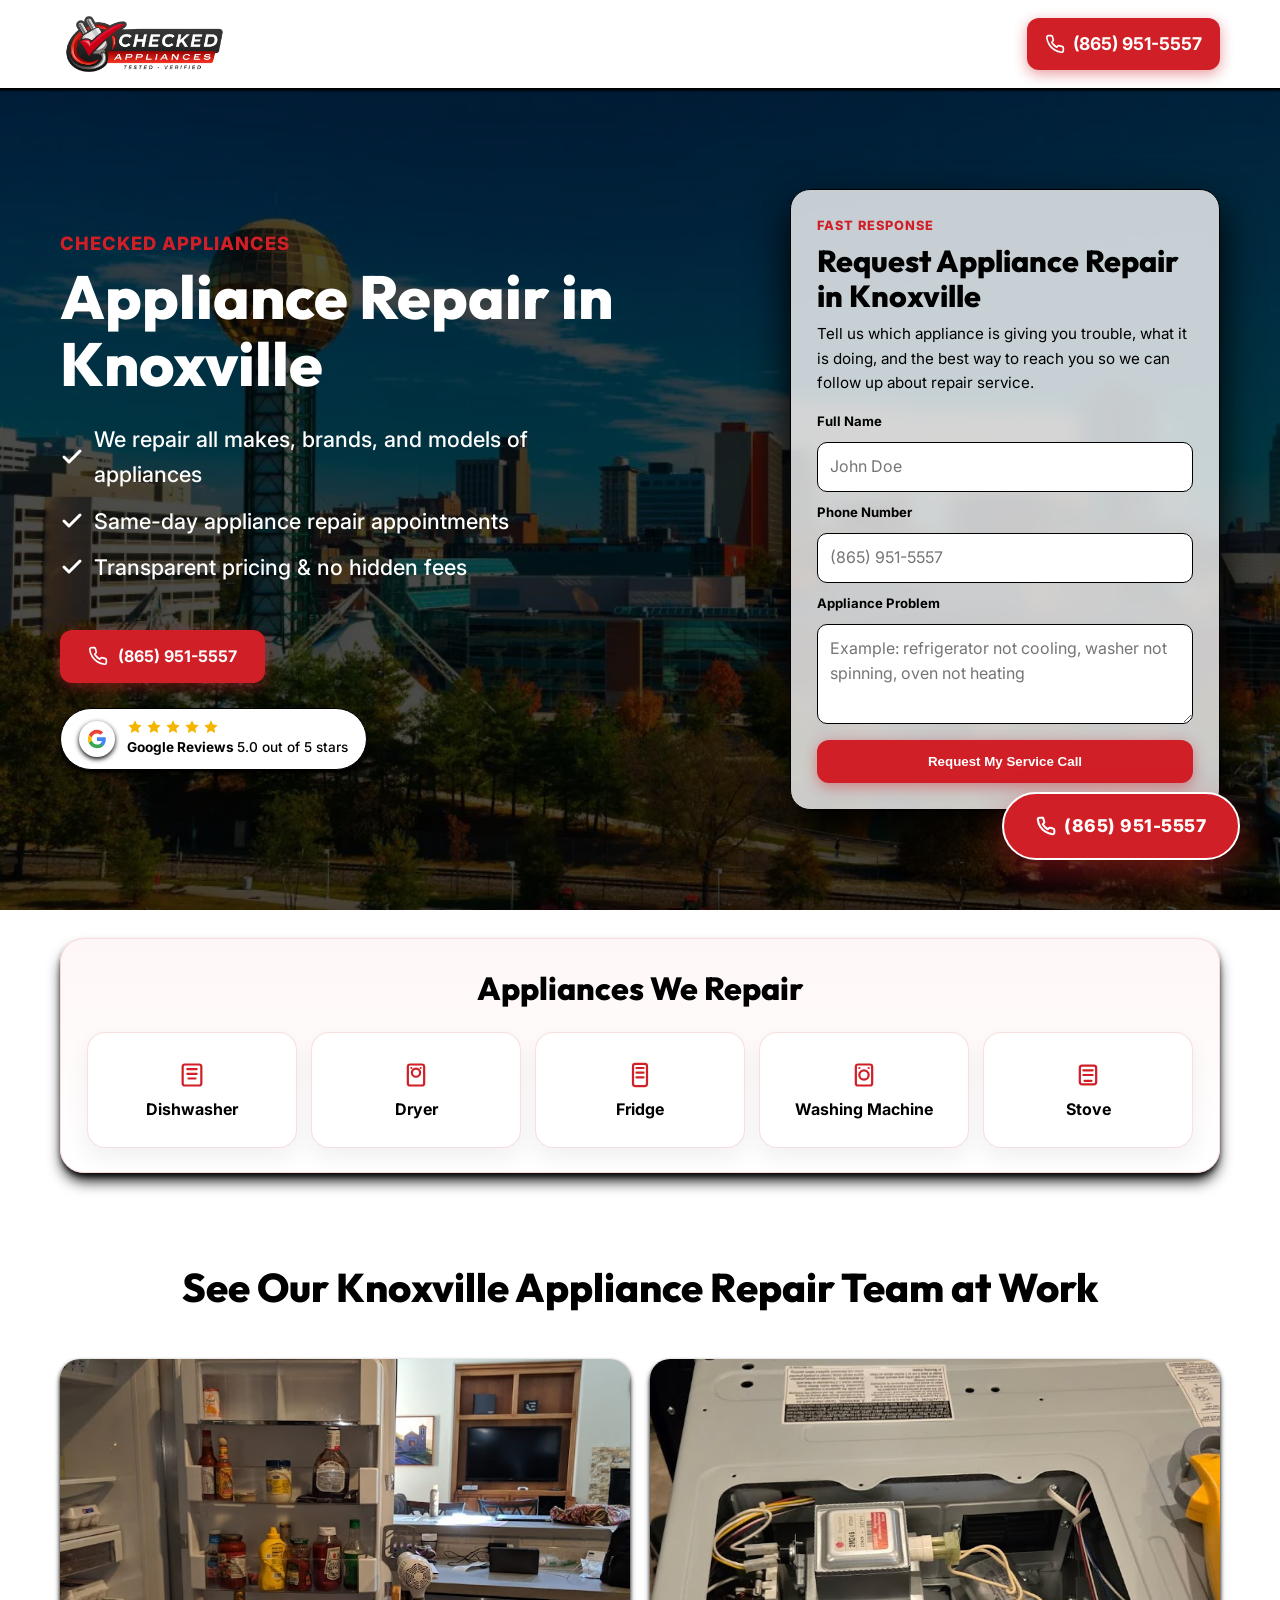
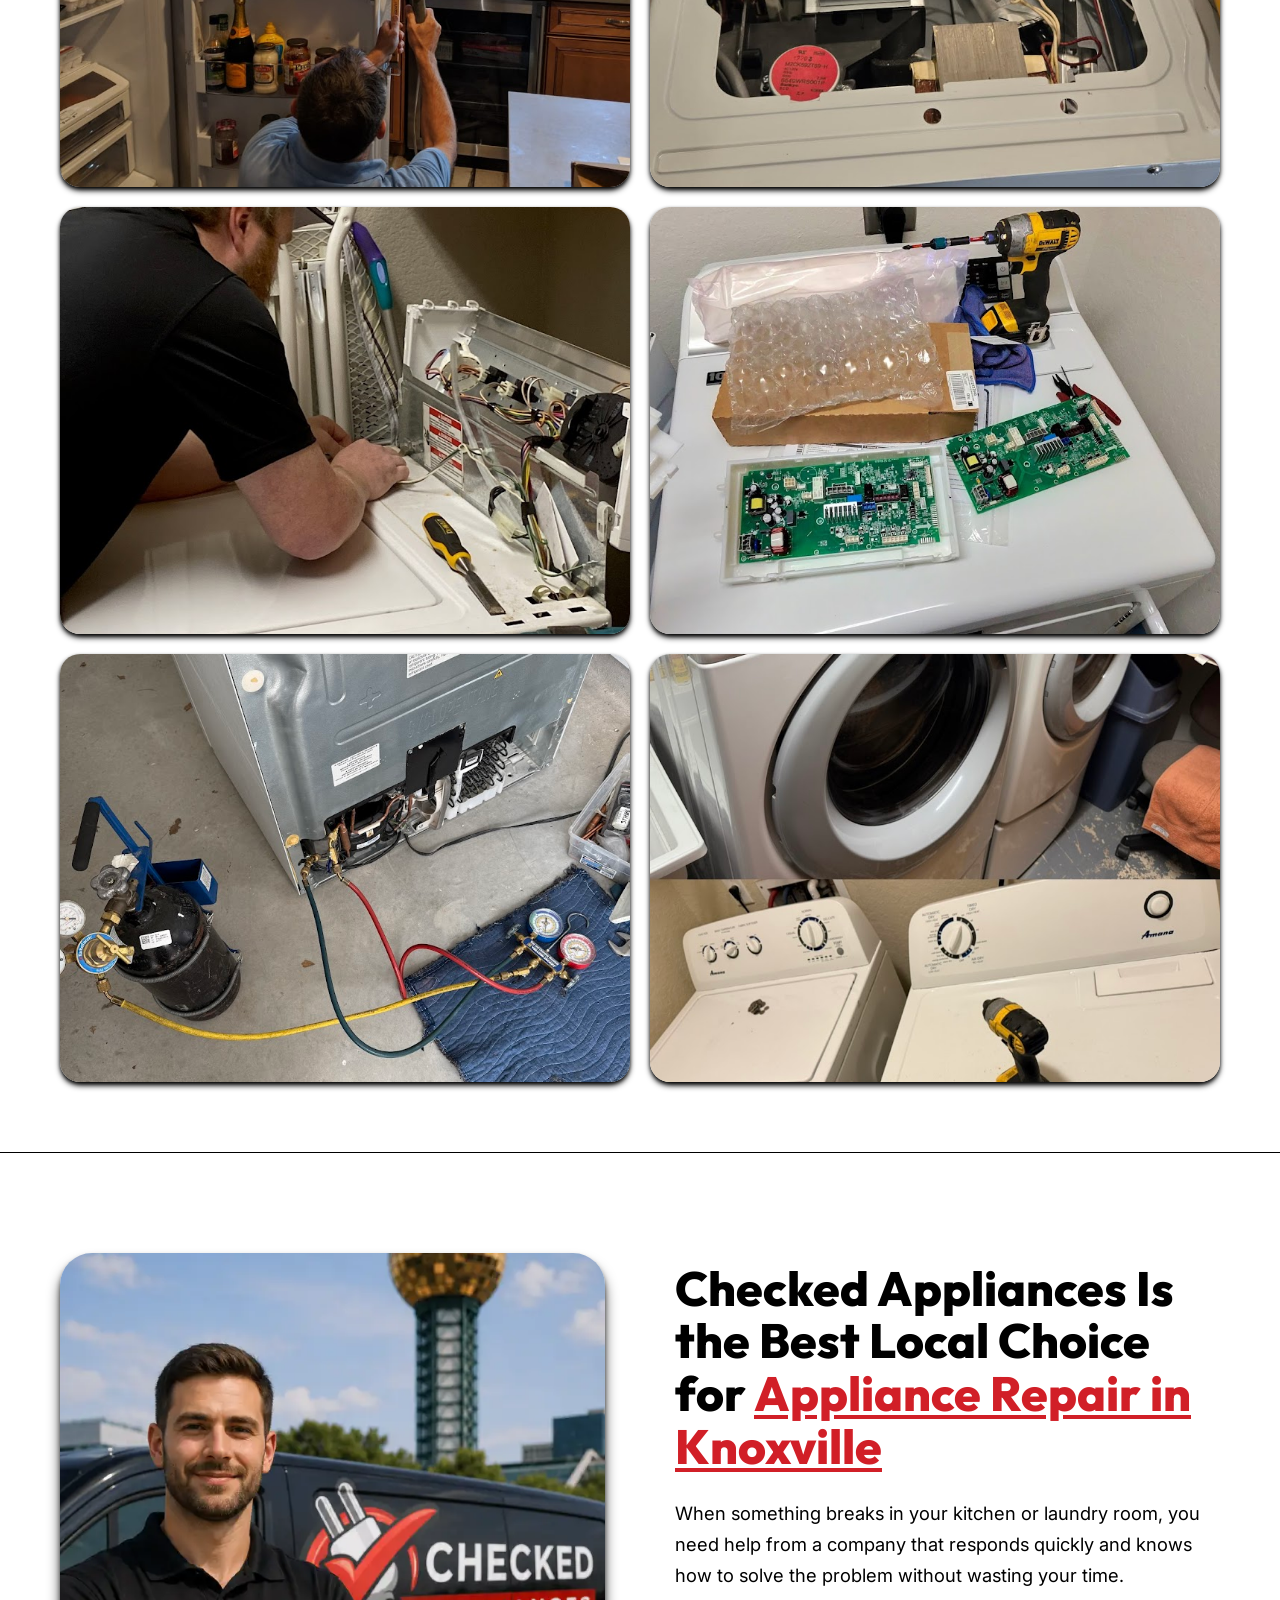
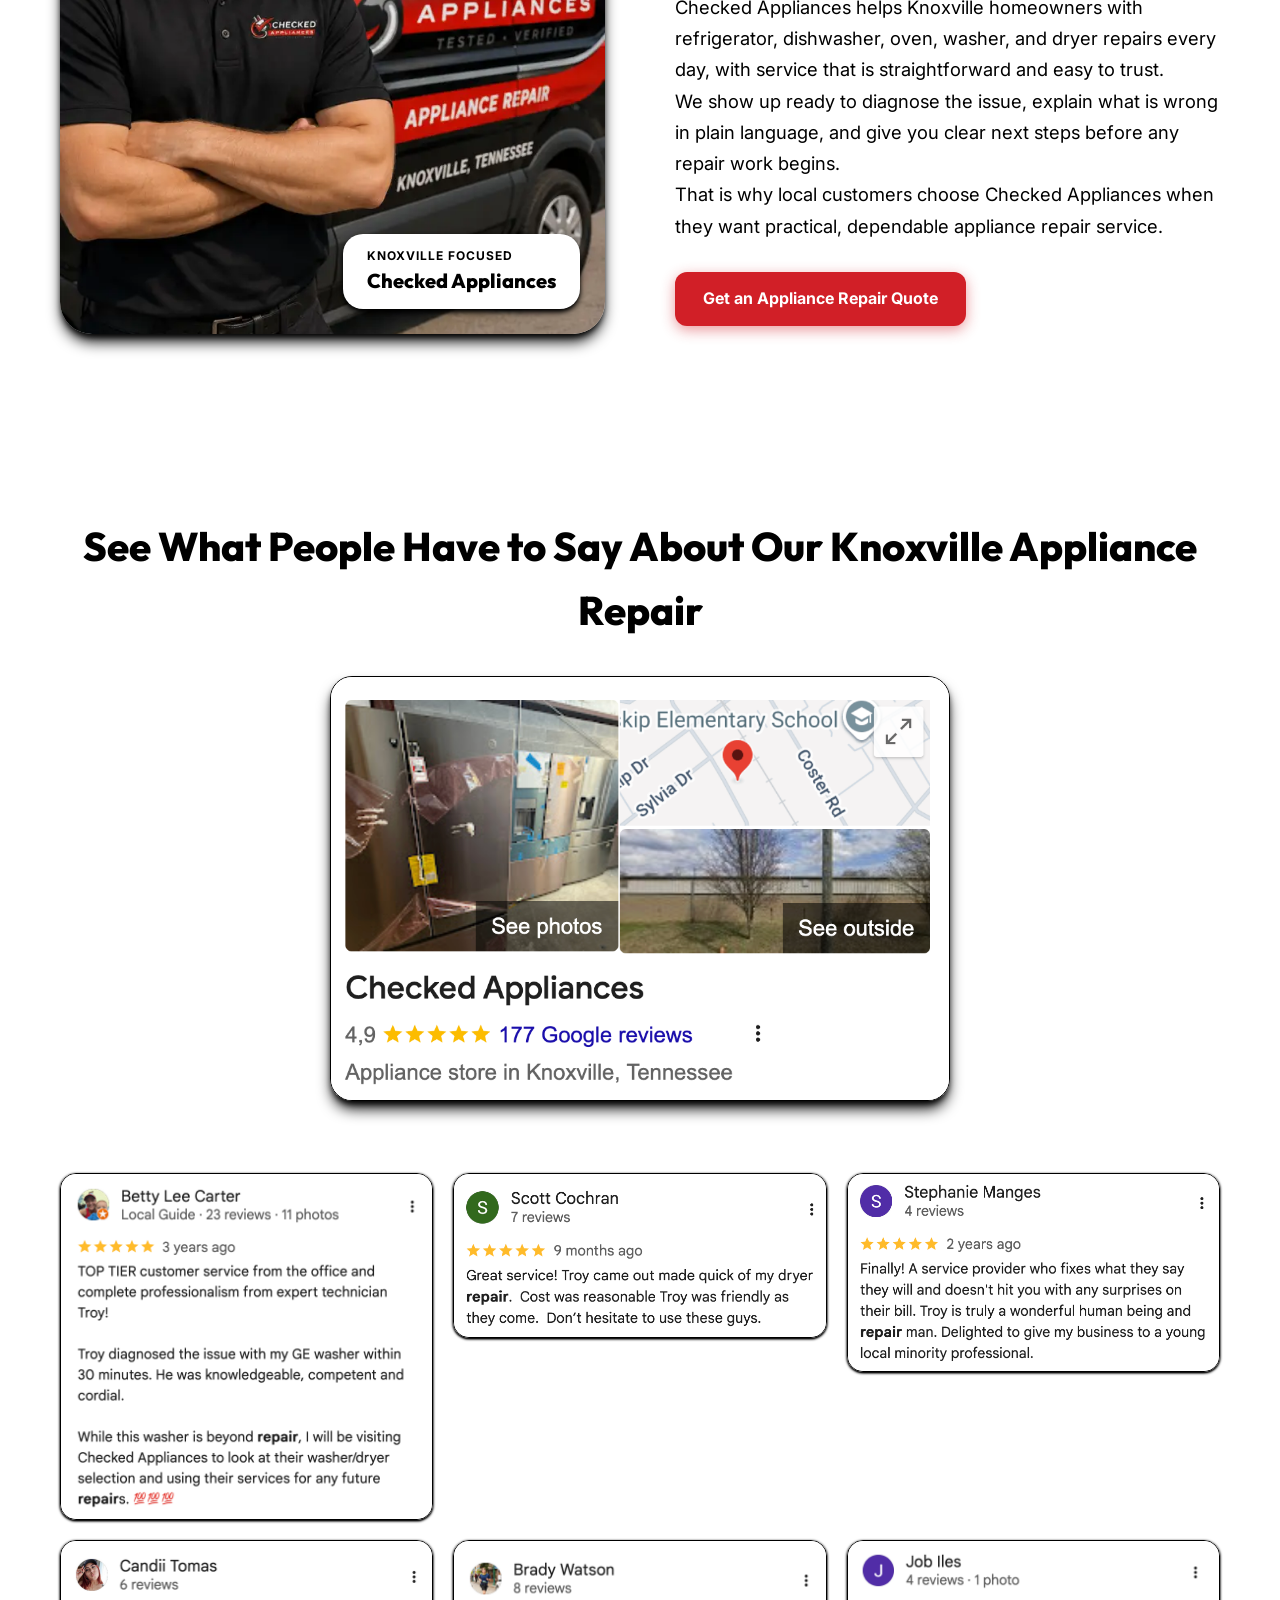
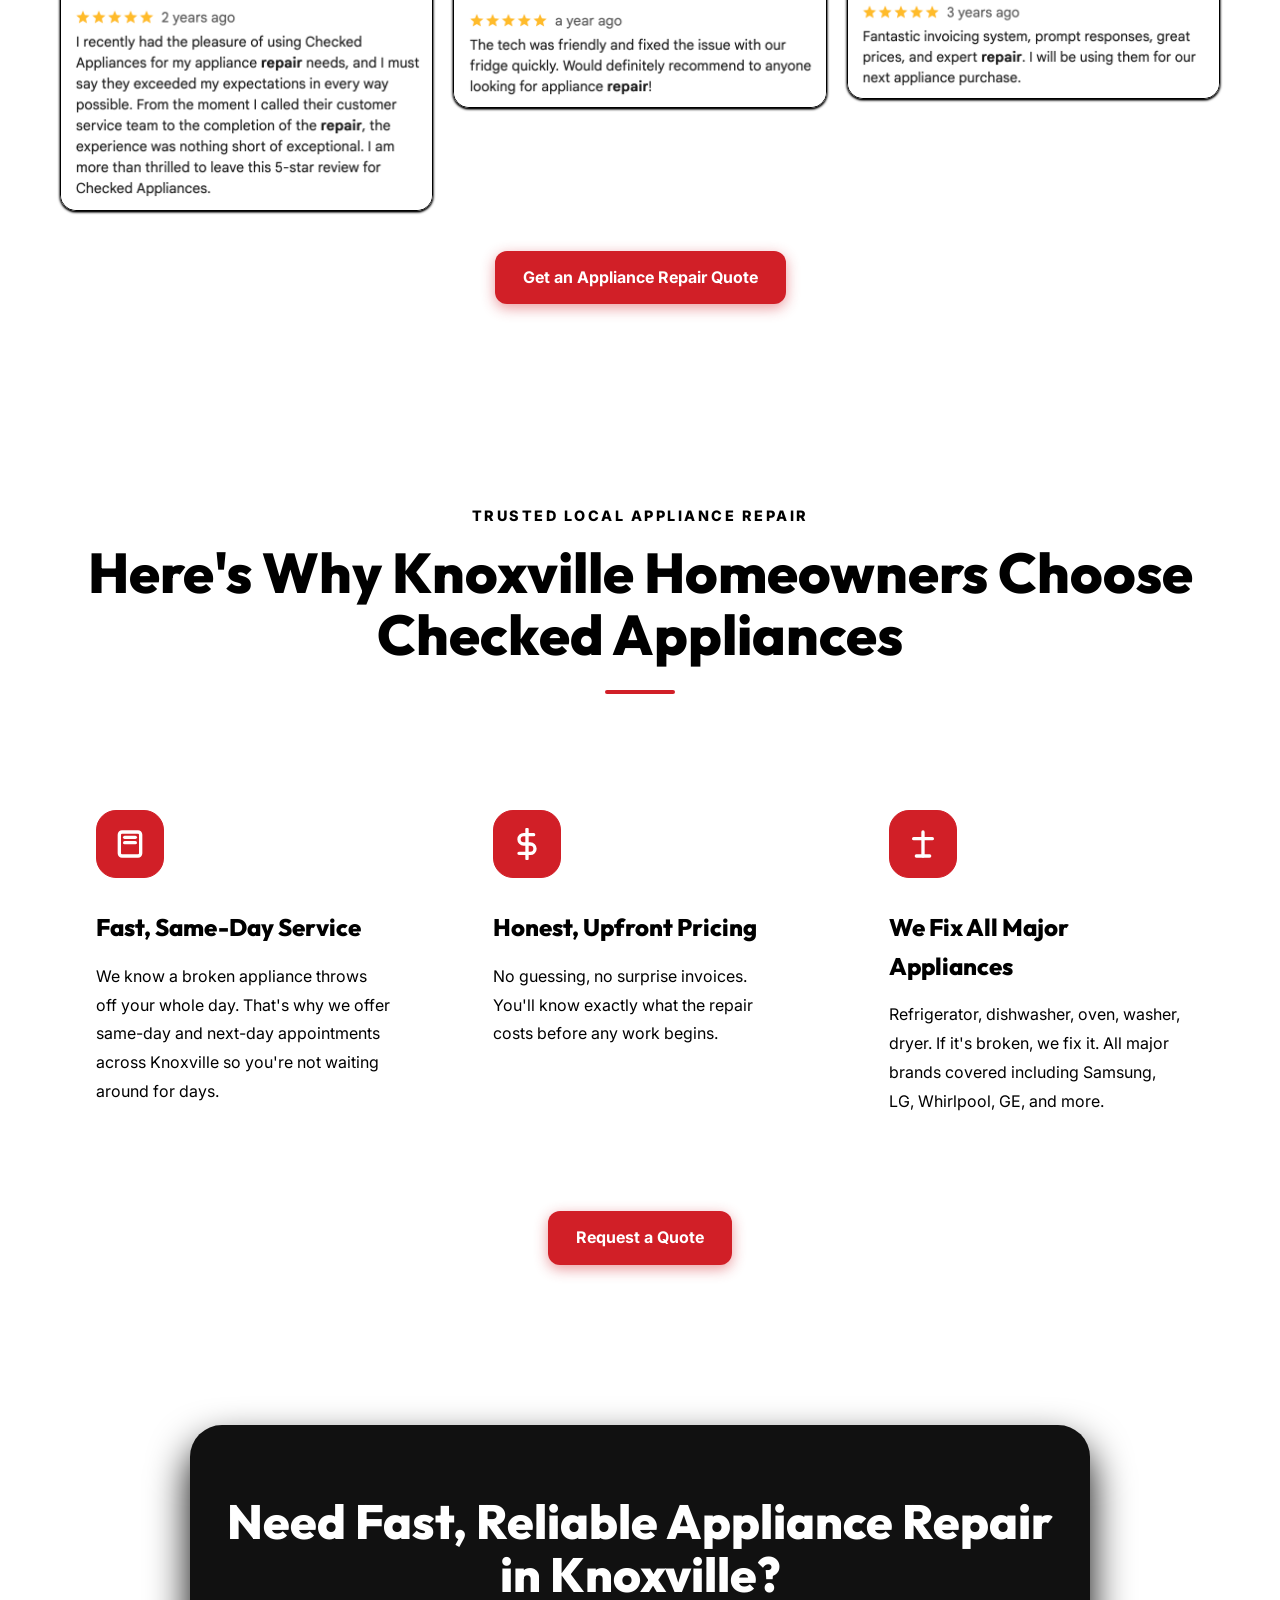
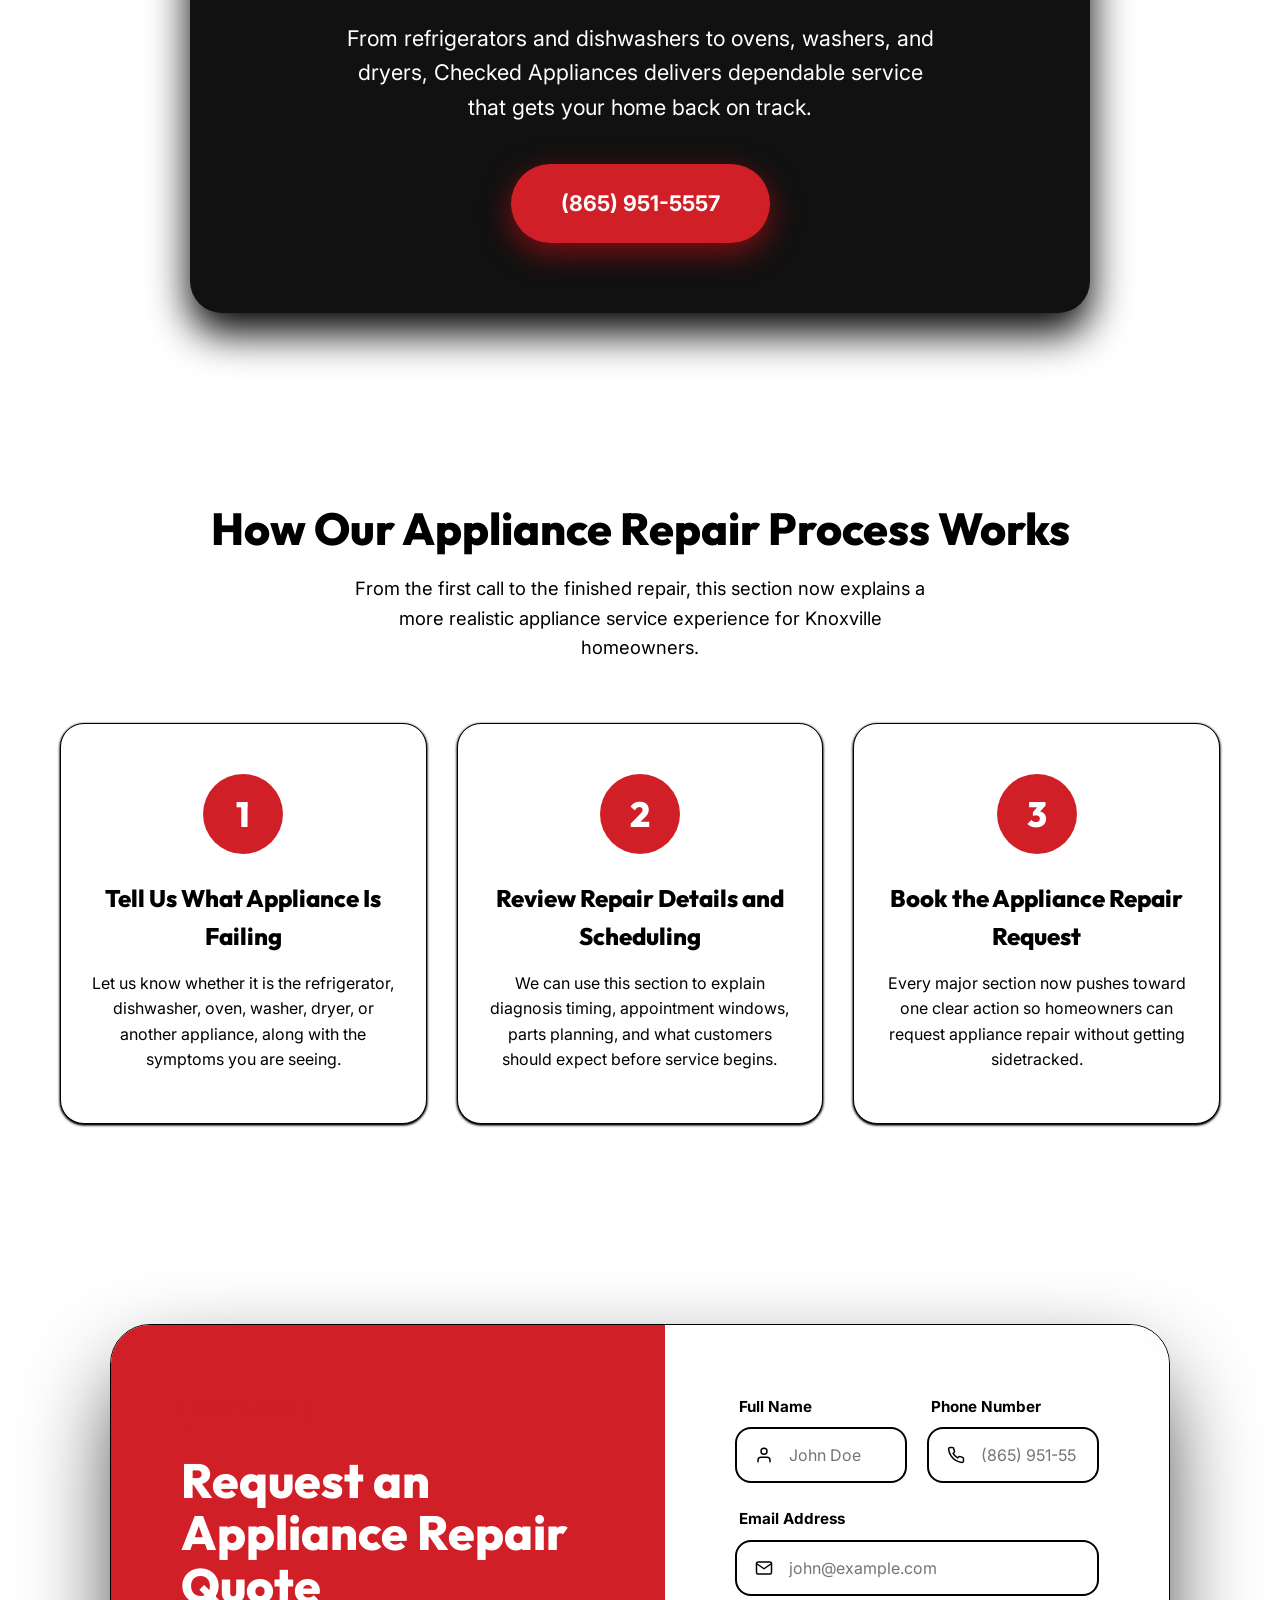
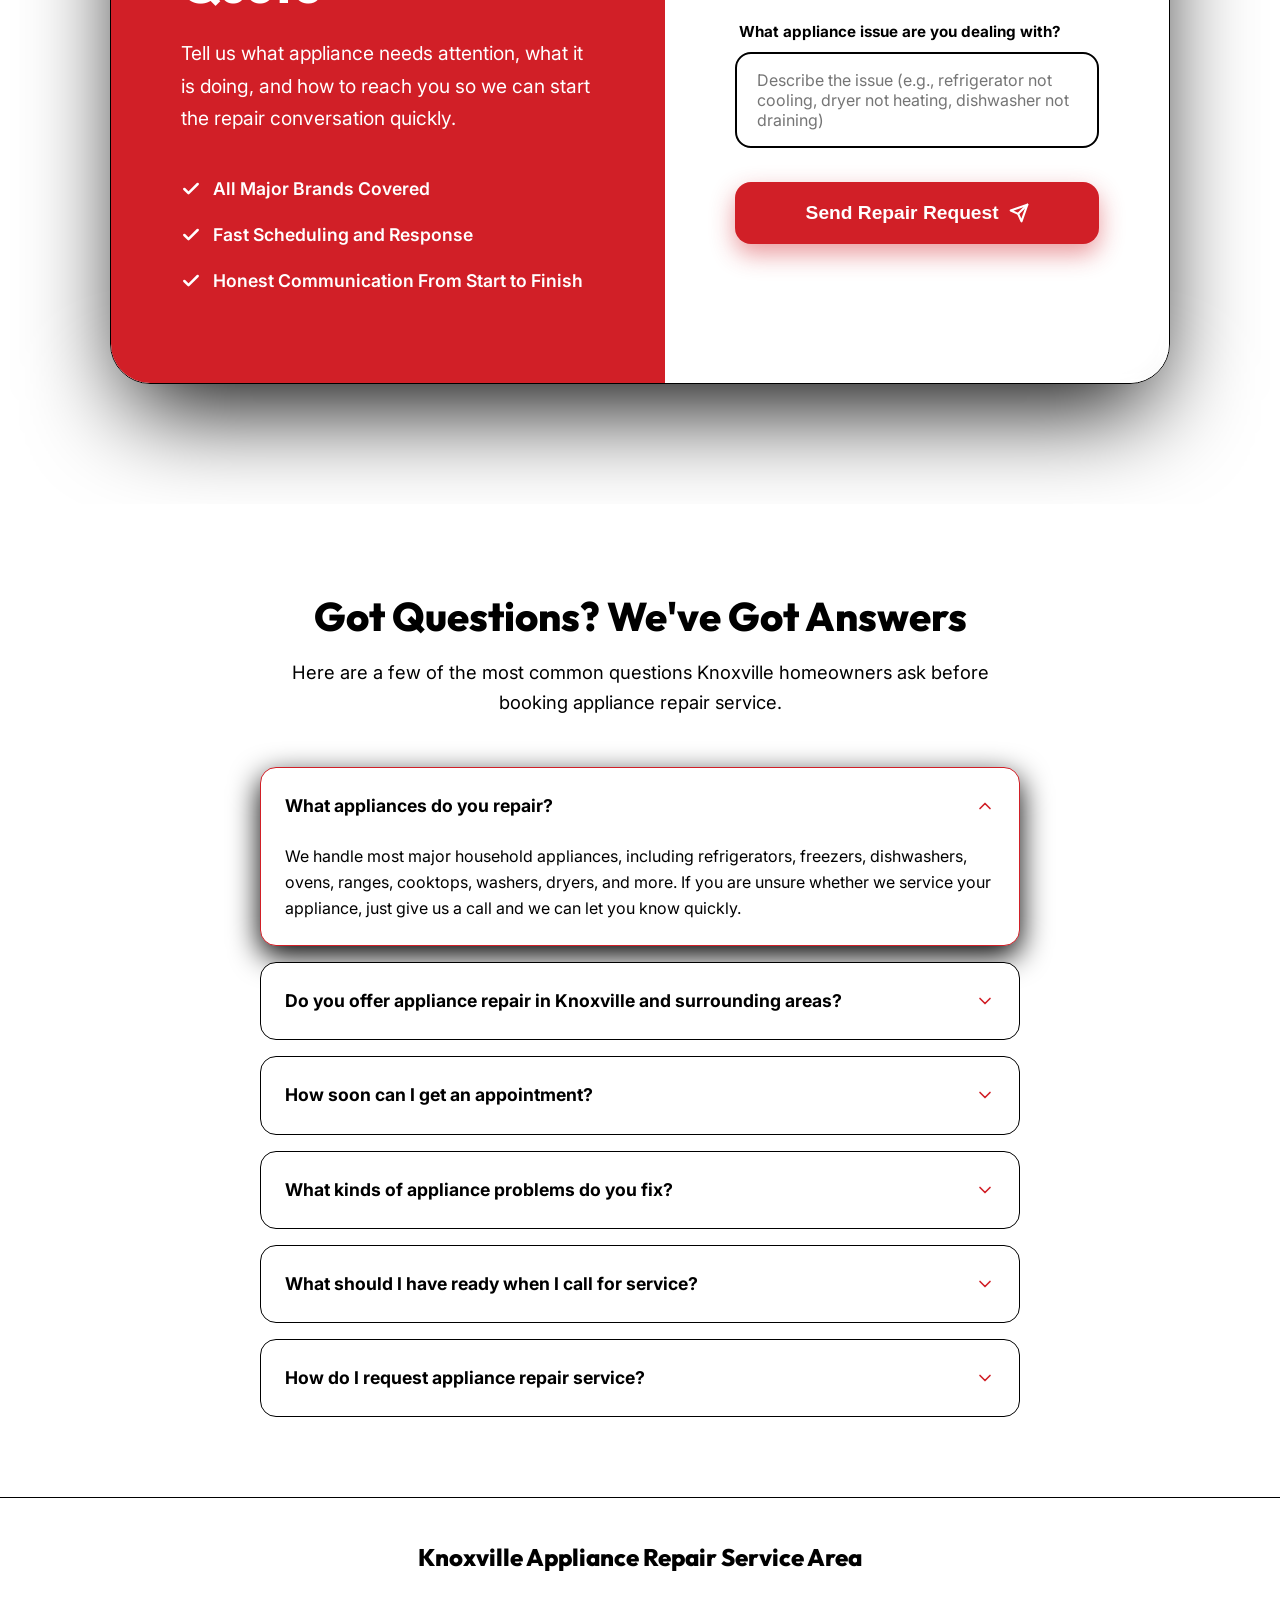
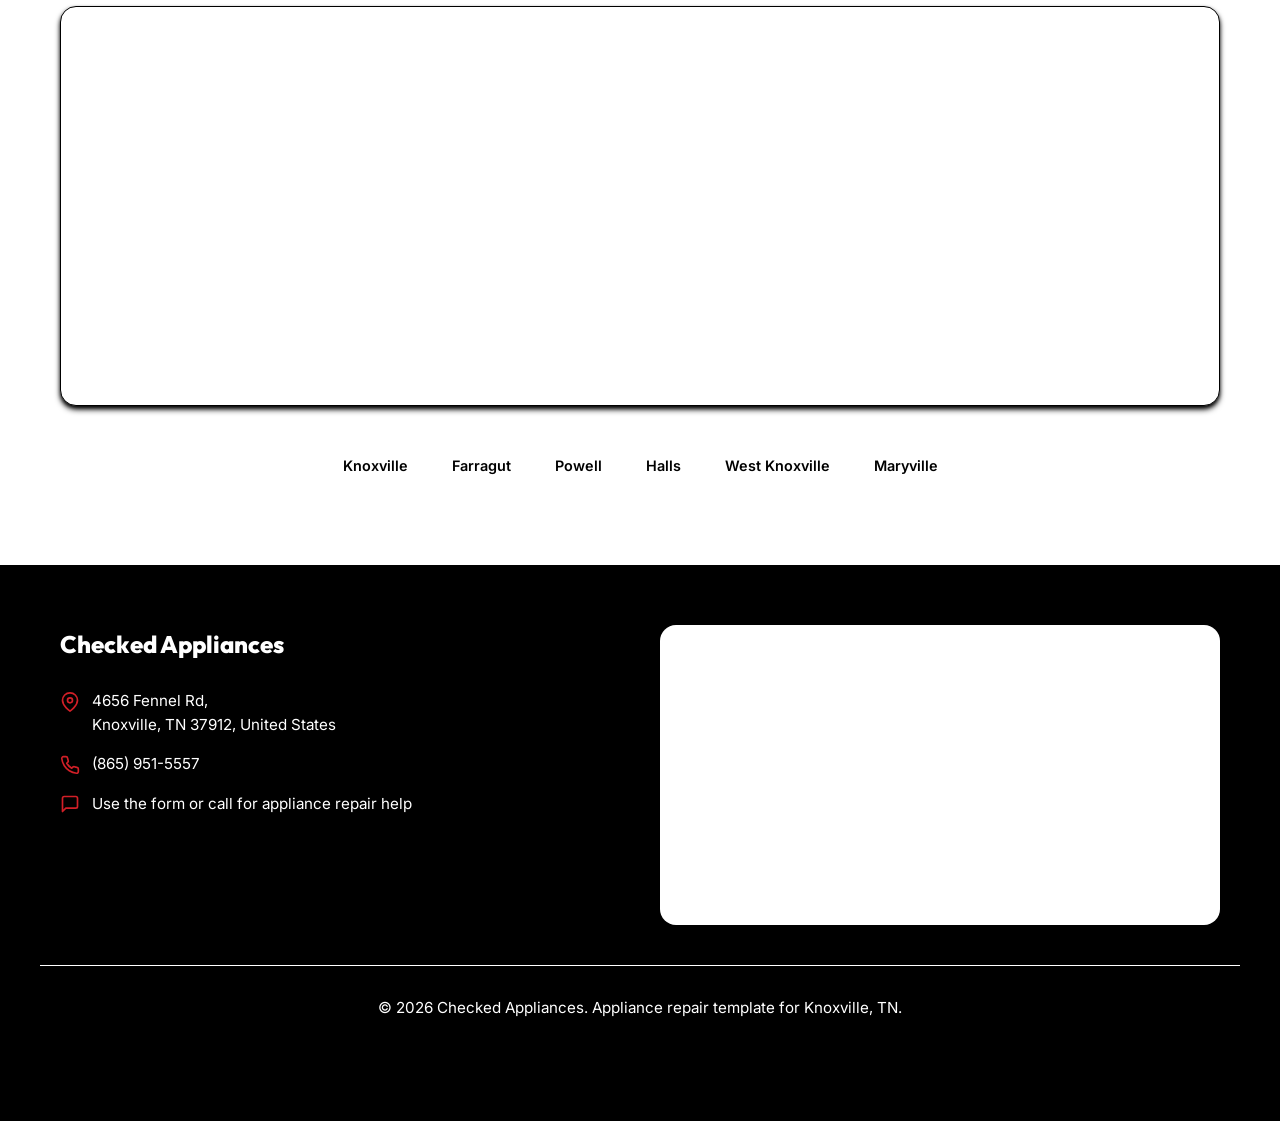
<file: index.html>
<!DOCTYPE html>
<html lang="en">

<head>
    <!-- Google Tag Manager -->
    <script>(function(w,d,s,l,i){w[l]=w[l]||[];w[l].push({'gtm.start':
    new Date().getTime(),event:'gtm.js'});var f=d.getElementsByTagName(s)[0],
    j=d.createElement(s),dl=l!='dataLayer'?'&l='+l:'';j.async=true;j.src=
    'https://www.googletagmanager.com/gtm.js?id='+i+dl;f.parentNode.insertBefore(j,f);
    })(window,document,'script','dataLayer','GTM-NBZRTMPD');</script>
    <!-- End Google Tag Manager -->
    <script async src="https://www.googletagmanager.com/gtag/js?id=AW-16677008523"></script>
    <script>
      window.dataLayer = window.dataLayer || [];
      function gtag(){dataLayer.push(arguments);}
      function gtag_report_conversion(url) {
        var callback = function () {
          if (typeof url !== "undefined") {
            window.location = url;
          }
        };
        gtag("event", "conversion", {
          send_to: "AW-16677008523/jXgDCJyp0bccEIvpm5A-",
          event_callback: callback,
          event_timeout: 2000
        });
        return false;
      }
      gtag("js", new Date());
      gtag("config", "AW-16677008523/jXgDCJyp0bccEIvpm5A-", {
        phone_conversion_number: "(865) 951-5557"
      });
    </script>
    <meta charset="UTF-8">
    <meta name="viewport" content="width=device-width, initial-scale=1.0">
    <title>Checked Appliances | Appliance Repair Knoxville</title>
    <meta name="description"
        content="Checked Appliances is a Knoxville appliance repair landing page template built for refrigerator, oven, dishwasher, washer, and dryer service.">
    <link rel="stylesheet" href="style.css">
    <link rel="preconnect" href="https://fonts.googleapis.com">
    <link rel="preconnect" href="https://fonts.gstatic.com" crossorigin>
    <link
        href="https://fonts.googleapis.com/css2?family=Inter:wght@400;500;600;700;800&family=Outfit:wght@400;600;700;800&display=swap"
        rel="stylesheet">
    <script type="application/ld+json">
    {
      "@context": "https://schema.org",
      "@type": "LocalBusiness",
      "name": "Checked Appliances",
      "image": "placeholder.svg",
      "url": "https://example.com",
      "telephone": "",
      "priceRange": "$$",
      "address": {
        "@type": "PostalAddress",
        "streetAddress": "Knoxville Service Area",
        "addressLocality": "Knoxville",
        "addressRegion": "TN",
        "postalCode": "37902",
        "addressCountry": "US"
      },
      "geo": {
        "@type": "GeoCoordinates",
        "latitude": 35.9606,
        "longitude": -83.9207
      },
      "openingHoursSpecification": {
        "@type": "OpeningHoursSpecification",
        "dayOfWeek": [
          "Monday",
          "Tuesday",
          "Wednesday",
          "Thursday",
          "Friday",
          "Saturday"
        ],
        "opens": "08:00",
        "closes": "18:00"
      },
      "sameAs": []
    }
    </script>
</head>

<body>
    <header class="sticky-header">
        <div class="container header-content">
            <div class="logo">
                <img src="Checked-Appliances-01.webp" alt="Checked Appliances logo" class="logo-img">
            </div>
            <div class="header-right">
                <a href="tel:8659515557" onclick="return gtag_report_conversion('tel:8659515557');" class="phone-link header-cta" id="header-call-link">
                    <svg class="phone-icon" viewBox="0 0 24 24" fill="none" stroke="currentColor" stroke-width="2"
                        stroke-linecap="round" stroke-linejoin="round">
                        <path
                            d="M22 16.92v3a2 2 0 0 1-2.18 2 19.79 19.79 0 0 1-8.63-3.07 19.5 19.5 0 0 1-6-6 19.79 19.79 0 0 1-3.07-8.67A2 2 0 0 1 4.11 2h3a2 2 0 0 1 2 1.72 12.84 12.84 0 0 0 .7 2.81 2 2 0 0 1-.45 2.11L8.09 9.91a16 16 0 0 0 6 6l1.27-1.27a2 2 0 0 1 2.11-.45 12.84 12.84 0 0 0 2.81.7A2 2 0 0 1 22 16.92z">
                        </path>
                    </svg>
                    (865) 951-5557
                </a>
            </div>
        </div>
    </header>

    <main id="top">
        <section class="hero-v2">
            <div class="hero-overlay"></div>
            <img src="knoxvilletn.webp" alt="Knoxville skyline" class="hero-bg-img">
            <div class="container hero-container">
                <div class="hero-content">
                    <p style="color: var(--accent); font-weight: 800; font-size: 1.15rem; margin-bottom: 5px; text-transform: uppercase; letter-spacing: 1px;">Checked Appliances</p>
                    <h1 style="margin-top: 0;">Appliance Repair in <span class="highlight">Knoxville</span></h1>
                    <ul class="hero-subtext" style="list-style: none; padding: 0; text-align: left;">
                        <li style="display: flex; align-items: center; gap: 10px; margin-bottom: 12px; text-align: left;">
                            <svg width="24" height="24" viewBox="0 0 24 24" fill="none" stroke="#ffffff" stroke-width="3" stroke-linecap="round" stroke-linejoin="round" style="flex-shrink: 0;"><polyline points="20 6 9 17 4 12"></polyline></svg>
                            We repair all makes, brands, and models of appliances
                        </li>
                        <li style="display: flex; align-items: center; gap: 10px; margin-bottom: 12px; text-align: left;">
                            <svg width="24" height="24" viewBox="0 0 24 24" fill="none" stroke="#ffffff" stroke-width="3" stroke-linecap="round" stroke-linejoin="round" style="flex-shrink: 0;"><polyline points="20 6 9 17 4 12"></polyline></svg>
                            Same-day appliance repair appointments
                        </li>
                        <li style="display: flex; align-items: center; gap: 10px; text-align: left;">
                            <svg width="24" height="24" viewBox="0 0 24 24" fill="none" stroke="#ffffff" stroke-width="3" stroke-linecap="round" stroke-linejoin="round" style="flex-shrink: 0;"><polyline points="20 6 9 17 4 12"></polyline></svg>
                            Transparent pricing & no hidden fees
                        </li>
                    </ul>

                    <div class="hero-actions-container">
                        <a href="tel:8659515557" onclick="return gtag_report_conversion('tel:8659515557');" class="btn btn-primary btn-cta-main" id="hero-call-btn">
                            <svg class="phone-icon ring-animation" viewBox="0 0 24 24" fill="none" stroke="currentColor"
                                stroke-width="2" stroke-linecap="round" stroke-linejoin="round">
                                <path
                                    d="M22 16.92v3a2 2 0 0 1-2.18 2 19.79 19.79 0 0 1-8.63-3.07 19.5 19.5 0 0 1-6-6 19.79 19.79 0 0 1-3.07-8.67A2 2 0 0 1 4.11 2h3a2 2 0 0 1 2 1.72 12.84 12.84 0 0 0 .7 2.81 2 2 0 0 1-.45 2.11L8.09 9.91a16 16 0 0 0 6 6l1.27-1.27a2 2 0 0 1 2.11-.45 12.84 12.84 0 0 0 2.81.7A2 2 0 0 1 22 16.92z">
                                </path>
                            </svg>
                            (865) 951-5557
                        </a>
                    </div>

                    <div style="margin-top: 8px;">
                        <div style="display: inline-flex; align-items: center; gap: 12px; background: #ffffff; padding: 10px 18px; border-radius: 50px; box-shadow: var(--shadow-md); border: 1px solid #000000;">
                            <div style="width: 36px; height: 36px; background: #fff; border-radius: 50%; box-shadow: 0 2px 5px #000000; display: flex; align-items: center; justify-content: center; flex-shrink: 0;">
                                <svg width="20" height="20" viewBox="0 0 24 24">
                                  <path fill="#4285F4" d="M22.56 12.25c0-.78-.07-1.53-.2-2.25H12v4.26h5.92c-.26 1.37-1.04 2.53-2.21 3.31v2.77h3.57c2.08-1.92 3.28-4.74 3.28-8.09z"/>
                                  <path fill="#34A853" d="M12 23c2.97 0 5.46-.98 7.28-2.66l-3.57-2.77c-.98.66-2.23 1.06-3.71 1.06-2.86 0-5.29-1.93-6.16-4.53H2.18v2.84C3.99 20.53 7.7 23 12 23z"/>
                                  <path fill="#FBBC05" d="M5.84 14.09c-.22-.66-.35-1.36-.35-2.09s.13-1.43.35-2.09V7.07H2.18C1.43 8.55 1 10.22 1 12s.43 3.45 1.18 4.93l3.66-2.84z"/>
                                  <path fill="#EA4335" d="M12 5.38c1.62 0 3.06.56 4.21 1.64l3.15-3.15C17.45 2.09 14.97 1 12 1 7.7 1 3.99 3.47 2.18 7.07l3.66 2.84c.87-2.6 3.3-4.53 6.16-4.53z"/>
                                </svg>
                            </div>
                            <div style="display: flex; flex-direction: column; align-items: flex-start; text-align: left;">
                                <div style="display: flex; gap: 3px; color: #f4b400;">
                                    <svg width="16" height="16" viewBox="0 0 24 24" fill="currentColor"><path d="M12 2L15.09 8.26L22 9.27L17 14.14L18.18 21.02L12 17.77L5.82 21.02L7 14.14L2 9.27L8.91 8.26L12 2Z"/></svg>
                                    <svg width="16" height="16" viewBox="0 0 24 24" fill="currentColor"><path d="M12 2L15.09 8.26L22 9.27L17 14.14L18.18 21.02L12 17.77L5.82 21.02L7 14.14L2 9.27L8.91 8.26L12 2Z"/></svg>
                                    <svg width="16" height="16" viewBox="0 0 24 24" fill="currentColor"><path d="M12 2L15.09 8.26L22 9.27L17 14.14L18.18 21.02L12 17.77L5.82 21.02L7 14.14L2 9.27L8.91 8.26L12 2Z"/></svg>
                                    <svg width="16" height="16" viewBox="0 0 24 24" fill="currentColor"><path d="M12 2L15.09 8.26L22 9.27L17 14.14L18.18 21.02L12 17.77L5.82 21.02L7 14.14L2 9.27L8.91 8.26L12 2Z"/></svg>
                                    <svg width="16" height="16" viewBox="0 0 24 24" fill="currentColor"><path d="M12 2L15.09 8.26L22 9.27L17 14.14L18.18 21.02L12 17.77L5.82 21.02L7 14.14L2 9.27L8.91 8.26L12 2Z"/></svg>
                                </div>
                                <span style="font-size: 0.85rem; font-weight: 700; color: var(--text-main); margin-top: 2px;">Google Reviews <span style="font-weight: 500; color: var(--text-light);">5.0 out of 5 stars</span></span>
                            </div>
                        </div>

                        <div class="desktop-hero-photo desktop-only">
                            <img src="placeholder.svg" alt="Checked Appliances technician placeholder" class="desktop-hero-photo-img">
                        </div>

                        <div class="mobile-truck-anim-hero mobile-only truck-trigger">
                            <img src="placeholder.svg" alt="Checked Appliances service placeholder" class="truck-img-hero">
                        </div>
                    </div>
                </div>
                <aside class="hero-form-panel desktop-only" aria-label="Request appliance repair">
                    <div class="hero-form-card">
                        <p class="hero-form-kicker">Fast Response</p>
                        <h3>Request Appliance Repair in Knoxville</h3>
                        <p class="hero-form-copy">Tell us which appliance is giving you trouble, what it is doing, and the best way to reach you so we can follow up about repair service.</p>
                        <form data-netlify="true" name="hero-appliance-repair-quote" class="hero-quick-form">
                            <input type="hidden" name="form-name" value="hero-appliance-repair-quote">
                            <label for="hero-name">Full Name</label>
                            <input type="text" id="hero-name" name="name" required placeholder="John Doe">

                            <label for="hero-phone">Phone Number</label>
                            <input type="tel" id="hero-phone" name="phone" required placeholder="(865) 951-5557">

                            <label for="hero-needs">Appliance Problem</label>
                            <textarea id="hero-needs" name="needs" rows="3" required placeholder="Example: refrigerator not cooling, washer not spinning, oven not heating"></textarea>

                            <button type="submit" class="btn btn-primary hero-form-submit">Request My Service Call</button>
                        </form>
                    </div>
                </aside>
                </div>
            </div>
        </section>

        <section class="appliance-strip">
            <div class="container">
                <div class="appliance-strip-inner">
                    <h3>Appliances We Repair</h3>
                    <div class="appliance-strip-grid">
                        <div class="appliance-pill">
                            <svg width="28" height="28" viewBox="0 0 24 24" fill="none" stroke="currentColor" stroke-width="1.9" stroke-linecap="round" stroke-linejoin="round">
                                <rect x="4" y="3" width="16" height="18" rx="2"></rect>
                                <path d="M8 7h8"></path>
                                <path d="M8 11h8"></path>
                                <path d="M9 15h6"></path>
                            </svg>
                            <span>Dishwasher</span>
                        </div>
                        <div class="appliance-pill">
                            <svg width="28" height="28" viewBox="0 0 24 24" fill="none" stroke="currentColor" stroke-width="1.9" stroke-linecap="round" stroke-linejoin="round">
                                <rect x="5" y="3" width="14" height="18" rx="2"></rect>
                                <circle cx="12" cy="10" r="3.5"></circle>
                                <path d="M8 6h.01"></path>
                                <path d="M16 6h.01"></path>
                            </svg>
                            <span>Dryer</span>
                        </div>
                        <div class="appliance-pill">
                            <svg width="28" height="28" viewBox="0 0 24 24" fill="none" stroke="currentColor" stroke-width="1.9" stroke-linecap="round" stroke-linejoin="round">
                                <rect x="6" y="2.5" width="12" height="19" rx="2"></rect>
                                <path d="M9 6h6"></path>
                                <path d="M9 10h6"></path>
                                <path d="M9 14h6"></path>
                            </svg>
                            <span>Fridge</span>
                        </div>
                        <div class="appliance-pill">
                            <svg width="28" height="28" viewBox="0 0 24 24" fill="none" stroke="currentColor" stroke-width="1.9" stroke-linecap="round" stroke-linejoin="round">
                                <rect x="5" y="3" width="14" height="18" rx="2"></rect>
                                <circle cx="12" cy="12" r="4"></circle>
                                <path d="M8 6h.01"></path>
                                <path d="M16 6h.01"></path>
                            </svg>
                            <span>Washing Machine</span>
                        </div>
                        <div class="appliance-pill">
                            <svg width="28" height="28" viewBox="0 0 24 24" fill="none" stroke="currentColor" stroke-width="1.9" stroke-linecap="round" stroke-linejoin="round">
                                <rect x="5" y="4" width="14" height="16" rx="2"></rect>
                                <path d="M8 8h8"></path>
                                <path d="M8 12h8"></path>
                                <path d="M9 17h6"></path>
                            </svg>
                            <span>Stove</span>
                        </div>
                    </div>
                </div>
            </div>
        </section>

        <section class="team-gallery" style="background: var(--white); padding: 70px 0;">
            <div class="container">
                <div class="section-header" style="margin-bottom: 40px;">
                    <h2>See Our Knoxville Appliance Repair Team at Work</h2>
                </div>
                <div class="team-grid">
                    <div class="team-item"><img src="appliancerepair1.jpg" alt="Technician repairing a refrigerator in Knoxville" style="position: absolute; top: 0; left: 0; width: 100%; height: 100%; object-fit: cover;"></div>
                    <div class="team-item"><img src="appliancerepair2.jpg" alt="Appliance diagnostics and electrical testing" style="position: absolute; top: 0; left: 0; width: 100%; height: 100%; object-fit: cover;"></div>
                    <div class="team-item"><img src="appliancerepair3.jpg" alt="Technician repairing a laundry appliance" style="position: absolute; top: 0; left: 0; width: 100%; height: 100%; object-fit: cover;"></div>
                    <div class="team-item"><img src="appliancerepair5.jpg" alt="Replacement appliance control boards ready for repair" style="position: absolute; top: 0; left: 0; width: 100%; height: 100%; object-fit: cover;"></div>
                    <div class="team-item"><img src="appliancerepair6.jpg" alt="Refrigerator sealed system service in progress" style="position: absolute; top: 0; left: 0; width: 100%; height: 100%; object-fit: cover;"></div>
                    <div class="team-item"><img src="appliancerepair7.jpg" alt="Washer and dryer appliance repair examples" style="position: absolute; top: 0; left: 0; width: 100%; height: 100%; object-fit: cover;"></div>
                </div>
            </div>
        </section>

        <section class="owner-intro">
            <div class="container split-50">
                <div class="owner-image-box">
                    <img src="checkedappliances.webp" alt="Checked Appliances technician in Knoxville" class="owner-img">
                    <div class="owner-badge">
                        <span class="badge-title">Knoxville Focused</span>
                        <span class="badge-name">Checked Appliances</span>
                    </div>
                </div>
                <div class="owner-text-box">
                    <h2 class="owner-title">Checked Appliances Is the Best Local Choice for <span class="highlight">Appliance Repair in Knoxville</span></h2>
                    <div class="owner-blurb">
                        <p>When something breaks in your kitchen or laundry room, you need help from a company that responds quickly and knows how to solve the problem without wasting your time.<br>Checked Appliances helps Knoxville homeowners with refrigerator, dishwasher, oven, washer, and dryer repairs every day, with service that is straightforward and easy to trust.<br>We show up ready to diagnose the issue, explain what is wrong in plain language, and give you clear next steps before any repair work begins.<br>That is why local customers choose Checked Appliances when they want practical, dependable appliance repair service.</p>
                    </div>
                    <div class="owner-cta">
                        <a href="#top" class="btn btn-primary">Get an Appliance Repair Quote</a>
                    </div>
                </div>
            </div>
        </section>

        <section id="reviews" class="reviews">
            <div class="container">
                <div class="section-header" style="display: flex; flex-direction: column; align-items: center;">
                    <h2>See What People Have to Say About Our Knoxville Appliance Repair</h2>
                    <img src="reviews-summary.png" alt="Checked Appliances Google review summary" style="width: 100%; max-width: 620px; border-radius: 22px; margin-top: 24px; margin-bottom: 22px; box-shadow: var(--shadow-lg); border: 1px solid #000000;">
                </div>

                <div class="reviews-grid-v2">
                    <img src="review-1.png" alt="Checked Appliances review from Betty Lee Carter" class="review-img-v2">
                    <img src="review-2.png" alt="Checked Appliances review from Scott Cochran" class="review-img-v2">
                    <img src="review-3.png" alt="Checked Appliances review from Stephanie Manges" class="review-img-v2">
                    <img src="review-4.png" alt="Checked Appliances review from Candii Tomas" class="review-img-v2">
                    <img src="review-5.png" alt="Checked Appliances review from Brady Watson" class="review-img-v2">
                    <img src="review-6.png" alt="Checked Appliances review from Job Iles" class="review-img-v2">
                </div>

                <div style="display: flex; flex-wrap: wrap; justify-content: center; gap: 14px; margin-top: 40px; margin-bottom: 20px;">
                    <a href="#top" class="btn btn-primary" id="reviews-call-btn">Get an Appliance Repair Quote</a>
                </div>
            </div>
        </section>

        <section class="why-pick-v3">
            <div class="blob-1"></div>
            <div class="blob-2"></div>

            <div class="container" style="position: relative; z-index: 2;">
                <div class="section-header-v3">
                    <p class="subtitle-v3">Trusted Local Appliance Repair</p>
                    <h2 class="title-v3">Here's Why Knoxville Homeowners Choose Checked Appliances</h2>
                    <div class="divider-v3"></div>
                </div>

                <div class="feature-grid-v3">
                    <div class="feature-card-v3 reveal">
                        <div class="icon-box-v3">
                            <svg width="32" height="32" viewBox="0 0 24 24" fill="none" stroke="#ffffff" stroke-width="2.5" stroke-linecap="round" stroke-linejoin="round">
                                <rect x="4" y="3" width="16" height="18" rx="2"/><line x1="8" y1="7" x2="16" y2="7"/><line x1="8" y1="11" x2="16" y2="11"/>
                            </svg>
                        </div>
                        <h3 class="card-title-v3">Fast, Same-Day Service</h3>
                        <p class="card-text-v3">We know a broken appliance throws off your whole day. That's why we offer same-day and next-day appointments across Knoxville so you're not waiting around for days.</p>
                    </div>

                    <div class="feature-card-v3 reveal" style="transition-delay: 0.1s;">
                        <div class="icon-box-v3">
                            <svg width="32" height="32" viewBox="0 0 24 24" fill="none" stroke="#ffffff" stroke-width="2.5" stroke-linecap="round" stroke-linejoin="round">
                                <line x1="12" y1="1" x2="12" y2="23"/><path d="M17 5H9.5a3.5 3.5 0 0 0 0 7h5a3.5 3.5 0 0 1 0 7H6"/>
                            </svg>
                        </div>
                        <h3 class="card-title-v3">Honest, Upfront Pricing</h3>
                        <p class="card-text-v3">No guessing, no surprise invoices. You'll know exactly what the repair costs before any work begins.</p>
                    </div>

                    <div class="feature-card-v3 reveal" style="transition-delay: 0.2s;">
                        <div class="icon-box-v3">
                            <svg width="32" height="32" viewBox="0 0 24 24" fill="none" stroke="#ffffff" stroke-width="2.5" stroke-linecap="round" stroke-linejoin="round">
                                <path d="M12 3v18"/><path d="M5 8h14"/><path d="M7 21h10"/>
                            </svg>
                        </div>
                        <h3 class="card-title-v3">We Fix All Major Appliances</h3>
                        <p class="card-text-v3">Refrigerator, dishwasher, oven, washer, dryer. If it's broken, we fix it. All major brands covered including Samsung, LG, Whirlpool, GE, and more.</p>
                    </div>
                </div>

                <div style="display: flex; flex-wrap: wrap; justify-content: center; gap: 14px; margin-top: 50px;">
                    <a href="#top" class="btn btn-primary" id="why-pick-call-btn">Request a Quote</a>
                </div>
            </div>
        </section>

        <section class="final-cta" style="padding: 60px 20px 100px;">
            <div class="container" style="background: #111111; border-radius: 32px; padding: 70px 30px; text-align: center; box-shadow: 0 20px 40px #000000; position: relative; overflow: hidden; max-width: 900px; margin: 0 auto;">
                <h2 style="color: var(--white); position: relative; z-index: 2; line-height: 1.1;">Need Fast, Reliable Appliance Repair in Knoxville?</h2>
                <p style="color: #ffffff; position: relative; z-index: 2; max-width: 600px; margin: 0 auto 40px auto; font-size: 1.35rem;">From refrigerators and dishwashers to ovens, washers, and dryers, Checked Appliances delivers dependable service that gets your home back on track.</p>
                <div style="position: relative; z-index: 2; display: flex; flex-wrap: wrap; align-items: center; justify-content: center; gap: 16px;">
                    <a href="tel:8659515557" onclick="return gtag_report_conversion('tel:8659515557');" class="btn btn-primary btn-large" id="final-call-btn" style="padding: 22px 50px; border-radius: 50px; display: inline-flex; align-items: center; gap: 16px; box-shadow: 0 10px 30px #7f0f14; font-size: 1.35rem;">
                        (865) 951-5557
                    </a>
                </div>
            </div>
        </section>

        <section class="process" style="padding: 80px 0; background: var(--bg-light);">
            <div class="container">
                <div class="section-header" style="text-align: center; margin-bottom: 60px;">
                    <h2 style="font-size: 2.8rem; color: var(--primary);">How Our Appliance Repair Process Works</h2>
                    <p style="color: var(--text-light); font-size: 1.15rem; max-width: 600px; margin: 10px auto 0;">From the first call to the finished repair, this section now explains a more realistic appliance service experience for Knoxville homeowners.</p>
                </div>

                <div style="display: grid; grid-template-columns: repeat(auto-fit, minmax(300px, 1fr)); gap: 30px; position: relative;">
                    <div style="background: var(--white); padding: 50px 30px; border-radius: 24px; text-align: center; box-shadow: var(--shadow-sm); border: 1px solid #000000; transition: transform 0.3s ease;">
                        <div style="width: 80px; height: 80px; background: #d11f27; color: #ffffff; border-radius: 50%; display: flex; align-items: center; justify-content: center; font-size: 2.2rem; margin: 0 auto 25px; font-weight: 800; font-family: 'Outfit', sans-serif;">1</div>
                        <h3 style="font-size: 1.5rem; margin-bottom: 15px; color: var(--primary);">Tell Us What Appliance Is Failing</h3>
                        <p style="color: var(--text-light); line-height: 1.6;">Let us know whether it is the refrigerator, dishwasher, oven, washer, dryer, or another appliance, along with the symptoms you are seeing.</p>
                    </div>

                    <div style="background: var(--white); padding: 50px 30px; border-radius: 24px; text-align: center; box-shadow: var(--shadow-sm); border: 1px solid #000000; transition: transform 0.3s ease;">
                        <div style="width: 80px; height: 80px; background: #d11f27; color: #ffffff; border-radius: 50%; display: flex; align-items: center; justify-content: center; font-size: 2.2rem; margin: 0 auto 25px; font-weight: 800; font-family: 'Outfit', sans-serif;">2</div>
                        <h3 style="font-size: 1.5rem; margin-bottom: 15px; color: var(--primary);">Review Repair Details and Scheduling</h3>
                        <p style="color: var(--text-light); line-height: 1.6;">We can use this section to explain diagnosis timing, appointment windows, parts planning, and what customers should expect before service begins.</p>
                    </div>

                    <div style="background: var(--white); padding: 50px 30px; border-radius: 24px; text-align: center; box-shadow: var(--shadow-sm); border: 1px solid #000000; transition: transform 0.3s ease;">
                        <div style="width: 80px; height: 80px; background: #d11f27; color: #ffffff; border-radius: 50%; display: flex; align-items: center; justify-content: center; font-size: 2.2rem; margin: 0 auto 25px; font-weight: 800; font-family: 'Outfit', sans-serif;">3</div>
                        <h3 style="font-size: 1.5rem; margin-bottom: 15px; color: var(--primary);">Book the Appliance Repair Request</h3>
                        <p style="color: var(--text-light); line-height: 1.6;">Every major section now pushes toward one clear action so homeowners can request appliance repair without getting sidetracked.</p>
                    </div>
                </div>
            </div>
        </section>

        <section id="quote-form" class="quote-form-section-v2">
            <div class="container container-medium">
                <div class="form-wrapper-v2">
                    <div class="form-grid-v2">
                        <div class="form-content-v2">
                            <span class="form-tag">Fast & Easy</span>
                            <h2 class="form-title">Request an <span class="highlight">Appliance Repair Quote</span></h2>
                            <p class="form-description">Tell us what appliance needs attention, what it is doing, and how to reach you so we can start the repair conversation quickly.</p>

                            <ul class="form-perks">
                                <li>
                                    <svg width="20" height="20" viewBox="0 0 24 24" fill="none" stroke="#ffffff" stroke-width="3" stroke-linecap="round" stroke-linejoin="round"><polyline points="20 6 9 17 4 12"></polyline></svg>
                                    All Major Brands Covered
                                </li>
                                <li>
                                    <svg width="20" height="20" viewBox="0 0 24 24" fill="none" stroke="#ffffff" stroke-width="3" stroke-linecap="round" stroke-linejoin="round"><polyline points="20 6 9 17 4 12"></polyline></svg>
                                    Fast Scheduling and Response
                                </li>
                                <li>
                                    <svg width="20" height="20" viewBox="0 0 24 24" fill="none" stroke="#ffffff" stroke-width="3" stroke-linecap="round" stroke-linejoin="round"><polyline points="20 6 9 17 4 12"></polyline></svg>
                                    Honest Communication From Start to Finish
                                </li>
                            </ul>
                        </div>

                        <div class="form-container-v2">
                            <form id="lead-form" data-netlify="true" name="appliance-repair-quote" class="premium-form">
                                <input type="hidden" name="form-name" value="appliance-repair-quote">
                                <div class="input-row">
                                    <div class="input-field">
                                        <label for="name">Full Name</label>
                                        <div class="input-wrapper">
                                            <svg class="input-icon" width="18" height="18" viewBox="0 0 24 24" fill="none" stroke="currentColor" stroke-width="2" stroke-linecap="round" stroke-linejoin="round"><path d="M20 21v-2a4 4 0 0 0-4-4H8a4 4 0 0 0-4 4v2"></path><circle cx="12" cy="7" r="4"></circle></svg>
                                            <input type="text" id="name" name="name" required placeholder="John Doe">
                                        </div>
                                    </div>
                                    <div class="input-field">
                                        <label for="phone">Phone Number</label>
                                        <div class="input-wrapper">
                                            <svg class="input-icon" width="18" height="18" viewBox="0 0 24 24" fill="none" stroke="currentColor" stroke-width="2" stroke-linecap="round" stroke-linejoin="round"><path d="M22 16.92v3a2 2 0 0 1-2.18 2 19.79 19.79 0 0 1-8.63-3.07 19.5 19.5 0 0 1-6-6 19.79 19.79 0 0 1-3.07-8.67A2 2 0 0 1 4.11 2h3a2 2 0 0 1 2 1.72 12.84 12.84 0 0 0 .7 2.81 2 2 0 0 1-.45 2.11L8.09 9.91a16 16 0 0 0 6 6l1.27-1.27a2 2 0 0 1 2.11-.45 12.84 12.84 0 0 0 2.81.7A2 2 0 0 1 22 16.92z"></path></svg>
                                            <input type="tel" id="phone" name="phone" required placeholder="(865) 951-5557">
                                        </div>
                                    </div>
                                </div>
                                <div class="input-field">
                                    <label for="email">Email Address</label>
                                    <div class="input-wrapper">
                                        <svg class="input-icon" width="18" height="18" viewBox="0 0 24 24" fill="none" stroke="currentColor" stroke-width="2" stroke-linecap="round" stroke-linejoin="round"><path d="M4 4h16c1.1 0 2 .9 2 2v12c0 1.1-.9 2-2 2H4c-1.1 0-2-.9-2-2V6c0-1.1.9-2 2-2z"></path><polyline points="22,6 12,13 2,6"></polyline></svg>
                                        <input type="email" id="email" name="email" required placeholder="john@example.com">
                                    </div>
                                </div>
                                <div class="input-field">
                                    <label for="needs">What appliance issue are you dealing with?</label>
                                    <div class="input-wrapper">
                                        <textarea id="needs" name="needs" rows="3" required placeholder="Describe the issue (e.g., refrigerator not cooling, dryer not heating, dishwasher not draining)"></textarea>
                                    </div>
                                </div>
                                <button type="submit" class="btn btn-primary submit-btn-v2">
                                    <span>Send Repair Request</span>
                                    <svg width="20" height="20" viewBox="0 0 24 24" fill="none" stroke="currentColor" stroke-width="2.5" stroke-linecap="round" stroke-linejoin="round"><line x1="22" y1="2" x2="11" y2="13"></line><polygon points="22 2 15 22 11 13 2 9 22 2"></polygon></svg>
                                </button>
                            </form>
                        </div>
                    </div>
                </div>
            </div>
        </section>

        <div id="success-modal" class="modal">
            <div class="modal-content">
                <div class="modal-header">
                    <span class="close-modal">&times;</span>
                </div>
                <div class="modal-body" style="text-align: center; padding: 20px 10px 40px;">
                    <div class="success-icon">✓</div>
                    <h3 style="font-size: 2rem; color: var(--primary); margin-bottom: 15px;">Request Received!</h3>
                    <p style="font-size: 1.15rem; color: var(--text-light); line-height: 1.6; max-width: 430px; margin: 0 auto 30px;">Thanks for submitting your form. We'll reach out in the next couple minutes.</p>
                    <button class="btn btn-primary close-modal-btn" style="width: 100%; border-radius: 50px; padding: 15px;">Awesome, Got it</button>
                </div>
            </div>
        </div>

        <section class="faq-section" style="padding: 80px 0; background: var(--white);">
            <div class="container" style="max-width: 800px;">
                <div class="section-header" style="text-align: center; margin-bottom: 50px;">
                    <h2 style="font-size: 2.5rem; color: var(--primary);">Got Questions? We've Got Answers</h2>
                    <p style="color: var(--text-light); font-size: 1.15rem; margin-top: 10px;">Here are a few of the most common questions Knoxville homeowners ask before booking appliance repair service.</p>
                </div>

                <div class="faq-accordion">
                    <details class="faq-item" name="faq" open>
                        <summary class="faq-question">
                            What appliances do you repair?
                            <svg class="faq-icon" viewBox="0 0 24 24" fill="none" stroke="currentColor" stroke-width="2" stroke-linecap="round" stroke-linejoin="round"><polyline points="6 9 12 15 18 9"></polyline></svg>
                        </summary>
                        <div class="faq-answer">
                            <p>We handle most major household appliances, including refrigerators, freezers, dishwashers, ovens, ranges, cooktops, washers, dryers, and more. If you are unsure whether we service your appliance, just give us a call and we can let you know quickly.</p>
                        </div>
                    </details>

                    <details class="faq-item" name="faq">
                        <summary class="faq-question">
                            Do you offer appliance repair in Knoxville and surrounding areas?
                            <svg class="faq-icon" viewBox="0 0 24 24" fill="none" stroke="currentColor" stroke-width="2" stroke-linecap="round" stroke-linejoin="round"><polyline points="6 9 12 15 18 9"></polyline></svg>
                        </summary>
                        <div class="faq-answer">
                            <p>Yes. We focus on Knoxville and nearby communities so we can provide faster scheduling, dependable arrival windows, and local service you can count on.</p>
                        </div>
                    </details>

                    <details class="faq-item" name="faq">
                        <summary class="faq-question">
                            How soon can I get an appointment?
                            <svg class="faq-icon" viewBox="0 0 24 24" fill="none" stroke="currentColor" stroke-width="2" stroke-linecap="round" stroke-linejoin="round"><polyline points="6 9 12 15 18 9"></polyline></svg>
                        </summary>
                        <div class="faq-answer">
                            <p>In many cases, same-day or next-day appointments may be available depending on the schedule and the type of repair needed. The best way to check availability is to call or submit the form with your appliance issue.</p>
                        </div>
                    </details>

                    <details class="faq-item" name="faq">
                        <summary class="faq-question">
                            What kinds of appliance problems do you fix?
                            <svg class="faq-icon" viewBox="0 0 24 24" fill="none" stroke="currentColor" stroke-width="2" stroke-linecap="round" stroke-linejoin="round"><polyline points="6 9 12 15 18 9"></polyline></svg>
                        </summary>
                        <div class="faq-answer">
                            <p>We help with many of the most common issues homeowners run into, including refrigerators not cooling, dryers not heating, washers not spinning, dishwashers not draining, ovens not heating, strange noises, leaks, and other performance problems.</p>
                        </div>
                    </details>

                    <details class="faq-item" name="faq">
                        <summary class="faq-question">
                            What should I have ready when I call for service?
                            <svg class="faq-icon" viewBox="0 0 24 24" fill="none" stroke="currentColor" stroke-width="2" stroke-linecap="round" stroke-linejoin="round"><polyline points="6 9 12 15 18 9"></polyline></svg>
                        </summary>
                        <div class="faq-answer">
                            <p>It helps to know the appliance type, brand, model if available, and what symptoms you are seeing. If you already have photos or an error code, that can make it even easier to understand the issue before the appointment.</p>
                        </div>
                    </details>

                    <details class="faq-item" name="faq">
                        <summary class="faq-question">
                            How do I request appliance repair service?
                            <svg class="faq-icon" viewBox="0 0 24 24" fill="none" stroke="currentColor" stroke-width="2" stroke-linecap="round" stroke-linejoin="round"><polyline points="6 9 12 15 18 9"></polyline></svg>
                        </summary>
                        <div class="faq-answer">
                            <p>You can call <a href="tel:8659515557" onclick="return gtag_report_conversion('tel:8659515557');">(865) 951-5557</a> or use the form on this page to tell us what appliance is giving you trouble. From there, we can talk through the issue and help you schedule the next step.</p>
                        </div>
                    </details>
                </div>
            </div>
        </section>

        <section class="service-areas">
            <div class="container">
                <h3>Knoxville Appliance Repair Service Area</h3>
                <div class="map-container" style="display: flex; align-items: center; justify-content: center; min-height: 300px; background: #ffffff; border-radius: 16px; border: 1px solid #000000; box-shadow: var(--shadow-md); overflow: hidden;">
                    <iframe src="https://www.google.com/maps/embed?pb=!1m18!1m12!1m3!1d206689.77232661797!2d-84.090065550358!3d35.95852226036622!2m3!1f0!2f0!3f0!3m2!1i1024!2i768!4f13.1!3m3!1m2!1s0x885c162246ce42a9%3A0x7bea92dac4f534c5!2sKnoxville%2C%20TN%2C%20USA!5e0!3m2!1sen!2sua!4v1780407916148!5m2!1sen!2sua" width="600" height="450" style="border:0; width: 100%; min-height: 360px;" allowfullscreen="" loading="lazy" referrerpolicy="no-referrer-when-downgrade"></iframe>
                </div>
                <div class="tags">
                    <span class="tag">Knoxville</span>
                    <span class="tag">Farragut</span>
                    <span class="tag">Powell</span>
                    <span class="tag">Halls</span>
                    <span class="tag">West Knoxville</span>
                    <span class="tag">Maryville</span>
                </div>
            </div>
        </section>
    </main>

    <footer style="padding: 60px 0 100px; background: var(--primary); color: #ffffff; font-size: 0.95rem;">
        <div class="container" style="display: grid; grid-template-columns: repeat(auto-fit, minmax(300px, 1fr)); gap: 40px; margin-bottom: 40px; text-align: left;">
            <div class="footer-contact">
                <h3 style="color: var(--white); font-size: 1.5rem; margin-bottom: 25px;">Checked Appliances</h3>
                <p style="margin-bottom: 15px; display: flex; align-items: flex-start; gap: 12px;">
                    <svg width="20" height="20" viewBox="0 0 24 24" fill="none" stroke="currentColor" stroke-width="2" stroke-linecap="round" stroke-linejoin="round" style="flex-shrink: 0; margin-top: 3px; color: var(--accent);"><path d="M21 10c0 7-9 13-9 13s-9-6-9-13a9 9 0 0 1 18 0z"></path><circle cx="12" cy="10" r="3"></circle></svg>
                    <span>4656 Fennel Rd,<br>Knoxville, TN 37912, United States</span>
                </p>
                <p style="margin-bottom: 15px; display: flex; align-items: center; gap: 12px;">
                    <svg width="20" height="20" viewBox="0 0 24 24" fill="none" stroke="currentColor" stroke-width="2" stroke-linecap="round" stroke-linejoin="round" style="flex-shrink: 0; color: var(--accent);"><path d="M22 16.92v3a2 2 0 0 1-2.18 2 19.79 19.79 0 0 1-8.63-3.07 19.5 19.5 0 0 1-6-6 19.79 19.79 0 0 1-3.07-8.67A2 2 0 0 1 4.11 2h3a2 2 0 0 1 2 1.72 12.84 12.84 0 0 0 .7 2.81 2 2 0 0 1-.45 2.11L8.09 9.91a16 16 0 0 0 6 6l1.27-1.27a2 2 0 0 1 2.11-.45 12.84 12.84 0 0 0 2.81.7A2 2 0 0 1 22 16.92z"></path></svg>
                    <a href="tel:8659515557" onclick="return gtag_report_conversion('tel:8659515557');" style="color: inherit; text-decoration: none;">(865) 951-5557</a>
                </p>
                <p style="margin-bottom: 0; display: flex; align-items: center; gap: 12px;">
                    <svg width="20" height="20" viewBox="0 0 24 24" fill="none" stroke="currentColor" stroke-width="2" stroke-linecap="round" stroke-linejoin="round" style="flex-shrink: 0; color: var(--accent);"><path d="M21 15a2 2 0 0 1-2 2H7l-4 4V5a2 2 0 0 1 2-2h14a2 2 0 0 1 2 2z"></path></svg>
                    <span>Use the form or call for appliance repair help</span>
                </p>
            </div>

            <div class="footer-map" style="border-radius: 16px; overflow: hidden; box-shadow: 0 10px 30px #000000; background: #ffffff; color: #000000; display: flex; align-items: center; justify-content: center; min-height: 250px;">
                <iframe src="https://www.google.com/maps/embed?pb=!1m18!1m12!1m3!1d3227.4640465989633!2d-83.96457752361516!3d36.0089600119004!2m3!1f0!2f0!3f0!3m2!1i1024!2i768!4f13.1!3m3!1m2!1s0xad754b88c6a29861%3A0xfda442e635fa4ee6!2sChecked%20Appliances!5e0!3m2!1sen!2sua!4v1780407936773!5m2!1sen!2sua" width="400" height="300" style="border:0; width: 100%; height: 100%; min-height: 300px;" allowfullscreen="" loading="lazy" referrerpolicy="no-referrer-when-downgrade"></iframe>
            </div>
        </div>
        <div class="container" style="text-align: center; border-top: 1px solid #ffffff; padding-top: 30px;">
            <p>&copy; 2026 Checked Appliances. Appliance repair template for Knoxville, TN.</p>
        </div>
    </footer>

    <div class="mobile-cta-bar" id="mobile-scroll-trigger">
        <div style="display: flex; gap: 10px;">
            <a href="tel:8659515557" onclick="return gtag_report_conversion('tel:8659515557');" class="btn btn-primary btn-full" id="mobile-call-btn">
                <svg class="phone-icon ring-animation" viewBox="0 0 24 24" fill="none" stroke="currentColor"
                    stroke-width="2" stroke-linecap="round" stroke-linejoin="round">
                    <path
                        d="M22 16.92v3a2 2 0 0 1-2.18 2 19.79 19.79 0 0 1-8.63-3.07 19.5 19.5 0 0 1-6-6 19.79 19.79 0 0 1-3.07-8.67A2 2 0 0 1 4.11 2h3a2 2 0 0 1 2 1.72 12.84 12.84 0 0 0 .7 2.81 2 2 0 0 1-.45 2.11L8.09 9.91a16 16 0 0 0 6 6l1.27-1.27a2 2 0 0 1 2.11-.45 12.84 12.84 0 0 0 2.81.7A2 2 0 0 1 22 16.92z">
                    </path>
                </svg>
                (865) 951-5557
            </a>
        </div>
    </div>

    <script>
        document.addEventListener("DOMContentLoaded", function() {
            const observerOptions = {
                threshold: 0.05,
                rootMargin: "0px 0px 20px 0px"
            };

            const observer = new IntersectionObserver((entries) => {
                entries.forEach(entry => {
                    if (entry.isIntersecting) {
                        entry.target.classList.add("in-view");
                        observer.unobserve(entry.target);
                    }
                });
            }, observerOptions);

            document.querySelectorAll(".reveal, .truck-trigger").forEach(el => {
                observer.observe(el);
            });

            const mobileCta = document.querySelector(".mobile-cta-bar");
            if (mobileCta) {
                window.addEventListener("scroll", function() {
                    if (window.scrollY > 300) {
                        mobileCta.classList.add("is-visible");
                    } else {
                        mobileCta.classList.remove("is-visible");
                    }
                }, { passive: true });
            }

            document.querySelectorAll("a[href='#quote-form']").forEach((link) => {
                link.addEventListener("click", (event) => {
                    event.preventDefault();
                    const targetForm = document.getElementById("quote-form");
                    if (targetForm) {
                        targetForm.scrollIntoView({ behavior: "smooth", block: "start" });
                    }
                });
            });

            const modal = document.getElementById("success-modal");
            const closeButtons = document.querySelectorAll(".close-modal, .close-modal-btn");

            document.querySelectorAll("form[data-netlify='true']").forEach((form) => {
                form.addEventListener("submit", function(e) {
                    e.preventDefault();

                    const formData = new FormData(form);
                    fetch("/", {
                        method: "POST",
                        body: new URLSearchParams(formData).toString(),
                        headers: { "Content-Type": "application/x-www-form-urlencoded" }
                    })
                    .then(() => {
                        document.body.setAttribute("data-form-status", "form_submit");
                        window.dispatchEvent(new CustomEvent("form_submit", {
                            detail: { formName: form.getAttribute("name") || "netlify-form" }
                        }));

                        if (window.dataLayer && Array.isArray(window.dataLayer)) {
                            window.dataLayer.push({
                                event: "form_submit",
                                form_name: form.getAttribute("name") || "netlify-form"
                            });
                        }

                        modal.style.display = "block";
                        document.body.style.overflow = "hidden";
                        form.reset();
                    })
                    .catch((error) => {
                        console.error("Error submitting form:", error);
                    });
                });
            });

            closeButtons.forEach(btn => {
                btn.addEventListener("click", () => {
                    modal.style.display = "none";
                    document.body.style.overflow = "auto";
                });
            });

            window.addEventListener("click", (event) => {
                if (event.target == modal) {
                    modal.style.display = "none";
                    document.body.style.overflow = "auto";
                }
            });
        });
    </script>

    <div class="desktop-cta-container desktop-only">
        <a href="tel:8659515557" onclick="return gtag_report_conversion('tel:8659515557');" class="floating-cta-v2">
            <span class="cta-pulse"></span>
            <svg width="20" height="20" viewBox="0 0 24 24" fill="none" stroke="currentColor" stroke-width="2.5" stroke-linecap="round" stroke-linejoin="round" style="margin-right: 8px;"><path d="M22 16.92v3a2 2 0 0 1-2.18 2 19.79 19.79 0 0 1-8.63-3.07 19.5 19.5 0 0 1-6-6 19.79 19.79 0 0 1-3.07-8.67A2 2 0 0 1 4.11 2h3a2 2 0 0 1 2 1.72 12.84 12.84 0 0 0 .7 2.81 2 2 0 0 1-.45 2.11L8.09 9.91a16 16 0 0 0 6 6l1.27-1.27a2 2 0 0 1 2.11-.45 12.84 12.84 0 0 0 2.81.7A2 2 0 0 1 22 16.92z"></path></svg>
            (865) 951-5557
        </a>
    </div>
</body>

</html>
</file>
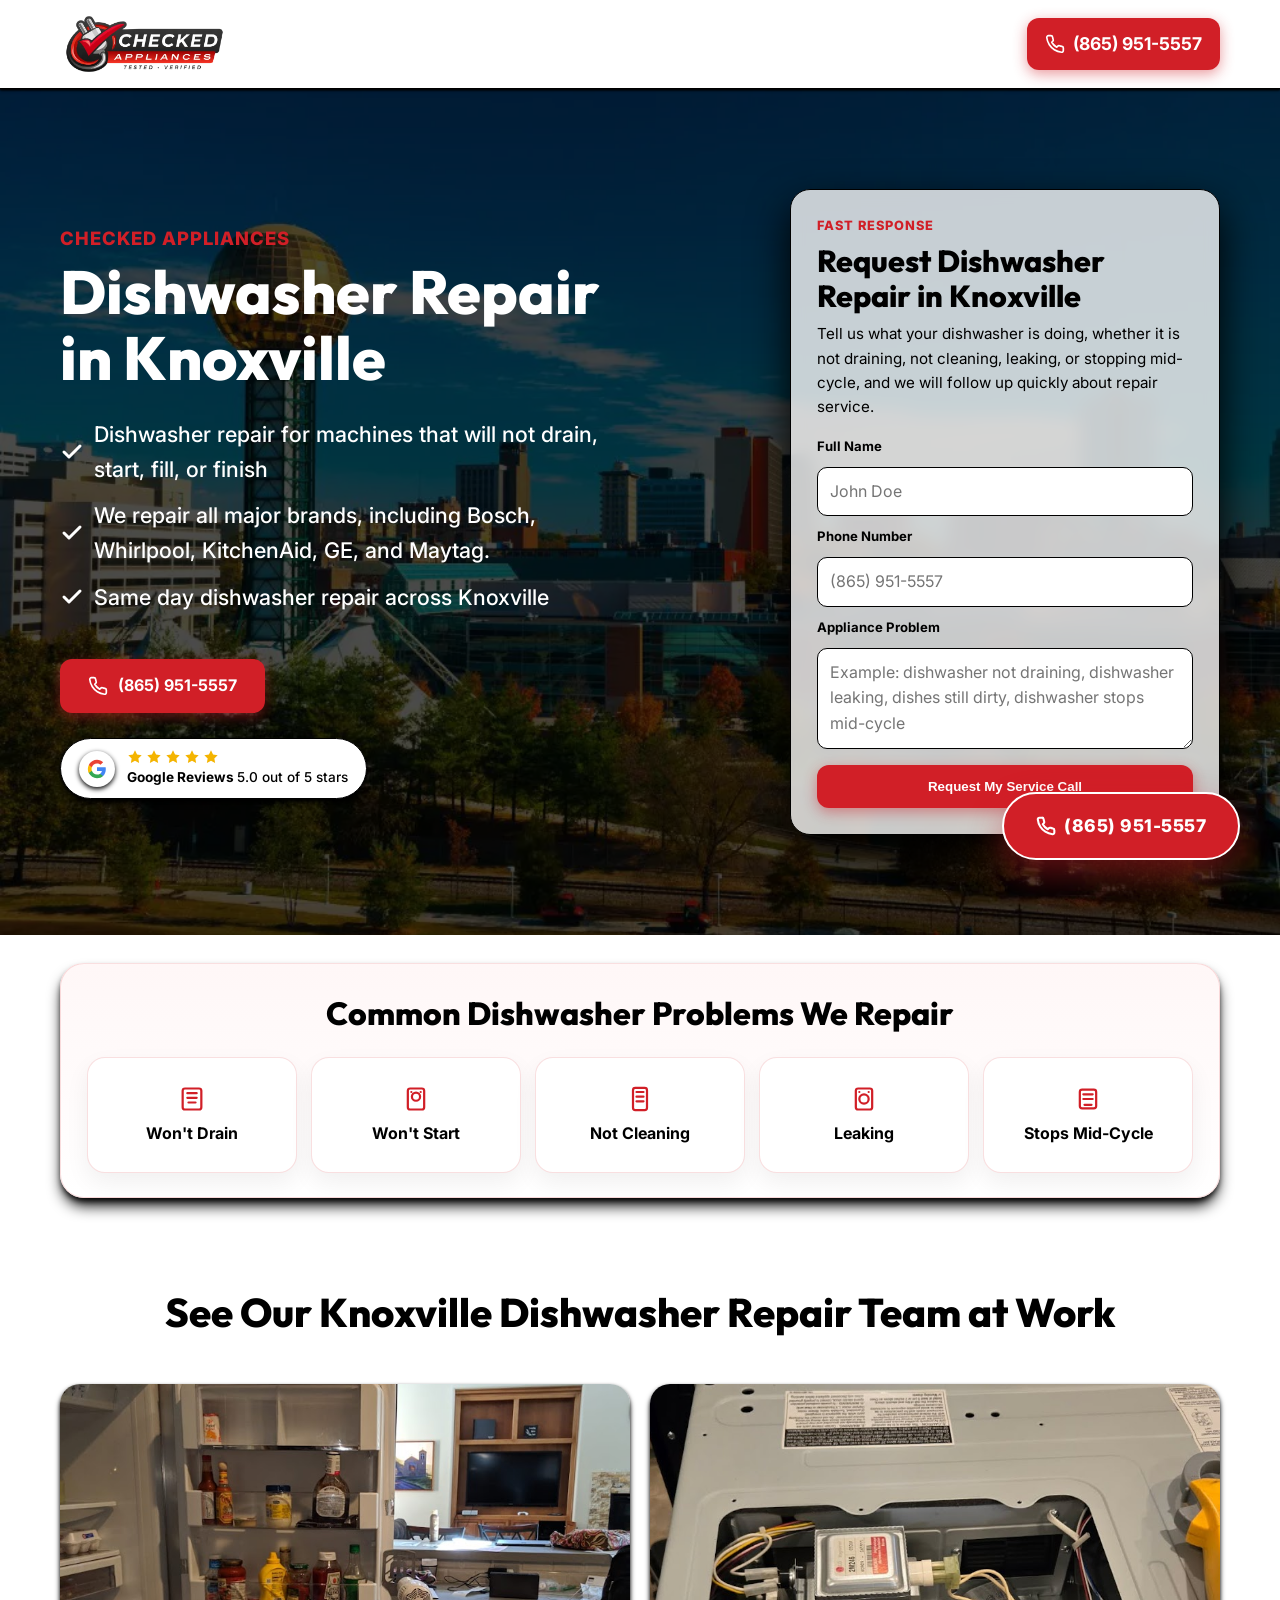
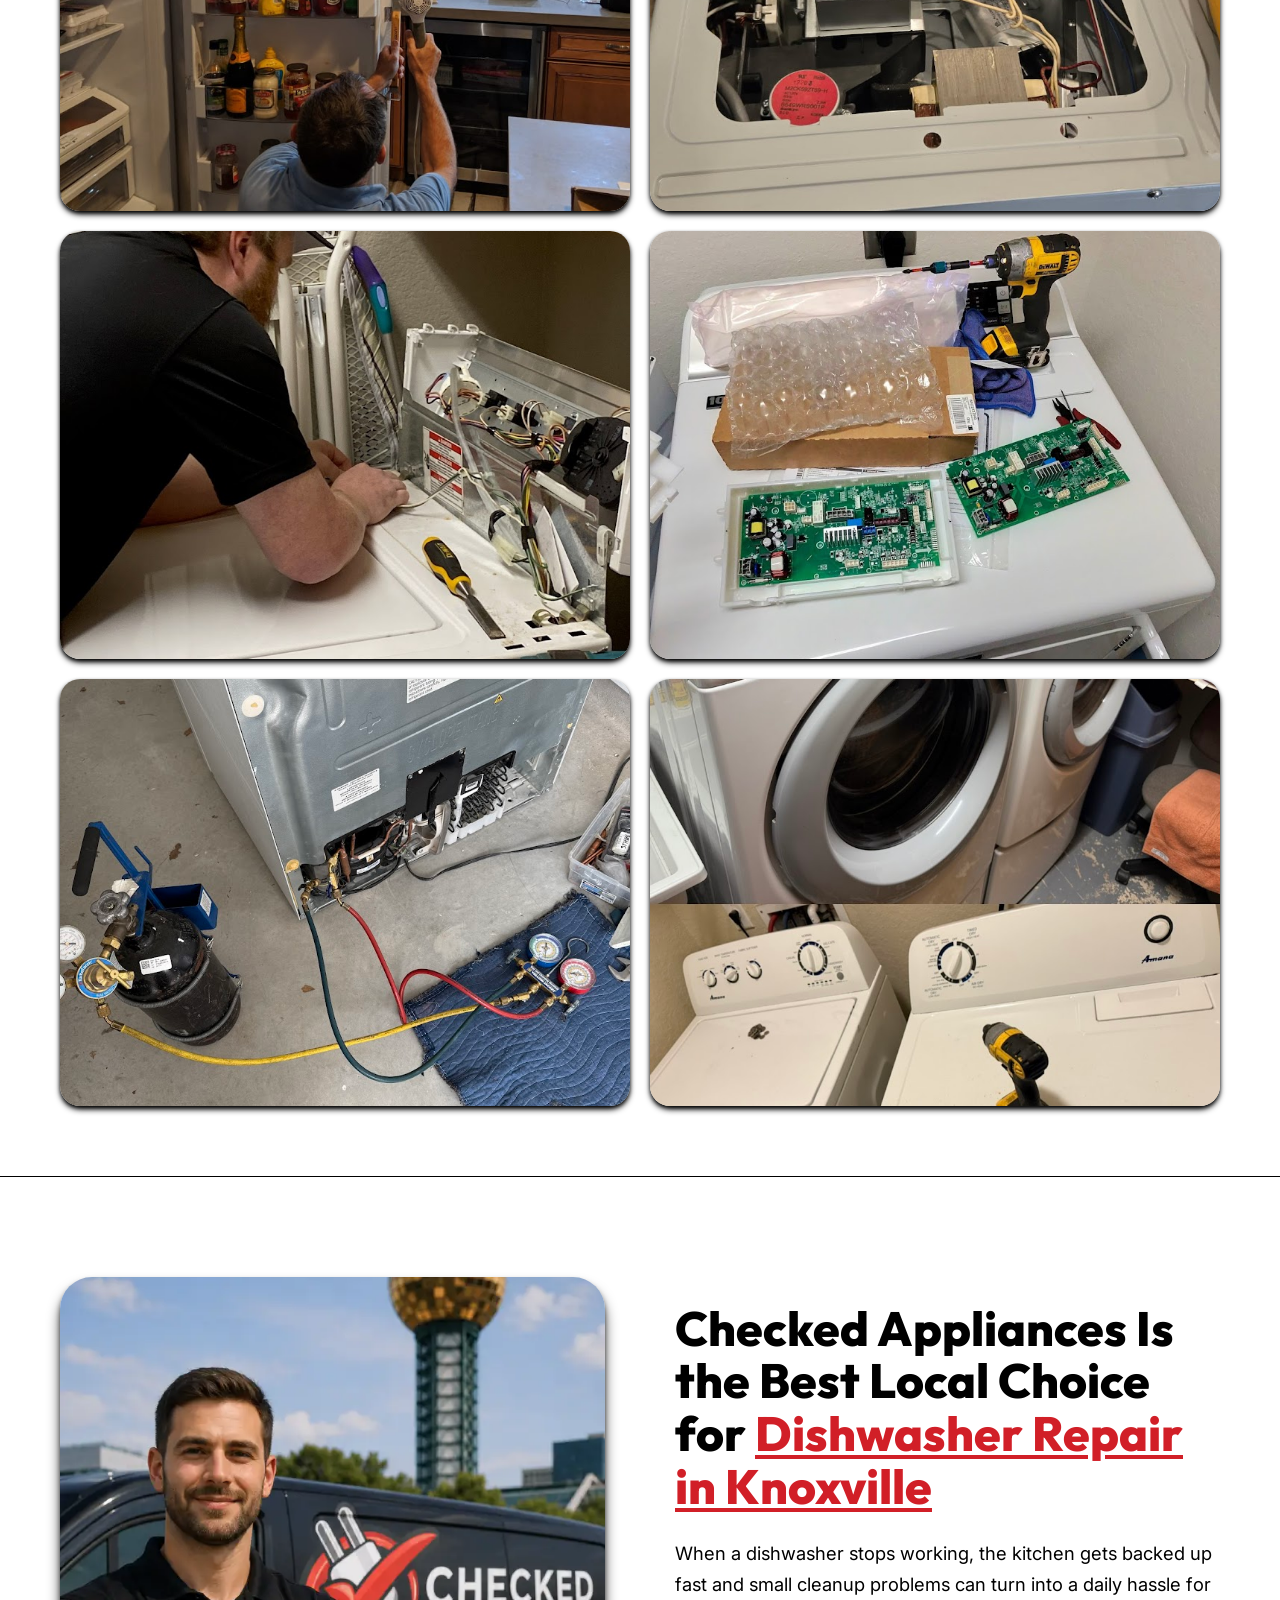
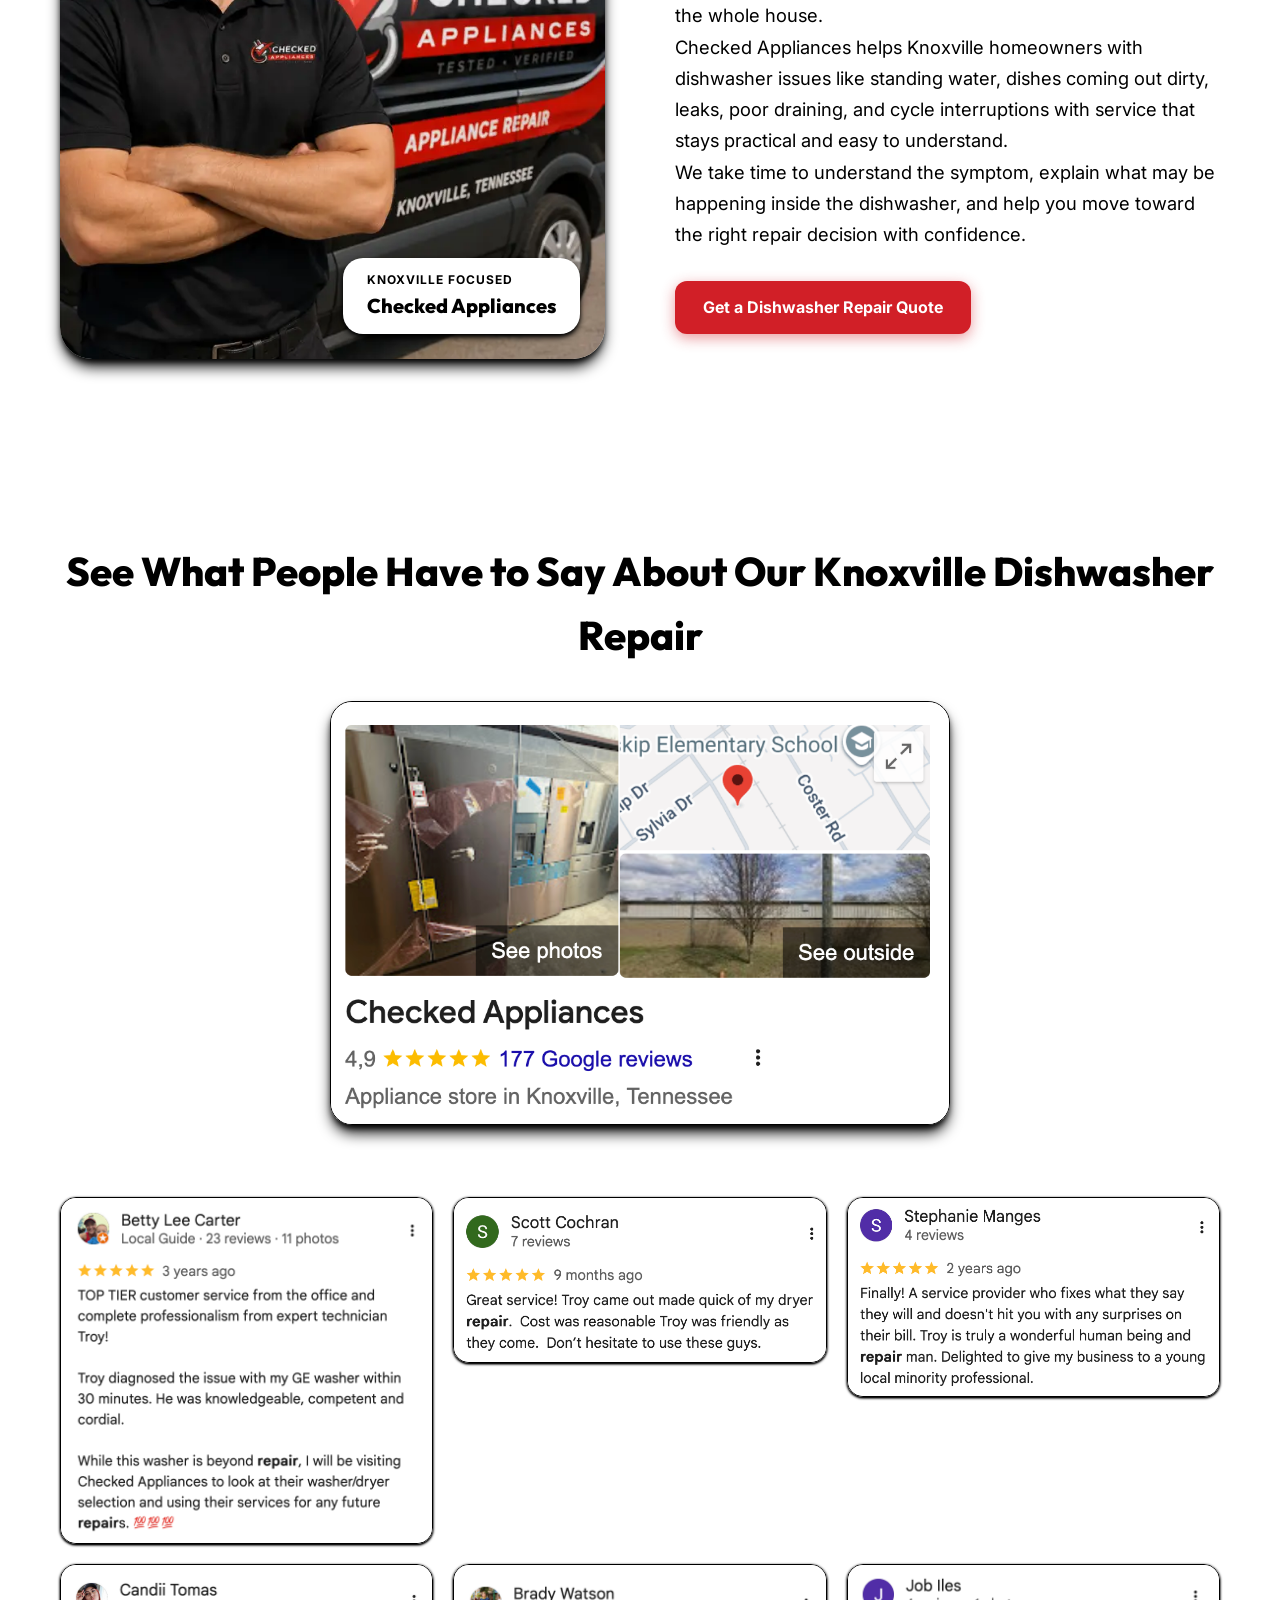
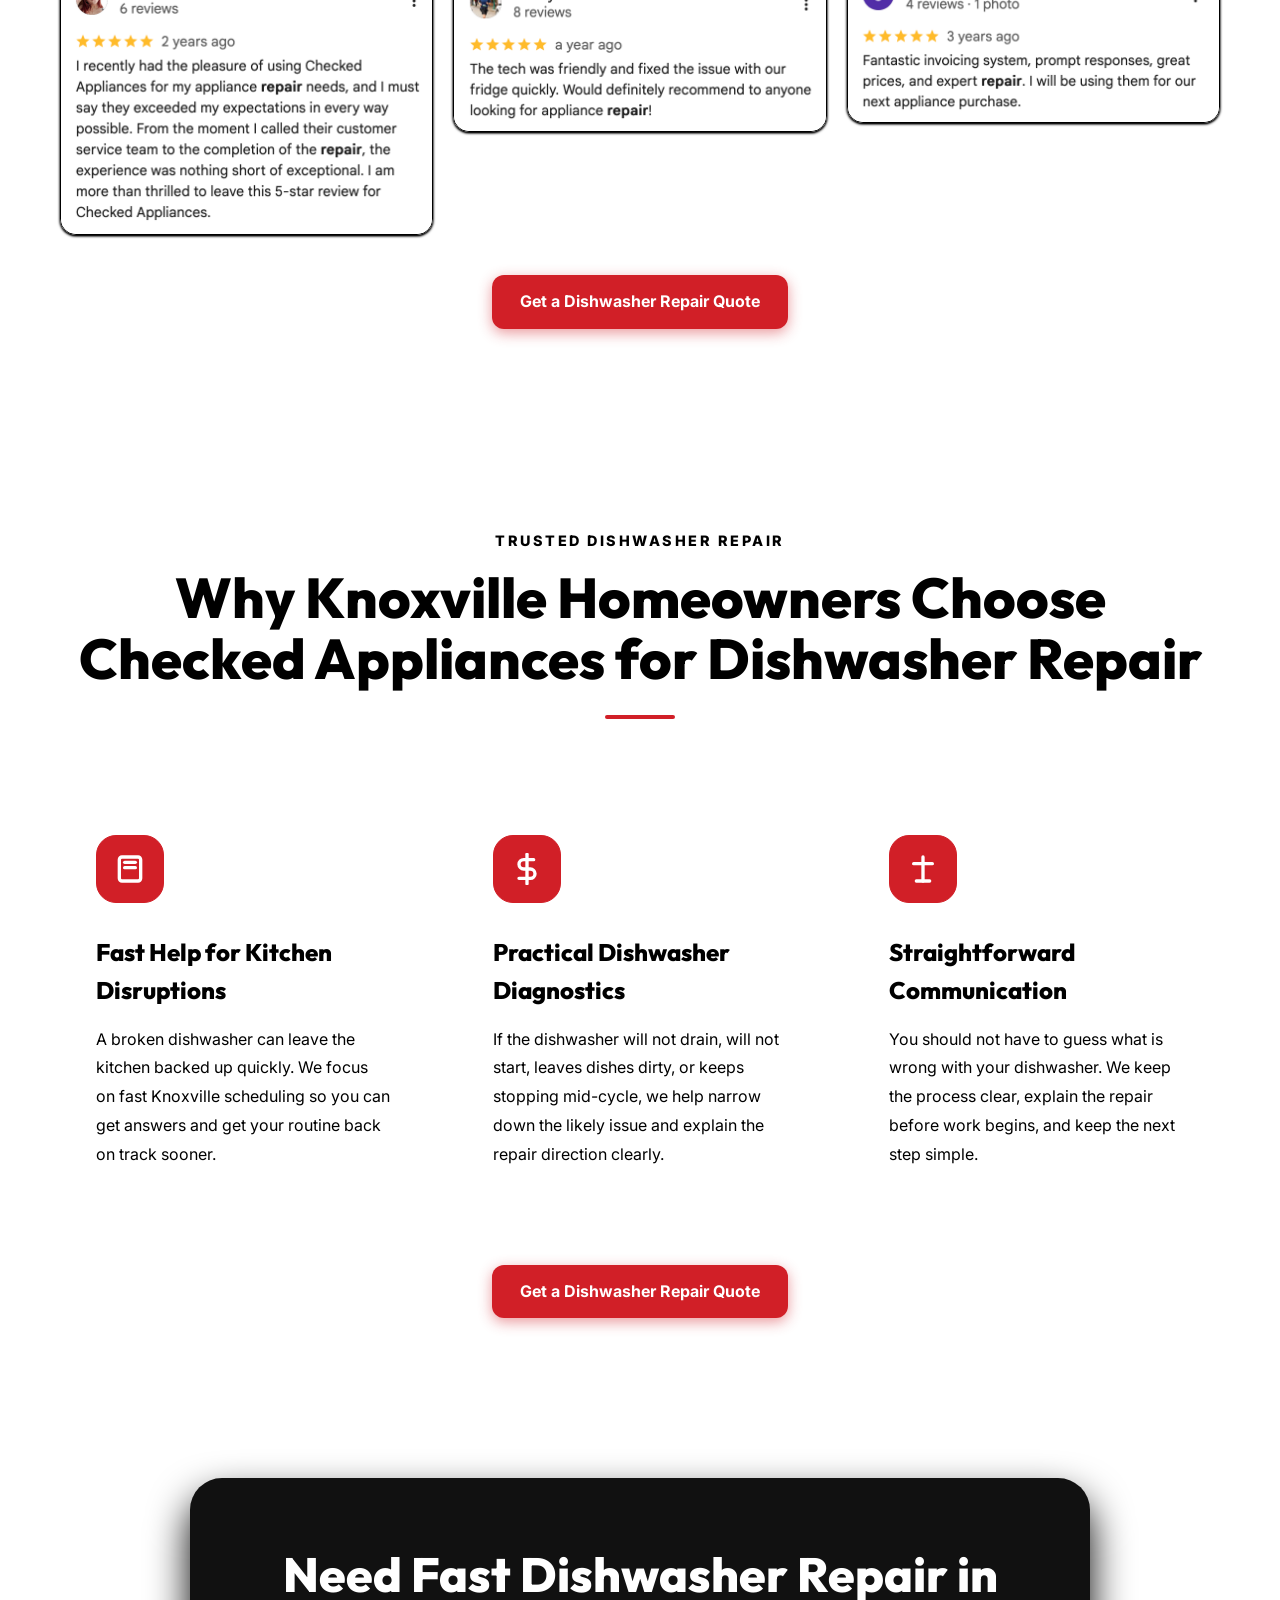
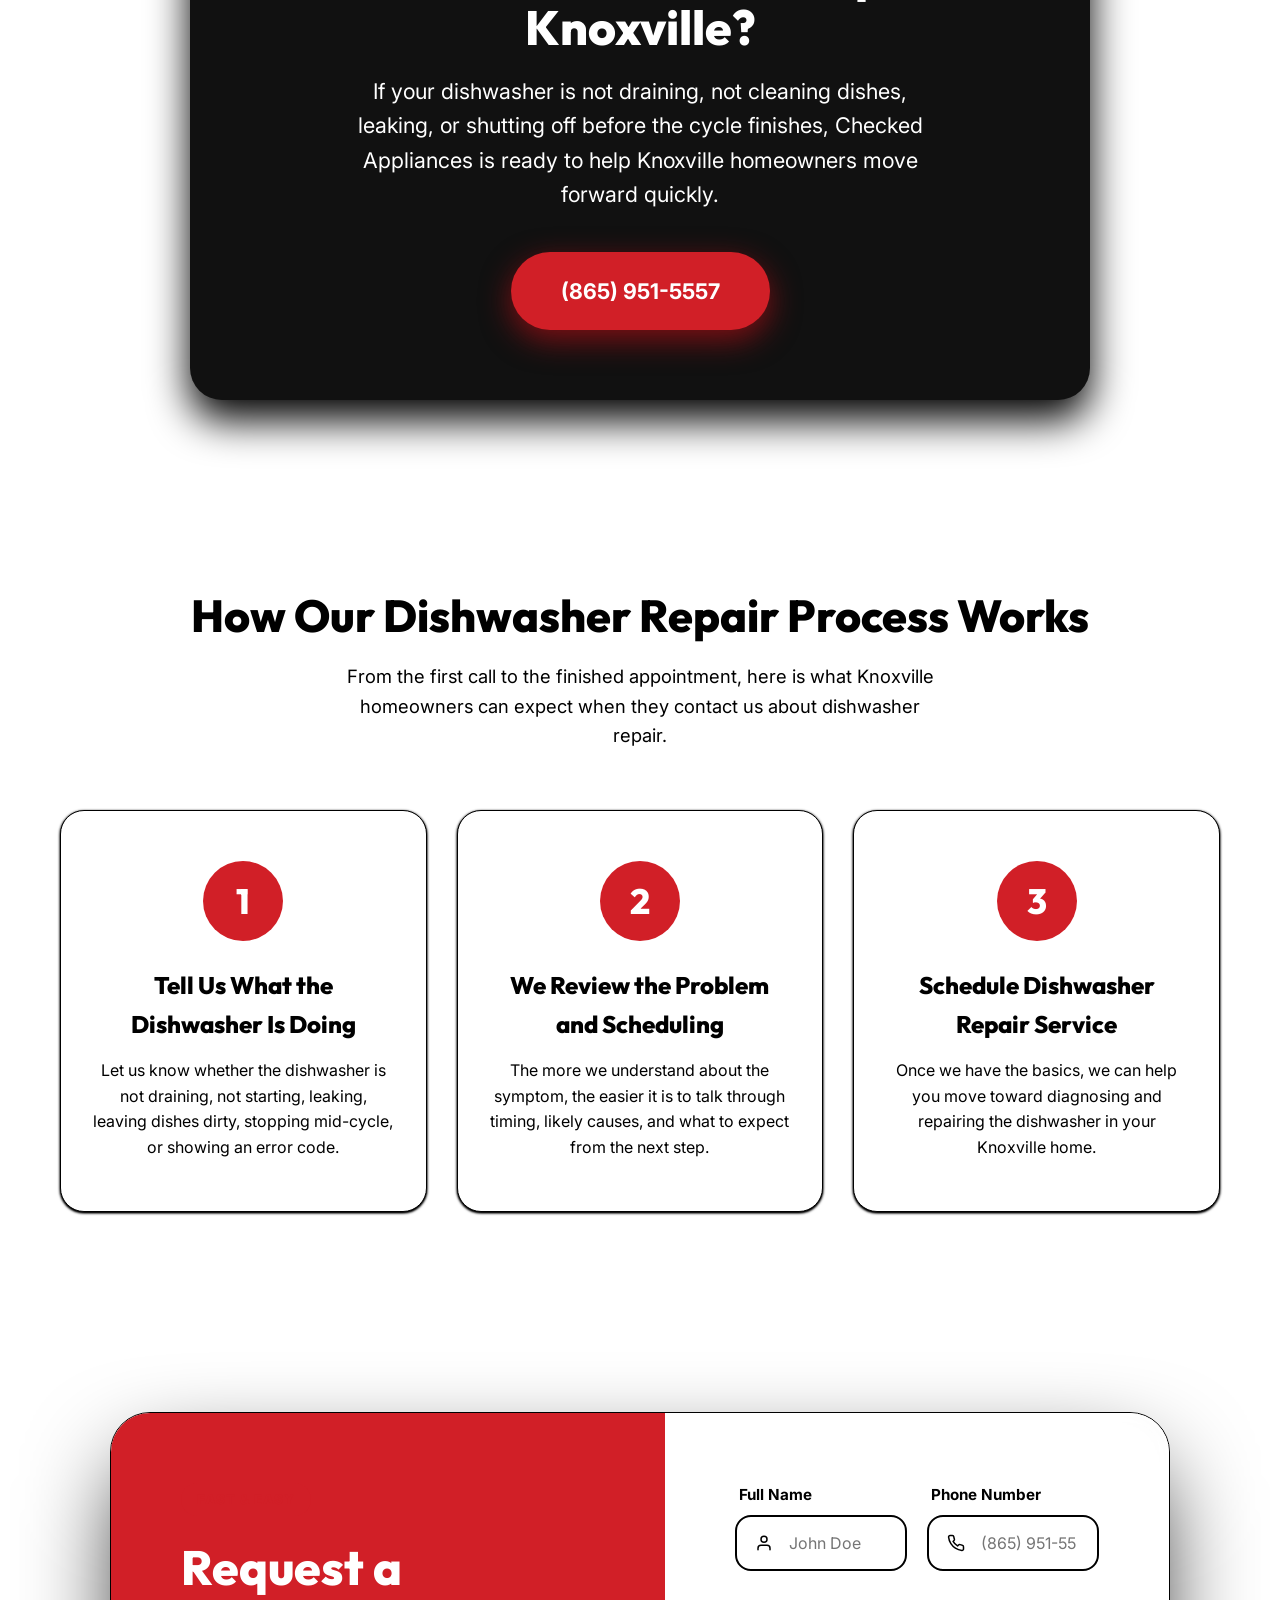
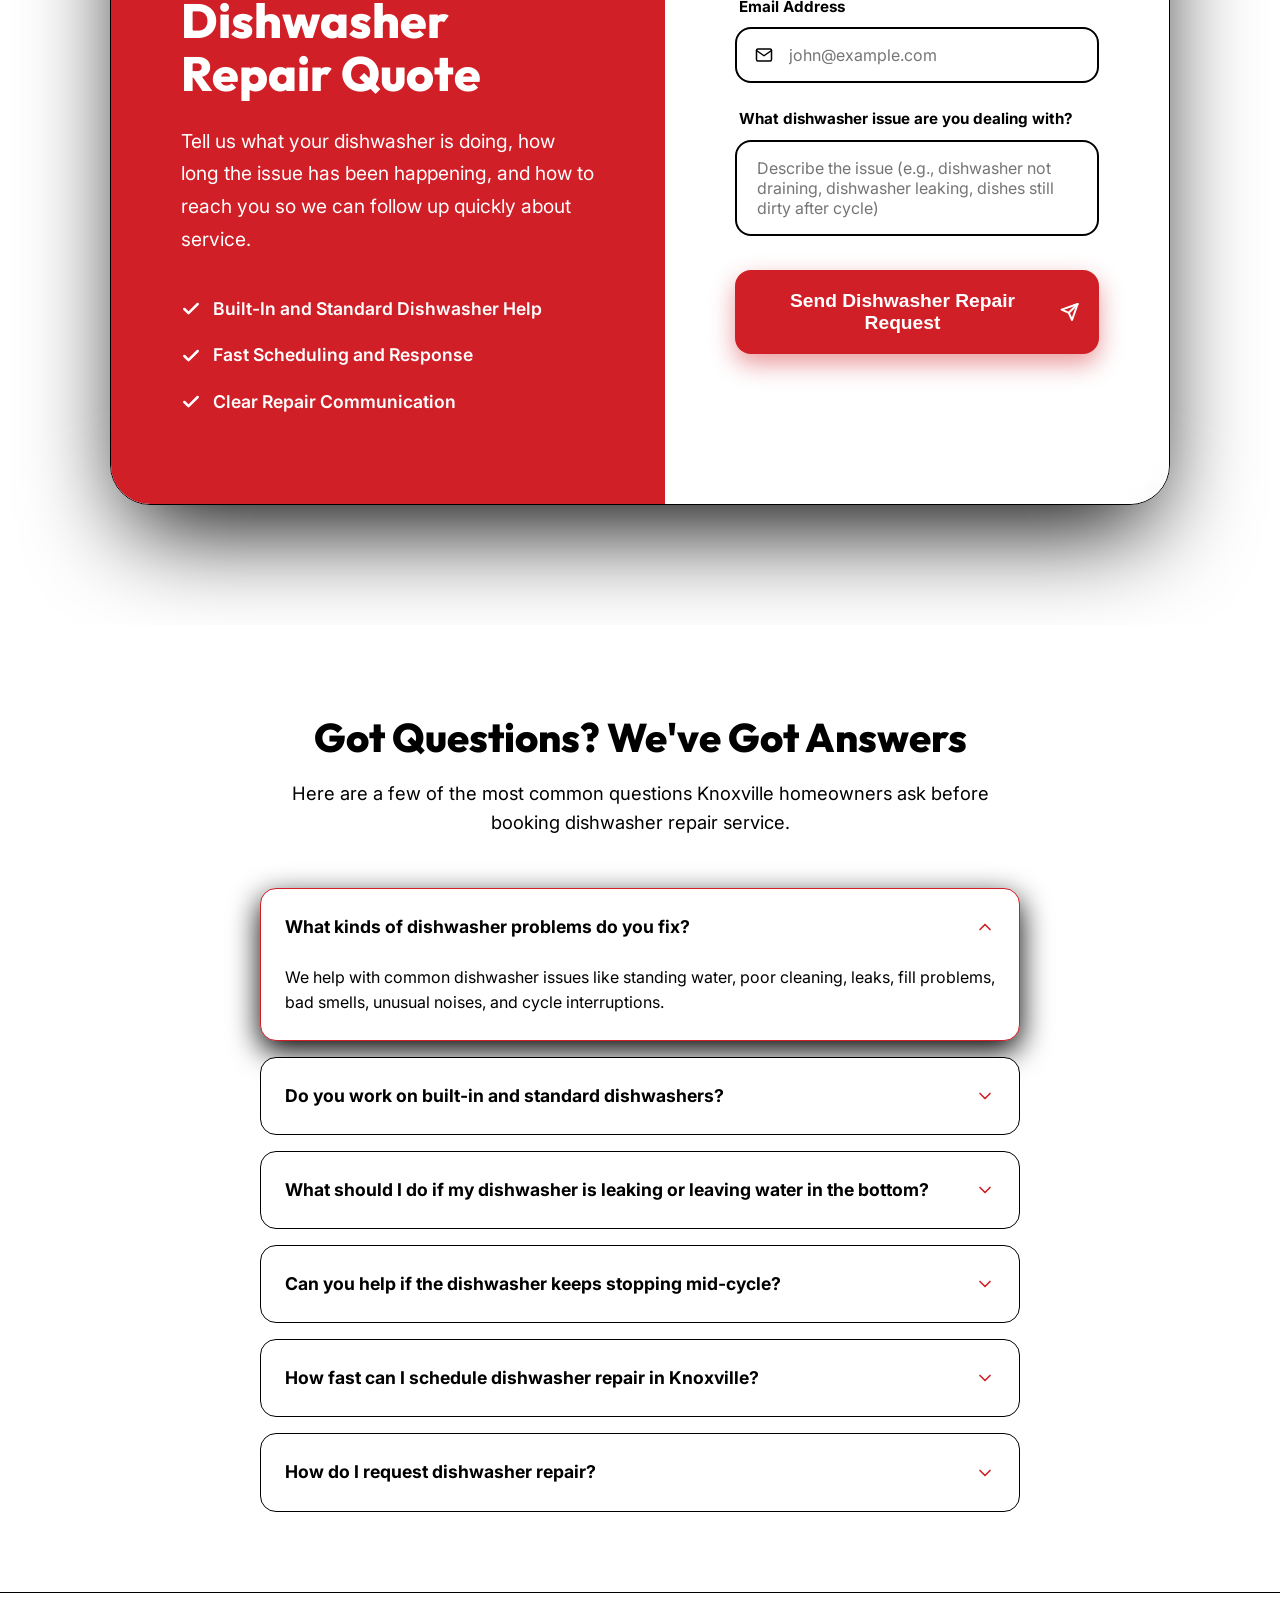
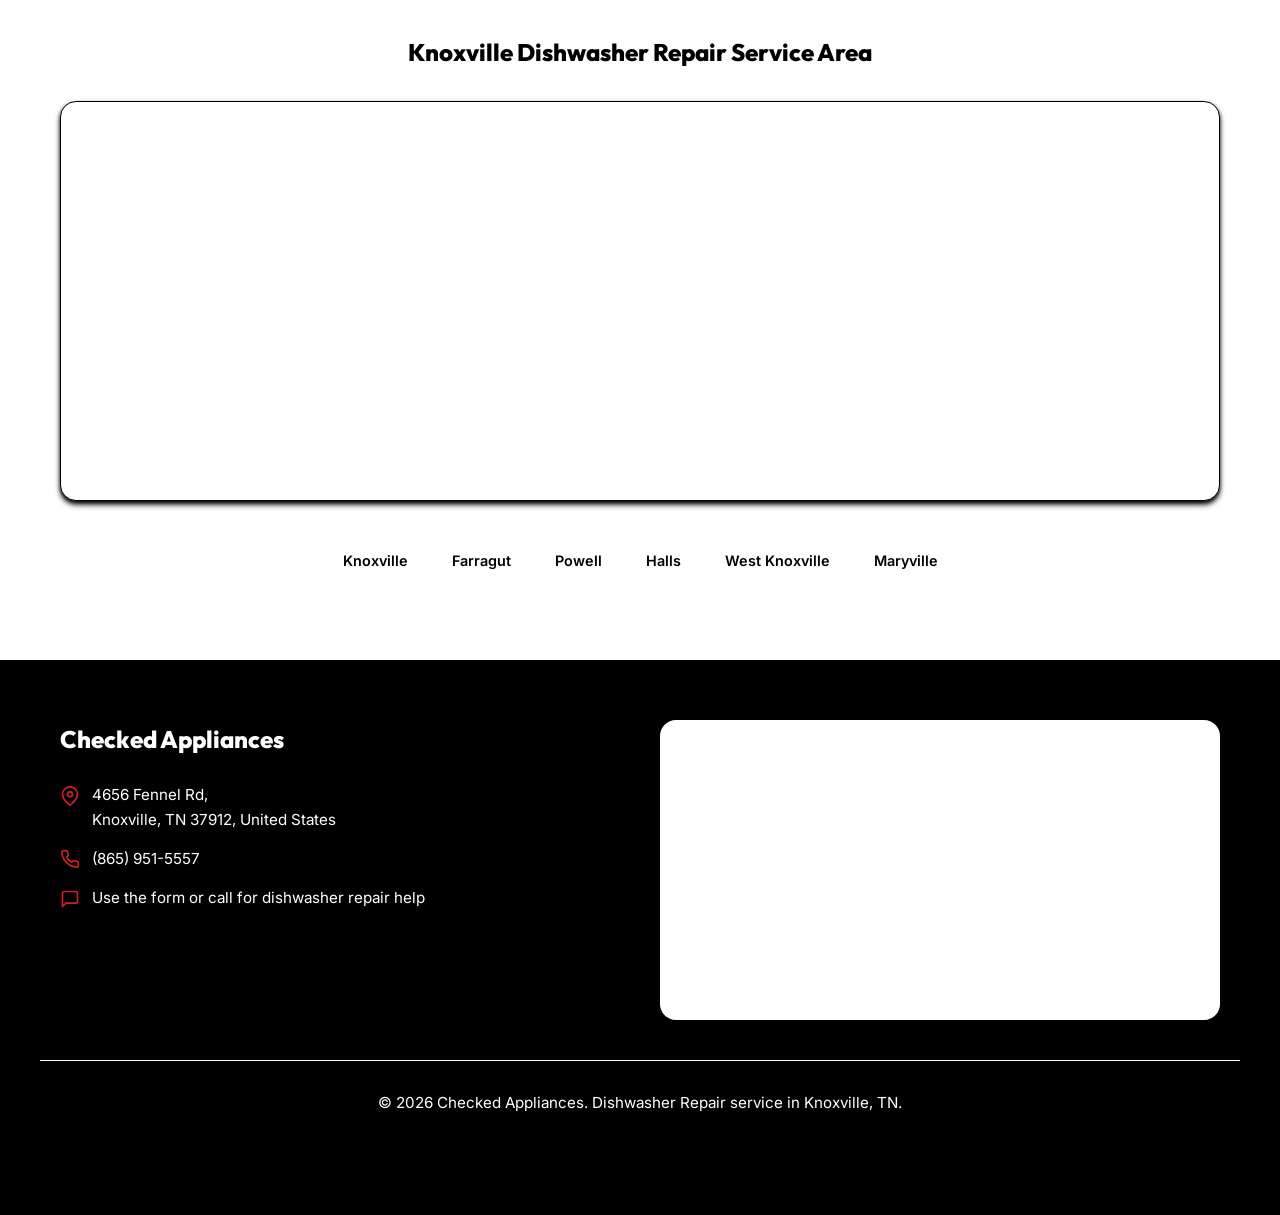
<file: dishwasher-repair.html>
<!DOCTYPE html>
<html lang="en">

<head>
    <!-- Google Tag Manager -->
    <script>(function(w,d,s,l,i){w[l]=w[l]||[];w[l].push({'gtm.start':
    new Date().getTime(),event:'gtm.js'});var f=d.getElementsByTagName(s)[0],
    j=d.createElement(s),dl=l!='dataLayer'?'&l='+l:'';j.async=true;j.src=
    'https://www.googletagmanager.com/gtm.js?id='+i+dl;f.parentNode.insertBefore(j,f);
    })(window,document,'script','dataLayer','GTM-NBZRTMPD');</script>
    <!-- End Google Tag Manager -->
    <script async src="https://www.googletagmanager.com/gtag/js?id=AW-16677008523"></script>
    <script>
      window.dataLayer = window.dataLayer || [];
      function gtag(){dataLayer.push(arguments);}
      function gtag_report_conversion(url) {
        var callback = function () {
          if (typeof url !== "undefined") {
            window.location = url;
          }
        };
        gtag("event", "conversion", {
          send_to: "AW-16677008523/jXgDCJyp0bccEIvpm5A-",
          event_callback: callback,
          event_timeout: 2000
        });
        return false;
      }
      gtag("js", new Date());
      gtag("config", "AW-16677008523/jXgDCJyp0bccEIvpm5A-", {
        phone_conversion_number: "(865) 951-5557"
      });
    </script>
    <meta charset="UTF-8">
    <meta name="viewport" content="width=device-width, initial-scale=1.0">
    <title>Checked Appliances | Dishwasher Repair Knoxville</title>
    <meta name="description"
        content="Checked Appliances provides dishwasher repair in Knoxville, TN for dishwashers that will not drain, clean properly, fill, start, or complete a cycle.">
    <link rel="stylesheet" href="style.css">
    <link rel="preconnect" href="https://fonts.googleapis.com">
    <link rel="preconnect" href="https://fonts.gstatic.com" crossorigin>
    <link
        href="https://fonts.googleapis.com/css2?family=Inter:wght@400;500;600;700;800&family=Outfit:wght@400;600;700;800&display=swap"
        rel="stylesheet">
    <script type="application/ld+json">
    {
      "@context": "https://schema.org",
      "@type": "LocalBusiness",
      "name": "Checked Appliances",
      "image": "Checked-Appliances-01.webp",
      "url": "./dishwasher-repair.html",
      "telephone": "+18659515557",
      "priceRange": "$$",
      "address": {
        "@type": "PostalAddress",
        "streetAddress": "4656 Fennel Rd",
        "addressLocality": "Knoxville",
        "addressRegion": "TN",
        "postalCode": "37912",
        "addressCountry": "US"
      },
      "geo": {
        "@type": "GeoCoordinates",
        "latitude": 35.9606,
        "longitude": -83.9207
      },
      "openingHoursSpecification": {
        "@type": "OpeningHoursSpecification",
        "dayOfWeek": [
          "Monday",
          "Tuesday",
          "Wednesday",
          "Thursday",
          "Friday",
          "Saturday"
        ],
        "opens": "08:00",
        "closes": "18:00"
      },
      "sameAs": []
    }
    </script>
</head>

<body>
    <header class="sticky-header">
        <div class="container header-content">
            <div class="logo">
                <img src="Checked-Appliances-01.webp" alt="Checked Appliances logo" class="logo-img">
            </div>
            <div class="header-right">
                <a href="tel:8659515557" onclick="return gtag_report_conversion('tel:8659515557');" class="phone-link header-cta" id="header-call-link">
                    <svg class="phone-icon" viewBox="0 0 24 24" fill="none" stroke="currentColor" stroke-width="2"
                        stroke-linecap="round" stroke-linejoin="round">
                        <path
                            d="M22 16.92v3a2 2 0 0 1-2.18 2 19.79 19.79 0 0 1-8.63-3.07 19.5 19.5 0 0 1-6-6 19.79 19.79 0 0 1-3.07-8.67A2 2 0 0 1 4.11 2h3a2 2 0 0 1 2 1.72 12.84 12.84 0 0 0 .7 2.81 2 2 0 0 1-.45 2.11L8.09 9.91a16 16 0 0 0 6 6l1.27-1.27a2 2 0 0 1 2.11-.45 12.84 12.84 0 0 0 2.81.7A2 2 0 0 1 22 16.92z">
                        </path>
                    </svg>
                    (865) 951-5557
                </a>
            </div>
        </div>
    </header>

    <main id="top">
        <section class="hero-v2">
    <div class="hero-overlay"></div>
    <img src="knoxvilletn.webp" alt="Knoxville skyline" class="hero-bg-img">
    <div class="container hero-container">
        <div class="hero-content">
            <p style="color: var(--accent); font-weight: 800; font-size: 1.15rem; margin-bottom: 5px; text-transform: uppercase; letter-spacing: 1px;">Checked Appliances</p>
            <h1 style="margin-top: 0;">Dishwasher Repair in <span class="highlight">Knoxville</span></h1>
            <ul class="hero-subtext" style="list-style: none; padding: 0; text-align: left;">
                <li style="display: flex; align-items: center; gap: 10px; margin-bottom: 12px; text-align: left;"><svg width="24" height="24" viewBox="0 0 24 24" fill="none" stroke="#ffffff" stroke-width="3" stroke-linecap="round" stroke-linejoin="round" style="flex-shrink: 0;"><polyline points="20 6 9 17 4 12"></polyline></svg>Dishwasher repair for machines that will not drain, start, fill, or finish</li><li style="display: flex; align-items: center; gap: 10px; margin-bottom: 12px; text-align: left;"><svg width="24" height="24" viewBox="0 0 24 24" fill="none" stroke="#ffffff" stroke-width="3" stroke-linecap="round" stroke-linejoin="round" style="flex-shrink: 0;"><polyline points="20 6 9 17 4 12"></polyline></svg>We repair all major brands, including Bosch, Whirlpool, KitchenAid, GE, and Maytag.</li><li style="display: flex; align-items: center; gap: 10px; margin-bottom: 0; text-align: left;"><svg width="24" height="24" viewBox="0 0 24 24" fill="none" stroke="#ffffff" stroke-width="3" stroke-linecap="round" stroke-linejoin="round" style="flex-shrink: 0;"><polyline points="20 6 9 17 4 12"></polyline></svg>Same day dishwasher repair across Knoxville</li>
            </ul>

            <div class="hero-actions-container">
                <a href="tel:8659515557" onclick="return gtag_report_conversion('tel:8659515557');" class="btn btn-primary btn-cta-main" id="hero-call-btn">
                    <svg class="phone-icon ring-animation" viewBox="0 0 24 24" fill="none" stroke="currentColor"
                        stroke-width="2" stroke-linecap="round" stroke-linejoin="round">
                        <path d="M22 16.92v3a2 2 0 0 1-2.18 2 19.79 19.79 0 0 1-8.63-3.07 19.5 19.5 0 0 1-6-6 19.79 19.79 0 0 1-3.07-8.67A2 2 0 0 1 4.11 2h3a2 2 0 0 1 2 1.72 12.84 12.84 0 0 0 .7 2.81 2 2 0 0 1-.45 2.11L8.09 9.91a16 16 0 0 0 6 6l1.27-1.27a2 2 0 0 1 2.11-.45 12.84 12.84 0 0 0 2.81.7A2 2 0 0 1 22 16.92z"></path>
                    </svg>
                    (865) 951-5557
                </a>
            </div>

            <div style="margin-top: 8px;">
                <div style="display: inline-flex; align-items: center; gap: 12px; background: #ffffff; padding: 10px 18px; border-radius: 50px; box-shadow: var(--shadow-md); border: 1px solid #000000;">
                    <div style="width: 36px; height: 36px; background: #fff; border-radius: 50%; box-shadow: 0 2px 5px #000000; display: flex; align-items: center; justify-content: center; flex-shrink: 0;">
                        <svg width="20" height="20" viewBox="0 0 24 24">
                          <path fill="#4285F4" d="M22.56 12.25c0-.78-.07-1.53-.2-2.25H12v4.26h5.92c-.26 1.37-1.04 2.53-2.21 3.31v2.77h3.57c2.08-1.92 3.28-4.74 3.28-8.09z"/>
                          <path fill="#34A853" d="M12 23c2.97 0 5.46-.98 7.28-2.66l-3.57-2.77c-.98.66-2.23 1.06-3.71 1.06-2.86 0-5.29-1.93-6.16-4.53H2.18v2.84C3.99 20.53 7.7 23 12 23z"/>
                          <path fill="#FBBC05" d="M5.84 14.09c-.22-.66-.35-1.36-.35-2.09s.13-1.43.35-2.09V7.07H2.18C1.43 8.55 1 10.22 1 12s.43 3.45 1.18 4.93l3.66-2.84z"/>
                          <path fill="#EA4335" d="M12 5.38c1.62 0 3.06.56 4.21 1.64l3.15-3.15C17.45 2.09 14.97 1 12 1 7.7 1 3.99 3.47 2.18 7.07l3.66 2.84c.87-2.6 3.3-4.53 6.16-4.53z"/>
                        </svg>
                    </div>
                    <div style="display: flex; flex-direction: column; align-items: flex-start; text-align: left;">
                        <div style="display: flex; gap: 3px; color: #f4b400;">
                            <svg width="16" height="16" viewBox="0 0 24 24" fill="currentColor"><path d="M12 2L15.09 8.26L22 9.27L17 14.14L18.18 21.02L12 17.77L5.82 21.02L7 14.14L2 9.27L8.91 8.26L12 2Z"/></svg>
                            <svg width="16" height="16" viewBox="0 0 24 24" fill="currentColor"><path d="M12 2L15.09 8.26L22 9.27L17 14.14L18.18 21.02L12 17.77L5.82 21.02L7 14.14L2 9.27L8.91 8.26L12 2Z"/></svg>
                            <svg width="16" height="16" viewBox="0 0 24 24" fill="currentColor"><path d="M12 2L15.09 8.26L22 9.27L17 14.14L18.18 21.02L12 17.77L5.82 21.02L7 14.14L2 9.27L8.91 8.26L12 2Z"/></svg>
                            <svg width="16" height="16" viewBox="0 0 24 24" fill="currentColor"><path d="M12 2L15.09 8.26L22 9.27L17 14.14L18.18 21.02L12 17.77L5.82 21.02L7 14.14L2 9.27L8.91 8.26L12 2Z"/></svg>
                            <svg width="16" height="16" viewBox="0 0 24 24" fill="currentColor"><path d="M12 2L15.09 8.26L22 9.27L17 14.14L18.18 21.02L12 17.77L5.82 21.02L7 14.14L2 9.27L8.91 8.26L12 2Z"/></svg>
                        </div>
                        <span style="font-size: 0.85rem; font-weight: 700; color: var(--text-main); margin-top: 2px;">Google Reviews <span style="font-weight: 500; color: var(--text-light);">5.0 out of 5 stars</span></span>
                    </div>
                </div>

                <div class="desktop-hero-photo desktop-only">
                    <img src="placeholder.svg" alt="Checked Appliances technician placeholder" class="desktop-hero-photo-img">
                </div>

                <div class="mobile-truck-anim-hero mobile-only truck-trigger">
                    <img src="placeholder.svg" alt="Checked Appliances service placeholder" class="truck-img-hero">
                </div>
            </div>
        </div>
        <aside class="hero-form-panel desktop-only" aria-label="Request dishwasher repair">
            <div class="hero-form-card">
                <p class="hero-form-kicker">Fast Response</p>
                <h3>Request Dishwasher Repair in Knoxville</h3>
                <p class="hero-form-copy">Tell us what your dishwasher is doing, whether it is not draining, not cleaning, leaking, or stopping mid-cycle, and we will follow up quickly about repair service.</p>
                <form data-netlify="true" name="hero-dishwasher-repair-quote" class="hero-quick-form">
                    <input type="hidden" name="form-name" value="hero-dishwasher-repair-quote">
                    <input type="hidden" name="service" value="Dishwasher Repair">
                    <label for="hero-name">Full Name</label>
                    <input type="text" id="hero-name" name="name" required placeholder="John Doe">

                    <label for="hero-phone">Phone Number</label>
                    <input type="tel" id="hero-phone" name="phone" required placeholder="(865) 951-5557">

                    <label for="hero-needs">Appliance Problem</label>
                    <textarea id="hero-needs" name="needs" rows="3" required placeholder="Example: dishwasher not draining, dishwasher leaking, dishes still dirty, dishwasher stops mid-cycle"></textarea>

                    <button type="submit" class="btn btn-primary hero-form-submit">Request My Service Call</button>
                </form>
            </div>
        </aside>
        </div>
    </div>
</section>

        <section class="appliance-strip">
    <div class="container">
        <div class="appliance-strip-inner">
            <h3>Common Dishwasher Problems We Repair</h3>
            <div class="appliance-strip-grid">
                <div class="appliance-pill"><svg width="28" height="28" viewBox="0 0 24 24" fill="none" stroke="currentColor" stroke-width="1.9" stroke-linecap="round" stroke-linejoin="round"><rect x="4" y="3" width="16" height="18" rx="2"></rect><path d="M8 7h8"></path><path d="M8 11h8"></path><path d="M9 15h6"></path></svg><span>Won't Drain</span></div><div class="appliance-pill"><svg width="28" height="28" viewBox="0 0 24 24" fill="none" stroke="currentColor" stroke-width="1.9" stroke-linecap="round" stroke-linejoin="round"><rect x="5" y="3" width="14" height="18" rx="2"></rect><circle cx="12" cy="10" r="3.5"></circle><path d="M8 6h.01"></path><path d="M16 6h.01"></path></svg><span>Won't Start</span></div><div class="appliance-pill"><svg width="28" height="28" viewBox="0 0 24 24" fill="none" stroke="currentColor" stroke-width="1.9" stroke-linecap="round" stroke-linejoin="round"><rect x="6" y="2.5" width="12" height="19" rx="2"></rect><path d="M9 6h6"></path><path d="M9 10h6"></path><path d="M9 14h6"></path></svg><span>Not Cleaning</span></div><div class="appliance-pill"><svg width="28" height="28" viewBox="0 0 24 24" fill="none" stroke="currentColor" stroke-width="1.9" stroke-linecap="round" stroke-linejoin="round"><rect x="5" y="3" width="14" height="18" rx="2"></rect><circle cx="12" cy="12" r="4"></circle><path d="M8 6h.01"></path><path d="M16 6h.01"></path></svg><span>Leaking</span></div><div class="appliance-pill"><svg width="28" height="28" viewBox="0 0 24 24" fill="none" stroke="currentColor" stroke-width="1.9" stroke-linecap="round" stroke-linejoin="round"><rect x="5" y="4" width="14" height="16" rx="2"></rect><path d="M8 8h8"></path><path d="M8 12h8"></path><path d="M9 17h6"></path></svg><span>Stops Mid-Cycle</span></div>
            </div>
        </div>
    </div>
</section>

        <section class="team-gallery" style="background: var(--white); padding: 70px 0;">
    <div class="container">
        <div class="section-header" style="margin-bottom: 40px;">
            <h2>See Our Knoxville Dishwasher Repair Team at Work</h2>
        </div>
        <div class="team-grid">
            <div class="team-item"><img src="appliancerepair1.jpg" alt="Technician repairing a dishwasher in Knoxville" style="position: absolute; top: 0; left: 0; width: 100%; height: 100%; object-fit: cover;"></div>
            <div class="team-item"><img src="appliancerepair2.jpg" alt="Dishwasher diagnostics in Knoxville" style="position: absolute; top: 0; left: 0; width: 100%; height: 100%; object-fit: cover;"></div>
            <div class="team-item"><img src="appliancerepair3.jpg" alt="Dishwasher repair service in Knoxville" style="position: absolute; top: 0; left: 0; width: 100%; height: 100%; object-fit: cover;"></div>
            <div class="team-item"><img src="appliancerepair5.jpg" alt="Dishwasher control board repair in Knoxville" style="position: absolute; top: 0; left: 0; width: 100%; height: 100%; object-fit: cover;"></div>
            <div class="team-item"><img src="appliancerepair6.jpg" alt="Dishwasher component repair in Knoxville" style="position: absolute; top: 0; left: 0; width: 100%; height: 100%; object-fit: cover;"></div>
            <div class="team-item"><img src="appliancerepair7.jpg" alt="Dishwasher repair examples in Knoxville" style="position: absolute; top: 0; left: 0; width: 100%; height: 100%; object-fit: cover;"></div>
        </div>
    </div>
</section>

        <section class="owner-intro">
    <div class="container split-50">
        <div class="owner-image-box">
            <img src="checkedappliances.webp" alt="Checked Appliances technician in Knoxville" class="owner-img">
            <div class="owner-badge">
                <span class="badge-title">Knoxville Focused</span>
                <span class="badge-name">Checked Appliances</span>
            </div>
        </div>
        <div class="owner-text-box">
            <h2 class="owner-title">Checked Appliances Is the Best Local Choice for <span class="highlight">Dishwasher Repair in Knoxville</span></h2>
            <div class="owner-blurb">
                <p>When a dishwasher stops working, the kitchen gets backed up fast and small cleanup problems can turn into a daily hassle for the whole house.<br>Checked Appliances helps Knoxville homeowners with dishwasher issues like standing water, dishes coming out dirty, leaks, poor draining, and cycle interruptions with service that stays practical and easy to understand.<br>We take time to understand the symptom, explain what may be happening inside the dishwasher, and help you move toward the right repair decision with confidence.</p>
            </div>
            <div class="owner-cta">
                <a href="#top" class="btn btn-primary">Get a Dishwasher Repair Quote</a>
            </div>
        </div>
    </div>
</section>

        <section id="reviews" class="reviews">
    <div class="container">
        <div class="section-header" style="display: flex; flex-direction: column; align-items: center;">
            <h2>See What People Have to Say About Our Knoxville Dishwasher Repair</h2>
            <img src="reviews-summary.png" alt="Checked Appliances Google review summary" style="width: 100%; max-width: 620px; border-radius: 22px; margin-top: 24px; margin-bottom: 22px; box-shadow: var(--shadow-lg); border: 1px solid #000000;">
        </div>

        <div class="reviews-grid-v2">
            <img src="review-1.png" alt="Checked Appliances review from Betty Lee Carter" class="review-img-v2">
            <img src="review-2.png" alt="Checked Appliances review from Scott Cochran" class="review-img-v2">
            <img src="review-3.png" alt="Checked Appliances review from Stephanie Manges" class="review-img-v2">
            <img src="review-4.png" alt="Checked Appliances review from Candii Tomas" class="review-img-v2">
            <img src="review-5.png" alt="Checked Appliances review from Brady Watson" class="review-img-v2">
            <img src="review-6.png" alt="Checked Appliances review from Job Iles" class="review-img-v2">
        </div>

        <div style="display: flex; flex-wrap: wrap; justify-content: center; gap: 14px; margin-top: 40px; margin-bottom: 20px;">
            <a href="#top" class="btn btn-primary" id="reviews-call-btn">Get a Dishwasher Repair Quote</a>
        </div>
    </div>
</section>

                <section class="why-pick-v3">
            <div class="blob-1"></div>
            <div class="blob-2"></div>

            <div class="container" style="position: relative; z-index: 2;">
                <div class="section-header-v3">
                    <p class="subtitle-v3">Trusted Dishwasher Repair</p>
                    <h2 class="title-v3">Why Knoxville Homeowners Choose Checked Appliances for Dishwasher Repair</h2>
                    <div class="divider-v3"></div>
                </div>

                <div class="feature-grid-v3">
                    <div class="feature-card-v3 reveal">
    <div class="icon-box-v3">
        <svg width="32" height="32" viewBox="0 0 24 24" fill="none" stroke="#ffffff" stroke-width="2.5" stroke-linecap="round" stroke-linejoin="round"><rect x="4" y="3" width="16" height="18" rx="2"/><line x1="8" y1="7" x2="16" y2="7"/><line x1="8" y1="11" x2="16" y2="11"/></svg>
    </div>
    <h3 class="card-title-v3">Fast Help for Kitchen Disruptions</h3>
    <p class="card-text-v3">A broken dishwasher can leave the kitchen backed up quickly. We focus on fast Knoxville scheduling so you can get answers and get your routine back on track sooner.</p>
</div><div class="feature-card-v3 reveal" style="transition-delay: 0.1s;">
    <div class="icon-box-v3">
        <svg width="32" height="32" viewBox="0 0 24 24" fill="none" stroke="#ffffff" stroke-width="2.5" stroke-linecap="round" stroke-linejoin="round"><line x1="12" y1="1" x2="12" y2="23"/><path d="M17 5H9.5a3.5 3.5 0 0 0 0 7h5a3.5 3.5 0 0 1 0 7H6"/></svg>
    </div>
    <h3 class="card-title-v3">Practical Dishwasher Diagnostics</h3>
    <p class="card-text-v3">If the dishwasher will not drain, will not start, leaves dishes dirty, or keeps stopping mid-cycle, we help narrow down the likely issue and explain the repair direction clearly.</p>
</div><div class="feature-card-v3 reveal" style="transition-delay: 0.2s;">
    <div class="icon-box-v3">
        <svg width="32" height="32" viewBox="0 0 24 24" fill="none" stroke="#ffffff" stroke-width="2.5" stroke-linecap="round" stroke-linejoin="round"><path d="M12 3v18"/><path d="M5 8h14"/><path d="M7 21h10"/></svg>
    </div>
    <h3 class="card-title-v3">Straightforward Communication</h3>
    <p class="card-text-v3">You should not have to guess what is wrong with your dishwasher. We keep the process clear, explain the repair before work begins, and keep the next step simple.</p>
</div>
                </div>

                <div style="display: flex; flex-wrap: wrap; justify-content: center; gap: 14px; margin-top: 50px;">
                    <a href="#top" class="btn btn-primary" id="why-pick-call-btn">Get a Dishwasher Repair Quote</a>
                </div>
            </div>
        </section>

        <section class="final-cta" style="padding: 60px 20px 100px;">
    <div class="container" style="background: #111111; border-radius: 32px; padding: 70px 30px; text-align: center; box-shadow: 0 20px 40px #000000; position: relative; overflow: hidden; max-width: 900px; margin: 0 auto;">
        <h2 style="color: var(--white); position: relative; z-index: 2; line-height: 1.1;">Need Fast Dishwasher Repair in Knoxville?</h2>
        <p style="color: #ffffff; position: relative; z-index: 2; max-width: 600px; margin: 0 auto 40px auto; font-size: 1.35rem;">If your dishwasher is not draining, not cleaning dishes, leaking, or shutting off before the cycle finishes, Checked Appliances is ready to help Knoxville homeowners move forward quickly.</p>
        <div style="position: relative; z-index: 2; display: flex; flex-wrap: wrap; align-items: center; justify-content: center; gap: 16px;">
            <a href="tel:8659515557" onclick="return gtag_report_conversion('tel:8659515557');" class="btn btn-primary btn-large" id="final-call-btn" style="padding: 22px 50px; border-radius: 50px; display: inline-flex; align-items: center; gap: 16px; box-shadow: 0 10px 30px #7f0f14; font-size: 1.35rem;">
                (865) 951-5557
            </a>
        </div>
    </div>
</section>

                <section class="process" style="padding: 80px 0; background: var(--bg-light);">
            <div class="container">
                <div class="section-header" style="text-align: center; margin-bottom: 60px;">
                    <h2 style="font-size: 2.8rem; color: var(--primary);">How Our Dishwasher Repair Process Works</h2>
                    <p style="color: var(--text-light); font-size: 1.15rem; max-width: 600px; margin: 10px auto 0;">From the first call to the finished appointment, here is what Knoxville homeowners can expect when they contact us about dishwasher repair.</p>
                </div>

                <div style="display: grid; grid-template-columns: repeat(auto-fit, minmax(300px, 1fr)); gap: 30px; position: relative;">
                    <div style="background: var(--white); padding: 50px 30px; border-radius: 24px; text-align: center; box-shadow: var(--shadow-sm); border: 1px solid #000000; transition: transform 0.3s ease;">
    <div style="width: 80px; height: 80px; background: #d11f27; color: #ffffff; border-radius: 50%; display: flex; align-items: center; justify-content: center; font-size: 2.2rem; margin: 0 auto 25px; font-weight: 800; font-family: 'Outfit', sans-serif;">1</div>
    <h3 style="font-size: 1.5rem; margin-bottom: 15px; color: var(--primary);">Tell Us What the Dishwasher Is Doing</h3>
    <p style="color: var(--text-light); line-height: 1.6;">Let us know whether the dishwasher is not draining, not starting, leaking, leaving dishes dirty, stopping mid-cycle, or showing an error code.</p>
</div><div style="background: var(--white); padding: 50px 30px; border-radius: 24px; text-align: center; box-shadow: var(--shadow-sm); border: 1px solid #000000; transition: transform 0.3s ease;">
    <div style="width: 80px; height: 80px; background: #d11f27; color: #ffffff; border-radius: 50%; display: flex; align-items: center; justify-content: center; font-size: 2.2rem; margin: 0 auto 25px; font-weight: 800; font-family: 'Outfit', sans-serif;">2</div>
    <h3 style="font-size: 1.5rem; margin-bottom: 15px; color: var(--primary);">We Review the Problem and Scheduling</h3>
    <p style="color: var(--text-light); line-height: 1.6;">The more we understand about the symptom, the easier it is to talk through timing, likely causes, and what to expect from the next step.</p>
</div><div style="background: var(--white); padding: 50px 30px; border-radius: 24px; text-align: center; box-shadow: var(--shadow-sm); border: 1px solid #000000; transition: transform 0.3s ease;">
    <div style="width: 80px; height: 80px; background: #d11f27; color: #ffffff; border-radius: 50%; display: flex; align-items: center; justify-content: center; font-size: 2.2rem; margin: 0 auto 25px; font-weight: 800; font-family: 'Outfit', sans-serif;">3</div>
    <h3 style="font-size: 1.5rem; margin-bottom: 15px; color: var(--primary);">Schedule Dishwasher Repair Service</h3>
    <p style="color: var(--text-light); line-height: 1.6;">Once we have the basics, we can help you move toward diagnosing and repairing the dishwasher in your Knoxville home.</p>
</div>
                </div>
            </div>
        </section>

        <section id="quote-form" class="quote-form-section-v2">
    <div class="container container-medium">
        <div class="form-wrapper-v2">
            <div class="form-grid-v2">
                <div class="form-content-v2">
                    <span class="form-tag">Fast & Easy</span>
                    <h2 class="form-title">Request a <span class="highlight">Dishwasher Repair Quote</span></h2>
                    <p class="form-description">Tell us what your dishwasher is doing, how long the issue has been happening, and how to reach you so we can follow up quickly about service.</p>

                    <ul class="form-perks">
                        <li><svg width="20" height="20" viewBox="0 0 24 24" fill="none" stroke="#ffffff" stroke-width="3" stroke-linecap="round" stroke-linejoin="round"><polyline points="20 6 9 17 4 12"></polyline></svg>Built-In and Standard Dishwasher Help</li>
                        <li><svg width="20" height="20" viewBox="0 0 24 24" fill="none" stroke="#ffffff" stroke-width="3" stroke-linecap="round" stroke-linejoin="round"><polyline points="20 6 9 17 4 12"></polyline></svg>Fast Scheduling and Response</li>
                        <li><svg width="20" height="20" viewBox="0 0 24 24" fill="none" stroke="#ffffff" stroke-width="3" stroke-linecap="round" stroke-linejoin="round"><polyline points="20 6 9 17 4 12"></polyline></svg>Clear Repair Communication</li>
                    </ul>
                </div>

                <div class="form-container-v2">
                    <form id="lead-form" data-netlify="true" name="dishwasher-repair-quote" class="premium-form">
                        <input type="hidden" name="form-name" value="dishwasher-repair-quote">
                        <input type="hidden" name="service" value="Dishwasher Repair">
                        <div class="input-row">
                            <div class="input-field">
                                <label for="name">Full Name</label>
                                <div class="input-wrapper">
                                    <svg class="input-icon" width="18" height="18" viewBox="0 0 24 24" fill="none" stroke="currentColor" stroke-width="2" stroke-linecap="round" stroke-linejoin="round"><path d="M20 21v-2a4 4 0 0 0-4-4H8a4 4 0 0 0-4 4v2"></path><circle cx="12" cy="7" r="4"></circle></svg>
                                    <input type="text" id="name" name="name" required placeholder="John Doe">
                                </div>
                            </div>
                            <div class="input-field">
                                <label for="phone">Phone Number</label>
                                <div class="input-wrapper">
                                    <svg class="input-icon" width="18" height="18" viewBox="0 0 24 24" fill="none" stroke="currentColor" stroke-width="2" stroke-linecap="round" stroke-linejoin="round"><path d="M22 16.92v3a2 2 0 0 1-2.18 2 19.79 19.79 0 0 1-8.63-3.07 19.5 19.5 0 0 1-6-6 19.79 19.79 0 0 1-3.07-8.67A2 2 0 0 1 4.11 2h3a2 2 0 0 1 2 1.72 12.84 12.84 0 0 0 .7 2.81 2 2 0 0 1-.45 2.11L8.09 9.91a16 16 0 0 0 6 6l1.27-1.27a2 2 0 0 1 2.11-.45 12.84 12.84 0 0 0 2.81.7A2 2 0 0 1 22 16.92z"></path></svg>
                                    <input type="tel" id="phone" name="phone" required placeholder="(865) 951-5557">
                                </div>
                            </div>
                        </div>
                        <div class="input-field">
                            <label for="email">Email Address</label>
                            <div class="input-wrapper">
                                <svg class="input-icon" width="18" height="18" viewBox="0 0 24 24" fill="none" stroke="currentColor" stroke-width="2" stroke-linecap="round" stroke-linejoin="round"><path d="M4 4h16c1.1 0 2 .9 2 2v12c0 1.1-.9 2-2 2H4c-1.1 0-2-.9-2-2V6c0-1.1.9-2 2-2z"></path><polyline points="22,6 12,13 2,6"></polyline></svg>
                                <input type="email" id="email" name="email" required placeholder="john@example.com">
                            </div>
                        </div>
                        <div class="input-field">
                            <label for="needs">What dishwasher issue are you dealing with?</label>
                            <div class="input-wrapper">
                                <textarea id="needs" name="needs" rows="3" required placeholder="Describe the issue (e.g., dishwasher not draining, dishwasher leaking, dishes still dirty after cycle)"></textarea>
                            </div>
                        </div>
                        <button type="submit" class="btn btn-primary submit-btn-v2">
                            <span>Send Dishwasher Repair Request</span>
                            <svg width="20" height="20" viewBox="0 0 24 24" fill="none" stroke="currentColor" stroke-width="2.5" stroke-linecap="round" stroke-linejoin="round"><line x1="22" y1="2" x2="11" y2="13"></line><polygon points="22 2 15 22 11 13 2 9 22 2"></polygon></svg>
                        </button>
                    </form>
                </div>
            </div>
        </div>
    </div>
</section>

        <div id="success-modal" class="modal">
            <div class="modal-content">
                <div class="modal-header">
                    <span class="close-modal">&times;</span>
                </div>
                <div class="modal-body" style="text-align: center; padding: 20px 10px 40px;">
                    <div class="success-icon">✓</div>
                    <h3 style="font-size: 2rem; color: var(--primary); margin-bottom: 15px;">Request Received!</h3>
                    <p style="font-size: 1.15rem; color: var(--text-light); line-height: 1.6; max-width: 430px; margin: 0 auto 30px;">Thanks for submitting your form. We'll reach out in the next couple minutes.</p>
                    <button class="btn btn-primary close-modal-btn" style="width: 100%; border-radius: 50px; padding: 15px;">Awesome, Got it</button>
                </div>
            </div>
        </div>

                <section class="faq-section" style="padding: 80px 0; background: var(--white);">
            <div class="container" style="max-width: 800px;">
                <div class="section-header" style="text-align: center; margin-bottom: 50px;">
                    <h2 style="font-size: 2.5rem; color: var(--primary);">Got Questions? We've Got Answers</h2>
                    <p style="color: var(--text-light); font-size: 1.15rem; margin-top: 10px;">Here are a few of the most common questions Knoxville homeowners ask before booking dishwasher repair service.</p>
                </div>

                <div class="faq-accordion">
                    <details class="faq-item" name="faq" open>
    <summary class="faq-question">
        What kinds of dishwasher problems do you fix?
        <svg class="faq-icon" viewBox="0 0 24 24" fill="none" stroke="currentColor" stroke-width="2" stroke-linecap="round" stroke-linejoin="round"><polyline points="6 9 12 15 18 9"></polyline></svg>
    </summary>
    <div class="faq-answer">
        <p>We help with common dishwasher issues like standing water, poor cleaning, leaks, fill problems, bad smells, unusual noises, and cycle interruptions.</p>
    </div>
</details> <details class="faq-item" name="faq">
    <summary class="faq-question">
        Do you work on built-in and standard dishwashers?
        <svg class="faq-icon" viewBox="0 0 24 24" fill="none" stroke="currentColor" stroke-width="2" stroke-linecap="round" stroke-linejoin="round"><polyline points="6 9 12 15 18 9"></polyline></svg>
    </summary>
    <div class="faq-answer">
        <p>Yes. We help with many common built-in and standard dishwasher problems in Knoxville homes.</p>
    </div>
</details> <details class="faq-item" name="faq">
    <summary class="faq-question">
        What should I do if my dishwasher is leaking or leaving water in the bottom?
        <svg class="faq-icon" viewBox="0 0 24 24" fill="none" stroke="currentColor" stroke-width="2" stroke-linecap="round" stroke-linejoin="round"><polyline points="6 9 12 15 18 9"></polyline></svg>
    </summary>
    <div class="faq-answer">
        <p>If the dishwasher is leaking or leaving standing water in the bottom, it is usually best to stop using it until the issue is evaluated so the problem does not get worse.</p>
    </div>
</details> <details class="faq-item" name="faq">
    <summary class="faq-question">
        Can you help if the dishwasher keeps stopping mid-cycle?
        <svg class="faq-icon" viewBox="0 0 24 24" fill="none" stroke="currentColor" stroke-width="2" stroke-linecap="round" stroke-linejoin="round"><polyline points="6 9 12 15 18 9"></polyline></svg>
    </summary>
    <div class="faq-answer">
        <p>Yes. If the cycle stops early, the dishwasher shuts down too soon, or the machine keeps showing an error, we can help assess what may be causing it.</p>
    </div>
</details> <details class="faq-item" name="faq">
    <summary class="faq-question">
        How fast can I schedule dishwasher repair in Knoxville?
        <svg class="faq-icon" viewBox="0 0 24 24" fill="none" stroke="currentColor" stroke-width="2" stroke-linecap="round" stroke-linejoin="round"><polyline points="6 9 12 15 18 9"></polyline></svg>
    </summary>
    <div class="faq-answer">
        <p>Scheduling depends on availability, but same-day or next-day options may be available in many cases. Calling is the fastest way to check.</p>
    </div>
</details> <details class="faq-item" name="faq">
    <summary class="faq-question">
        How do I request dishwasher repair?
        <svg class="faq-icon" viewBox="0 0 24 24" fill="none" stroke="currentColor" stroke-width="2" stroke-linecap="round" stroke-linejoin="round"><polyline points="6 9 12 15 18 9"></polyline></svg>
    </summary>
    <div class="faq-answer">
        <p>Call <a href="tel:8659515557" onclick="return gtag_report_conversion('tel:8659515557');">(865) 951-5557</a> or use the form on this page and let us know what your dishwasher is doing so we can follow up about service.</p>
    </div>
</details>
                </div>
            </div>
        </section>

        <section class="service-areas">
            <div class="container">
                <h3>Knoxville Dishwasher Repair Service Area</h3>
                <div class="map-container" style="display: flex; align-items: center; justify-content: center; min-height: 300px; background: #ffffff; border-radius: 16px; border: 1px solid #000000; box-shadow: var(--shadow-md); overflow: hidden;">
                    <iframe src="https://www.google.com/maps/embed?pb=!1m18!1m12!1m3!1d206689.77232661797!2d-84.090065550358!3d35.95852226036622!2m3!1f0!2f0!3f0!3m2!1i1024!2i768!4f13.1!3m3!1m2!1s0x885c162246ce42a9%3A0x7bea92dac4f534c5!2sKnoxville%2C%20TN%2C%20USA!5e0!3m2!1sen!2sua!4v1780407916148!5m2!1sen!2sua" width="600" height="450" style="border:0; width: 100%; min-height: 360px;" allowfullscreen="" loading="lazy" referrerpolicy="no-referrer-when-downgrade"></iframe>
                </div>
                <div class="tags">
                    <span class="tag">Knoxville</span>
                    <span class="tag">Farragut</span>
                    <span class="tag">Powell</span>
                    <span class="tag">Halls</span>
                    <span class="tag">West Knoxville</span>
                    <span class="tag">Maryville</span>
                </div>
            </div>
        </section>
    </main>

    <footer style="padding: 60px 0 100px; background: var(--primary); color: #ffffff; font-size: 0.95rem;">
        <div class="container" style="display: grid; grid-template-columns: repeat(auto-fit, minmax(300px, 1fr)); gap: 40px; margin-bottom: 40px; text-align: left;">
            <div class="footer-contact">
                <h3 style="color: var(--white); font-size: 1.5rem; margin-bottom: 25px;">Checked Appliances</h3>
                <p style="margin-bottom: 15px; display: flex; align-items: flex-start; gap: 12px;">
                    <svg width="20" height="20" viewBox="0 0 24 24" fill="none" stroke="currentColor" stroke-width="2" stroke-linecap="round" stroke-linejoin="round" style="flex-shrink: 0; margin-top: 3px; color: var(--accent);"><path d="M21 10c0 7-9 13-9 13s-9-6-9-13a9 9 0 0 1 18 0z"></path><circle cx="12" cy="10" r="3"></circle></svg>
                    <span>4656 Fennel Rd,<br>Knoxville, TN 37912, United States</span>
                </p>
                <p style="margin-bottom: 15px; display: flex; align-items: center; gap: 12px;">
                    <svg width="20" height="20" viewBox="0 0 24 24" fill="none" stroke="currentColor" stroke-width="2" stroke-linecap="round" stroke-linejoin="round" style="flex-shrink: 0; color: var(--accent);"><path d="M22 16.92v3a2 2 0 0 1-2.18 2 19.79 19.79 0 0 1-8.63-3.07 19.5 19.5 0 0 1-6-6 19.79 19.79 0 0 1-3.07-8.67A2 2 0 0 1 4.11 2h3a2 2 0 0 1 2 1.72 12.84 12.84 0 0 0 .7 2.81 2 2 0 0 1-.45 2.11L8.09 9.91a16 16 0 0 0 6 6l1.27-1.27a2 2 0 0 1 2.11-.45 12.84 12.84 0 0 0 2.81.7A2 2 0 0 1 22 16.92z"></path></svg>
                    <a href="tel:8659515557" onclick="return gtag_report_conversion('tel:8659515557');" style="color: inherit; text-decoration: none;">(865) 951-5557</a>
                </p>
                <p style="margin-bottom: 0; display: flex; align-items: center; gap: 12px;">
                    <svg width="20" height="20" viewBox="0 0 24 24" fill="none" stroke="currentColor" stroke-width="2" stroke-linecap="round" stroke-linejoin="round" style="flex-shrink: 0; color: var(--accent);"><path d="M21 15a2 2 0 0 1-2 2H7l-4 4V5a2 2 0 0 1 2-2h14a2 2 0 0 1 2 2z"></path></svg>
                    <span>Use the form or call for dishwasher repair help</span>
                </p>
            </div>

            <div class="footer-map" style="border-radius: 16px; overflow: hidden; box-shadow: 0 10px 30px #000000; background: #ffffff; color: #000000; display: flex; align-items: center; justify-content: center; min-height: 250px;">
                <iframe src="https://www.google.com/maps/embed?pb=!1m18!1m12!1m3!1d3227.4640465989633!2d-83.96457752361516!3d36.0089600119004!2m3!1f0!2f0!3f0!3m2!1i1024!2i768!4f13.1!3m3!1m2!1s0xad754b88c6a29861%3A0xfda442e635fa4ee6!2sChecked%20Appliances!5e0!3m2!1sen!2sua!4v1780407936773!5m2!1sen!2sua" width="400" height="300" style="border:0; width: 100%; height: 100%; min-height: 300px;" allowfullscreen="" loading="lazy" referrerpolicy="no-referrer-when-downgrade"></iframe>
            </div>
        </div>
        <div class="container" style="text-align: center; border-top: 1px solid #ffffff; padding-top: 30px;">
            <p>&copy; 2026 Checked Appliances. Dishwasher Repair service in Knoxville, TN.</p>
        </div>
    </footer>

    <div class="mobile-cta-bar" id="mobile-scroll-trigger">
        <div style="display: flex; gap: 10px;">
            <a href="tel:8659515557" onclick="return gtag_report_conversion('tel:8659515557');" class="btn btn-primary btn-full" id="mobile-call-btn">
                <svg class="phone-icon ring-animation" viewBox="0 0 24 24" fill="none" stroke="currentColor"
                    stroke-width="2" stroke-linecap="round" stroke-linejoin="round">
                    <path
                        d="M22 16.92v3a2 2 0 0 1-2.18 2 19.79 19.79 0 0 1-8.63-3.07 19.5 19.5 0 0 1-6-6 19.79 19.79 0 0 1-3.07-8.67A2 2 0 0 1 4.11 2h3a2 2 0 0 1 2 1.72 12.84 12.84 0 0 0 .7 2.81 2 2 0 0 1-.45 2.11L8.09 9.91a16 16 0 0 0 6 6l1.27-1.27a2 2 0 0 1 2.11-.45 12.84 12.84 0 0 0 2.81.7A2 2 0 0 1 22 16.92z">
                    </path>
                </svg>
                (865) 951-5557
            </a>
        </div>
    </div>

    <script>
        document.addEventListener("DOMContentLoaded", function() {
            const observerOptions = {
                threshold: 0.05,
                rootMargin: "0px 0px 20px 0px"
            };

            const observer = new IntersectionObserver((entries) => {
                entries.forEach(entry => {
                    if (entry.isIntersecting) {
                        entry.target.classList.add("in-view");
                        observer.unobserve(entry.target);
                    }
                });
            }, observerOptions);

            document.querySelectorAll(".reveal, .truck-trigger").forEach(el => {
                observer.observe(el);
            });

            const mobileCta = document.querySelector(".mobile-cta-bar");
            if (mobileCta) {
                window.addEventListener("scroll", function() {
                    if (window.scrollY > 300) {
                        mobileCta.classList.add("is-visible");
                    } else {
                        mobileCta.classList.remove("is-visible");
                    }
                }, { passive: true });
            }

            document.querySelectorAll("a[href='#quote-form']").forEach((link) => {
                link.addEventListener("click", (event) => {
                    event.preventDefault();
                    const targetForm = document.getElementById("quote-form");
                    if (targetForm) {
                        targetForm.scrollIntoView({ behavior: "smooth", block: "start" });
                    }
                });
            });

            const modal = document.getElementById("success-modal");
            const closeButtons = document.querySelectorAll(".close-modal, .close-modal-btn");

            document.querySelectorAll("form[data-netlify='true']").forEach((form) => {
                form.addEventListener("submit", function(e) {
                    e.preventDefault();

                    const formData = new FormData(form);
                    fetch("/", {
                        method: "POST",
                        body: new URLSearchParams(formData).toString(),
                        headers: { "Content-Type": "application/x-www-form-urlencoded" }
                    })
                    .then(() => {
                        document.body.setAttribute("data-form-status", "form_submit");
                        window.dispatchEvent(new CustomEvent("form_submit", {
                            detail: { formName: form.getAttribute("name") || "netlify-form" }
                        }));

                        if (window.dataLayer && Array.isArray(window.dataLayer)) {
                            window.dataLayer.push({
                                event: "form_submit",
                                form_name: form.getAttribute("name") || "netlify-form"
                            });
                        }

                        modal.style.display = "block";
                        document.body.style.overflow = "hidden";
                        form.reset();
                    })
                    .catch((error) => {
                        console.error("Error submitting form:", error);
                    });
                });
            });

            closeButtons.forEach(btn => {
                btn.addEventListener("click", () => {
                    modal.style.display = "none";
                    document.body.style.overflow = "auto";
                });
            });

            window.addEventListener("click", (event) => {
                if (event.target == modal) {
                    modal.style.display = "none";
                    document.body.style.overflow = "auto";
                }
            });
        });
    </script>

    <div class="desktop-cta-container desktop-only">
        <a href="tel:8659515557" onclick="return gtag_report_conversion('tel:8659515557');" class="floating-cta-v2">
            <span class="cta-pulse"></span>
            <svg width="20" height="20" viewBox="0 0 24 24" fill="none" stroke="currentColor" stroke-width="2.5" stroke-linecap="round" stroke-linejoin="round" style="margin-right: 8px;"><path d="M22 16.92v3a2 2 0 0 1-2.18 2 19.79 19.79 0 0 1-8.63-3.07 19.5 19.5 0 0 1-6-6 19.79 19.79 0 0 1-3.07-8.67A2 2 0 0 1 4.11 2h3a2 2 0 0 1 2 1.72 12.84 12.84 0 0 0 .7 2.81 2 2 0 0 1-.45 2.11L8.09 9.91a16 16 0 0 0 6 6l1.27-1.27a2 2 0 0 1 2.11-.45 12.84 12.84 0 0 0 2.81.7A2 2 0 0 1 22 16.92z"></path></svg>
            (865) 951-5557
        </a>
    </div>
</body>

</html>
</file>
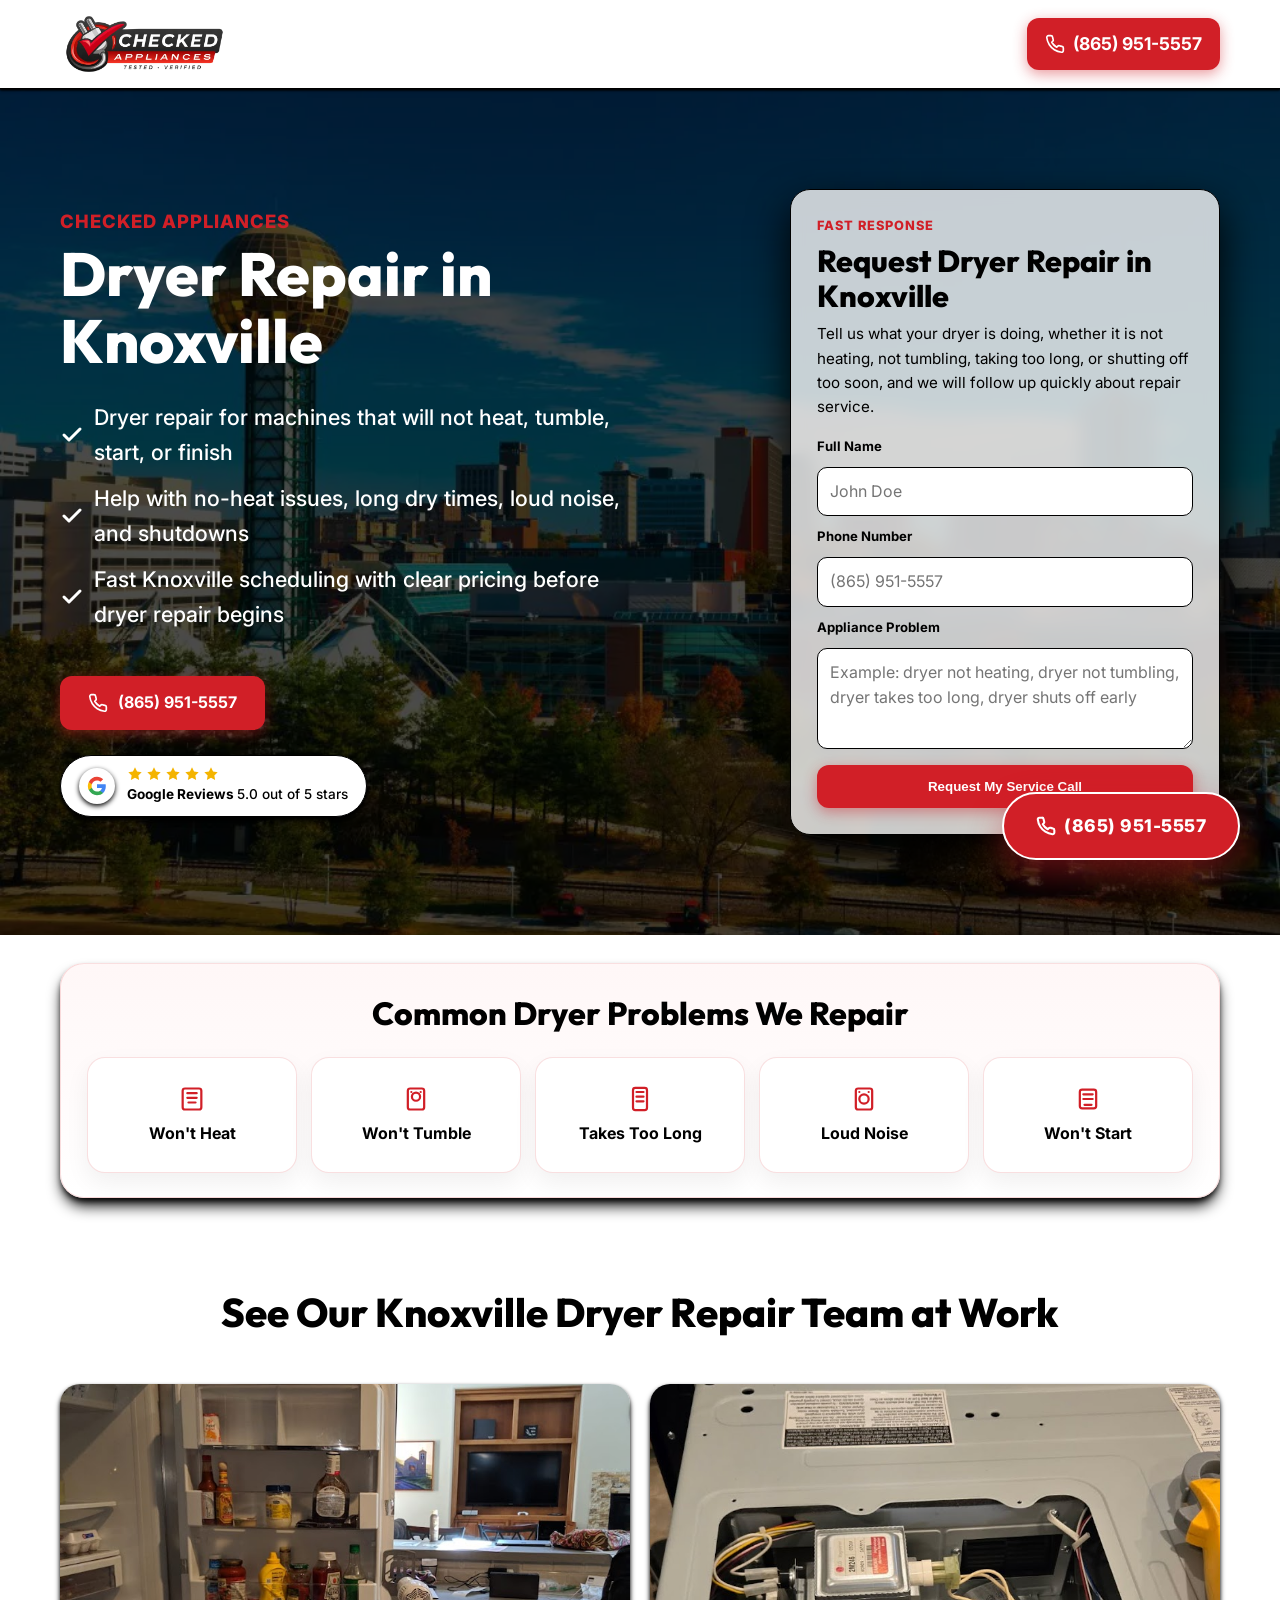
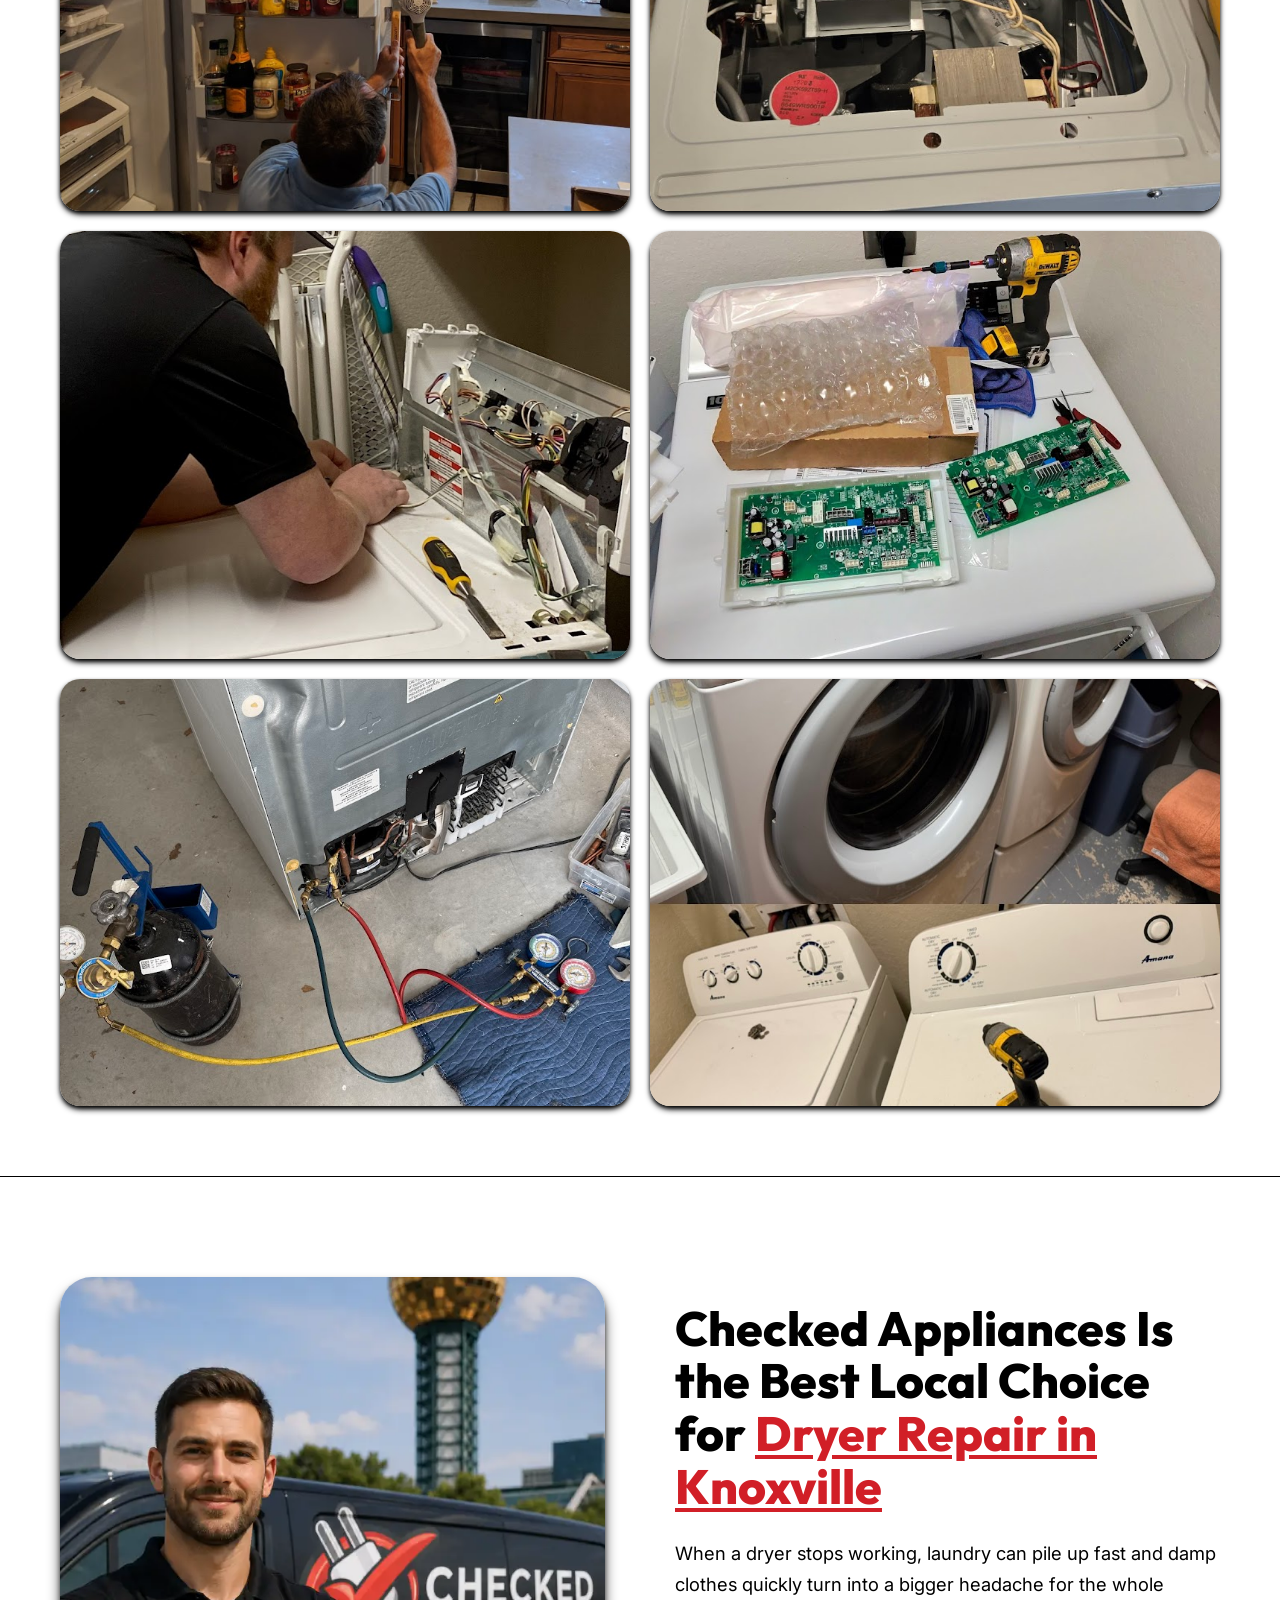
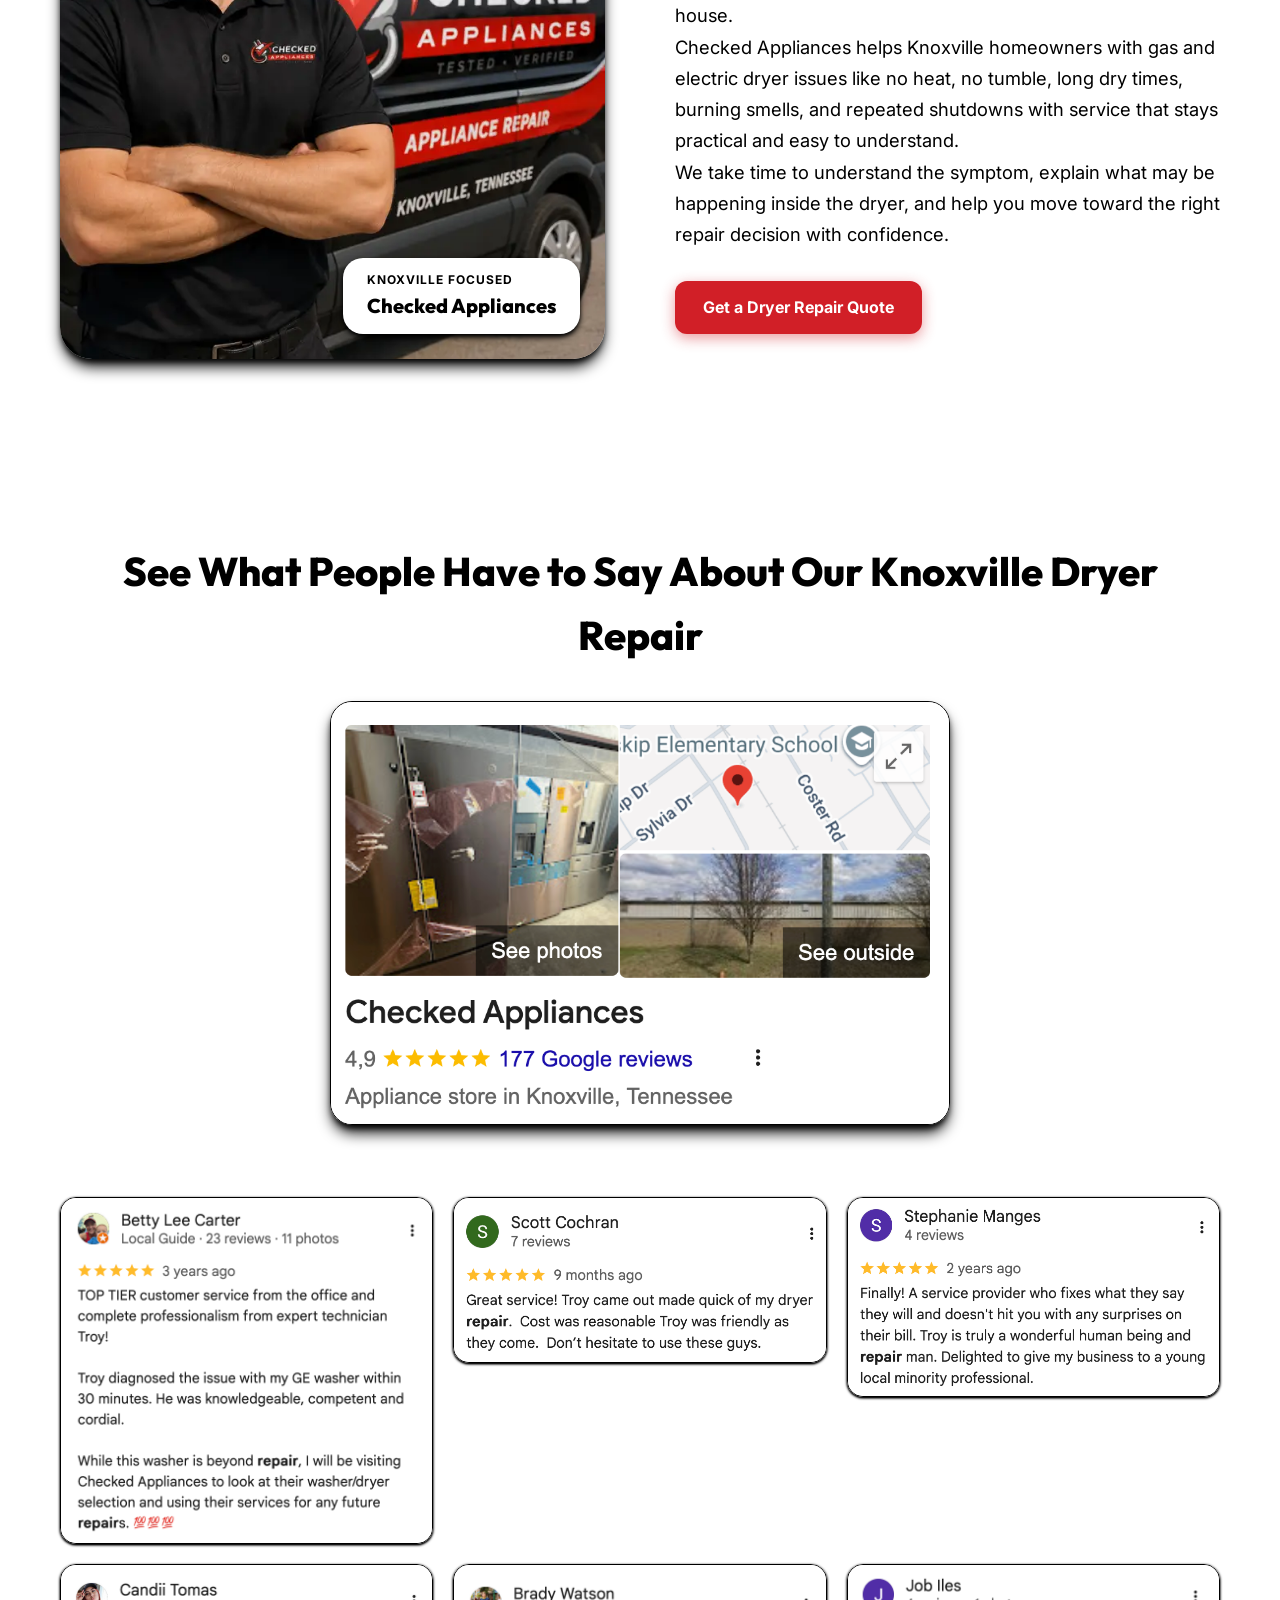
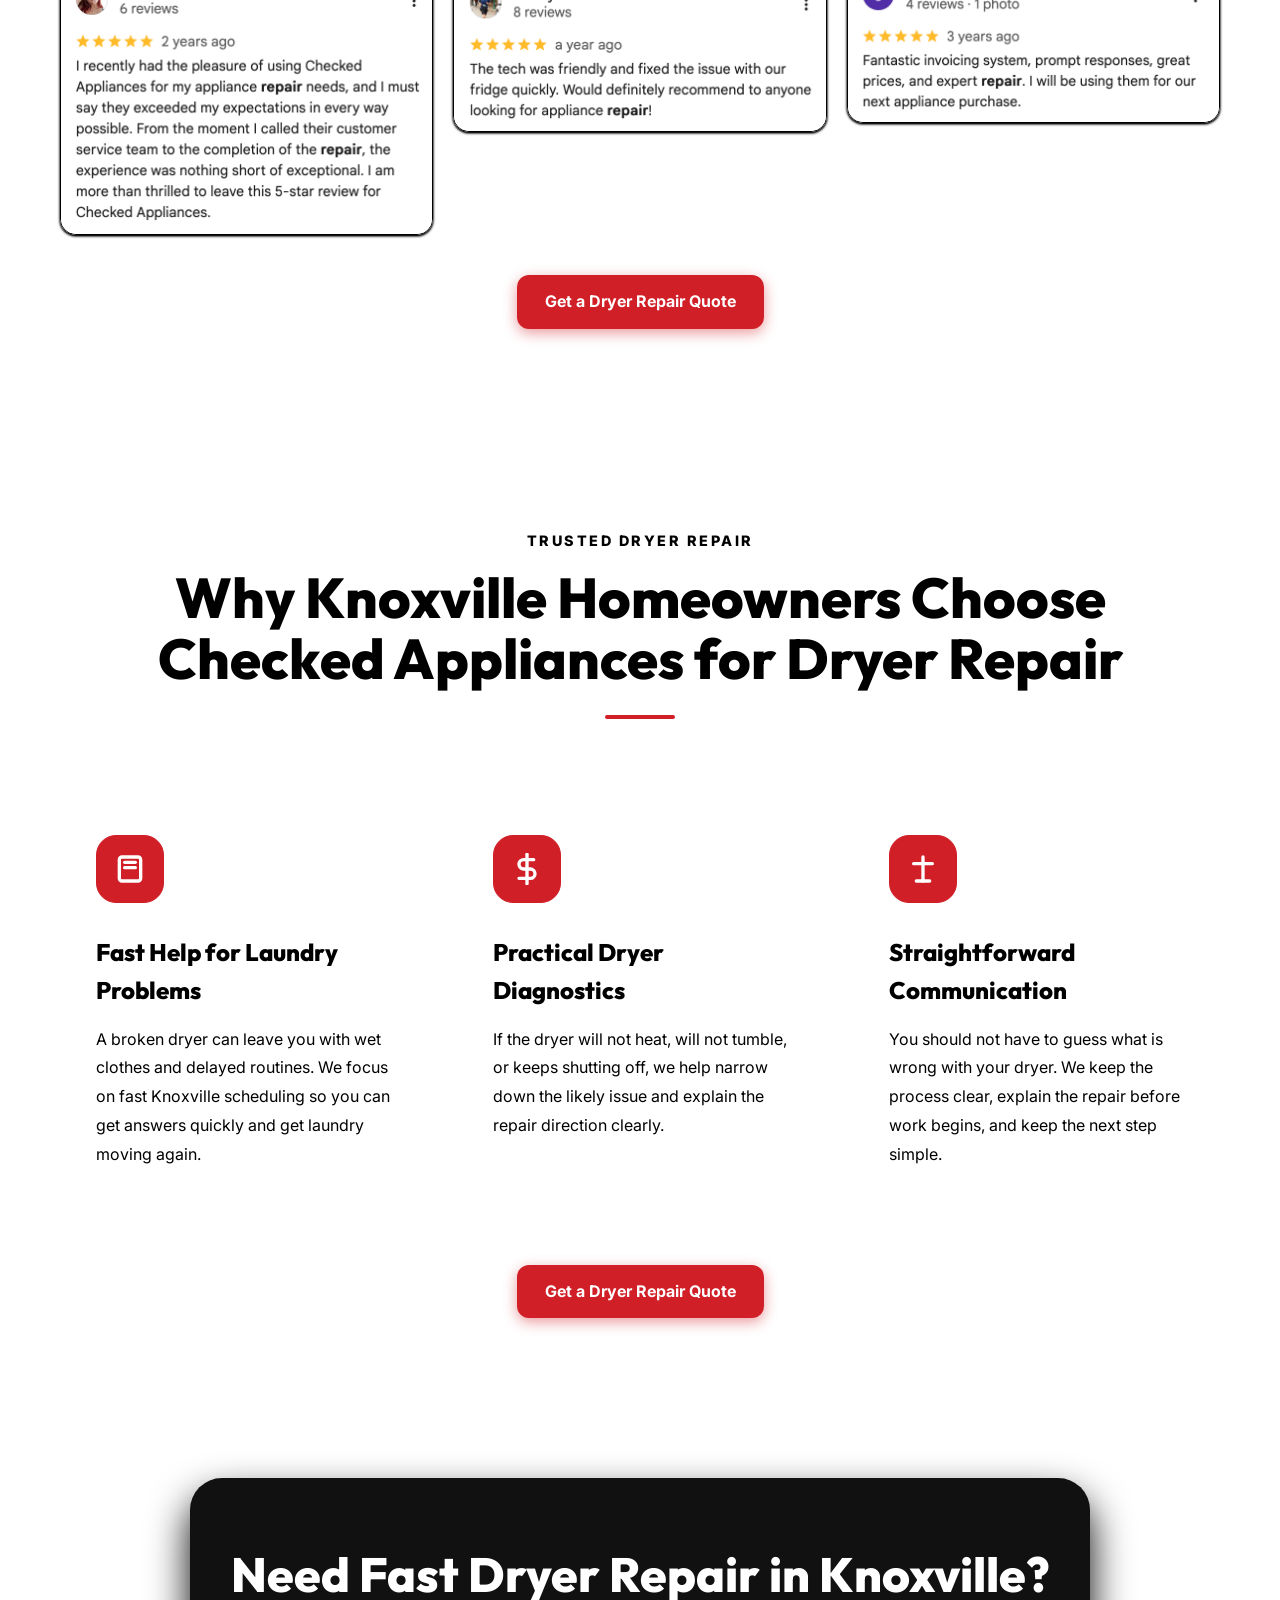
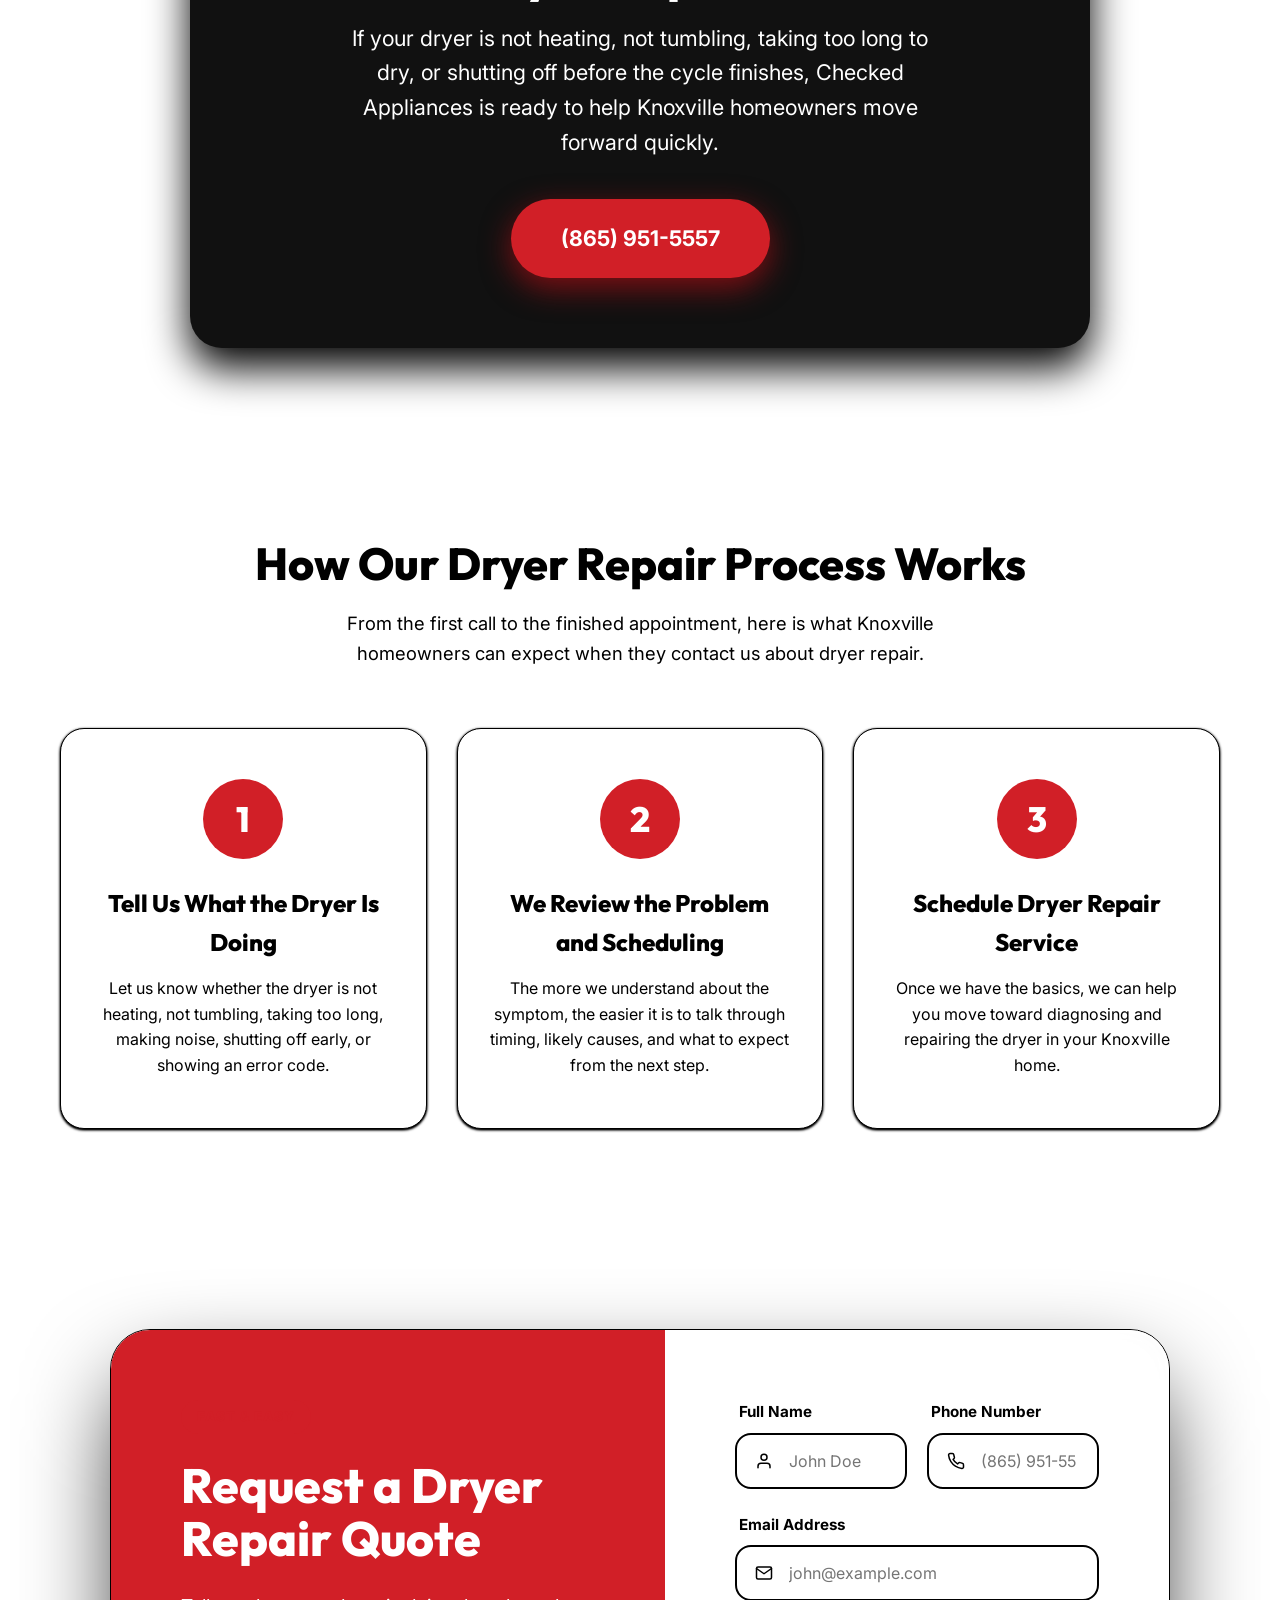
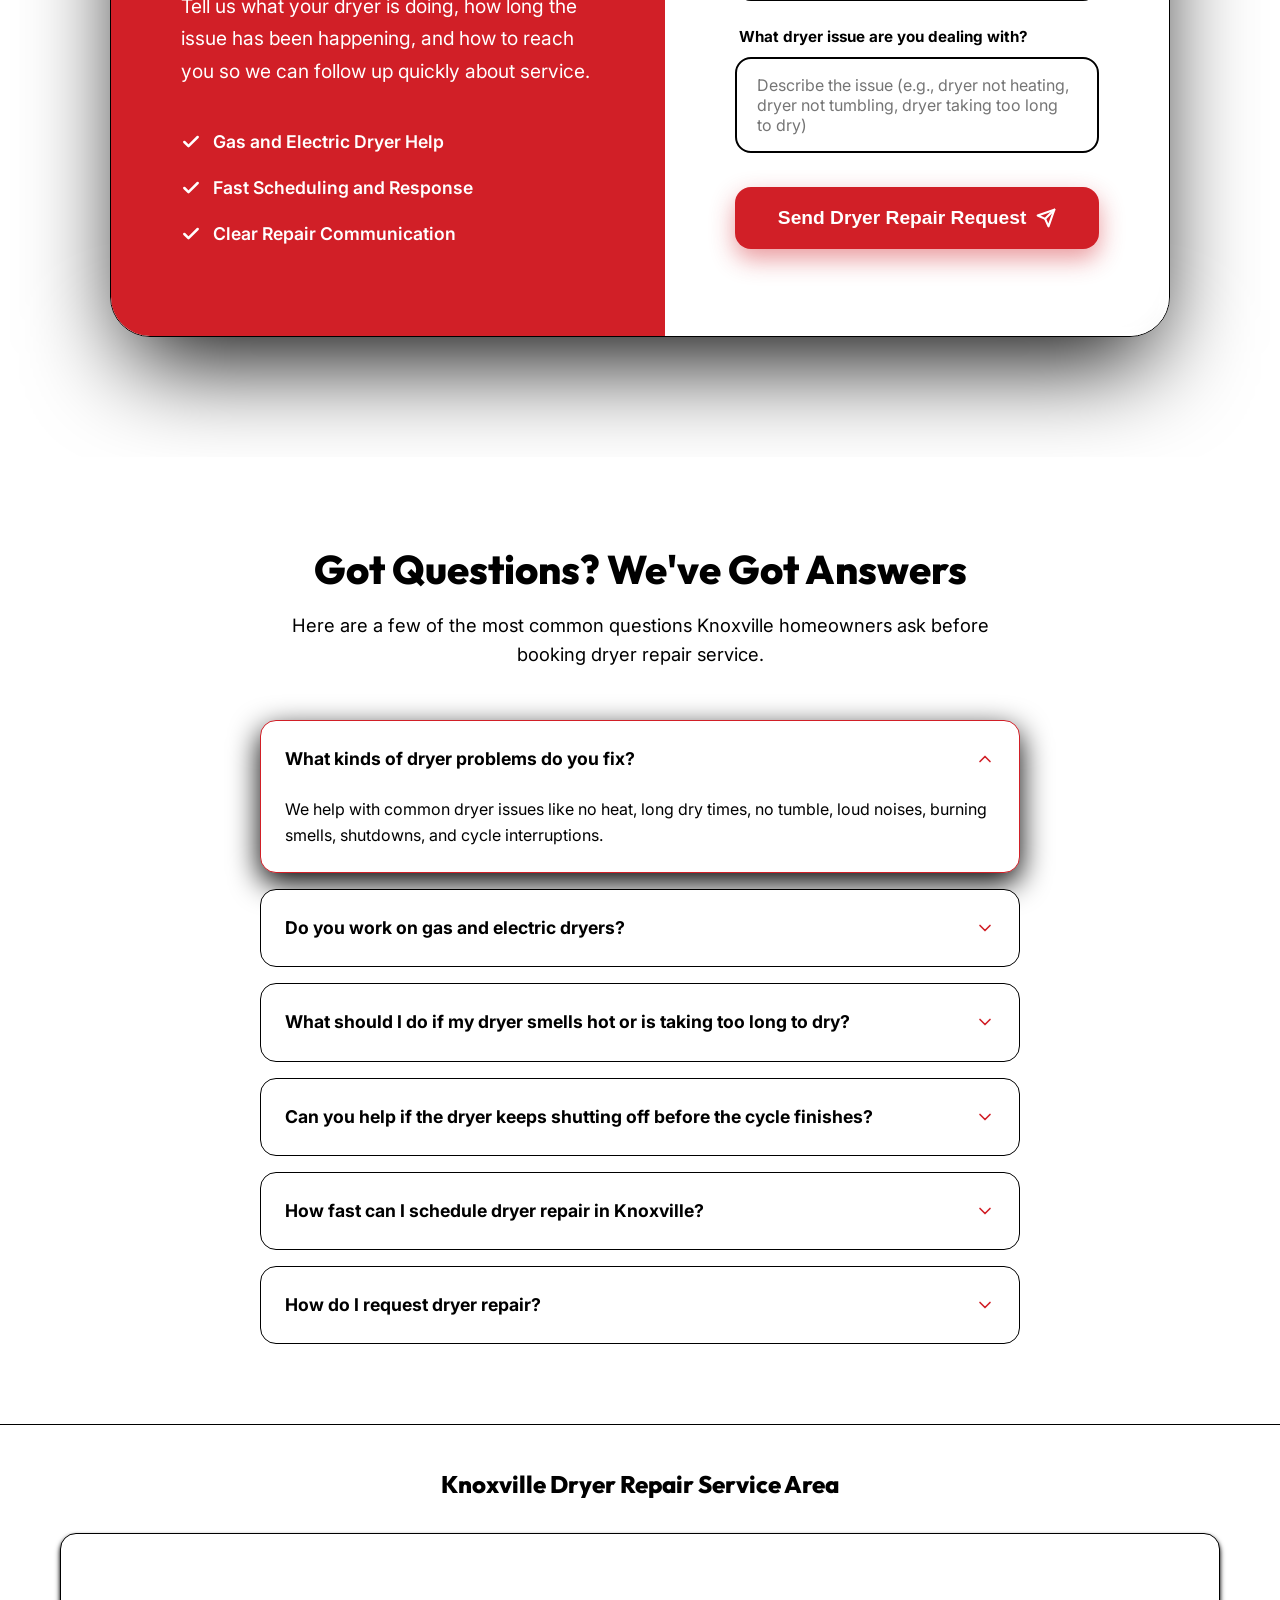
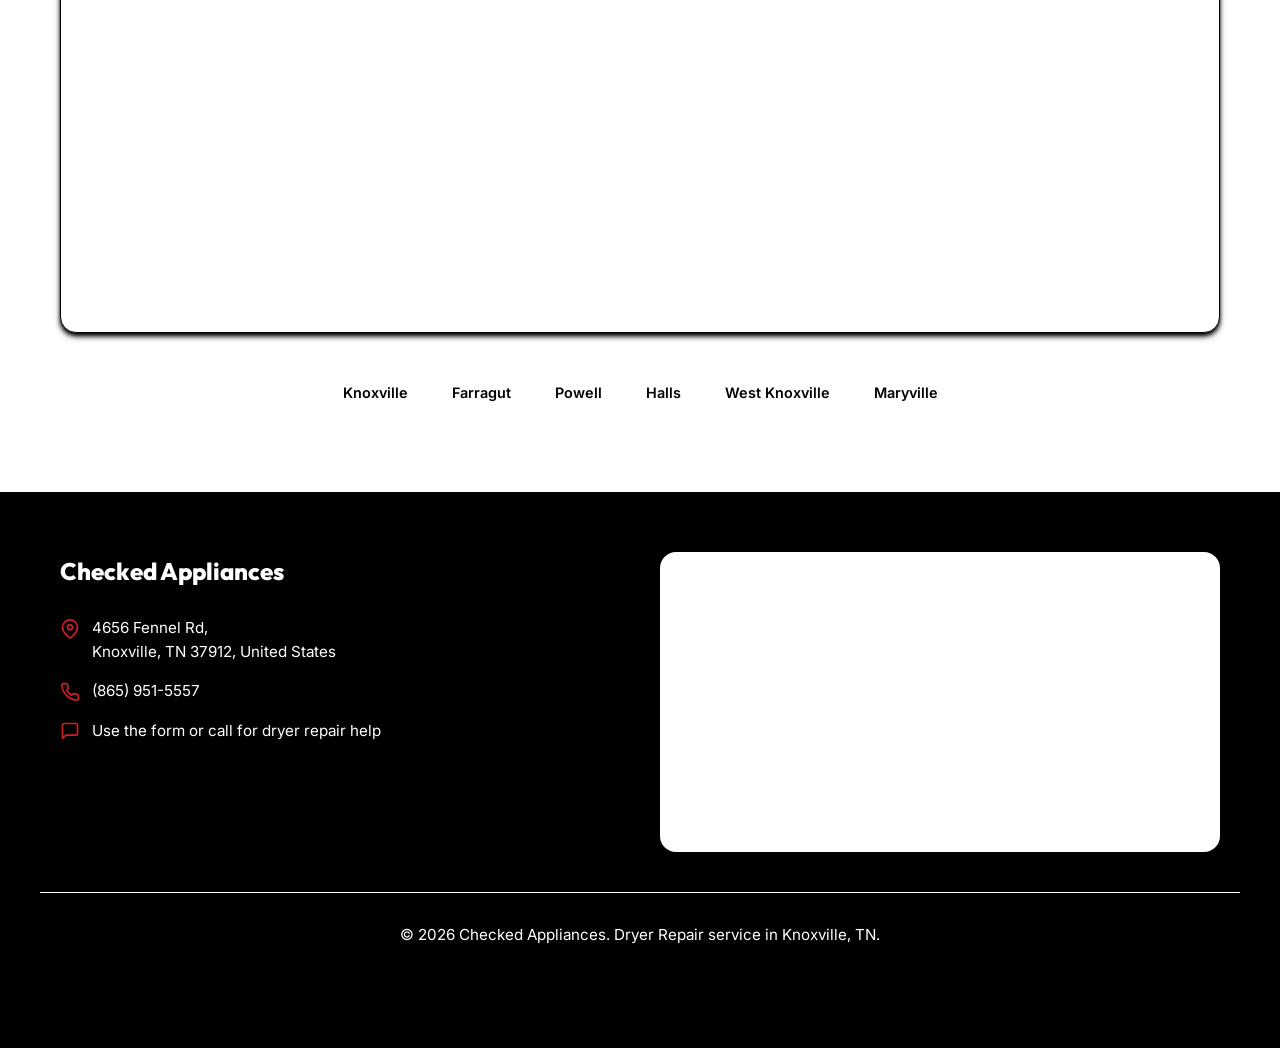
<file: dryer-repair.html>
<!DOCTYPE html>
<html lang="en">

<head>
    <!-- Google Tag Manager -->
    <script>(function(w,d,s,l,i){w[l]=w[l]||[];w[l].push({'gtm.start':
    new Date().getTime(),event:'gtm.js'});var f=d.getElementsByTagName(s)[0],
    j=d.createElement(s),dl=l!='dataLayer'?'&l='+l:'';j.async=true;j.src=
    'https://www.googletagmanager.com/gtm.js?id='+i+dl;f.parentNode.insertBefore(j,f);
    })(window,document,'script','dataLayer','GTM-NBZRTMPD');</script>
    <!-- End Google Tag Manager -->
    <script async src="https://www.googletagmanager.com/gtag/js?id=AW-16677008523"></script>
    <script>
      window.dataLayer = window.dataLayer || [];
      function gtag(){dataLayer.push(arguments);}
      function gtag_report_conversion(url) {
        var callback = function () {
          if (typeof url !== "undefined") {
            window.location = url;
          }
        };
        gtag("event", "conversion", {
          send_to: "AW-16677008523/jXgDCJyp0bccEIvpm5A-",
          event_callback: callback,
          event_timeout: 2000
        });
        return false;
      }
      gtag("js", new Date());
      gtag("config", "AW-16677008523/jXgDCJyp0bccEIvpm5A-", {
        phone_conversion_number: "(865) 951-5557"
      });
    </script>
    <meta charset="UTF-8">
    <meta name="viewport" content="width=device-width, initial-scale=1.0">
    <title>Checked Appliances | Dryer Repair Knoxville</title>
    <meta name="description"
        content="Checked Appliances provides dryer repair in Knoxville, TN for gas and electric dryers that will not heat, tumble, start, dry clothes fully, or finish a cycle.">
    <link rel="stylesheet" href="style.css">
    <link rel="preconnect" href="https://fonts.googleapis.com">
    <link rel="preconnect" href="https://fonts.gstatic.com" crossorigin>
    <link
        href="https://fonts.googleapis.com/css2?family=Inter:wght@400;500;600;700;800&family=Outfit:wght@400;600;700;800&display=swap"
        rel="stylesheet">
    <script type="application/ld+json">
    {
      "@context": "https://schema.org",
      "@type": "LocalBusiness",
      "name": "Checked Appliances",
      "image": "Checked-Appliances-01.webp",
      "url": "./dryer-repair.html",
      "telephone": "+18659515557",
      "priceRange": "$$",
      "address": {
        "@type": "PostalAddress",
        "streetAddress": "4656 Fennel Rd",
        "addressLocality": "Knoxville",
        "addressRegion": "TN",
        "postalCode": "37912",
        "addressCountry": "US"
      },
      "geo": {
        "@type": "GeoCoordinates",
        "latitude": 35.9606,
        "longitude": -83.9207
      },
      "openingHoursSpecification": {
        "@type": "OpeningHoursSpecification",
        "dayOfWeek": [
          "Monday",
          "Tuesday",
          "Wednesday",
          "Thursday",
          "Friday",
          "Saturday"
        ],
        "opens": "08:00",
        "closes": "18:00"
      },
      "sameAs": []
    }
    </script>
</head>

<body>
    <header class="sticky-header">
        <div class="container header-content">
            <div class="logo">
                <img src="Checked-Appliances-01.webp" alt="Checked Appliances logo" class="logo-img">
            </div>
            <div class="header-right">
                <a href="tel:8659515557" onclick="return gtag_report_conversion('tel:8659515557');" class="phone-link header-cta" id="header-call-link">
                    <svg class="phone-icon" viewBox="0 0 24 24" fill="none" stroke="currentColor" stroke-width="2"
                        stroke-linecap="round" stroke-linejoin="round">
                        <path
                            d="M22 16.92v3a2 2 0 0 1-2.18 2 19.79 19.79 0 0 1-8.63-3.07 19.5 19.5 0 0 1-6-6 19.79 19.79 0 0 1-3.07-8.67A2 2 0 0 1 4.11 2h3a2 2 0 0 1 2 1.72 12.84 12.84 0 0 0 .7 2.81 2 2 0 0 1-.45 2.11L8.09 9.91a16 16 0 0 0 6 6l1.27-1.27a2 2 0 0 1 2.11-.45 12.84 12.84 0 0 0 2.81.7A2 2 0 0 1 22 16.92z">
                        </path>
                    </svg>
                    (865) 951-5557
                </a>
            </div>
        </div>
    </header>

    <main id="top">
        <section class="hero-v2">
    <div class="hero-overlay"></div>
    <img src="knoxvilletn.webp" alt="Knoxville skyline" class="hero-bg-img">
    <div class="container hero-container">
        <div class="hero-content">
            <p style="color: var(--accent); font-weight: 800; font-size: 1.15rem; margin-bottom: 5px; text-transform: uppercase; letter-spacing: 1px;">Checked Appliances</p>
            <h1 style="margin-top: 0;">Dryer Repair in <span class="highlight">Knoxville</span></h1>
            <ul class="hero-subtext" style="list-style: none; padding: 0; text-align: left;">
                <li style="display: flex; align-items: center; gap: 10px; margin-bottom: 12px; text-align: left;"><svg width="24" height="24" viewBox="0 0 24 24" fill="none" stroke="#ffffff" stroke-width="3" stroke-linecap="round" stroke-linejoin="round" style="flex-shrink: 0;"><polyline points="20 6 9 17 4 12"></polyline></svg>Dryer repair for machines that will not heat, tumble, start, or finish</li><li style="display: flex; align-items: center; gap: 10px; margin-bottom: 12px; text-align: left;"><svg width="24" height="24" viewBox="0 0 24 24" fill="none" stroke="#ffffff" stroke-width="3" stroke-linecap="round" stroke-linejoin="round" style="flex-shrink: 0;"><polyline points="20 6 9 17 4 12"></polyline></svg>Help with no-heat issues, long dry times, loud noise, and shutdowns</li><li style="display: flex; align-items: center; gap: 10px; margin-bottom: 0; text-align: left;"><svg width="24" height="24" viewBox="0 0 24 24" fill="none" stroke="#ffffff" stroke-width="3" stroke-linecap="round" stroke-linejoin="round" style="flex-shrink: 0;"><polyline points="20 6 9 17 4 12"></polyline></svg>Fast Knoxville scheduling with clear pricing before dryer repair begins</li>
            </ul>

            <div class="hero-actions-container">
                <a href="tel:8659515557" onclick="return gtag_report_conversion('tel:8659515557');" class="btn btn-primary btn-cta-main" id="hero-call-btn">
                    <svg class="phone-icon ring-animation" viewBox="0 0 24 24" fill="none" stroke="currentColor"
                        stroke-width="2" stroke-linecap="round" stroke-linejoin="round">
                        <path d="M22 16.92v3a2 2 0 0 1-2.18 2 19.79 19.79 0 0 1-8.63-3.07 19.5 19.5 0 0 1-6-6 19.79 19.79 0 0 1-3.07-8.67A2 2 0 0 1 4.11 2h3a2 2 0 0 1 2 1.72 12.84 12.84 0 0 0 .7 2.81 2 2 0 0 1-.45 2.11L8.09 9.91a16 16 0 0 0 6 6l1.27-1.27a2 2 0 0 1 2.11-.45 12.84 12.84 0 0 0 2.81.7A2 2 0 0 1 22 16.92z"></path>
                    </svg>
                    (865) 951-5557
                </a>
            </div>

            <div style="margin-top: 8px;">
                <div style="display: inline-flex; align-items: center; gap: 12px; background: #ffffff; padding: 10px 18px; border-radius: 50px; box-shadow: var(--shadow-md); border: 1px solid #000000;">
                    <div style="width: 36px; height: 36px; background: #fff; border-radius: 50%; box-shadow: 0 2px 5px #000000; display: flex; align-items: center; justify-content: center; flex-shrink: 0;">
                        <svg width="20" height="20" viewBox="0 0 24 24">
                          <path fill="#4285F4" d="M22.56 12.25c0-.78-.07-1.53-.2-2.25H12v4.26h5.92c-.26 1.37-1.04 2.53-2.21 3.31v2.77h3.57c2.08-1.92 3.28-4.74 3.28-8.09z"/>
                          <path fill="#34A853" d="M12 23c2.97 0 5.46-.98 7.28-2.66l-3.57-2.77c-.98.66-2.23 1.06-3.71 1.06-2.86 0-5.29-1.93-6.16-4.53H2.18v2.84C3.99 20.53 7.7 23 12 23z"/>
                          <path fill="#FBBC05" d="M5.84 14.09c-.22-.66-.35-1.36-.35-2.09s.13-1.43.35-2.09V7.07H2.18C1.43 8.55 1 10.22 1 12s.43 3.45 1.18 4.93l3.66-2.84z"/>
                          <path fill="#EA4335" d="M12 5.38c1.62 0 3.06.56 4.21 1.64l3.15-3.15C17.45 2.09 14.97 1 12 1 7.7 1 3.99 3.47 2.18 7.07l3.66 2.84c.87-2.6 3.3-4.53 6.16-4.53z"/>
                        </svg>
                    </div>
                    <div style="display: flex; flex-direction: column; align-items: flex-start; text-align: left;">
                        <div style="display: flex; gap: 3px; color: #f4b400;">
                            <svg width="16" height="16" viewBox="0 0 24 24" fill="currentColor"><path d="M12 2L15.09 8.26L22 9.27L17 14.14L18.18 21.02L12 17.77L5.82 21.02L7 14.14L2 9.27L8.91 8.26L12 2Z"/></svg>
                            <svg width="16" height="16" viewBox="0 0 24 24" fill="currentColor"><path d="M12 2L15.09 8.26L22 9.27L17 14.14L18.18 21.02L12 17.77L5.82 21.02L7 14.14L2 9.27L8.91 8.26L12 2Z"/></svg>
                            <svg width="16" height="16" viewBox="0 0 24 24" fill="currentColor"><path d="M12 2L15.09 8.26L22 9.27L17 14.14L18.18 21.02L12 17.77L5.82 21.02L7 14.14L2 9.27L8.91 8.26L12 2Z"/></svg>
                            <svg width="16" height="16" viewBox="0 0 24 24" fill="currentColor"><path d="M12 2L15.09 8.26L22 9.27L17 14.14L18.18 21.02L12 17.77L5.82 21.02L7 14.14L2 9.27L8.91 8.26L12 2Z"/></svg>
                            <svg width="16" height="16" viewBox="0 0 24 24" fill="currentColor"><path d="M12 2L15.09 8.26L22 9.27L17 14.14L18.18 21.02L12 17.77L5.82 21.02L7 14.14L2 9.27L8.91 8.26L12 2Z"/></svg>
                        </div>
                        <span style="font-size: 0.85rem; font-weight: 700; color: var(--text-main); margin-top: 2px;">Google Reviews <span style="font-weight: 500; color: var(--text-light);">5.0 out of 5 stars</span></span>
                    </div>
                </div>

                <div class="desktop-hero-photo desktop-only">
                    <img src="placeholder.svg" alt="Checked Appliances technician placeholder" class="desktop-hero-photo-img">
                </div>

                <div class="mobile-truck-anim-hero mobile-only truck-trigger">
                    <img src="placeholder.svg" alt="Checked Appliances service placeholder" class="truck-img-hero">
                </div>
            </div>
        </div>
        <aside class="hero-form-panel desktop-only" aria-label="Request dryer repair">
            <div class="hero-form-card">
                <p class="hero-form-kicker">Fast Response</p>
                <h3>Request Dryer Repair in Knoxville</h3>
                <p class="hero-form-copy">Tell us what your dryer is doing, whether it is not heating, not tumbling, taking too long, or shutting off too soon, and we will follow up quickly about repair service.</p>
                <form data-netlify="true" name="hero-dryer-repair-quote" class="hero-quick-form">
                    <input type="hidden" name="form-name" value="hero-dryer-repair-quote">
                    <input type="hidden" name="service" value="Dryer Repair">
                    <label for="hero-name">Full Name</label>
                    <input type="text" id="hero-name" name="name" required placeholder="John Doe">

                    <label for="hero-phone">Phone Number</label>
                    <input type="tel" id="hero-phone" name="phone" required placeholder="(865) 951-5557">

                    <label for="hero-needs">Appliance Problem</label>
                    <textarea id="hero-needs" name="needs" rows="3" required placeholder="Example: dryer not heating, dryer not tumbling, dryer takes too long, dryer shuts off early"></textarea>

                    <button type="submit" class="btn btn-primary hero-form-submit">Request My Service Call</button>
                </form>
            </div>
        </aside>
        </div>
    </div>
</section>

        <section class="appliance-strip">
    <div class="container">
        <div class="appliance-strip-inner">
            <h3>Common Dryer Problems We Repair</h3>
            <div class="appliance-strip-grid">
                <div class="appliance-pill"><svg width="28" height="28" viewBox="0 0 24 24" fill="none" stroke="currentColor" stroke-width="1.9" stroke-linecap="round" stroke-linejoin="round"><rect x="4" y="3" width="16" height="18" rx="2"></rect><path d="M8 7h8"></path><path d="M8 11h8"></path><path d="M9 15h6"></path></svg><span>Won't Heat</span></div><div class="appliance-pill"><svg width="28" height="28" viewBox="0 0 24 24" fill="none" stroke="currentColor" stroke-width="1.9" stroke-linecap="round" stroke-linejoin="round"><rect x="5" y="3" width="14" height="18" rx="2"></rect><circle cx="12" cy="10" r="3.5"></circle><path d="M8 6h.01"></path><path d="M16 6h.01"></path></svg><span>Won't Tumble</span></div><div class="appliance-pill"><svg width="28" height="28" viewBox="0 0 24 24" fill="none" stroke="currentColor" stroke-width="1.9" stroke-linecap="round" stroke-linejoin="round"><rect x="6" y="2.5" width="12" height="19" rx="2"></rect><path d="M9 6h6"></path><path d="M9 10h6"></path><path d="M9 14h6"></path></svg><span>Takes Too Long</span></div><div class="appliance-pill"><svg width="28" height="28" viewBox="0 0 24 24" fill="none" stroke="currentColor" stroke-width="1.9" stroke-linecap="round" stroke-linejoin="round"><rect x="5" y="3" width="14" height="18" rx="2"></rect><circle cx="12" cy="12" r="4"></circle><path d="M8 6h.01"></path><path d="M16 6h.01"></path></svg><span>Loud Noise</span></div><div class="appliance-pill"><svg width="28" height="28" viewBox="0 0 24 24" fill="none" stroke="currentColor" stroke-width="1.9" stroke-linecap="round" stroke-linejoin="round"><rect x="5" y="4" width="14" height="16" rx="2"></rect><path d="M8 8h8"></path><path d="M8 12h8"></path><path d="M9 17h6"></path></svg><span>Won't Start</span></div>
            </div>
        </div>
    </div>
</section>

        <section class="team-gallery" style="background: var(--white); padding: 70px 0;">
    <div class="container">
        <div class="section-header" style="margin-bottom: 40px;">
            <h2>See Our Knoxville Dryer Repair Team at Work</h2>
        </div>
        <div class="team-grid">
            <div class="team-item"><img src="appliancerepair1.jpg" alt="Technician repairing a dryer in Knoxville" style="position: absolute; top: 0; left: 0; width: 100%; height: 100%; object-fit: cover;"></div>
            <div class="team-item"><img src="appliancerepair2.jpg" alt="Dryer diagnostics in Knoxville" style="position: absolute; top: 0; left: 0; width: 100%; height: 100%; object-fit: cover;"></div>
            <div class="team-item"><img src="appliancerepair3.jpg" alt="Dryer repair service in Knoxville" style="position: absolute; top: 0; left: 0; width: 100%; height: 100%; object-fit: cover;"></div>
            <div class="team-item"><img src="appliancerepair5.jpg" alt="Dryer control board repair in Knoxville" style="position: absolute; top: 0; left: 0; width: 100%; height: 100%; object-fit: cover;"></div>
            <div class="team-item"><img src="appliancerepair6.jpg" alt="Dryer component repair in Knoxville" style="position: absolute; top: 0; left: 0; width: 100%; height: 100%; object-fit: cover;"></div>
            <div class="team-item"><img src="appliancerepair7.jpg" alt="Dryer repair examples in Knoxville" style="position: absolute; top: 0; left: 0; width: 100%; height: 100%; object-fit: cover;"></div>
        </div>
    </div>
</section>

        <section class="owner-intro">
    <div class="container split-50">
        <div class="owner-image-box">
            <img src="checkedappliances.webp" alt="Checked Appliances technician in Knoxville" class="owner-img">
            <div class="owner-badge">
                <span class="badge-title">Knoxville Focused</span>
                <span class="badge-name">Checked Appliances</span>
            </div>
        </div>
        <div class="owner-text-box">
            <h2 class="owner-title">Checked Appliances Is the Best Local Choice for <span class="highlight">Dryer Repair in Knoxville</span></h2>
            <div class="owner-blurb">
                <p>When a dryer stops working, laundry can pile up fast and damp clothes quickly turn into a bigger headache for the whole house.<br>Checked Appliances helps Knoxville homeowners with gas and electric dryer issues like no heat, no tumble, long dry times, burning smells, and repeated shutdowns with service that stays practical and easy to understand.<br>We take time to understand the symptom, explain what may be happening inside the dryer, and help you move toward the right repair decision with confidence.</p>
            </div>
            <div class="owner-cta">
                <a href="#top" class="btn btn-primary">Get a Dryer Repair Quote</a>
            </div>
        </div>
    </div>
</section>

        <section id="reviews" class="reviews">
    <div class="container">
        <div class="section-header" style="display: flex; flex-direction: column; align-items: center;">
            <h2>See What People Have to Say About Our Knoxville Dryer Repair</h2>
            <img src="reviews-summary.png" alt="Checked Appliances Google review summary" style="width: 100%; max-width: 620px; border-radius: 22px; margin-top: 24px; margin-bottom: 22px; box-shadow: var(--shadow-lg); border: 1px solid #000000;">
        </div>

        <div class="reviews-grid-v2">
            <img src="review-1.png" alt="Checked Appliances review from Betty Lee Carter" class="review-img-v2">
            <img src="review-2.png" alt="Checked Appliances review from Scott Cochran" class="review-img-v2">
            <img src="review-3.png" alt="Checked Appliances review from Stephanie Manges" class="review-img-v2">
            <img src="review-4.png" alt="Checked Appliances review from Candii Tomas" class="review-img-v2">
            <img src="review-5.png" alt="Checked Appliances review from Brady Watson" class="review-img-v2">
            <img src="review-6.png" alt="Checked Appliances review from Job Iles" class="review-img-v2">
        </div>

        <div style="display: flex; flex-wrap: wrap; justify-content: center; gap: 14px; margin-top: 40px; margin-bottom: 20px;">
            <a href="#top" class="btn btn-primary" id="reviews-call-btn">Get a Dryer Repair Quote</a>
        </div>
    </div>
</section>

                <section class="why-pick-v3">
            <div class="blob-1"></div>
            <div class="blob-2"></div>

            <div class="container" style="position: relative; z-index: 2;">
                <div class="section-header-v3">
                    <p class="subtitle-v3">Trusted Dryer Repair</p>
                    <h2 class="title-v3">Why Knoxville Homeowners Choose Checked Appliances for Dryer Repair</h2>
                    <div class="divider-v3"></div>
                </div>

                <div class="feature-grid-v3">
                    <div class="feature-card-v3 reveal">
    <div class="icon-box-v3">
        <svg width="32" height="32" viewBox="0 0 24 24" fill="none" stroke="#ffffff" stroke-width="2.5" stroke-linecap="round" stroke-linejoin="round"><rect x="4" y="3" width="16" height="18" rx="2"/><line x1="8" y1="7" x2="16" y2="7"/><line x1="8" y1="11" x2="16" y2="11"/></svg>
    </div>
    <h3 class="card-title-v3">Fast Help for Laundry Problems</h3>
    <p class="card-text-v3">A broken dryer can leave you with wet clothes and delayed routines. We focus on fast Knoxville scheduling so you can get answers quickly and get laundry moving again.</p>
</div><div class="feature-card-v3 reveal" style="transition-delay: 0.1s;">
    <div class="icon-box-v3">
        <svg width="32" height="32" viewBox="0 0 24 24" fill="none" stroke="#ffffff" stroke-width="2.5" stroke-linecap="round" stroke-linejoin="round"><line x1="12" y1="1" x2="12" y2="23"/><path d="M17 5H9.5a3.5 3.5 0 0 0 0 7h5a3.5 3.5 0 0 1 0 7H6"/></svg>
    </div>
    <h3 class="card-title-v3">Practical Dryer Diagnostics</h3>
    <p class="card-text-v3">If the dryer will not heat, will not tumble, or keeps shutting off, we help narrow down the likely issue and explain the repair direction clearly.</p>
</div><div class="feature-card-v3 reveal" style="transition-delay: 0.2s;">
    <div class="icon-box-v3">
        <svg width="32" height="32" viewBox="0 0 24 24" fill="none" stroke="#ffffff" stroke-width="2.5" stroke-linecap="round" stroke-linejoin="round"><path d="M12 3v18"/><path d="M5 8h14"/><path d="M7 21h10"/></svg>
    </div>
    <h3 class="card-title-v3">Straightforward Communication</h3>
    <p class="card-text-v3">You should not have to guess what is wrong with your dryer. We keep the process clear, explain the repair before work begins, and keep the next step simple.</p>
</div>
                </div>

                <div style="display: flex; flex-wrap: wrap; justify-content: center; gap: 14px; margin-top: 50px;">
                    <a href="#top" class="btn btn-primary" id="why-pick-call-btn">Get a Dryer Repair Quote</a>
                </div>
            </div>
        </section>

        <section class="final-cta" style="padding: 60px 20px 100px;">
    <div class="container" style="background: #111111; border-radius: 32px; padding: 70px 30px; text-align: center; box-shadow: 0 20px 40px #000000; position: relative; overflow: hidden; max-width: 900px; margin: 0 auto;">
        <h2 style="color: var(--white); position: relative; z-index: 2; line-height: 1.1;">Need Fast Dryer Repair in Knoxville?</h2>
        <p style="color: #ffffff; position: relative; z-index: 2; max-width: 600px; margin: 0 auto 40px auto; font-size: 1.35rem;">If your dryer is not heating, not tumbling, taking too long to dry, or shutting off before the cycle finishes, Checked Appliances is ready to help Knoxville homeowners move forward quickly.</p>
        <div style="position: relative; z-index: 2; display: flex; flex-wrap: wrap; align-items: center; justify-content: center; gap: 16px;">
            <a href="tel:8659515557" onclick="return gtag_report_conversion('tel:8659515557');" class="btn btn-primary btn-large" id="final-call-btn" style="padding: 22px 50px; border-radius: 50px; display: inline-flex; align-items: center; gap: 16px; box-shadow: 0 10px 30px #7f0f14; font-size: 1.35rem;">
                (865) 951-5557
            </a>
        </div>
    </div>
</section>

                <section class="process" style="padding: 80px 0; background: var(--bg-light);">
            <div class="container">
                <div class="section-header" style="text-align: center; margin-bottom: 60px;">
                    <h2 style="font-size: 2.8rem; color: var(--primary);">How Our Dryer Repair Process Works</h2>
                    <p style="color: var(--text-light); font-size: 1.15rem; max-width: 600px; margin: 10px auto 0;">From the first call to the finished appointment, here is what Knoxville homeowners can expect when they contact us about dryer repair.</p>
                </div>

                <div style="display: grid; grid-template-columns: repeat(auto-fit, minmax(300px, 1fr)); gap: 30px; position: relative;">
                    <div style="background: var(--white); padding: 50px 30px; border-radius: 24px; text-align: center; box-shadow: var(--shadow-sm); border: 1px solid #000000; transition: transform 0.3s ease;">
    <div style="width: 80px; height: 80px; background: #d11f27; color: #ffffff; border-radius: 50%; display: flex; align-items: center; justify-content: center; font-size: 2.2rem; margin: 0 auto 25px; font-weight: 800; font-family: 'Outfit', sans-serif;">1</div>
    <h3 style="font-size: 1.5rem; margin-bottom: 15px; color: var(--primary);">Tell Us What the Dryer Is Doing</h3>
    <p style="color: var(--text-light); line-height: 1.6;">Let us know whether the dryer is not heating, not tumbling, taking too long, making noise, shutting off early, or showing an error code.</p>
</div><div style="background: var(--white); padding: 50px 30px; border-radius: 24px; text-align: center; box-shadow: var(--shadow-sm); border: 1px solid #000000; transition: transform 0.3s ease;">
    <div style="width: 80px; height: 80px; background: #d11f27; color: #ffffff; border-radius: 50%; display: flex; align-items: center; justify-content: center; font-size: 2.2rem; margin: 0 auto 25px; font-weight: 800; font-family: 'Outfit', sans-serif;">2</div>
    <h3 style="font-size: 1.5rem; margin-bottom: 15px; color: var(--primary);">We Review the Problem and Scheduling</h3>
    <p style="color: var(--text-light); line-height: 1.6;">The more we understand about the symptom, the easier it is to talk through timing, likely causes, and what to expect from the next step.</p>
</div><div style="background: var(--white); padding: 50px 30px; border-radius: 24px; text-align: center; box-shadow: var(--shadow-sm); border: 1px solid #000000; transition: transform 0.3s ease;">
    <div style="width: 80px; height: 80px; background: #d11f27; color: #ffffff; border-radius: 50%; display: flex; align-items: center; justify-content: center; font-size: 2.2rem; margin: 0 auto 25px; font-weight: 800; font-family: 'Outfit', sans-serif;">3</div>
    <h3 style="font-size: 1.5rem; margin-bottom: 15px; color: var(--primary);">Schedule Dryer Repair Service</h3>
    <p style="color: var(--text-light); line-height: 1.6;">Once we have the basics, we can help you move toward diagnosing and repairing the dryer in your Knoxville home.</p>
</div>
                </div>
            </div>
        </section>

        <section id="quote-form" class="quote-form-section-v2">
    <div class="container container-medium">
        <div class="form-wrapper-v2">
            <div class="form-grid-v2">
                <div class="form-content-v2">
                    <span class="form-tag">Fast & Easy</span>
                    <h2 class="form-title">Request a <span class="highlight">Dryer Repair Quote</span></h2>
                    <p class="form-description">Tell us what your dryer is doing, how long the issue has been happening, and how to reach you so we can follow up quickly about service.</p>

                    <ul class="form-perks">
                        <li><svg width="20" height="20" viewBox="0 0 24 24" fill="none" stroke="#ffffff" stroke-width="3" stroke-linecap="round" stroke-linejoin="round"><polyline points="20 6 9 17 4 12"></polyline></svg>Gas and Electric Dryer Help</li>
                        <li><svg width="20" height="20" viewBox="0 0 24 24" fill="none" stroke="#ffffff" stroke-width="3" stroke-linecap="round" stroke-linejoin="round"><polyline points="20 6 9 17 4 12"></polyline></svg>Fast Scheduling and Response</li>
                        <li><svg width="20" height="20" viewBox="0 0 24 24" fill="none" stroke="#ffffff" stroke-width="3" stroke-linecap="round" stroke-linejoin="round"><polyline points="20 6 9 17 4 12"></polyline></svg>Clear Repair Communication</li>
                    </ul>
                </div>

                <div class="form-container-v2">
                    <form id="lead-form" data-netlify="true" name="dryer-repair-quote" class="premium-form">
                        <input type="hidden" name="form-name" value="dryer-repair-quote">
                        <input type="hidden" name="service" value="Dryer Repair">
                        <div class="input-row">
                            <div class="input-field">
                                <label for="name">Full Name</label>
                                <div class="input-wrapper">
                                    <svg class="input-icon" width="18" height="18" viewBox="0 0 24 24" fill="none" stroke="currentColor" stroke-width="2" stroke-linecap="round" stroke-linejoin="round"><path d="M20 21v-2a4 4 0 0 0-4-4H8a4 4 0 0 0-4 4v2"></path><circle cx="12" cy="7" r="4"></circle></svg>
                                    <input type="text" id="name" name="name" required placeholder="John Doe">
                                </div>
                            </div>
                            <div class="input-field">
                                <label for="phone">Phone Number</label>
                                <div class="input-wrapper">
                                    <svg class="input-icon" width="18" height="18" viewBox="0 0 24 24" fill="none" stroke="currentColor" stroke-width="2" stroke-linecap="round" stroke-linejoin="round"><path d="M22 16.92v3a2 2 0 0 1-2.18 2 19.79 19.79 0 0 1-8.63-3.07 19.5 19.5 0 0 1-6-6 19.79 19.79 0 0 1-3.07-8.67A2 2 0 0 1 4.11 2h3a2 2 0 0 1 2 1.72 12.84 12.84 0 0 0 .7 2.81 2 2 0 0 1-.45 2.11L8.09 9.91a16 16 0 0 0 6 6l1.27-1.27a2 2 0 0 1 2.11-.45 12.84 12.84 0 0 0 2.81.7A2 2 0 0 1 22 16.92z"></path></svg>
                                    <input type="tel" id="phone" name="phone" required placeholder="(865) 951-5557">
                                </div>
                            </div>
                        </div>
                        <div class="input-field">
                            <label for="email">Email Address</label>
                            <div class="input-wrapper">
                                <svg class="input-icon" width="18" height="18" viewBox="0 0 24 24" fill="none" stroke="currentColor" stroke-width="2" stroke-linecap="round" stroke-linejoin="round"><path d="M4 4h16c1.1 0 2 .9 2 2v12c0 1.1-.9 2-2 2H4c-1.1 0-2-.9-2-2V6c0-1.1.9-2 2-2z"></path><polyline points="22,6 12,13 2,6"></polyline></svg>
                                <input type="email" id="email" name="email" required placeholder="john@example.com">
                            </div>
                        </div>
                        <div class="input-field">
                            <label for="needs">What dryer issue are you dealing with?</label>
                            <div class="input-wrapper">
                                <textarea id="needs" name="needs" rows="3" required placeholder="Describe the issue (e.g., dryer not heating, dryer not tumbling, dryer taking too long to dry)"></textarea>
                            </div>
                        </div>
                        <button type="submit" class="btn btn-primary submit-btn-v2">
                            <span>Send Dryer Repair Request</span>
                            <svg width="20" height="20" viewBox="0 0 24 24" fill="none" stroke="currentColor" stroke-width="2.5" stroke-linecap="round" stroke-linejoin="round"><line x1="22" y1="2" x2="11" y2="13"></line><polygon points="22 2 15 22 11 13 2 9 22 2"></polygon></svg>
                        </button>
                    </form>
                </div>
            </div>
        </div>
    </div>
</section>

        <div id="success-modal" class="modal">
            <div class="modal-content">
                <div class="modal-header">
                    <span class="close-modal">&times;</span>
                </div>
                <div class="modal-body" style="text-align: center; padding: 20px 10px 40px;">
                    <div class="success-icon">✓</div>
                    <h3 style="font-size: 2rem; color: var(--primary); margin-bottom: 15px;">Request Received!</h3>
                    <p style="font-size: 1.15rem; color: var(--text-light); line-height: 1.6; max-width: 430px; margin: 0 auto 30px;">Thanks for submitting your form. We'll reach out in the next couple minutes.</p>
                    <button class="btn btn-primary close-modal-btn" style="width: 100%; border-radius: 50px; padding: 15px;">Awesome, Got it</button>
                </div>
            </div>
        </div>

                <section class="faq-section" style="padding: 80px 0; background: var(--white);">
            <div class="container" style="max-width: 800px;">
                <div class="section-header" style="text-align: center; margin-bottom: 50px;">
                    <h2 style="font-size: 2.5rem; color: var(--primary);">Got Questions? We've Got Answers</h2>
                    <p style="color: var(--text-light); font-size: 1.15rem; margin-top: 10px;">Here are a few of the most common questions Knoxville homeowners ask before booking dryer repair service.</p>
                </div>

                <div class="faq-accordion">
                    <details class="faq-item" name="faq" open>
    <summary class="faq-question">
        What kinds of dryer problems do you fix?
        <svg class="faq-icon" viewBox="0 0 24 24" fill="none" stroke="currentColor" stroke-width="2" stroke-linecap="round" stroke-linejoin="round"><polyline points="6 9 12 15 18 9"></polyline></svg>
    </summary>
    <div class="faq-answer">
        <p>We help with common dryer issues like no heat, long dry times, no tumble, loud noises, burning smells, shutdowns, and cycle interruptions.</p>
    </div>
</details> <details class="faq-item" name="faq">
    <summary class="faq-question">
        Do you work on gas and electric dryers?
        <svg class="faq-icon" viewBox="0 0 24 24" fill="none" stroke="currentColor" stroke-width="2" stroke-linecap="round" stroke-linejoin="round"><polyline points="6 9 12 15 18 9"></polyline></svg>
    </summary>
    <div class="faq-answer">
        <p>Yes. We help with both gas and electric dryer problems in Knoxville homes.</p>
    </div>
</details> <details class="faq-item" name="faq">
    <summary class="faq-question">
        What should I do if my dryer smells hot or is taking too long to dry?
        <svg class="faq-icon" viewBox="0 0 24 24" fill="none" stroke="currentColor" stroke-width="2" stroke-linecap="round" stroke-linejoin="round"><polyline points="6 9 12 15 18 9"></polyline></svg>
    </summary>
    <div class="faq-answer">
        <p>If the dryer smells hot, is taking too long to dry, or seems to be overheating, it is usually best to stop using it until the issue is evaluated.</p>
    </div>
</details> <details class="faq-item" name="faq">
    <summary class="faq-question">
        Can you help if the dryer keeps shutting off before the cycle finishes?
        <svg class="faq-icon" viewBox="0 0 24 24" fill="none" stroke="currentColor" stroke-width="2" stroke-linecap="round" stroke-linejoin="round"><polyline points="6 9 12 15 18 9"></polyline></svg>
    </summary>
    <div class="faq-answer">
        <p>Yes. If the cycle stops early, the dryer shuts down too soon, or the machine keeps showing an error, we can help assess what may be causing it.</p>
    </div>
</details> <details class="faq-item" name="faq">
    <summary class="faq-question">
        How fast can I schedule dryer repair in Knoxville?
        <svg class="faq-icon" viewBox="0 0 24 24" fill="none" stroke="currentColor" stroke-width="2" stroke-linecap="round" stroke-linejoin="round"><polyline points="6 9 12 15 18 9"></polyline></svg>
    </summary>
    <div class="faq-answer">
        <p>Scheduling depends on availability, but same-day or next-day options may be available in many cases. Calling is the fastest way to check.</p>
    </div>
</details> <details class="faq-item" name="faq">
    <summary class="faq-question">
        How do I request dryer repair?
        <svg class="faq-icon" viewBox="0 0 24 24" fill="none" stroke="currentColor" stroke-width="2" stroke-linecap="round" stroke-linejoin="round"><polyline points="6 9 12 15 18 9"></polyline></svg>
    </summary>
    <div class="faq-answer">
        <p>Call <a href="tel:8659515557" onclick="return gtag_report_conversion('tel:8659515557');">(865) 951-5557</a> or use the form on this page and let us know what your dryer is doing so we can follow up about service.</p>
    </div>
</details>
                </div>
            </div>
        </section>

        <section class="service-areas">
            <div class="container">
                <h3>Knoxville Dryer Repair Service Area</h3>
                <div class="map-container" style="display: flex; align-items: center; justify-content: center; min-height: 300px; background: #ffffff; border-radius: 16px; border: 1px solid #000000; box-shadow: var(--shadow-md); overflow: hidden;">
                    <iframe src="https://www.google.com/maps/embed?pb=!1m18!1m12!1m3!1d206689.77232661797!2d-84.090065550358!3d35.95852226036622!2m3!1f0!2f0!3f0!3m2!1i1024!2i768!4f13.1!3m3!1m2!1s0x885c162246ce42a9%3A0x7bea92dac4f534c5!2sKnoxville%2C%20TN%2C%20USA!5e0!3m2!1sen!2sua!4v1780407916148!5m2!1sen!2sua" width="600" height="450" style="border:0; width: 100%; min-height: 360px;" allowfullscreen="" loading="lazy" referrerpolicy="no-referrer-when-downgrade"></iframe>
                </div>
                <div class="tags">
                    <span class="tag">Knoxville</span>
                    <span class="tag">Farragut</span>
                    <span class="tag">Powell</span>
                    <span class="tag">Halls</span>
                    <span class="tag">West Knoxville</span>
                    <span class="tag">Maryville</span>
                </div>
            </div>
        </section>
    </main>

    <footer style="padding: 60px 0 100px; background: var(--primary); color: #ffffff; font-size: 0.95rem;">
        <div class="container" style="display: grid; grid-template-columns: repeat(auto-fit, minmax(300px, 1fr)); gap: 40px; margin-bottom: 40px; text-align: left;">
            <div class="footer-contact">
                <h3 style="color: var(--white); font-size: 1.5rem; margin-bottom: 25px;">Checked Appliances</h3>
                <p style="margin-bottom: 15px; display: flex; align-items: flex-start; gap: 12px;">
                    <svg width="20" height="20" viewBox="0 0 24 24" fill="none" stroke="currentColor" stroke-width="2" stroke-linecap="round" stroke-linejoin="round" style="flex-shrink: 0; margin-top: 3px; color: var(--accent);"><path d="M21 10c0 7-9 13-9 13s-9-6-9-13a9 9 0 0 1 18 0z"></path><circle cx="12" cy="10" r="3"></circle></svg>
                    <span>4656 Fennel Rd,<br>Knoxville, TN 37912, United States</span>
                </p>
                <p style="margin-bottom: 15px; display: flex; align-items: center; gap: 12px;">
                    <svg width="20" height="20" viewBox="0 0 24 24" fill="none" stroke="currentColor" stroke-width="2" stroke-linecap="round" stroke-linejoin="round" style="flex-shrink: 0; color: var(--accent);"><path d="M22 16.92v3a2 2 0 0 1-2.18 2 19.79 19.79 0 0 1-8.63-3.07 19.5 19.5 0 0 1-6-6 19.79 19.79 0 0 1-3.07-8.67A2 2 0 0 1 4.11 2h3a2 2 0 0 1 2 1.72 12.84 12.84 0 0 0 .7 2.81 2 2 0 0 1-.45 2.11L8.09 9.91a16 16 0 0 0 6 6l1.27-1.27a2 2 0 0 1 2.11-.45 12.84 12.84 0 0 0 2.81.7A2 2 0 0 1 22 16.92z"></path></svg>
                    <a href="tel:8659515557" onclick="return gtag_report_conversion('tel:8659515557');" style="color: inherit; text-decoration: none;">(865) 951-5557</a>
                </p>
                <p style="margin-bottom: 0; display: flex; align-items: center; gap: 12px;">
                    <svg width="20" height="20" viewBox="0 0 24 24" fill="none" stroke="currentColor" stroke-width="2" stroke-linecap="round" stroke-linejoin="round" style="flex-shrink: 0; color: var(--accent);"><path d="M21 15a2 2 0 0 1-2 2H7l-4 4V5a2 2 0 0 1 2-2h14a2 2 0 0 1 2 2z"></path></svg>
                    <span>Use the form or call for dryer repair help</span>
                </p>
            </div>

            <div class="footer-map" style="border-radius: 16px; overflow: hidden; box-shadow: 0 10px 30px #000000; background: #ffffff; color: #000000; display: flex; align-items: center; justify-content: center; min-height: 250px;">
                <iframe src="https://www.google.com/maps/embed?pb=!1m18!1m12!1m3!1d3227.4640465989633!2d-83.96457752361516!3d36.0089600119004!2m3!1f0!2f0!3f0!3m2!1i1024!2i768!4f13.1!3m3!1m2!1s0xad754b88c6a29861%3A0xfda442e635fa4ee6!2sChecked%20Appliances!5e0!3m2!1sen!2sua!4v1780407936773!5m2!1sen!2sua" width="400" height="300" style="border:0; width: 100%; height: 100%; min-height: 300px;" allowfullscreen="" loading="lazy" referrerpolicy="no-referrer-when-downgrade"></iframe>
            </div>
        </div>
        <div class="container" style="text-align: center; border-top: 1px solid #ffffff; padding-top: 30px;">
            <p>&copy; 2026 Checked Appliances. Dryer Repair service in Knoxville, TN.</p>
        </div>
    </footer>

    <div class="mobile-cta-bar" id="mobile-scroll-trigger">
        <div style="display: flex; gap: 10px;">
            <a href="tel:8659515557" onclick="return gtag_report_conversion('tel:8659515557');" class="btn btn-primary btn-full" id="mobile-call-btn">
                <svg class="phone-icon ring-animation" viewBox="0 0 24 24" fill="none" stroke="currentColor"
                    stroke-width="2" stroke-linecap="round" stroke-linejoin="round">
                    <path
                        d="M22 16.92v3a2 2 0 0 1-2.18 2 19.79 19.79 0 0 1-8.63-3.07 19.5 19.5 0 0 1-6-6 19.79 19.79 0 0 1-3.07-8.67A2 2 0 0 1 4.11 2h3a2 2 0 0 1 2 1.72 12.84 12.84 0 0 0 .7 2.81 2 2 0 0 1-.45 2.11L8.09 9.91a16 16 0 0 0 6 6l1.27-1.27a2 2 0 0 1 2.11-.45 12.84 12.84 0 0 0 2.81.7A2 2 0 0 1 22 16.92z">
                    </path>
                </svg>
                (865) 951-5557
            </a>
        </div>
    </div>

    <script>
        document.addEventListener("DOMContentLoaded", function() {
            const observerOptions = {
                threshold: 0.05,
                rootMargin: "0px 0px 20px 0px"
            };

            const observer = new IntersectionObserver((entries) => {
                entries.forEach(entry => {
                    if (entry.isIntersecting) {
                        entry.target.classList.add("in-view");
                        observer.unobserve(entry.target);
                    }
                });
            }, observerOptions);

            document.querySelectorAll(".reveal, .truck-trigger").forEach(el => {
                observer.observe(el);
            });

            const mobileCta = document.querySelector(".mobile-cta-bar");
            if (mobileCta) {
                window.addEventListener("scroll", function() {
                    if (window.scrollY > 300) {
                        mobileCta.classList.add("is-visible");
                    } else {
                        mobileCta.classList.remove("is-visible");
                    }
                }, { passive: true });
            }

            document.querySelectorAll("a[href='#quote-form']").forEach((link) => {
                link.addEventListener("click", (event) => {
                    event.preventDefault();
                    const targetForm = document.getElementById("quote-form");
                    if (targetForm) {
                        targetForm.scrollIntoView({ behavior: "smooth", block: "start" });
                    }
                });
            });

            const modal = document.getElementById("success-modal");
            const closeButtons = document.querySelectorAll(".close-modal, .close-modal-btn");

            document.querySelectorAll("form[data-netlify='true']").forEach((form) => {
                form.addEventListener("submit", function(e) {
                    e.preventDefault();

                    const formData = new FormData(form);
                    fetch("/", {
                        method: "POST",
                        body: new URLSearchParams(formData).toString(),
                        headers: { "Content-Type": "application/x-www-form-urlencoded" }
                    })
                    .then(() => {
                        document.body.setAttribute("data-form-status", "form_submit");
                        window.dispatchEvent(new CustomEvent("form_submit", {
                            detail: { formName: form.getAttribute("name") || "netlify-form" }
                        }));

                        if (window.dataLayer && Array.isArray(window.dataLayer)) {
                            window.dataLayer.push({
                                event: "form_submit",
                                form_name: form.getAttribute("name") || "netlify-form"
                            });
                        }

                        modal.style.display = "block";
                        document.body.style.overflow = "hidden";
                        form.reset();
                    })
                    .catch((error) => {
                        console.error("Error submitting form:", error);
                    });
                });
            });

            closeButtons.forEach(btn => {
                btn.addEventListener("click", () => {
                    modal.style.display = "none";
                    document.body.style.overflow = "auto";
                });
            });

            window.addEventListener("click", (event) => {
                if (event.target == modal) {
                    modal.style.display = "none";
                    document.body.style.overflow = "auto";
                }
            });
        });
    </script>

    <div class="desktop-cta-container desktop-only">
        <a href="tel:8659515557" onclick="return gtag_report_conversion('tel:8659515557');" class="floating-cta-v2">
            <span class="cta-pulse"></span>
            <svg width="20" height="20" viewBox="0 0 24 24" fill="none" stroke="currentColor" stroke-width="2.5" stroke-linecap="round" stroke-linejoin="round" style="margin-right: 8px;"><path d="M22 16.92v3a2 2 0 0 1-2.18 2 19.79 19.79 0 0 1-8.63-3.07 19.5 19.5 0 0 1-6-6 19.79 19.79 0 0 1-3.07-8.67A2 2 0 0 1 4.11 2h3a2 2 0 0 1 2 1.72 12.84 12.84 0 0 0 .7 2.81 2 2 0 0 1-.45 2.11L8.09 9.91a16 16 0 0 0 6 6l1.27-1.27a2 2 0 0 1 2.11-.45 12.84 12.84 0 0 0 2.81.7A2 2 0 0 1 22 16.92z"></path></svg>
            (865) 951-5557
        </a>
    </div>
</body>

</html>
</file>
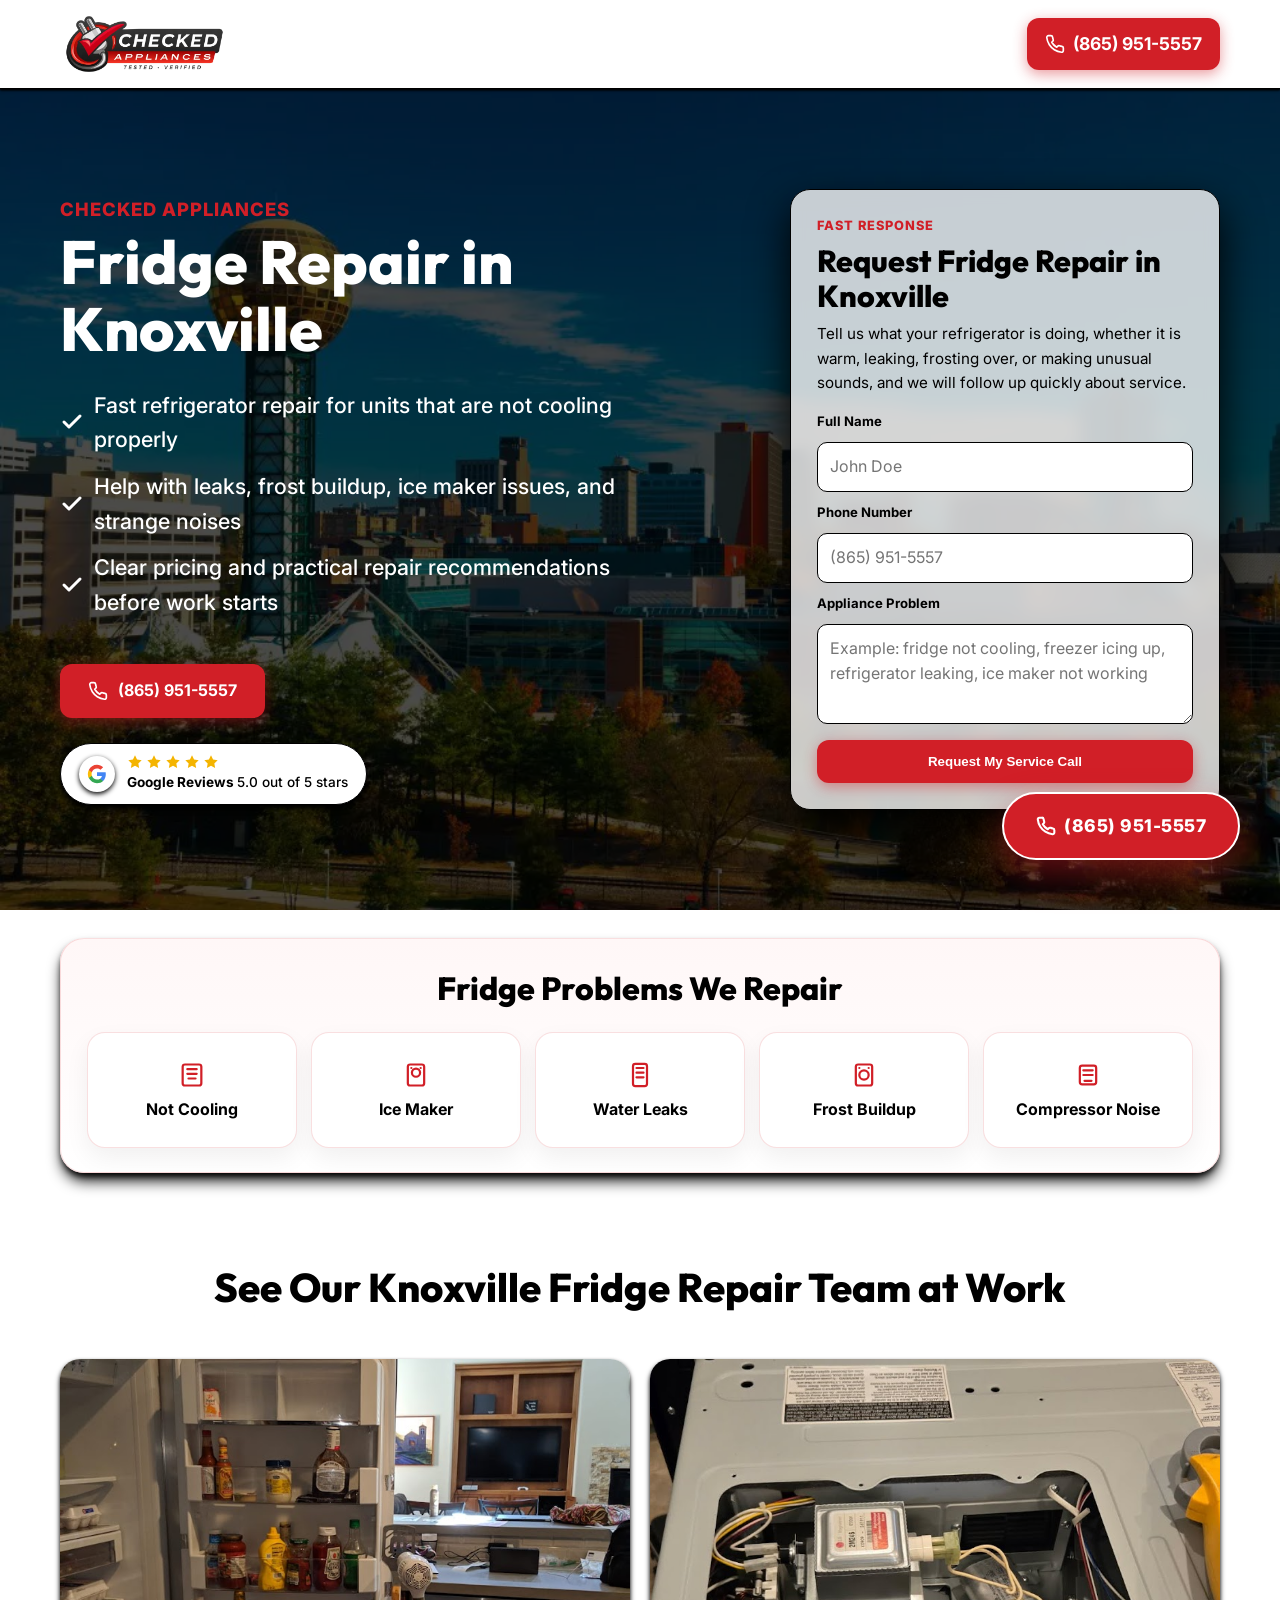
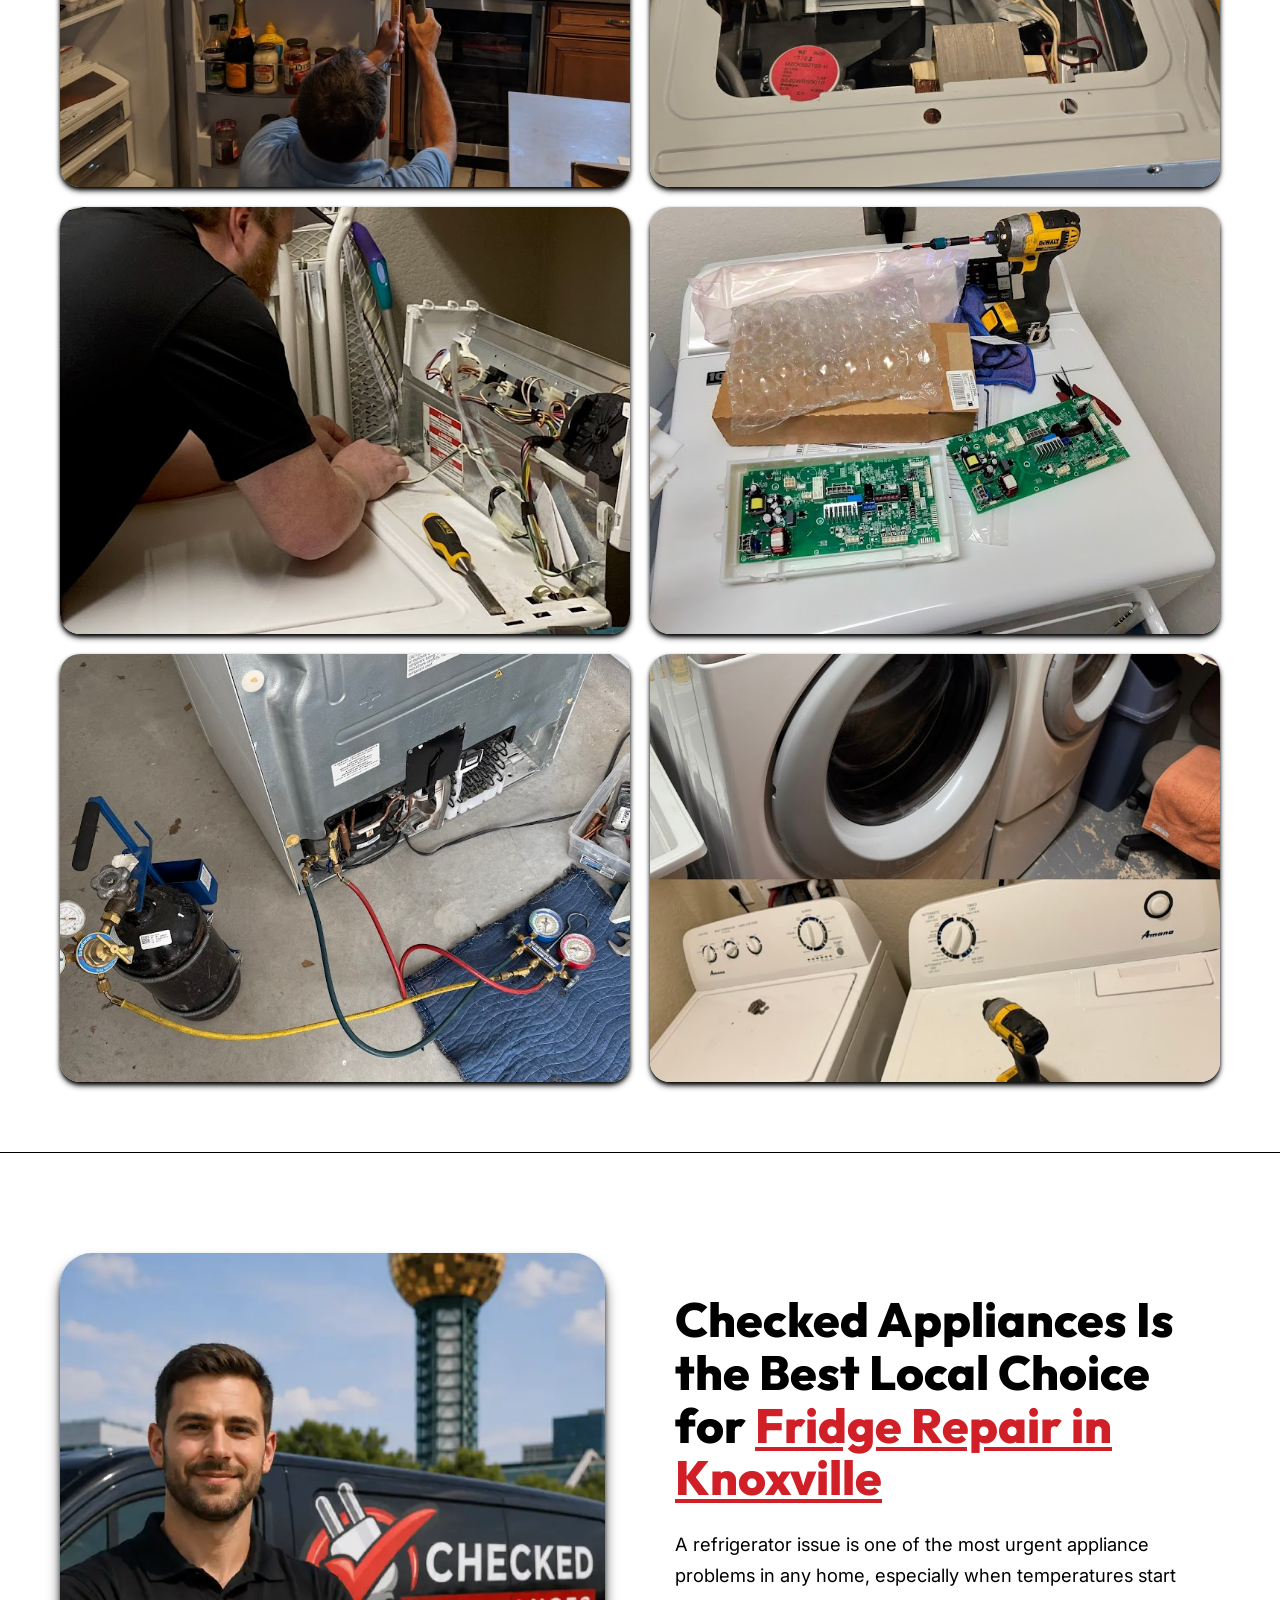
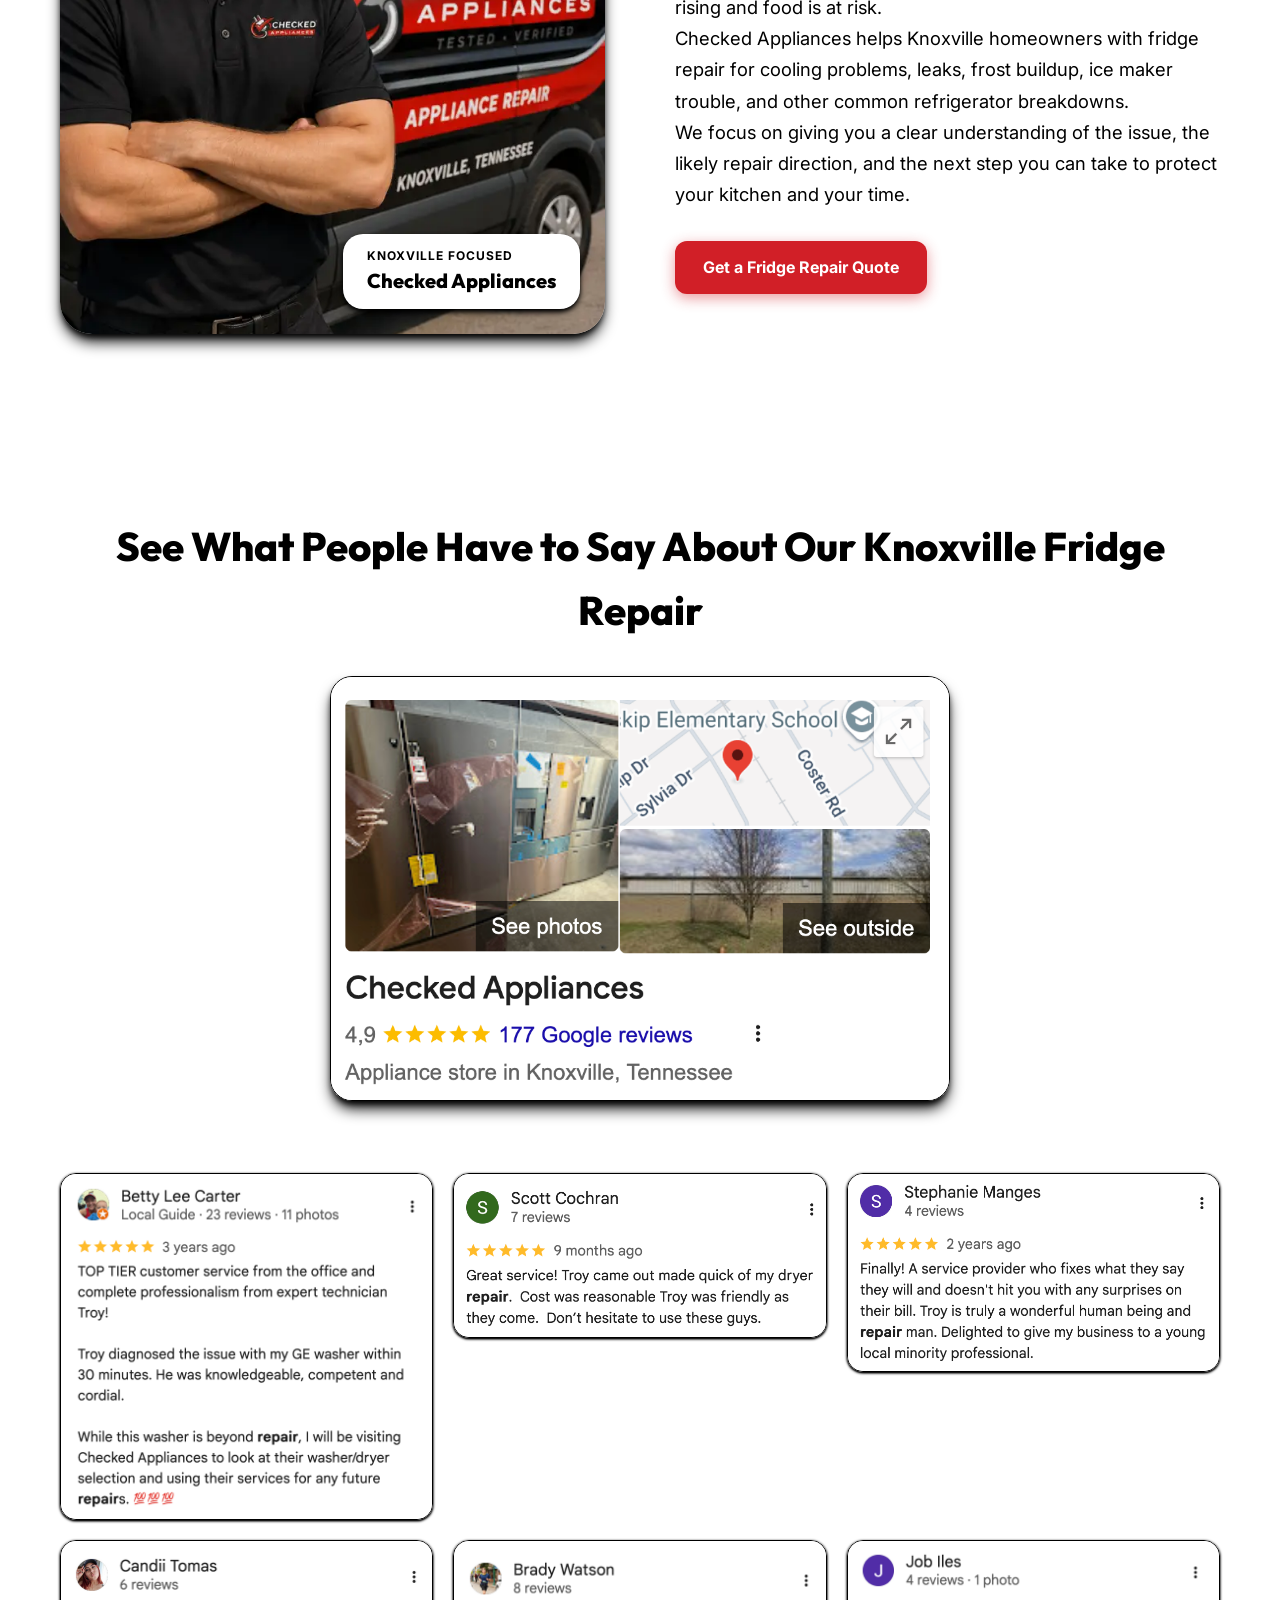
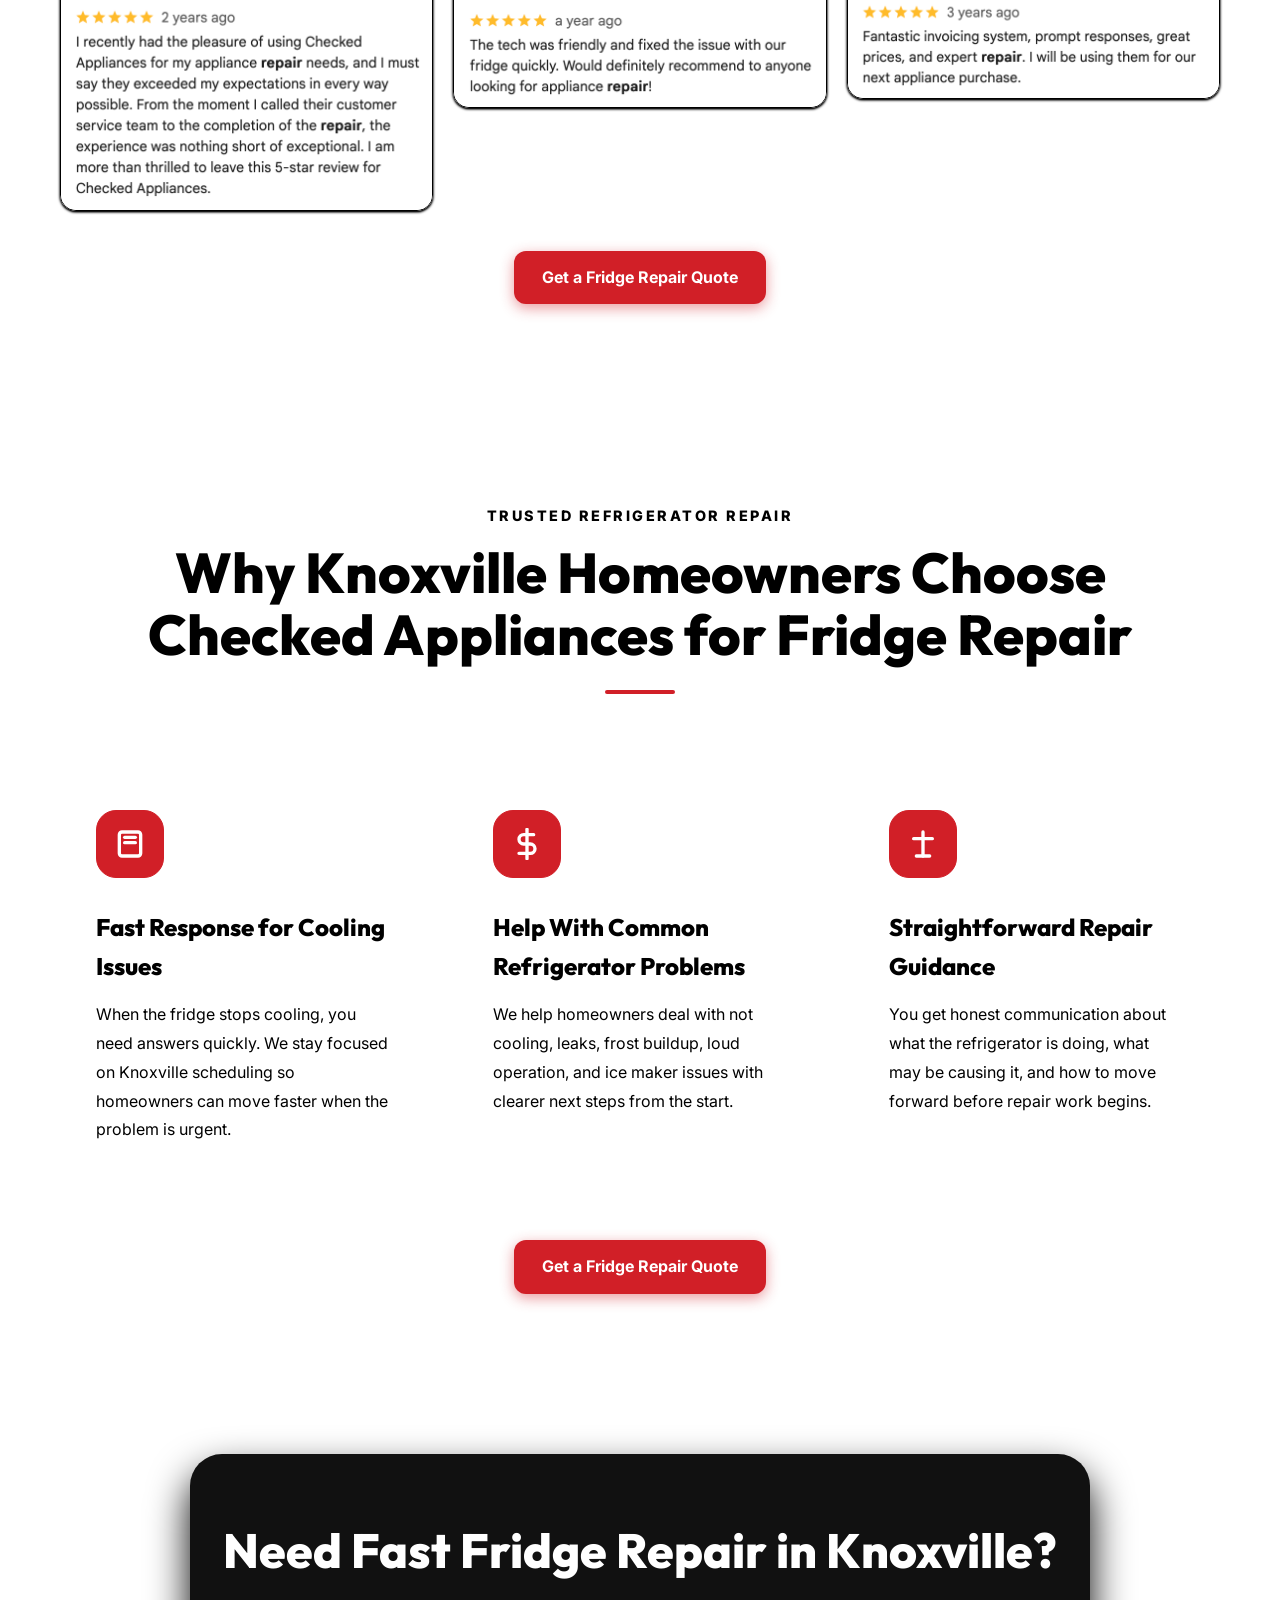
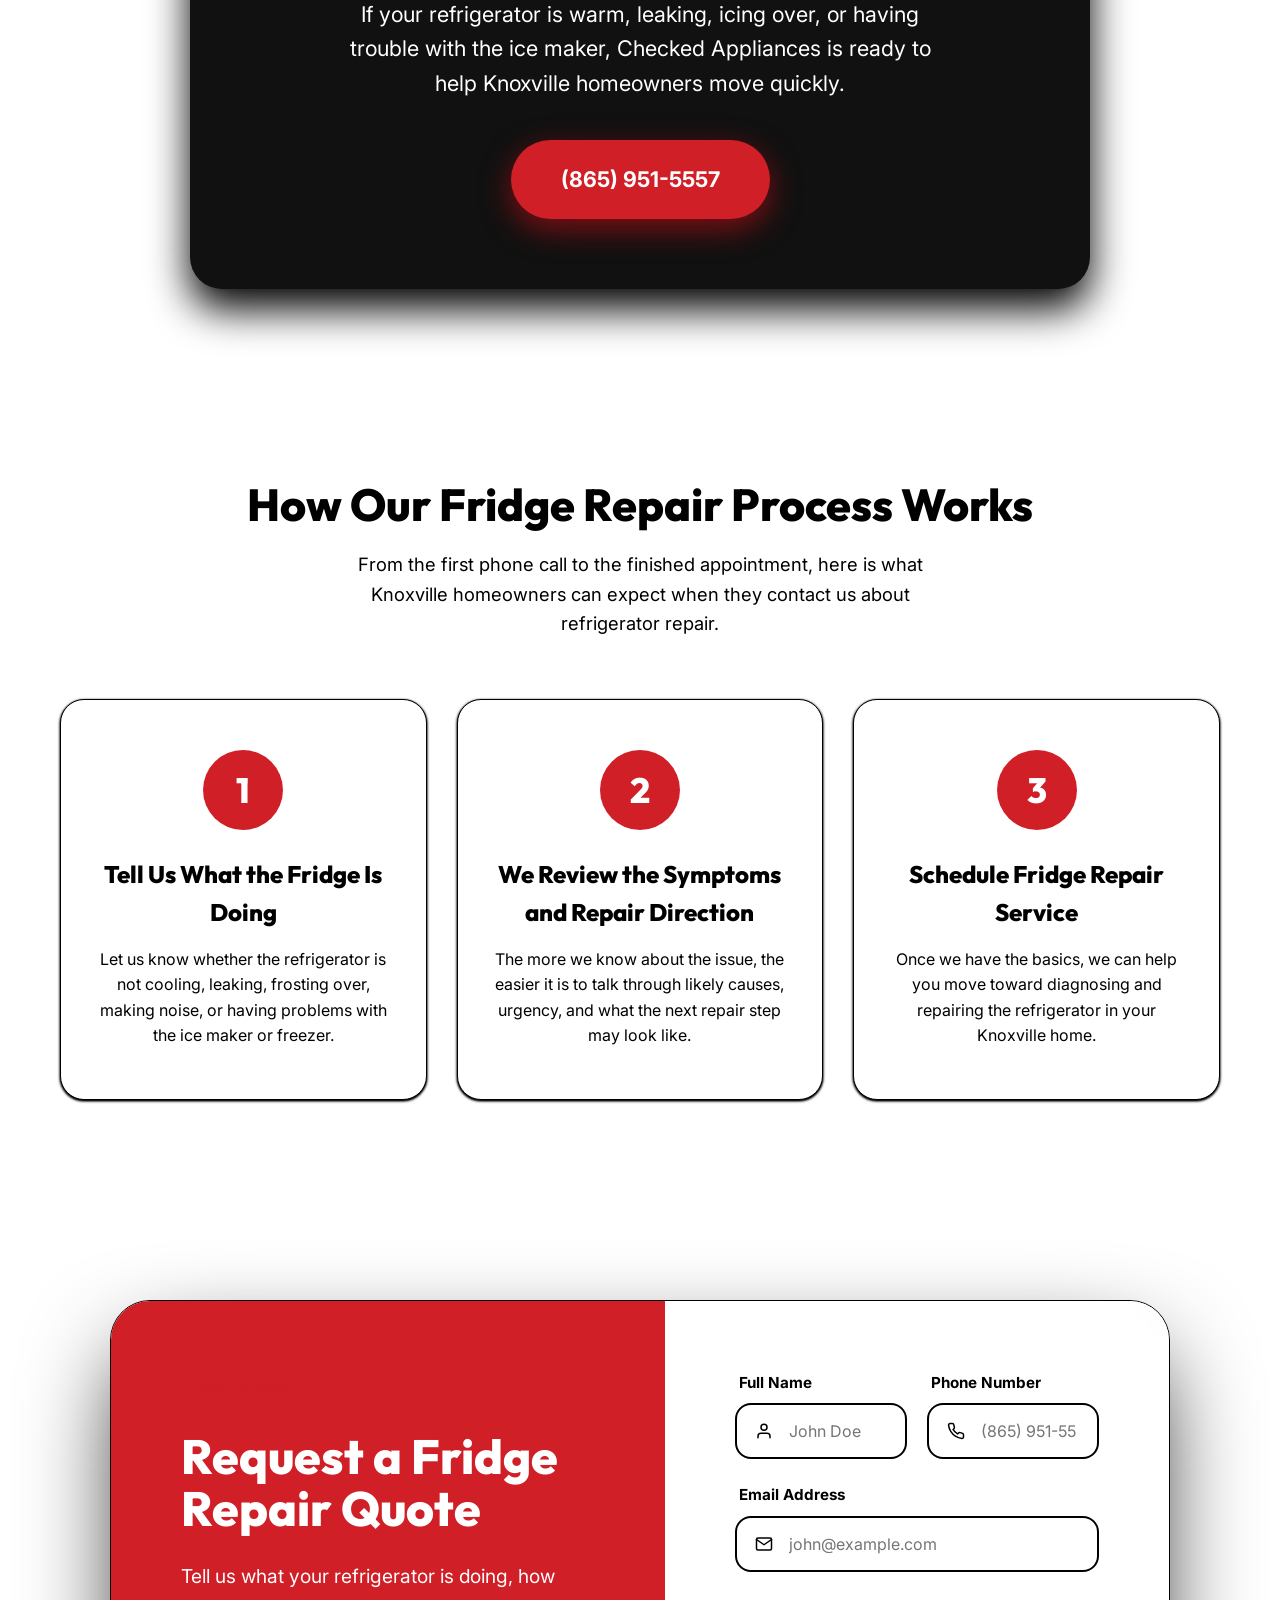
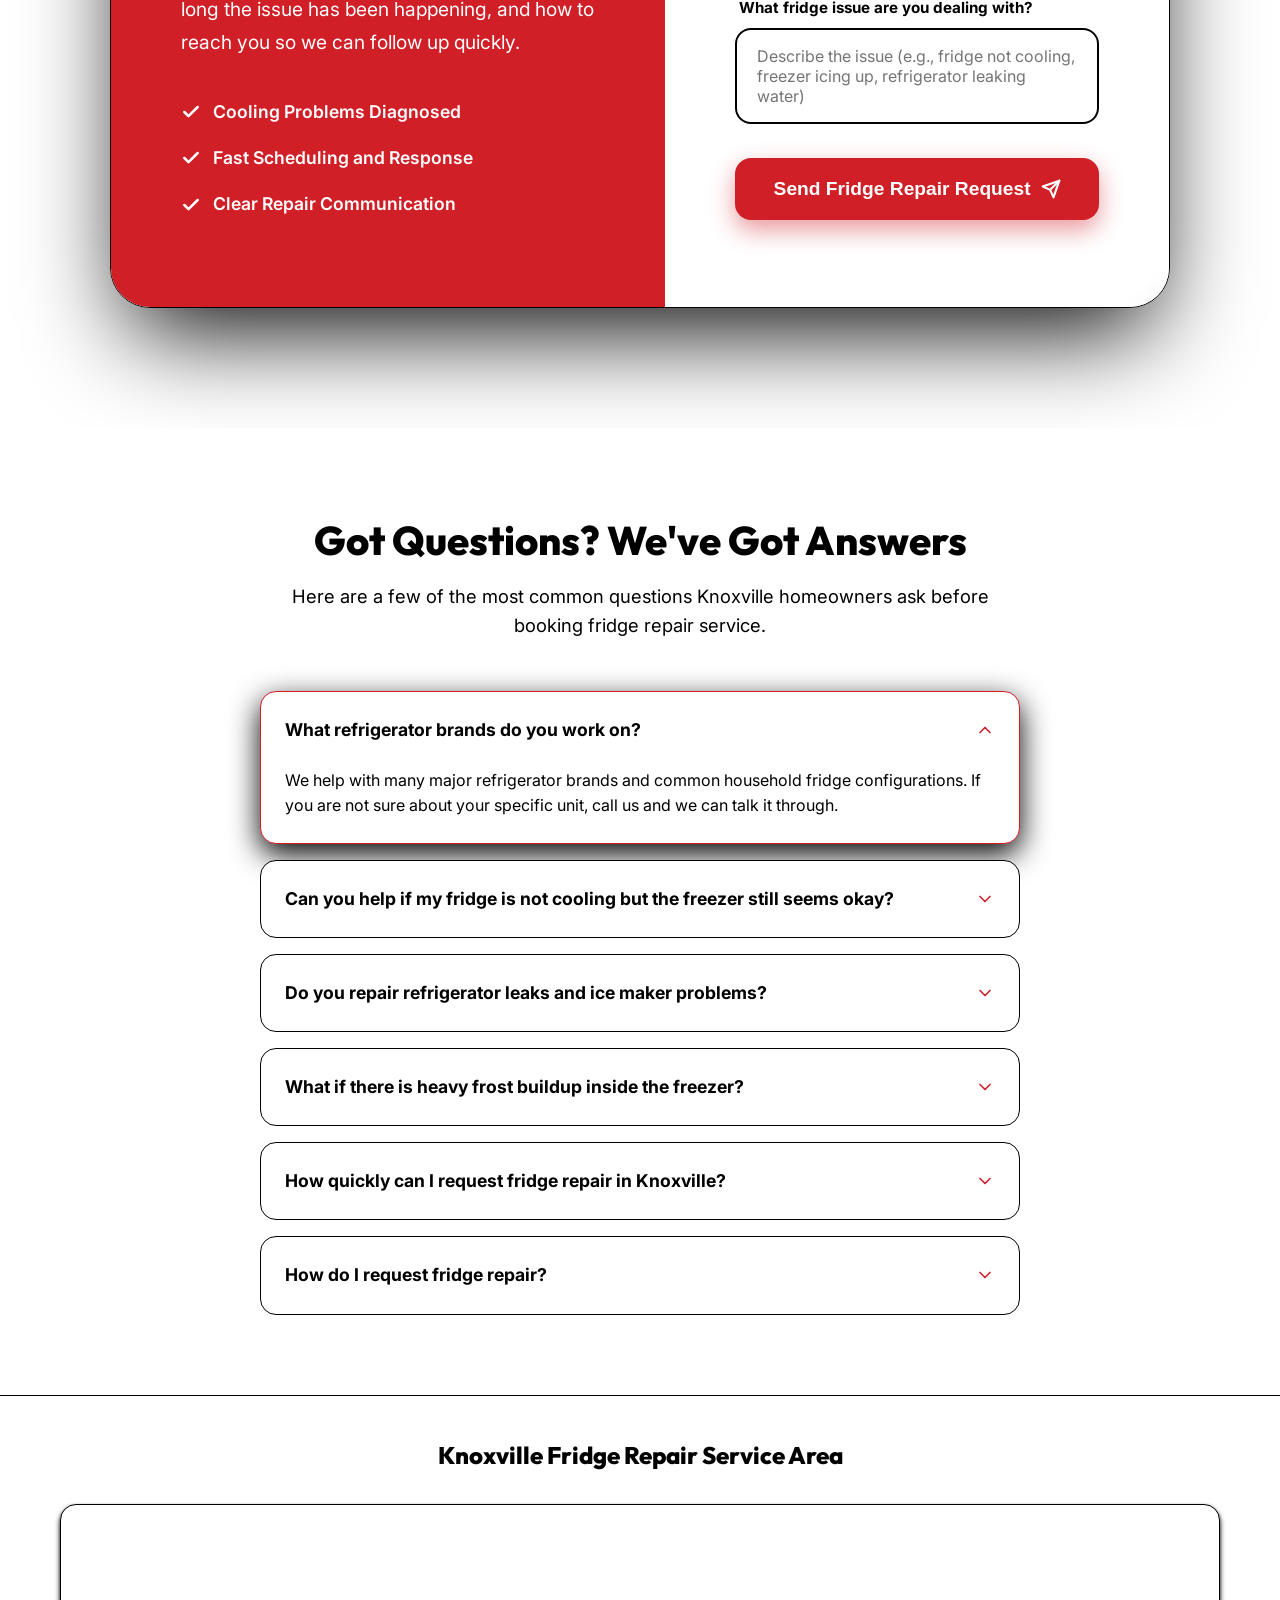
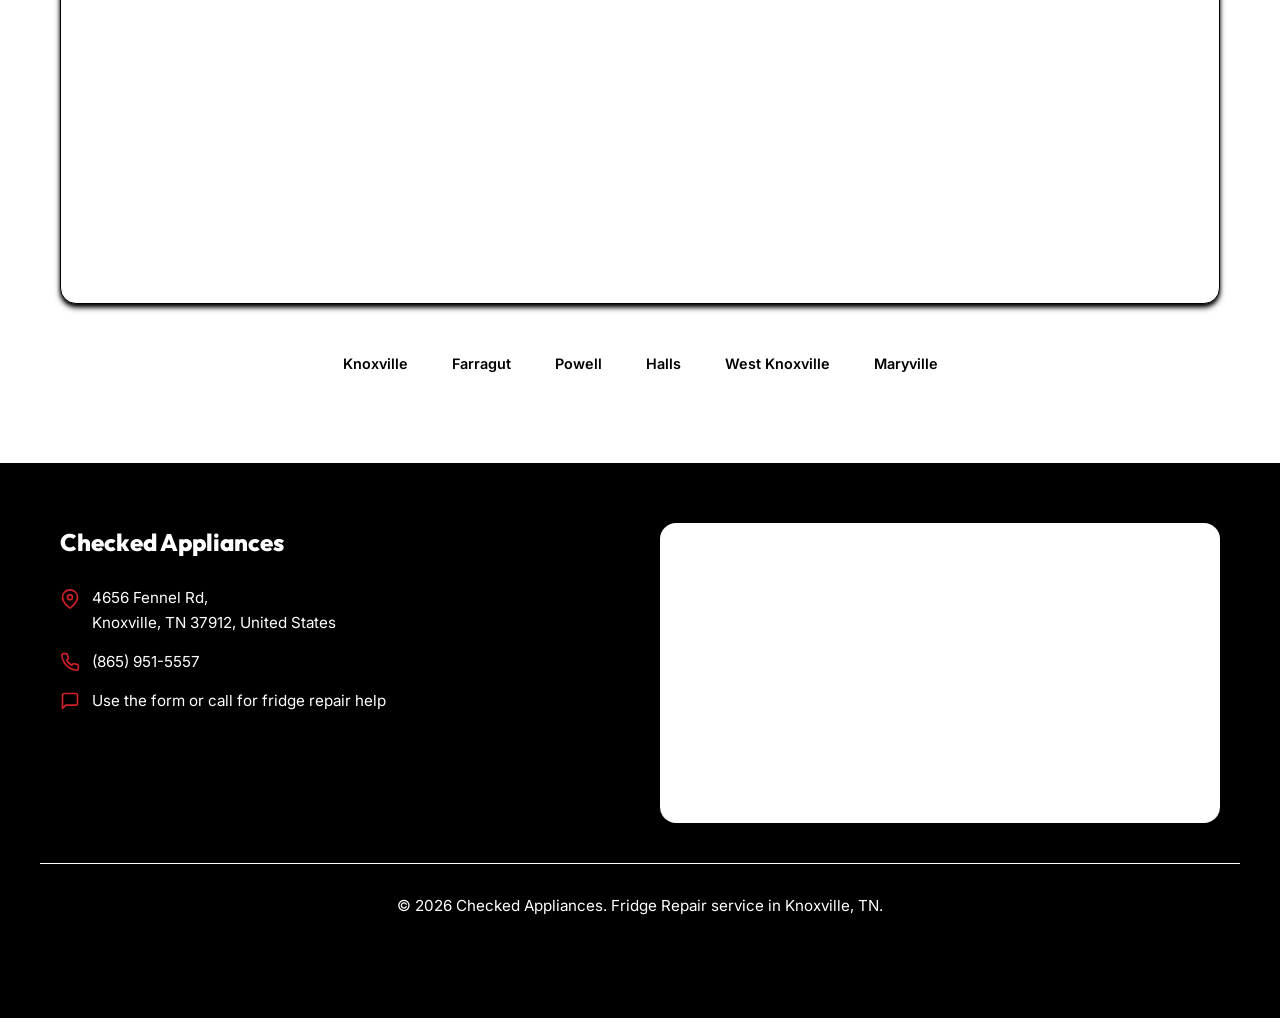
<file: fridge-repair.html>
<!DOCTYPE html>
<html lang="en">

<head>
    <!-- Google Tag Manager -->
    <script>(function(w,d,s,l,i){w[l]=w[l]||[];w[l].push({'gtm.start':
    new Date().getTime(),event:'gtm.js'});var f=d.getElementsByTagName(s)[0],
    j=d.createElement(s),dl=l!='dataLayer'?'&l='+l:'';j.async=true;j.src=
    'https://www.googletagmanager.com/gtm.js?id='+i+dl;f.parentNode.insertBefore(j,f);
    })(window,document,'script','dataLayer','GTM-NBZRTMPD');</script>
    <!-- End Google Tag Manager -->
    <script async src="https://www.googletagmanager.com/gtag/js?id=AW-16677008523"></script>
    <script>
      window.dataLayer = window.dataLayer || [];
      function gtag(){dataLayer.push(arguments);}
      function gtag_report_conversion(url) {
        var callback = function () {
          if (typeof url !== "undefined") {
            window.location = url;
          }
        };
        gtag("event", "conversion", {
          send_to: "AW-16677008523/jXgDCJyp0bccEIvpm5A-",
          event_callback: callback,
          event_timeout: 2000
        });
        return false;
      }
      gtag("js", new Date());
      gtag("config", "AW-16677008523/jXgDCJyp0bccEIvpm5A-", {
        phone_conversion_number: "(865) 951-5557"
      });
    </script>
    <meta charset="UTF-8">
    <meta name="viewport" content="width=device-width, initial-scale=1.0">
    <title>Checked Appliances | Fridge Repair Knoxville</title>
    <meta name="description"
        content="Checked Appliances provides fridge repair in Knoxville, TN for refrigerators with cooling problems, leaks, frost buildup, ice maker issues, and noise.">
    <link rel="stylesheet" href="style.css">
    <link rel="preconnect" href="https://fonts.googleapis.com">
    <link rel="preconnect" href="https://fonts.gstatic.com" crossorigin>
    <link
        href="https://fonts.googleapis.com/css2?family=Inter:wght@400;500;600;700;800&family=Outfit:wght@400;600;700;800&display=swap"
        rel="stylesheet">
    <script type="application/ld+json">
    {
      "@context": "https://schema.org",
      "@type": "LocalBusiness",
      "name": "Checked Appliances",
      "image": "Checked-Appliances-01.webp",
      "url": "./fridge-repair.html",
      "telephone": "+18659515557",
      "priceRange": "$$",
      "address": {
        "@type": "PostalAddress",
        "streetAddress": "4656 Fennel Rd",
        "addressLocality": "Knoxville",
        "addressRegion": "TN",
        "postalCode": "37912",
        "addressCountry": "US"
      },
      "geo": {
        "@type": "GeoCoordinates",
        "latitude": 35.9606,
        "longitude": -83.9207
      },
      "openingHoursSpecification": {
        "@type": "OpeningHoursSpecification",
        "dayOfWeek": [
          "Monday",
          "Tuesday",
          "Wednesday",
          "Thursday",
          "Friday",
          "Saturday"
        ],
        "opens": "08:00",
        "closes": "18:00"
      },
      "sameAs": []
    }
    </script>
</head>

<body>
    <header class="sticky-header">
        <div class="container header-content">
            <div class="logo">
                <img src="Checked-Appliances-01.webp" alt="Checked Appliances logo" class="logo-img">
            </div>
            <div class="header-right">
                <a href="tel:8659515557" onclick="return gtag_report_conversion('tel:8659515557');" class="phone-link header-cta" id="header-call-link">
                    <svg class="phone-icon" viewBox="0 0 24 24" fill="none" stroke="currentColor" stroke-width="2"
                        stroke-linecap="round" stroke-linejoin="round">
                        <path
                            d="M22 16.92v3a2 2 0 0 1-2.18 2 19.79 19.79 0 0 1-8.63-3.07 19.5 19.5 0 0 1-6-6 19.79 19.79 0 0 1-3.07-8.67A2 2 0 0 1 4.11 2h3a2 2 0 0 1 2 1.72 12.84 12.84 0 0 0 .7 2.81 2 2 0 0 1-.45 2.11L8.09 9.91a16 16 0 0 0 6 6l1.27-1.27a2 2 0 0 1 2.11-.45 12.84 12.84 0 0 0 2.81.7A2 2 0 0 1 22 16.92z">
                        </path>
                    </svg>
                    (865) 951-5557
                </a>
            </div>
        </div>
    </header>

    <main id="top">
        <section class="hero-v2">
    <div class="hero-overlay"></div>
    <img src="knoxvilletn.webp" alt="Knoxville skyline" class="hero-bg-img">
    <div class="container hero-container">
        <div class="hero-content">
            <p style="color: var(--accent); font-weight: 800; font-size: 1.15rem; margin-bottom: 5px; text-transform: uppercase; letter-spacing: 1px;">Checked Appliances</p>
            <h1 style="margin-top: 0;">Fridge Repair in <span class="highlight">Knoxville</span></h1>
            <ul class="hero-subtext" style="list-style: none; padding: 0; text-align: left;">
                <li style="display: flex; align-items: center; gap: 10px; margin-bottom: 12px; text-align: left;"><svg width="24" height="24" viewBox="0 0 24 24" fill="none" stroke="#ffffff" stroke-width="3" stroke-linecap="round" stroke-linejoin="round" style="flex-shrink: 0;"><polyline points="20 6 9 17 4 12"></polyline></svg>Fast refrigerator repair for units that are not cooling properly</li><li style="display: flex; align-items: center; gap: 10px; margin-bottom: 12px; text-align: left;"><svg width="24" height="24" viewBox="0 0 24 24" fill="none" stroke="#ffffff" stroke-width="3" stroke-linecap="round" stroke-linejoin="round" style="flex-shrink: 0;"><polyline points="20 6 9 17 4 12"></polyline></svg>Help with leaks, frost buildup, ice maker issues, and strange noises</li><li style="display: flex; align-items: center; gap: 10px; margin-bottom: 0; text-align: left;"><svg width="24" height="24" viewBox="0 0 24 24" fill="none" stroke="#ffffff" stroke-width="3" stroke-linecap="round" stroke-linejoin="round" style="flex-shrink: 0;"><polyline points="20 6 9 17 4 12"></polyline></svg>Clear pricing and practical repair recommendations before work starts</li>
            </ul>

            <div class="hero-actions-container">
                <a href="tel:8659515557" onclick="return gtag_report_conversion('tel:8659515557');" class="btn btn-primary btn-cta-main" id="hero-call-btn">
                    <svg class="phone-icon ring-animation" viewBox="0 0 24 24" fill="none" stroke="currentColor"
                        stroke-width="2" stroke-linecap="round" stroke-linejoin="round">
                        <path d="M22 16.92v3a2 2 0 0 1-2.18 2 19.79 19.79 0 0 1-8.63-3.07 19.5 19.5 0 0 1-6-6 19.79 19.79 0 0 1-3.07-8.67A2 2 0 0 1 4.11 2h3a2 2 0 0 1 2 1.72 12.84 12.84 0 0 0 .7 2.81 2 2 0 0 1-.45 2.11L8.09 9.91a16 16 0 0 0 6 6l1.27-1.27a2 2 0 0 1 2.11-.45 12.84 12.84 0 0 0 2.81.7A2 2 0 0 1 22 16.92z"></path>
                    </svg>
                    (865) 951-5557
                </a>
            </div>

            <div style="margin-top: 8px;">
                <div style="display: inline-flex; align-items: center; gap: 12px; background: #ffffff; padding: 10px 18px; border-radius: 50px; box-shadow: var(--shadow-md); border: 1px solid #000000;">
                    <div style="width: 36px; height: 36px; background: #fff; border-radius: 50%; box-shadow: 0 2px 5px #000000; display: flex; align-items: center; justify-content: center; flex-shrink: 0;">
                        <svg width="20" height="20" viewBox="0 0 24 24">
                          <path fill="#4285F4" d="M22.56 12.25c0-.78-.07-1.53-.2-2.25H12v4.26h5.92c-.26 1.37-1.04 2.53-2.21 3.31v2.77h3.57c2.08-1.92 3.28-4.74 3.28-8.09z"/>
                          <path fill="#34A853" d="M12 23c2.97 0 5.46-.98 7.28-2.66l-3.57-2.77c-.98.66-2.23 1.06-3.71 1.06-2.86 0-5.29-1.93-6.16-4.53H2.18v2.84C3.99 20.53 7.7 23 12 23z"/>
                          <path fill="#FBBC05" d="M5.84 14.09c-.22-.66-.35-1.36-.35-2.09s.13-1.43.35-2.09V7.07H2.18C1.43 8.55 1 10.22 1 12s.43 3.45 1.18 4.93l3.66-2.84z"/>
                          <path fill="#EA4335" d="M12 5.38c1.62 0 3.06.56 4.21 1.64l3.15-3.15C17.45 2.09 14.97 1 12 1 7.7 1 3.99 3.47 2.18 7.07l3.66 2.84c.87-2.6 3.3-4.53 6.16-4.53z"/>
                        </svg>
                    </div>
                    <div style="display: flex; flex-direction: column; align-items: flex-start; text-align: left;">
                        <div style="display: flex; gap: 3px; color: #f4b400;">
                            <svg width="16" height="16" viewBox="0 0 24 24" fill="currentColor"><path d="M12 2L15.09 8.26L22 9.27L17 14.14L18.18 21.02L12 17.77L5.82 21.02L7 14.14L2 9.27L8.91 8.26L12 2Z"/></svg>
                            <svg width="16" height="16" viewBox="0 0 24 24" fill="currentColor"><path d="M12 2L15.09 8.26L22 9.27L17 14.14L18.18 21.02L12 17.77L5.82 21.02L7 14.14L2 9.27L8.91 8.26L12 2Z"/></svg>
                            <svg width="16" height="16" viewBox="0 0 24 24" fill="currentColor"><path d="M12 2L15.09 8.26L22 9.27L17 14.14L18.18 21.02L12 17.77L5.82 21.02L7 14.14L2 9.27L8.91 8.26L12 2Z"/></svg>
                            <svg width="16" height="16" viewBox="0 0 24 24" fill="currentColor"><path d="M12 2L15.09 8.26L22 9.27L17 14.14L18.18 21.02L12 17.77L5.82 21.02L7 14.14L2 9.27L8.91 8.26L12 2Z"/></svg>
                            <svg width="16" height="16" viewBox="0 0 24 24" fill="currentColor"><path d="M12 2L15.09 8.26L22 9.27L17 14.14L18.18 21.02L12 17.77L5.82 21.02L7 14.14L2 9.27L8.91 8.26L12 2Z"/></svg>
                        </div>
                        <span style="font-size: 0.85rem; font-weight: 700; color: var(--text-main); margin-top: 2px;">Google Reviews <span style="font-weight: 500; color: var(--text-light);">5.0 out of 5 stars</span></span>
                    </div>
                </div>

                <div class="desktop-hero-photo desktop-only">
                    <img src="placeholder.svg" alt="Checked Appliances technician placeholder" class="desktop-hero-photo-img">
                </div>

                <div class="mobile-truck-anim-hero mobile-only truck-trigger">
                    <img src="placeholder.svg" alt="Checked Appliances service placeholder" class="truck-img-hero">
                </div>
            </div>
        </div>
        <aside class="hero-form-panel desktop-only" aria-label="Request fridge repair">
            <div class="hero-form-card">
                <p class="hero-form-kicker">Fast Response</p>
                <h3>Request Fridge Repair in Knoxville</h3>
                <p class="hero-form-copy">Tell us what your refrigerator is doing, whether it is warm, leaking, frosting over, or making unusual sounds, and we will follow up quickly about service.</p>
                <form data-netlify="true" name="hero-fridge-repair-quote" class="hero-quick-form">
                    <input type="hidden" name="form-name" value="hero-fridge-repair-quote">
                    <input type="hidden" name="service" value="Fridge Repair">
                    <label for="hero-name">Full Name</label>
                    <input type="text" id="hero-name" name="name" required placeholder="John Doe">

                    <label for="hero-phone">Phone Number</label>
                    <input type="tel" id="hero-phone" name="phone" required placeholder="(865) 951-5557">

                    <label for="hero-needs">Appliance Problem</label>
                    <textarea id="hero-needs" name="needs" rows="3" required placeholder="Example: fridge not cooling, freezer icing up, refrigerator leaking, ice maker not working"></textarea>

                    <button type="submit" class="btn btn-primary hero-form-submit">Request My Service Call</button>
                </form>
            </div>
        </aside>
        </div>
    </div>
</section>

        <section class="appliance-strip">
    <div class="container">
        <div class="appliance-strip-inner">
            <h3>Fridge Problems We Repair</h3>
            <div class="appliance-strip-grid">
                <div class="appliance-pill"><svg width="28" height="28" viewBox="0 0 24 24" fill="none" stroke="currentColor" stroke-width="1.9" stroke-linecap="round" stroke-linejoin="round"><rect x="4" y="3" width="16" height="18" rx="2"></rect><path d="M8 7h8"></path><path d="M8 11h8"></path><path d="M9 15h6"></path></svg><span>Not Cooling</span></div><div class="appliance-pill"><svg width="28" height="28" viewBox="0 0 24 24" fill="none" stroke="currentColor" stroke-width="1.9" stroke-linecap="round" stroke-linejoin="round"><rect x="5" y="3" width="14" height="18" rx="2"></rect><circle cx="12" cy="10" r="3.5"></circle><path d="M8 6h.01"></path><path d="M16 6h.01"></path></svg><span>Ice Maker</span></div><div class="appliance-pill"><svg width="28" height="28" viewBox="0 0 24 24" fill="none" stroke="currentColor" stroke-width="1.9" stroke-linecap="round" stroke-linejoin="round"><rect x="6" y="2.5" width="12" height="19" rx="2"></rect><path d="M9 6h6"></path><path d="M9 10h6"></path><path d="M9 14h6"></path></svg><span>Water Leaks</span></div><div class="appliance-pill"><svg width="28" height="28" viewBox="0 0 24 24" fill="none" stroke="currentColor" stroke-width="1.9" stroke-linecap="round" stroke-linejoin="round"><rect x="5" y="3" width="14" height="18" rx="2"></rect><circle cx="12" cy="12" r="4"></circle><path d="M8 6h.01"></path><path d="M16 6h.01"></path></svg><span>Frost Buildup</span></div><div class="appliance-pill"><svg width="28" height="28" viewBox="0 0 24 24" fill="none" stroke="currentColor" stroke-width="1.9" stroke-linecap="round" stroke-linejoin="round"><rect x="5" y="4" width="14" height="16" rx="2"></rect><path d="M8 8h8"></path><path d="M8 12h8"></path><path d="M9 17h6"></path></svg><span>Compressor Noise</span></div>
            </div>
        </div>
    </div>
</section>

        <section class="team-gallery" style="background: var(--white); padding: 70px 0;">
    <div class="container">
        <div class="section-header" style="margin-bottom: 40px;">
            <h2>See Our Knoxville Fridge Repair Team at Work</h2>
        </div>
        <div class="team-grid">
            <div class="team-item"><img src="appliancerepair1.jpg" alt="Technician repairing an appliance in Knoxville" style="position: absolute; top: 0; left: 0; width: 100%; height: 100%; object-fit: cover;"></div>
            <div class="team-item"><img src="appliancerepair2.jpg" alt="Appliance diagnostics in Knoxville" style="position: absolute; top: 0; left: 0; width: 100%; height: 100%; object-fit: cover;"></div>
            <div class="team-item"><img src="appliancerepair3.jpg" alt="Appliance repair service in Knoxville" style="position: absolute; top: 0; left: 0; width: 100%; height: 100%; object-fit: cover;"></div>
            <div class="team-item"><img src="appliancerepair5.jpg" alt="Appliance control board repair in Knoxville" style="position: absolute; top: 0; left: 0; width: 100%; height: 100%; object-fit: cover;"></div>
            <div class="team-item"><img src="appliancerepair6.jpg" alt="Refrigerator service work in Knoxville" style="position: absolute; top: 0; left: 0; width: 100%; height: 100%; object-fit: cover;"></div>
            <div class="team-item"><img src="appliancerepair7.jpg" alt="Laundry appliance repair service in Knoxville" style="position: absolute; top: 0; left: 0; width: 100%; height: 100%; object-fit: cover;"></div>
        </div>
    </div>
</section>

        <section class="owner-intro">
    <div class="container split-50">
        <div class="owner-image-box">
            <img src="checkedappliances.webp" alt="Checked Appliances technician in Knoxville" class="owner-img">
            <div class="owner-badge">
                <span class="badge-title">Knoxville Focused</span>
                <span class="badge-name">Checked Appliances</span>
            </div>
        </div>
        <div class="owner-text-box">
            <h2 class="owner-title">Checked Appliances Is the Best Local Choice for <span class="highlight">Fridge Repair in Knoxville</span></h2>
            <div class="owner-blurb">
                <p>A refrigerator issue is one of the most urgent appliance problems in any home, especially when temperatures start rising and food is at risk.<br>Checked Appliances helps Knoxville homeowners with fridge repair for cooling problems, leaks, frost buildup, ice maker trouble, and other common refrigerator breakdowns.<br>We focus on giving you a clear understanding of the issue, the likely repair direction, and the next step you can take to protect your kitchen and your time.</p>
            </div>
            <div class="owner-cta">
                <a href="#top" class="btn btn-primary">Get a Fridge Repair Quote</a>
            </div>
        </div>
    </div>
</section>

        <section id="reviews" class="reviews">
    <div class="container">
        <div class="section-header" style="display: flex; flex-direction: column; align-items: center;">
            <h2>See What People Have to Say About Our Knoxville Fridge Repair</h2>
            <img src="reviews-summary.png" alt="Checked Appliances Google review summary" style="width: 100%; max-width: 620px; border-radius: 22px; margin-top: 24px; margin-bottom: 22px; box-shadow: var(--shadow-lg); border: 1px solid #000000;">
        </div>

        <div class="reviews-grid-v2">
            <img src="review-1.png" alt="Checked Appliances review from Betty Lee Carter" class="review-img-v2">
            <img src="review-2.png" alt="Checked Appliances review from Scott Cochran" class="review-img-v2">
            <img src="review-3.png" alt="Checked Appliances review from Stephanie Manges" class="review-img-v2">
            <img src="review-4.png" alt="Checked Appliances review from Candii Tomas" class="review-img-v2">
            <img src="review-5.png" alt="Checked Appliances review from Brady Watson" class="review-img-v2">
            <img src="review-6.png" alt="Checked Appliances review from Job Iles" class="review-img-v2">
        </div>

        <div style="display: flex; flex-wrap: wrap; justify-content: center; gap: 14px; margin-top: 40px; margin-bottom: 20px;">
            <a href="#top" class="btn btn-primary" id="reviews-call-btn">Get a Fridge Repair Quote</a>
        </div>
    </div>
</section>

                <section class="why-pick-v3">
            <div class="blob-1"></div>
            <div class="blob-2"></div>

            <div class="container" style="position: relative; z-index: 2;">
                <div class="section-header-v3">
                    <p class="subtitle-v3">Trusted Refrigerator Repair</p>
                    <h2 class="title-v3">Why Knoxville Homeowners Choose Checked Appliances for Fridge Repair</h2>
                    <div class="divider-v3"></div>
                </div>

                <div class="feature-grid-v3">
                    <div class="feature-card-v3 reveal">
    <div class="icon-box-v3">
        <svg width="32" height="32" viewBox="0 0 24 24" fill="none" stroke="#ffffff" stroke-width="2.5" stroke-linecap="round" stroke-linejoin="round"><rect x="4" y="3" width="16" height="18" rx="2"/><line x1="8" y1="7" x2="16" y2="7"/><line x1="8" y1="11" x2="16" y2="11"/></svg>
    </div>
    <h3 class="card-title-v3">Fast Response for Cooling Issues</h3>
    <p class="card-text-v3">When the fridge stops cooling, you need answers quickly. We stay focused on Knoxville scheduling so homeowners can move faster when the problem is urgent.</p>
</div><div class="feature-card-v3 reveal" style="transition-delay: 0.1s;">
    <div class="icon-box-v3">
        <svg width="32" height="32" viewBox="0 0 24 24" fill="none" stroke="#ffffff" stroke-width="2.5" stroke-linecap="round" stroke-linejoin="round"><line x1="12" y1="1" x2="12" y2="23"/><path d="M17 5H9.5a3.5 3.5 0 0 0 0 7h5a3.5 3.5 0 0 1 0 7H6"/></svg>
    </div>
    <h3 class="card-title-v3">Help With Common Refrigerator Problems</h3>
    <p class="card-text-v3">We help homeowners deal with not cooling, leaks, frost buildup, loud operation, and ice maker issues with clearer next steps from the start.</p>
</div><div class="feature-card-v3 reveal" style="transition-delay: 0.2s;">
    <div class="icon-box-v3">
        <svg width="32" height="32" viewBox="0 0 24 24" fill="none" stroke="#ffffff" stroke-width="2.5" stroke-linecap="round" stroke-linejoin="round"><path d="M12 3v18"/><path d="M5 8h14"/><path d="M7 21h10"/></svg>
    </div>
    <h3 class="card-title-v3">Straightforward Repair Guidance</h3>
    <p class="card-text-v3">You get honest communication about what the refrigerator is doing, what may be causing it, and how to move forward before repair work begins.</p>
</div>
                </div>

                <div style="display: flex; flex-wrap: wrap; justify-content: center; gap: 14px; margin-top: 50px;">
                    <a href="#top" class="btn btn-primary" id="why-pick-call-btn">Get a Fridge Repair Quote</a>
                </div>
            </div>
        </section>

        <section class="final-cta" style="padding: 60px 20px 100px;">
    <div class="container" style="background: #111111; border-radius: 32px; padding: 70px 30px; text-align: center; box-shadow: 0 20px 40px #000000; position: relative; overflow: hidden; max-width: 900px; margin: 0 auto;">
        <h2 style="color: var(--white); position: relative; z-index: 2; line-height: 1.1;">Need Fast Fridge Repair in Knoxville?</h2>
        <p style="color: #ffffff; position: relative; z-index: 2; max-width: 600px; margin: 0 auto 40px auto; font-size: 1.35rem;">If your refrigerator is warm, leaking, icing over, or having trouble with the ice maker, Checked Appliances is ready to help Knoxville homeowners move quickly.</p>
        <div style="position: relative; z-index: 2; display: flex; flex-wrap: wrap; align-items: center; justify-content: center; gap: 16px;">
            <a href="tel:8659515557" onclick="return gtag_report_conversion('tel:8659515557');" class="btn btn-primary btn-large" id="final-call-btn" style="padding: 22px 50px; border-radius: 50px; display: inline-flex; align-items: center; gap: 16px; box-shadow: 0 10px 30px #7f0f14; font-size: 1.35rem;">
                (865) 951-5557
            </a>
        </div>
    </div>
</section>

                <section class="process" style="padding: 80px 0; background: var(--bg-light);">
            <div class="container">
                <div class="section-header" style="text-align: center; margin-bottom: 60px;">
                    <h2 style="font-size: 2.8rem; color: var(--primary);">How Our Fridge Repair Process Works</h2>
                    <p style="color: var(--text-light); font-size: 1.15rem; max-width: 600px; margin: 10px auto 0;">From the first phone call to the finished appointment, here is what Knoxville homeowners can expect when they contact us about refrigerator repair.</p>
                </div>

                <div style="display: grid; grid-template-columns: repeat(auto-fit, minmax(300px, 1fr)); gap: 30px; position: relative;">
                    <div style="background: var(--white); padding: 50px 30px; border-radius: 24px; text-align: center; box-shadow: var(--shadow-sm); border: 1px solid #000000; transition: transform 0.3s ease;">
    <div style="width: 80px; height: 80px; background: #d11f27; color: #ffffff; border-radius: 50%; display: flex; align-items: center; justify-content: center; font-size: 2.2rem; margin: 0 auto 25px; font-weight: 800; font-family: 'Outfit', sans-serif;">1</div>
    <h3 style="font-size: 1.5rem; margin-bottom: 15px; color: var(--primary);">Tell Us What the Fridge Is Doing</h3>
    <p style="color: var(--text-light); line-height: 1.6;">Let us know whether the refrigerator is not cooling, leaking, frosting over, making noise, or having problems with the ice maker or freezer.</p>
</div><div style="background: var(--white); padding: 50px 30px; border-radius: 24px; text-align: center; box-shadow: var(--shadow-sm); border: 1px solid #000000; transition: transform 0.3s ease;">
    <div style="width: 80px; height: 80px; background: #d11f27; color: #ffffff; border-radius: 50%; display: flex; align-items: center; justify-content: center; font-size: 2.2rem; margin: 0 auto 25px; font-weight: 800; font-family: 'Outfit', sans-serif;">2</div>
    <h3 style="font-size: 1.5rem; margin-bottom: 15px; color: var(--primary);">We Review the Symptoms and Repair Direction</h3>
    <p style="color: var(--text-light); line-height: 1.6;">The more we know about the issue, the easier it is to talk through likely causes, urgency, and what the next repair step may look like.</p>
</div><div style="background: var(--white); padding: 50px 30px; border-radius: 24px; text-align: center; box-shadow: var(--shadow-sm); border: 1px solid #000000; transition: transform 0.3s ease;">
    <div style="width: 80px; height: 80px; background: #d11f27; color: #ffffff; border-radius: 50%; display: flex; align-items: center; justify-content: center; font-size: 2.2rem; margin: 0 auto 25px; font-weight: 800; font-family: 'Outfit', sans-serif;">3</div>
    <h3 style="font-size: 1.5rem; margin-bottom: 15px; color: var(--primary);">Schedule Fridge Repair Service</h3>
    <p style="color: var(--text-light); line-height: 1.6;">Once we have the basics, we can help you move toward diagnosing and repairing the refrigerator in your Knoxville home.</p>
</div>
                </div>
            </div>
        </section>

        <section id="quote-form" class="quote-form-section-v2">
    <div class="container container-medium">
        <div class="form-wrapper-v2">
            <div class="form-grid-v2">
                <div class="form-content-v2">
                    <span class="form-tag">Fast & Easy</span>
                    <h2 class="form-title">Request a <span class="highlight">Fridge Repair Quote</span></h2>
                    <p class="form-description">Tell us what your refrigerator is doing, how long the issue has been happening, and how to reach you so we can follow up quickly.</p>

                    <ul class="form-perks">
                        <li><svg width="20" height="20" viewBox="0 0 24 24" fill="none" stroke="#ffffff" stroke-width="3" stroke-linecap="round" stroke-linejoin="round"><polyline points="20 6 9 17 4 12"></polyline></svg>Cooling Problems Diagnosed</li>
                        <li><svg width="20" height="20" viewBox="0 0 24 24" fill="none" stroke="#ffffff" stroke-width="3" stroke-linecap="round" stroke-linejoin="round"><polyline points="20 6 9 17 4 12"></polyline></svg>Fast Scheduling and Response</li>
                        <li><svg width="20" height="20" viewBox="0 0 24 24" fill="none" stroke="#ffffff" stroke-width="3" stroke-linecap="round" stroke-linejoin="round"><polyline points="20 6 9 17 4 12"></polyline></svg>Clear Repair Communication</li>
                    </ul>
                </div>

                <div class="form-container-v2">
                    <form id="lead-form" data-netlify="true" name="fridge-repair-quote" class="premium-form">
                        <input type="hidden" name="form-name" value="fridge-repair-quote">
                        <input type="hidden" name="service" value="Fridge Repair">
                        <div class="input-row">
                            <div class="input-field">
                                <label for="name">Full Name</label>
                                <div class="input-wrapper">
                                    <svg class="input-icon" width="18" height="18" viewBox="0 0 24 24" fill="none" stroke="currentColor" stroke-width="2" stroke-linecap="round" stroke-linejoin="round"><path d="M20 21v-2a4 4 0 0 0-4-4H8a4 4 0 0 0-4 4v2"></path><circle cx="12" cy="7" r="4"></circle></svg>
                                    <input type="text" id="name" name="name" required placeholder="John Doe">
                                </div>
                            </div>
                            <div class="input-field">
                                <label for="phone">Phone Number</label>
                                <div class="input-wrapper">
                                    <svg class="input-icon" width="18" height="18" viewBox="0 0 24 24" fill="none" stroke="currentColor" stroke-width="2" stroke-linecap="round" stroke-linejoin="round"><path d="M22 16.92v3a2 2 0 0 1-2.18 2 19.79 19.79 0 0 1-8.63-3.07 19.5 19.5 0 0 1-6-6 19.79 19.79 0 0 1-3.07-8.67A2 2 0 0 1 4.11 2h3a2 2 0 0 1 2 1.72 12.84 12.84 0 0 0 .7 2.81 2 2 0 0 1-.45 2.11L8.09 9.91a16 16 0 0 0 6 6l1.27-1.27a2 2 0 0 1 2.11-.45 12.84 12.84 0 0 0 2.81.7A2 2 0 0 1 22 16.92z"></path></svg>
                                    <input type="tel" id="phone" name="phone" required placeholder="(865) 951-5557">
                                </div>
                            </div>
                        </div>
                        <div class="input-field">
                            <label for="email">Email Address</label>
                            <div class="input-wrapper">
                                <svg class="input-icon" width="18" height="18" viewBox="0 0 24 24" fill="none" stroke="currentColor" stroke-width="2" stroke-linecap="round" stroke-linejoin="round"><path d="M4 4h16c1.1 0 2 .9 2 2v12c0 1.1-.9 2-2 2H4c-1.1 0-2-.9-2-2V6c0-1.1.9-2 2-2z"></path><polyline points="22,6 12,13 2,6"></polyline></svg>
                                <input type="email" id="email" name="email" required placeholder="john@example.com">
                            </div>
                        </div>
                        <div class="input-field">
                            <label for="needs">What fridge issue are you dealing with?</label>
                            <div class="input-wrapper">
                                <textarea id="needs" name="needs" rows="3" required placeholder="Describe the issue (e.g., fridge not cooling, freezer icing up, refrigerator leaking water)"></textarea>
                            </div>
                        </div>
                        <button type="submit" class="btn btn-primary submit-btn-v2">
                            <span>Send Fridge Repair Request</span>
                            <svg width="20" height="20" viewBox="0 0 24 24" fill="none" stroke="currentColor" stroke-width="2.5" stroke-linecap="round" stroke-linejoin="round"><line x1="22" y1="2" x2="11" y2="13"></line><polygon points="22 2 15 22 11 13 2 9 22 2"></polygon></svg>
                        </button>
                    </form>
                </div>
            </div>
        </div>
    </div>
</section>

        <div id="success-modal" class="modal">
            <div class="modal-content">
                <div class="modal-header">
                    <span class="close-modal">&times;</span>
                </div>
                <div class="modal-body" style="text-align: center; padding: 20px 10px 40px;">
                    <div class="success-icon">✓</div>
                    <h3 style="font-size: 2rem; color: var(--primary); margin-bottom: 15px;">Request Received!</h3>
                    <p style="font-size: 1.15rem; color: var(--text-light); line-height: 1.6; max-width: 430px; margin: 0 auto 30px;">Thanks for submitting your form. We'll reach out in the next couple minutes.</p>
                    <button class="btn btn-primary close-modal-btn" style="width: 100%; border-radius: 50px; padding: 15px;">Awesome, Got it</button>
                </div>
            </div>
        </div>

                <section class="faq-section" style="padding: 80px 0; background: var(--white);">
            <div class="container" style="max-width: 800px;">
                <div class="section-header" style="text-align: center; margin-bottom: 50px;">
                    <h2 style="font-size: 2.5rem; color: var(--primary);">Got Questions? We've Got Answers</h2>
                    <p style="color: var(--text-light); font-size: 1.15rem; margin-top: 10px;">Here are a few of the most common questions Knoxville homeowners ask before booking fridge repair service.</p>
                </div>

                <div class="faq-accordion">
                    <details class="faq-item" name="faq" open>
    <summary class="faq-question">
        What refrigerator brands do you work on?
        <svg class="faq-icon" viewBox="0 0 24 24" fill="none" stroke="currentColor" stroke-width="2" stroke-linecap="round" stroke-linejoin="round"><polyline points="6 9 12 15 18 9"></polyline></svg>
    </summary>
    <div class="faq-answer">
        <p>We help with many major refrigerator brands and common household fridge configurations. If you are not sure about your specific unit, call us and we can talk it through.</p>
    </div>
</details> <details class="faq-item" name="faq">
    <summary class="faq-question">
        Can you help if my fridge is not cooling but the freezer still seems okay?
        <svg class="faq-icon" viewBox="0 0 24 24" fill="none" stroke="currentColor" stroke-width="2" stroke-linecap="round" stroke-linejoin="round"><polyline points="6 9 12 15 18 9"></polyline></svg>
    </summary>
    <div class="faq-answer">
        <p>Yes. That type of symptom often points to airflow, defrost, or circulation-related issues, and it is a smart problem to diagnose quickly.</p>
    </div>
</details> <details class="faq-item" name="faq">
    <summary class="faq-question">
        Do you repair refrigerator leaks and ice maker problems?
        <svg class="faq-icon" viewBox="0 0 24 24" fill="none" stroke="currentColor" stroke-width="2" stroke-linecap="round" stroke-linejoin="round"><polyline points="6 9 12 15 18 9"></polyline></svg>
    </summary>
    <div class="faq-answer">
        <p>Yes. We help with water leaks, ice maker issues, dispenser problems, and other common refrigerator trouble Knoxville homeowners run into.</p>
    </div>
</details> <details class="faq-item" name="faq">
    <summary class="faq-question">
        What if there is heavy frost buildup inside the freezer?
        <svg class="faq-icon" viewBox="0 0 24 24" fill="none" stroke="currentColor" stroke-width="2" stroke-linecap="round" stroke-linejoin="round"><polyline points="6 9 12 15 18 9"></polyline></svg>
    </summary>
    <div class="faq-answer">
        <p>Heavy frost usually signals that something is not working correctly in the defrost or sealing system, and it is a good idea to have it checked before the problem spreads.</p>
    </div>
</details> <details class="faq-item" name="faq">
    <summary class="faq-question">
        How quickly can I request fridge repair in Knoxville?
        <svg class="faq-icon" viewBox="0 0 24 24" fill="none" stroke="currentColor" stroke-width="2" stroke-linecap="round" stroke-linejoin="round"><polyline points="6 9 12 15 18 9"></polyline></svg>
    </summary>
    <div class="faq-answer">
        <p>Availability can vary, but same-day or next-day appointments may be possible in many cases. Calling is usually the fastest way to check timing.</p>
    </div>
</details> <details class="faq-item" name="faq">
    <summary class="faq-question">
        How do I request fridge repair?
        <svg class="faq-icon" viewBox="0 0 24 24" fill="none" stroke="currentColor" stroke-width="2" stroke-linecap="round" stroke-linejoin="round"><polyline points="6 9 12 15 18 9"></polyline></svg>
    </summary>
    <div class="faq-answer">
        <p>Call <a href="tel:8659515557" onclick="return gtag_report_conversion('tel:8659515557');">(865) 951-5557</a> or use the form on this page to describe the refrigerator issue and we will follow up about service.</p>
    </div>
</details>
                </div>
            </div>
        </section>

        <section class="service-areas">
            <div class="container">
                <h3>Knoxville Fridge Repair Service Area</h3>
                <div class="map-container" style="display: flex; align-items: center; justify-content: center; min-height: 300px; background: #ffffff; border-radius: 16px; border: 1px solid #000000; box-shadow: var(--shadow-md); overflow: hidden;">
                    <iframe src="https://www.google.com/maps/embed?pb=!1m18!1m12!1m3!1d206689.77232661797!2d-84.090065550358!3d35.95852226036622!2m3!1f0!2f0!3f0!3m2!1i1024!2i768!4f13.1!3m3!1m2!1s0x885c162246ce42a9%3A0x7bea92dac4f534c5!2sKnoxville%2C%20TN%2C%20USA!5e0!3m2!1sen!2sua!4v1780407916148!5m2!1sen!2sua" width="600" height="450" style="border:0; width: 100%; min-height: 360px;" allowfullscreen="" loading="lazy" referrerpolicy="no-referrer-when-downgrade"></iframe>
                </div>
                <div class="tags">
                    <span class="tag">Knoxville</span>
                    <span class="tag">Farragut</span>
                    <span class="tag">Powell</span>
                    <span class="tag">Halls</span>
                    <span class="tag">West Knoxville</span>
                    <span class="tag">Maryville</span>
                </div>
            </div>
        </section>
    </main>

    <footer style="padding: 60px 0 100px; background: var(--primary); color: #ffffff; font-size: 0.95rem;">
        <div class="container" style="display: grid; grid-template-columns: repeat(auto-fit, minmax(300px, 1fr)); gap: 40px; margin-bottom: 40px; text-align: left;">
            <div class="footer-contact">
                <h3 style="color: var(--white); font-size: 1.5rem; margin-bottom: 25px;">Checked Appliances</h3>
                <p style="margin-bottom: 15px; display: flex; align-items: flex-start; gap: 12px;">
                    <svg width="20" height="20" viewBox="0 0 24 24" fill="none" stroke="currentColor" stroke-width="2" stroke-linecap="round" stroke-linejoin="round" style="flex-shrink: 0; margin-top: 3px; color: var(--accent);"><path d="M21 10c0 7-9 13-9 13s-9-6-9-13a9 9 0 0 1 18 0z"></path><circle cx="12" cy="10" r="3"></circle></svg>
                    <span>4656 Fennel Rd,<br>Knoxville, TN 37912, United States</span>
                </p>
                <p style="margin-bottom: 15px; display: flex; align-items: center; gap: 12px;">
                    <svg width="20" height="20" viewBox="0 0 24 24" fill="none" stroke="currentColor" stroke-width="2" stroke-linecap="round" stroke-linejoin="round" style="flex-shrink: 0; color: var(--accent);"><path d="M22 16.92v3a2 2 0 0 1-2.18 2 19.79 19.79 0 0 1-8.63-3.07 19.5 19.5 0 0 1-6-6 19.79 19.79 0 0 1-3.07-8.67A2 2 0 0 1 4.11 2h3a2 2 0 0 1 2 1.72 12.84 12.84 0 0 0 .7 2.81 2 2 0 0 1-.45 2.11L8.09 9.91a16 16 0 0 0 6 6l1.27-1.27a2 2 0 0 1 2.11-.45 12.84 12.84 0 0 0 2.81.7A2 2 0 0 1 22 16.92z"></path></svg>
                    <a href="tel:8659515557" onclick="return gtag_report_conversion('tel:8659515557');" style="color: inherit; text-decoration: none;">(865) 951-5557</a>
                </p>
                <p style="margin-bottom: 0; display: flex; align-items: center; gap: 12px;">
                    <svg width="20" height="20" viewBox="0 0 24 24" fill="none" stroke="currentColor" stroke-width="2" stroke-linecap="round" stroke-linejoin="round" style="flex-shrink: 0; color: var(--accent);"><path d="M21 15a2 2 0 0 1-2 2H7l-4 4V5a2 2 0 0 1 2-2h14a2 2 0 0 1 2 2z"></path></svg>
                    <span>Use the form or call for fridge repair help</span>
                </p>
            </div>

            <div class="footer-map" style="border-radius: 16px; overflow: hidden; box-shadow: 0 10px 30px #000000; background: #ffffff; color: #000000; display: flex; align-items: center; justify-content: center; min-height: 250px;">
                <iframe src="https://www.google.com/maps/embed?pb=!1m18!1m12!1m3!1d3227.4640465989633!2d-83.96457752361516!3d36.0089600119004!2m3!1f0!2f0!3f0!3m2!1i1024!2i768!4f13.1!3m3!1m2!1s0xad754b88c6a29861%3A0xfda442e635fa4ee6!2sChecked%20Appliances!5e0!3m2!1sen!2sua!4v1780407936773!5m2!1sen!2sua" width="400" height="300" style="border:0; width: 100%; height: 100%; min-height: 300px;" allowfullscreen="" loading="lazy" referrerpolicy="no-referrer-when-downgrade"></iframe>
            </div>
        </div>
        <div class="container" style="text-align: center; border-top: 1px solid #ffffff; padding-top: 30px;">
            <p>&copy; 2026 Checked Appliances. Fridge Repair service in Knoxville, TN.</p>
        </div>
    </footer>

    <div class="mobile-cta-bar" id="mobile-scroll-trigger">
        <div style="display: flex; gap: 10px;">
            <a href="tel:8659515557" onclick="return gtag_report_conversion('tel:8659515557');" class="btn btn-primary btn-full" id="mobile-call-btn">
                <svg class="phone-icon ring-animation" viewBox="0 0 24 24" fill="none" stroke="currentColor"
                    stroke-width="2" stroke-linecap="round" stroke-linejoin="round">
                    <path
                        d="M22 16.92v3a2 2 0 0 1-2.18 2 19.79 19.79 0 0 1-8.63-3.07 19.5 19.5 0 0 1-6-6 19.79 19.79 0 0 1-3.07-8.67A2 2 0 0 1 4.11 2h3a2 2 0 0 1 2 1.72 12.84 12.84 0 0 0 .7 2.81 2 2 0 0 1-.45 2.11L8.09 9.91a16 16 0 0 0 6 6l1.27-1.27a2 2 0 0 1 2.11-.45 12.84 12.84 0 0 0 2.81.7A2 2 0 0 1 22 16.92z">
                    </path>
                </svg>
                (865) 951-5557
            </a>
        </div>
    </div>

    <script>
        document.addEventListener("DOMContentLoaded", function() {
            const observerOptions = {
                threshold: 0.05,
                rootMargin: "0px 0px 20px 0px"
            };

            const observer = new IntersectionObserver((entries) => {
                entries.forEach(entry => {
                    if (entry.isIntersecting) {
                        entry.target.classList.add("in-view");
                        observer.unobserve(entry.target);
                    }
                });
            }, observerOptions);

            document.querySelectorAll(".reveal, .truck-trigger").forEach(el => {
                observer.observe(el);
            });

            const mobileCta = document.querySelector(".mobile-cta-bar");
            if (mobileCta) {
                window.addEventListener("scroll", function() {
                    if (window.scrollY > 300) {
                        mobileCta.classList.add("is-visible");
                    } else {
                        mobileCta.classList.remove("is-visible");
                    }
                }, { passive: true });
            }

            document.querySelectorAll("a[href='#quote-form']").forEach((link) => {
                link.addEventListener("click", (event) => {
                    event.preventDefault();
                    const targetForm = document.getElementById("quote-form");
                    if (targetForm) {
                        targetForm.scrollIntoView({ behavior: "smooth", block: "start" });
                    }
                });
            });

            const modal = document.getElementById("success-modal");
            const closeButtons = document.querySelectorAll(".close-modal, .close-modal-btn");

            document.querySelectorAll("form[data-netlify='true']").forEach((form) => {
                form.addEventListener("submit", function(e) {
                    e.preventDefault();

                    const formData = new FormData(form);
                    fetch("/", {
                        method: "POST",
                        body: new URLSearchParams(formData).toString(),
                        headers: { "Content-Type": "application/x-www-form-urlencoded" }
                    })
                    .then(() => {
                        document.body.setAttribute("data-form-status", "form_submit");
                        window.dispatchEvent(new CustomEvent("form_submit", {
                            detail: { formName: form.getAttribute("name") || "netlify-form" }
                        }));

                        if (window.dataLayer && Array.isArray(window.dataLayer)) {
                            window.dataLayer.push({
                                event: "form_submit",
                                form_name: form.getAttribute("name") || "netlify-form"
                            });
                        }

                        modal.style.display = "block";
                        document.body.style.overflow = "hidden";
                        form.reset();
                    })
                    .catch((error) => {
                        console.error("Error submitting form:", error);
                    });
                });
            });

            closeButtons.forEach(btn => {
                btn.addEventListener("click", () => {
                    modal.style.display = "none";
                    document.body.style.overflow = "auto";
                });
            });

            window.addEventListener("click", (event) => {
                if (event.target == modal) {
                    modal.style.display = "none";
                    document.body.style.overflow = "auto";
                }
            });
        });
    </script>

    <div class="desktop-cta-container desktop-only">
        <a href="tel:8659515557" onclick="return gtag_report_conversion('tel:8659515557');" class="floating-cta-v2">
            <span class="cta-pulse"></span>
            <svg width="20" height="20" viewBox="0 0 24 24" fill="none" stroke="currentColor" stroke-width="2.5" stroke-linecap="round" stroke-linejoin="round" style="margin-right: 8px;"><path d="M22 16.92v3a2 2 0 0 1-2.18 2 19.79 19.79 0 0 1-8.63-3.07 19.5 19.5 0 0 1-6-6 19.79 19.79 0 0 1-3.07-8.67A2 2 0 0 1 4.11 2h3a2 2 0 0 1 2 1.72 12.84 12.84 0 0 0 .7 2.81 2 2 0 0 1-.45 2.11L8.09 9.91a16 16 0 0 0 6 6l1.27-1.27a2 2 0 0 1 2.11-.45 12.84 12.84 0 0 0 2.81.7A2 2 0 0 1 22 16.92z"></path></svg>
            (865) 951-5557
        </a>
    </div>
</body>

</html>
</file>
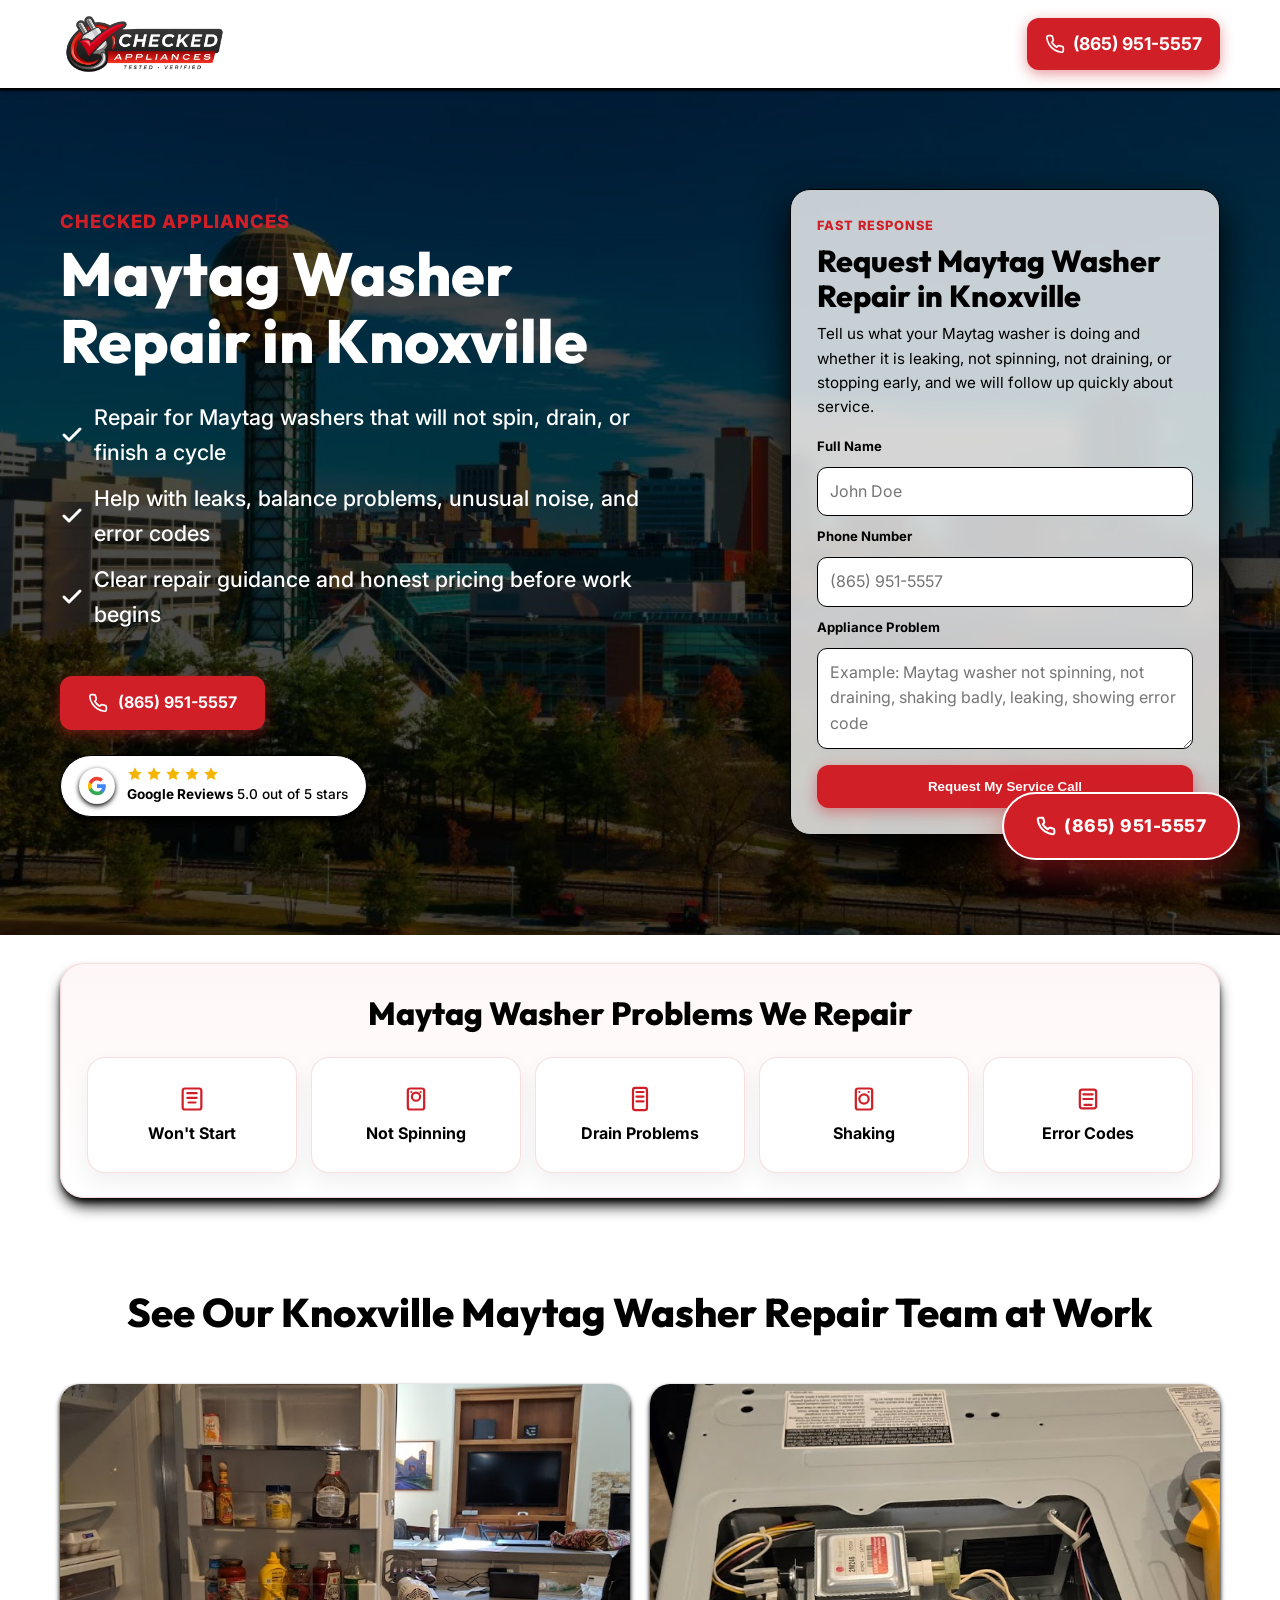
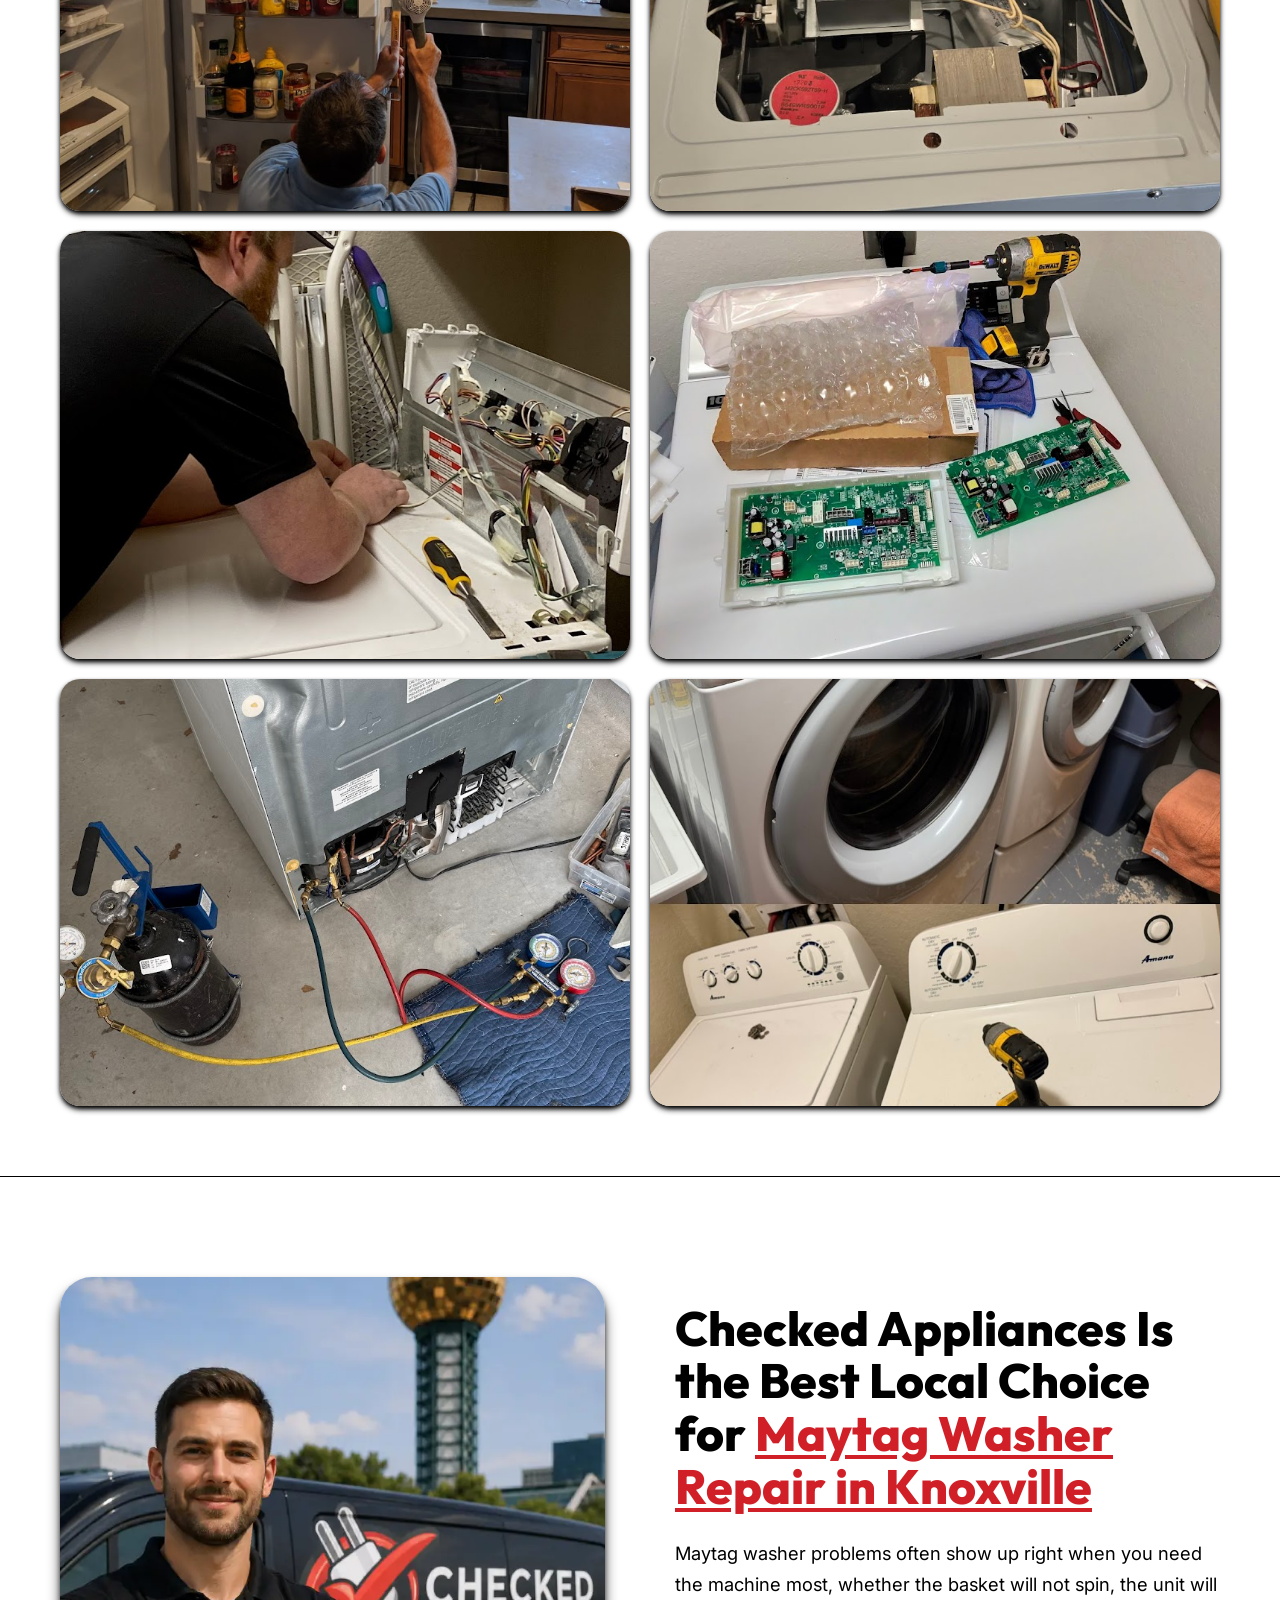
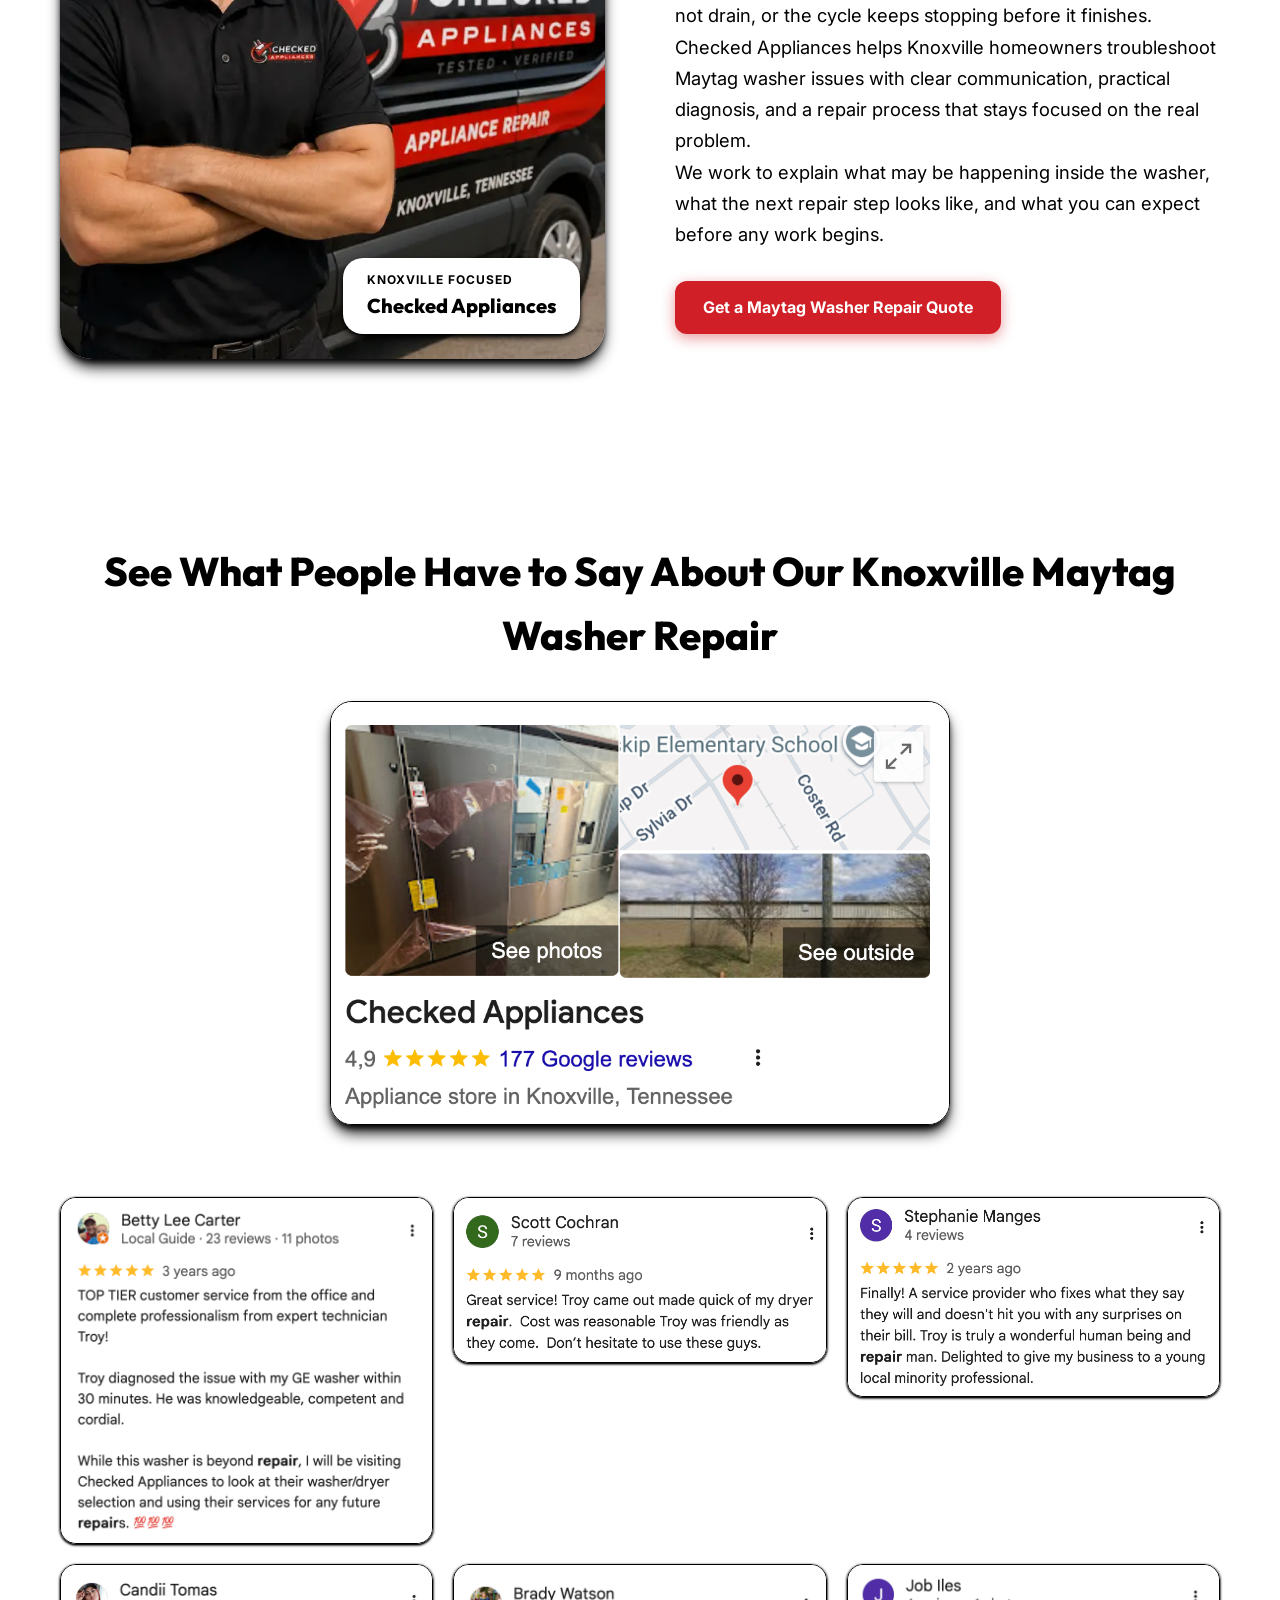
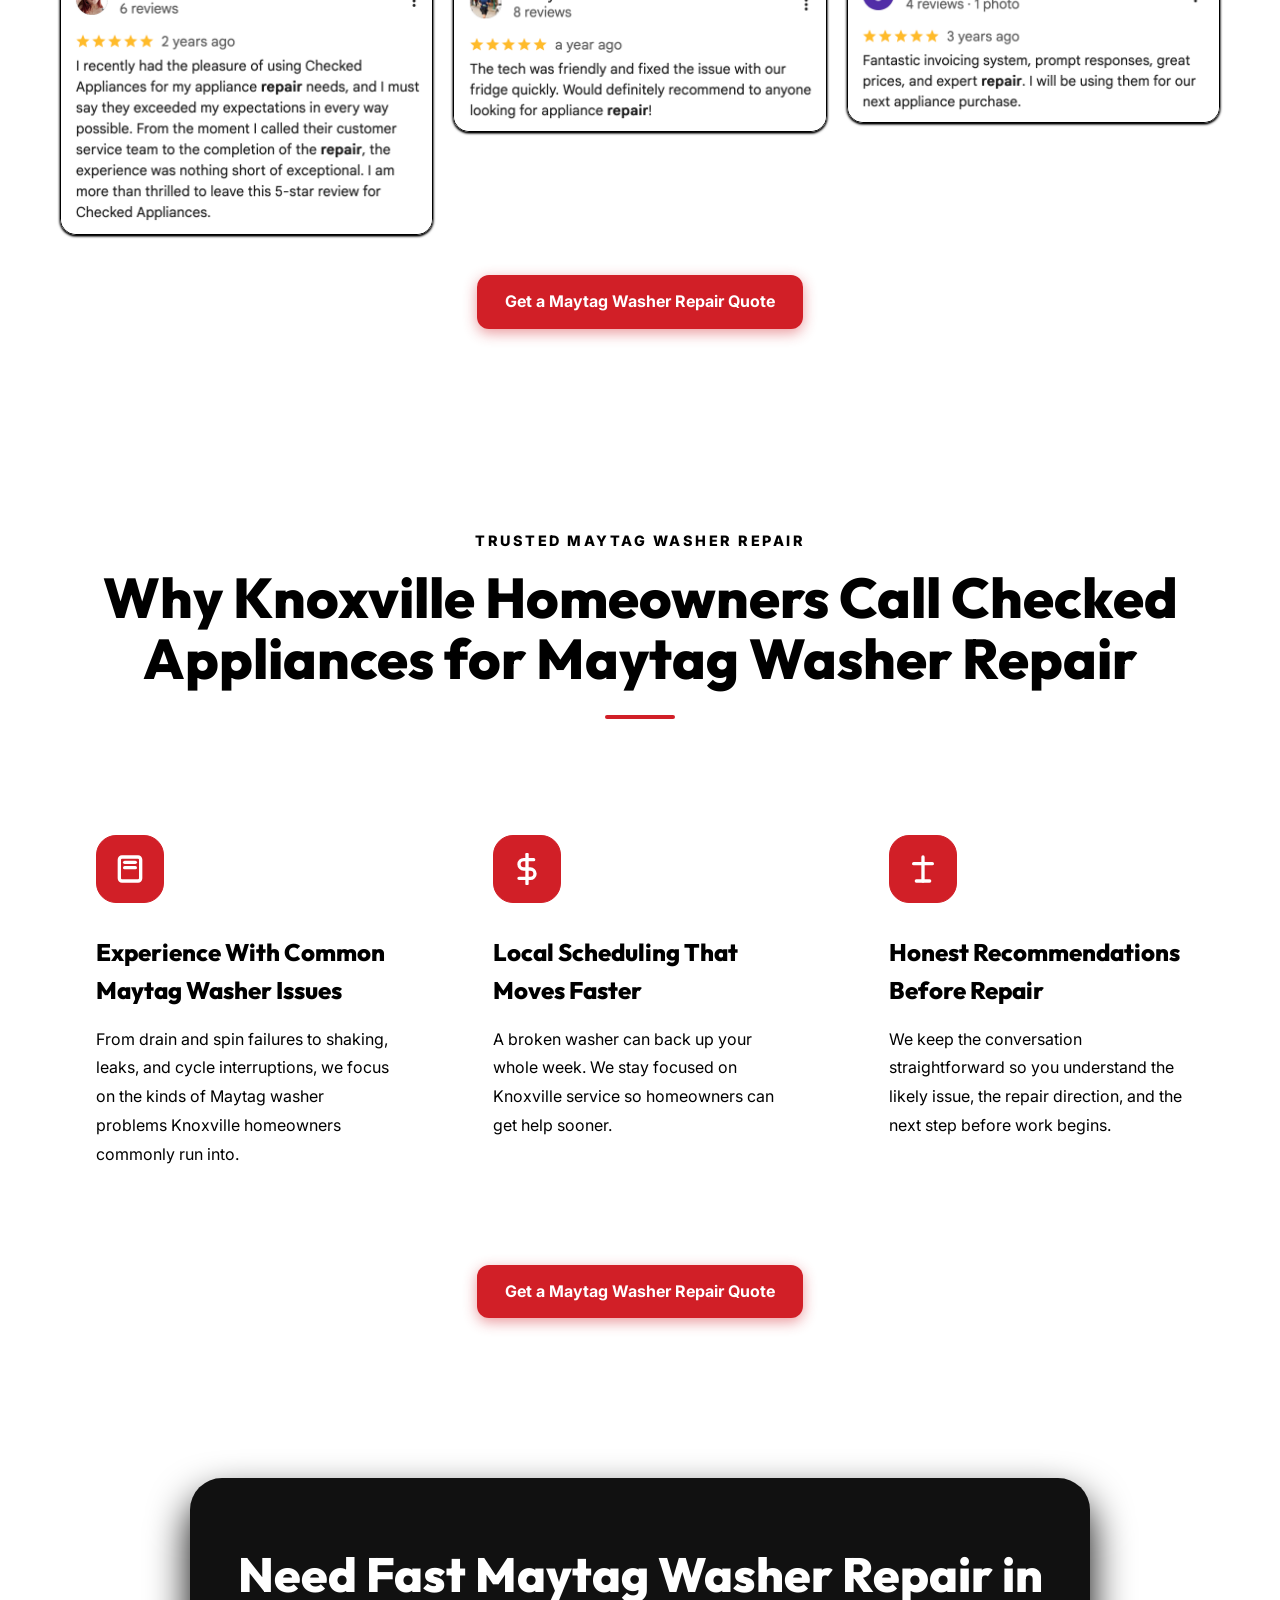
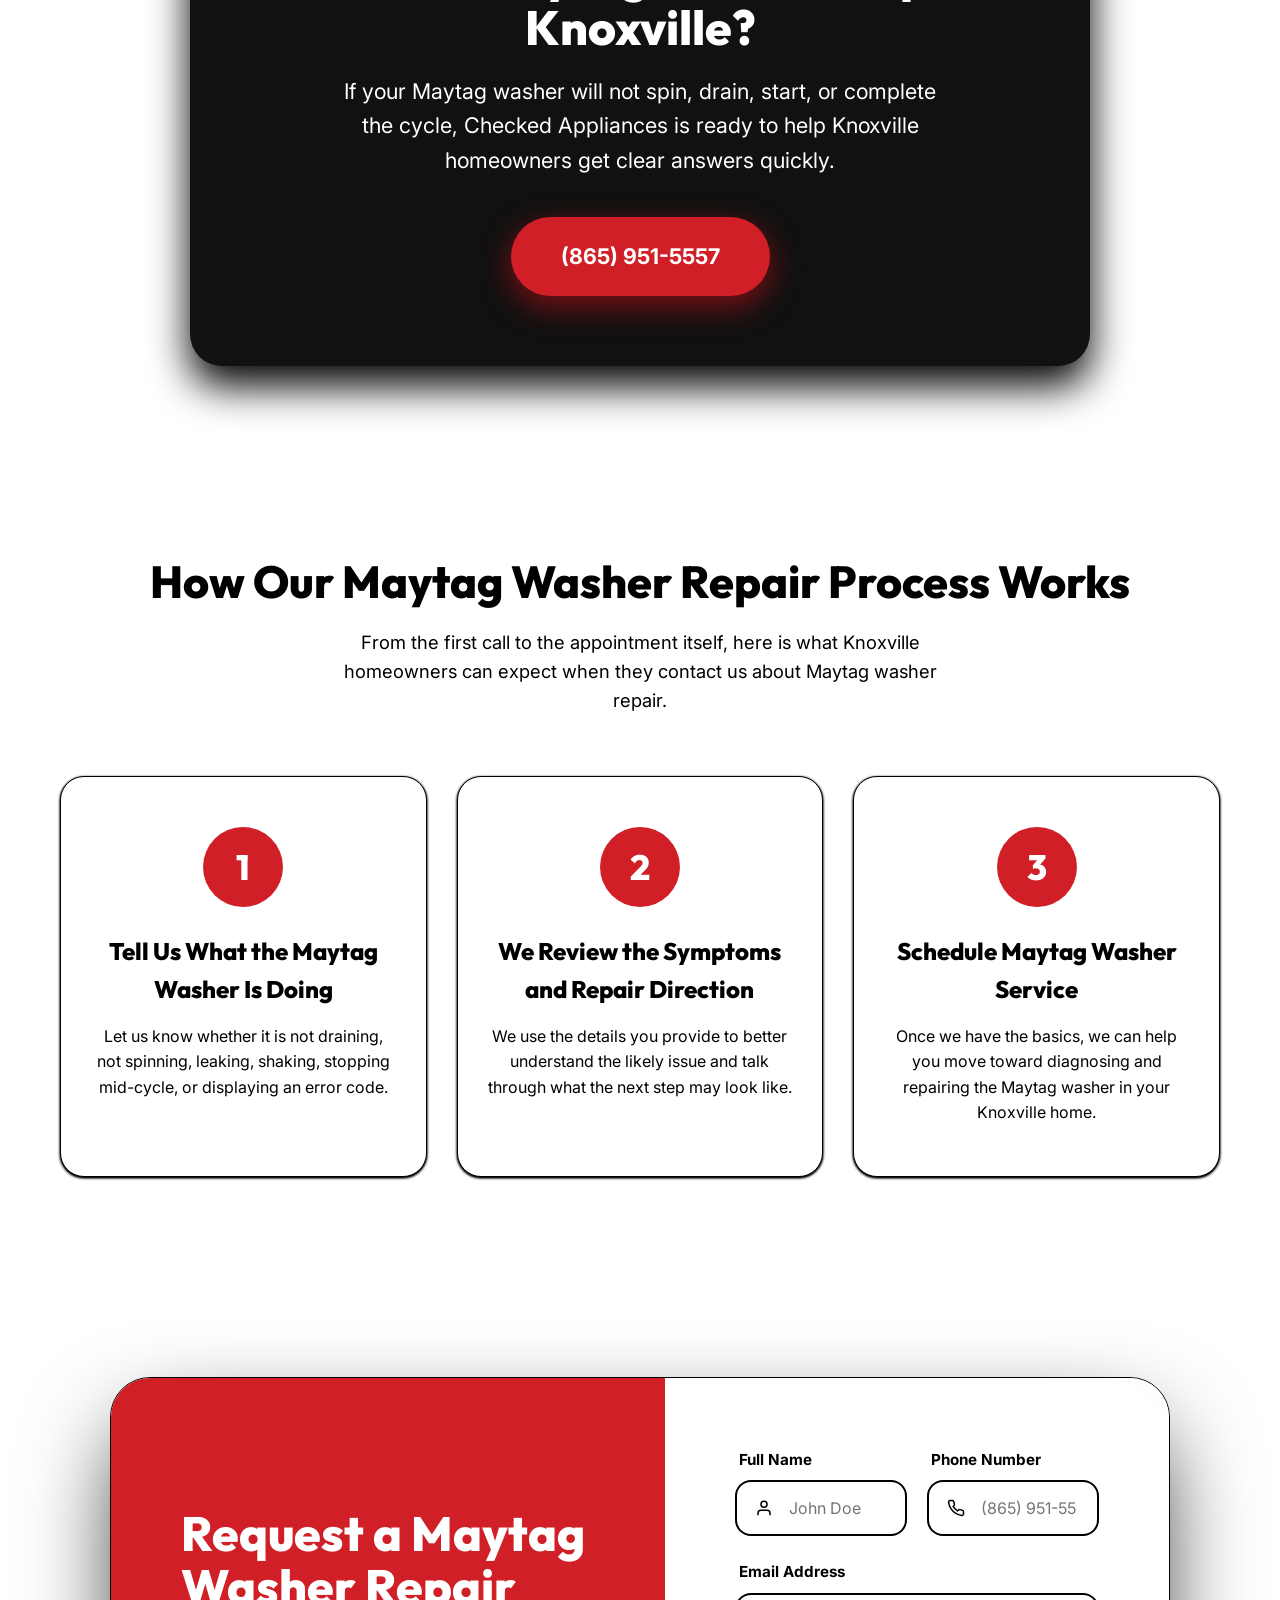
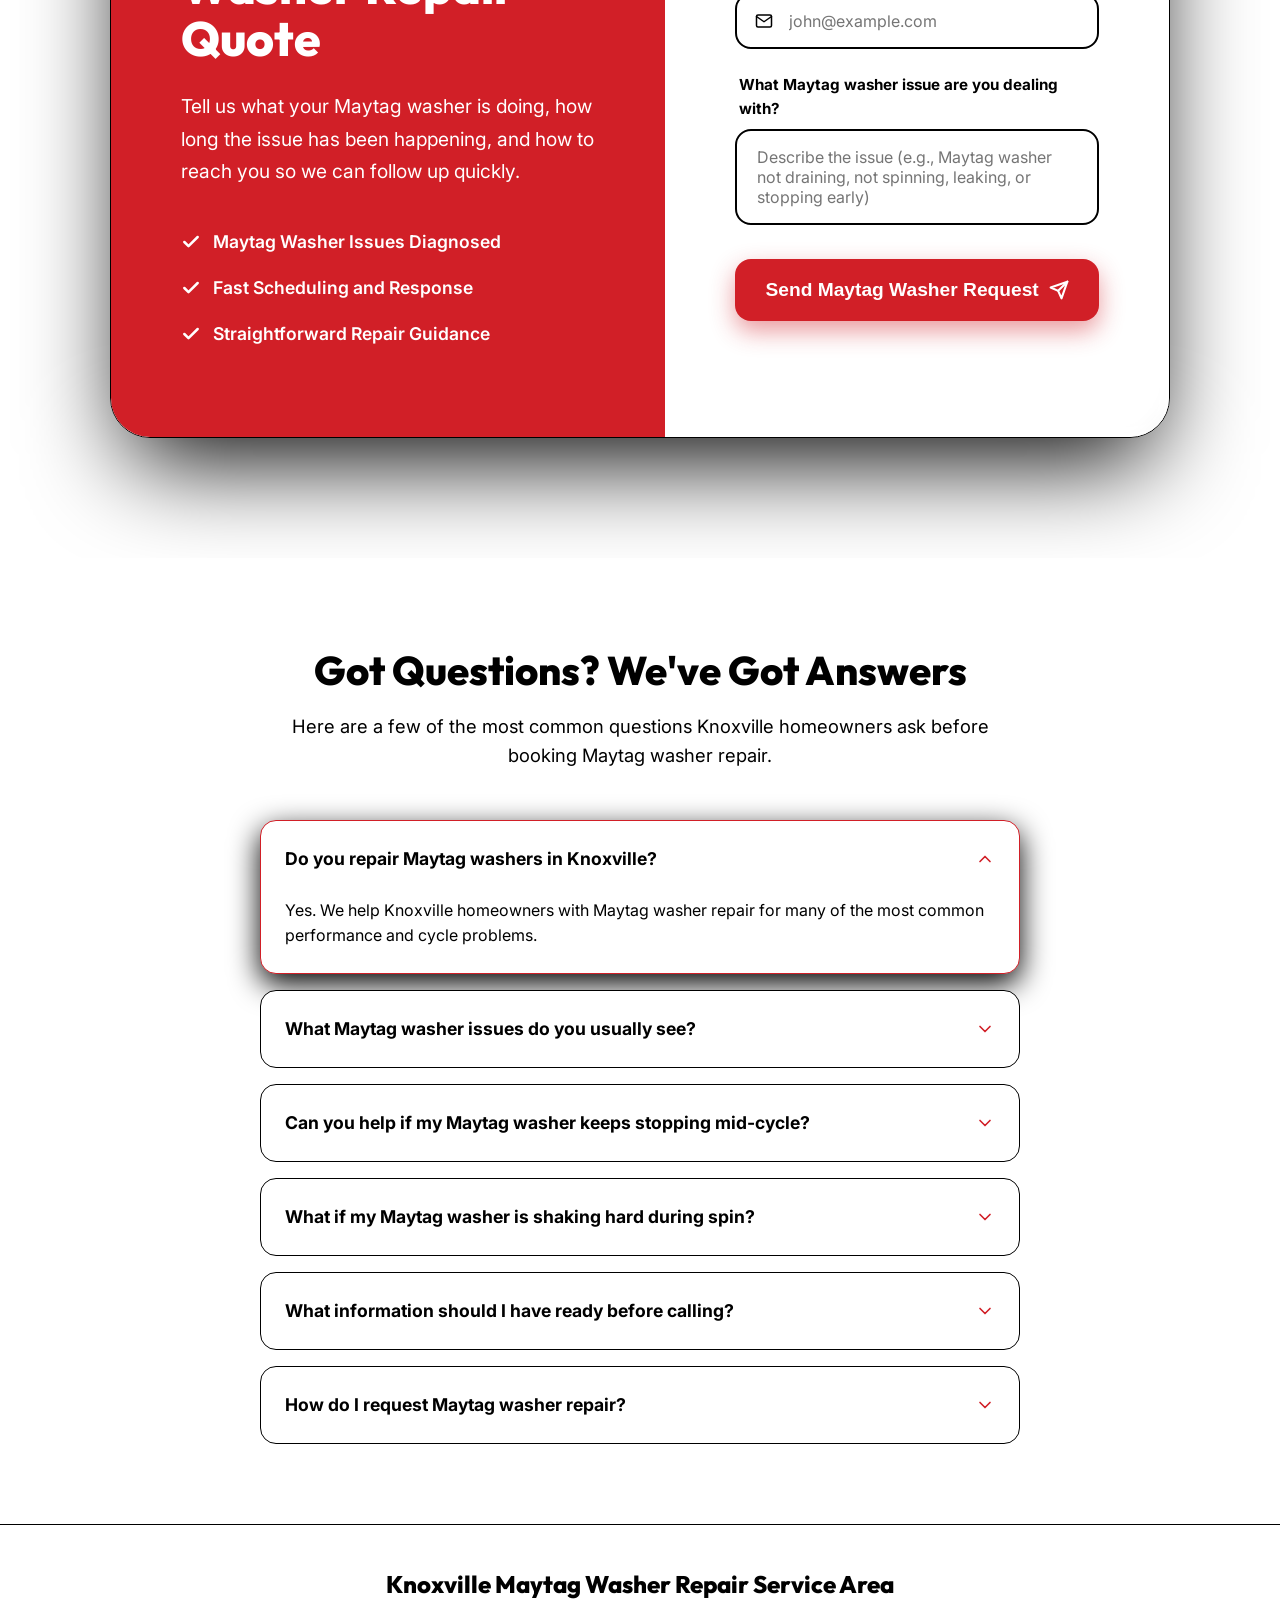
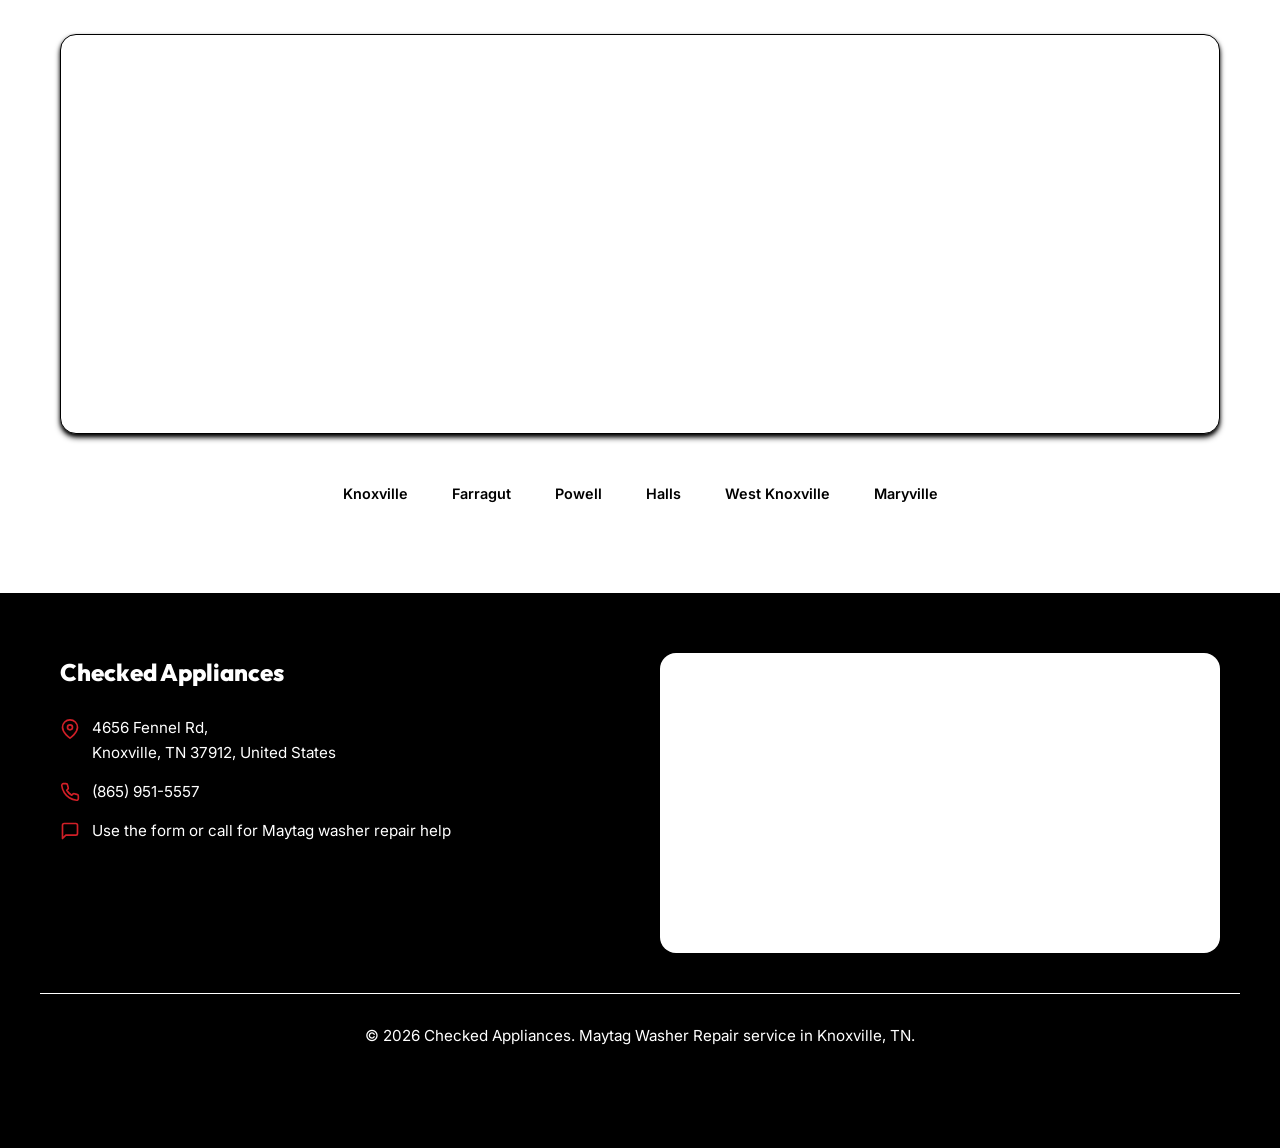
<file: maytag-washer-repair.html>
<!DOCTYPE html>
<html lang="en">

<head>
    <!-- Google Tag Manager -->
    <script>(function(w,d,s,l,i){w[l]=w[l]||[];w[l].push({'gtm.start':
    new Date().getTime(),event:'gtm.js'});var f=d.getElementsByTagName(s)[0],
    j=d.createElement(s),dl=l!='dataLayer'?'&l='+l:'';j.async=true;j.src=
    'https://www.googletagmanager.com/gtm.js?id='+i+dl;f.parentNode.insertBefore(j,f);
    })(window,document,'script','dataLayer','GTM-NBZRTMPD');</script>
    <!-- End Google Tag Manager -->
    <script async src="https://www.googletagmanager.com/gtag/js?id=AW-16677008523"></script>
    <script>
      window.dataLayer = window.dataLayer || [];
      function gtag(){dataLayer.push(arguments);}
      function gtag_report_conversion(url) {
        var callback = function () {
          if (typeof url !== "undefined") {
            window.location = url;
          }
        };
        gtag("event", "conversion", {
          send_to: "AW-16677008523/jXgDCJyp0bccEIvpm5A-",
          event_callback: callback,
          event_timeout: 2000
        });
        return false;
      }
      gtag("js", new Date());
      gtag("config", "AW-16677008523/jXgDCJyp0bccEIvpm5A-", {
        phone_conversion_number: "(865) 951-5557"
      });
    </script>
    <meta charset="UTF-8">
    <meta name="viewport" content="width=device-width, initial-scale=1.0">
    <title>Checked Appliances | Maytag Washer Repair Knoxville</title>
    <meta name="description"
        content="Checked Appliances provides Maytag washer repair in Knoxville, TN for Maytag washing machines with spin, drain, leak, and cycle issues.">
    <link rel="stylesheet" href="style.css">
    <link rel="preconnect" href="https://fonts.googleapis.com">
    <link rel="preconnect" href="https://fonts.gstatic.com" crossorigin>
    <link
        href="https://fonts.googleapis.com/css2?family=Inter:wght@400;500;600;700;800&family=Outfit:wght@400;600;700;800&display=swap"
        rel="stylesheet">
    <script type="application/ld+json">
    {
      "@context": "https://schema.org",
      "@type": "LocalBusiness",
      "name": "Checked Appliances",
      "image": "Checked-Appliances-01.webp",
      "url": "./maytag-washer-repair.html",
      "telephone": "+18659515557",
      "priceRange": "$$",
      "address": {
        "@type": "PostalAddress",
        "streetAddress": "4656 Fennel Rd",
        "addressLocality": "Knoxville",
        "addressRegion": "TN",
        "postalCode": "37912",
        "addressCountry": "US"
      },
      "geo": {
        "@type": "GeoCoordinates",
        "latitude": 35.9606,
        "longitude": -83.9207
      },
      "openingHoursSpecification": {
        "@type": "OpeningHoursSpecification",
        "dayOfWeek": [
          "Monday",
          "Tuesday",
          "Wednesday",
          "Thursday",
          "Friday",
          "Saturday"
        ],
        "opens": "08:00",
        "closes": "18:00"
      },
      "sameAs": []
    }
    </script>
</head>

<body>
    <header class="sticky-header">
        <div class="container header-content">
            <div class="logo">
                <img src="Checked-Appliances-01.webp" alt="Checked Appliances logo" class="logo-img">
            </div>
            <div class="header-right">
                <a href="tel:8659515557" onclick="return gtag_report_conversion('tel:8659515557');" class="phone-link header-cta" id="header-call-link">
                    <svg class="phone-icon" viewBox="0 0 24 24" fill="none" stroke="currentColor" stroke-width="2"
                        stroke-linecap="round" stroke-linejoin="round">
                        <path
                            d="M22 16.92v3a2 2 0 0 1-2.18 2 19.79 19.79 0 0 1-8.63-3.07 19.5 19.5 0 0 1-6-6 19.79 19.79 0 0 1-3.07-8.67A2 2 0 0 1 4.11 2h3a2 2 0 0 1 2 1.72 12.84 12.84 0 0 0 .7 2.81 2 2 0 0 1-.45 2.11L8.09 9.91a16 16 0 0 0 6 6l1.27-1.27a2 2 0 0 1 2.11-.45 12.84 12.84 0 0 0 2.81.7A2 2 0 0 1 22 16.92z">
                        </path>
                    </svg>
                    (865) 951-5557
                </a>
            </div>
        </div>
    </header>

    <main id="top">
        <section class="hero-v2">
    <div class="hero-overlay"></div>
    <img src="knoxvilletn.webp" alt="Knoxville skyline" class="hero-bg-img">
    <div class="container hero-container">
        <div class="hero-content">
            <p style="color: var(--accent); font-weight: 800; font-size: 1.15rem; margin-bottom: 5px; text-transform: uppercase; letter-spacing: 1px;">Checked Appliances</p>
            <h1 style="margin-top: 0;">Maytag Washer Repair in <span class="highlight">Knoxville</span></h1>
            <ul class="hero-subtext" style="list-style: none; padding: 0; text-align: left;">
                <li style="display: flex; align-items: center; gap: 10px; margin-bottom: 12px; text-align: left;"><svg width="24" height="24" viewBox="0 0 24 24" fill="none" stroke="#ffffff" stroke-width="3" stroke-linecap="round" stroke-linejoin="round" style="flex-shrink: 0;"><polyline points="20 6 9 17 4 12"></polyline></svg>Repair for Maytag washers that will not spin, drain, or finish a cycle</li><li style="display: flex; align-items: center; gap: 10px; margin-bottom: 12px; text-align: left;"><svg width="24" height="24" viewBox="0 0 24 24" fill="none" stroke="#ffffff" stroke-width="3" stroke-linecap="round" stroke-linejoin="round" style="flex-shrink: 0;"><polyline points="20 6 9 17 4 12"></polyline></svg>Help with leaks, balance problems, unusual noise, and error codes</li><li style="display: flex; align-items: center; gap: 10px; margin-bottom: 0; text-align: left;"><svg width="24" height="24" viewBox="0 0 24 24" fill="none" stroke="#ffffff" stroke-width="3" stroke-linecap="round" stroke-linejoin="round" style="flex-shrink: 0;"><polyline points="20 6 9 17 4 12"></polyline></svg>Clear repair guidance and honest pricing before work begins</li>
            </ul>

            <div class="hero-actions-container">
                <a href="tel:8659515557" onclick="return gtag_report_conversion('tel:8659515557');" class="btn btn-primary btn-cta-main" id="hero-call-btn">
                    <svg class="phone-icon ring-animation" viewBox="0 0 24 24" fill="none" stroke="currentColor"
                        stroke-width="2" stroke-linecap="round" stroke-linejoin="round">
                        <path d="M22 16.92v3a2 2 0 0 1-2.18 2 19.79 19.79 0 0 1-8.63-3.07 19.5 19.5 0 0 1-6-6 19.79 19.79 0 0 1-3.07-8.67A2 2 0 0 1 4.11 2h3a2 2 0 0 1 2 1.72 12.84 12.84 0 0 0 .7 2.81 2 2 0 0 1-.45 2.11L8.09 9.91a16 16 0 0 0 6 6l1.27-1.27a2 2 0 0 1 2.11-.45 12.84 12.84 0 0 0 2.81.7A2 2 0 0 1 22 16.92z"></path>
                    </svg>
                    (865) 951-5557
                </a>
            </div>

            <div style="margin-top: 8px;">
                <div style="display: inline-flex; align-items: center; gap: 12px; background: #ffffff; padding: 10px 18px; border-radius: 50px; box-shadow: var(--shadow-md); border: 1px solid #000000;">
                    <div style="width: 36px; height: 36px; background: #fff; border-radius: 50%; box-shadow: 0 2px 5px #000000; display: flex; align-items: center; justify-content: center; flex-shrink: 0;">
                        <svg width="20" height="20" viewBox="0 0 24 24">
                          <path fill="#4285F4" d="M22.56 12.25c0-.78-.07-1.53-.2-2.25H12v4.26h5.92c-.26 1.37-1.04 2.53-2.21 3.31v2.77h3.57c2.08-1.92 3.28-4.74 3.28-8.09z"/>
                          <path fill="#34A853" d="M12 23c2.97 0 5.46-.98 7.28-2.66l-3.57-2.77c-.98.66-2.23 1.06-3.71 1.06-2.86 0-5.29-1.93-6.16-4.53H2.18v2.84C3.99 20.53 7.7 23 12 23z"/>
                          <path fill="#FBBC05" d="M5.84 14.09c-.22-.66-.35-1.36-.35-2.09s.13-1.43.35-2.09V7.07H2.18C1.43 8.55 1 10.22 1 12s.43 3.45 1.18 4.93l3.66-2.84z"/>
                          <path fill="#EA4335" d="M12 5.38c1.62 0 3.06.56 4.21 1.64l3.15-3.15C17.45 2.09 14.97 1 12 1 7.7 1 3.99 3.47 2.18 7.07l3.66 2.84c.87-2.6 3.3-4.53 6.16-4.53z"/>
                        </svg>
                    </div>
                    <div style="display: flex; flex-direction: column; align-items: flex-start; text-align: left;">
                        <div style="display: flex; gap: 3px; color: #f4b400;">
                            <svg width="16" height="16" viewBox="0 0 24 24" fill="currentColor"><path d="M12 2L15.09 8.26L22 9.27L17 14.14L18.18 21.02L12 17.77L5.82 21.02L7 14.14L2 9.27L8.91 8.26L12 2Z"/></svg>
                            <svg width="16" height="16" viewBox="0 0 24 24" fill="currentColor"><path d="M12 2L15.09 8.26L22 9.27L17 14.14L18.18 21.02L12 17.77L5.82 21.02L7 14.14L2 9.27L8.91 8.26L12 2Z"/></svg>
                            <svg width="16" height="16" viewBox="0 0 24 24" fill="currentColor"><path d="M12 2L15.09 8.26L22 9.27L17 14.14L18.18 21.02L12 17.77L5.82 21.02L7 14.14L2 9.27L8.91 8.26L12 2Z"/></svg>
                            <svg width="16" height="16" viewBox="0 0 24 24" fill="currentColor"><path d="M12 2L15.09 8.26L22 9.27L17 14.14L18.18 21.02L12 17.77L5.82 21.02L7 14.14L2 9.27L8.91 8.26L12 2Z"/></svg>
                            <svg width="16" height="16" viewBox="0 0 24 24" fill="currentColor"><path d="M12 2L15.09 8.26L22 9.27L17 14.14L18.18 21.02L12 17.77L5.82 21.02L7 14.14L2 9.27L8.91 8.26L12 2Z"/></svg>
                        </div>
                        <span style="font-size: 0.85rem; font-weight: 700; color: var(--text-main); margin-top: 2px;">Google Reviews <span style="font-weight: 500; color: var(--text-light);">5.0 out of 5 stars</span></span>
                    </div>
                </div>

                <div class="desktop-hero-photo desktop-only">
                    <img src="placeholder.svg" alt="Checked Appliances technician placeholder" class="desktop-hero-photo-img">
                </div>

                <div class="mobile-truck-anim-hero mobile-only truck-trigger">
                    <img src="placeholder.svg" alt="Checked Appliances service placeholder" class="truck-img-hero">
                </div>
            </div>
        </div>
        <aside class="hero-form-panel desktop-only" aria-label="Request maytag washer repair">
            <div class="hero-form-card">
                <p class="hero-form-kicker">Fast Response</p>
                <h3>Request Maytag Washer Repair in Knoxville</h3>
                <p class="hero-form-copy">Tell us what your Maytag washer is doing and whether it is leaking, not spinning, not draining, or stopping early, and we will follow up quickly about service.</p>
                <form data-netlify="true" name="hero-maytag-washer-repair-quote" class="hero-quick-form">
                    <input type="hidden" name="form-name" value="hero-maytag-washer-repair-quote">
                    <input type="hidden" name="service" value="Maytag Washer Repair">
                    <label for="hero-name">Full Name</label>
                    <input type="text" id="hero-name" name="name" required placeholder="John Doe">

                    <label for="hero-phone">Phone Number</label>
                    <input type="tel" id="hero-phone" name="phone" required placeholder="(865) 951-5557">

                    <label for="hero-needs">Appliance Problem</label>
                    <textarea id="hero-needs" name="needs" rows="3" required placeholder="Example: Maytag washer not spinning, not draining, shaking badly, leaking, showing error code"></textarea>

                    <button type="submit" class="btn btn-primary hero-form-submit">Request My Service Call</button>
                </form>
            </div>
        </aside>
        </div>
    </div>
</section>

        <section class="appliance-strip">
    <div class="container">
        <div class="appliance-strip-inner">
            <h3>Maytag Washer Problems We Repair</h3>
            <div class="appliance-strip-grid">
                <div class="appliance-pill"><svg width="28" height="28" viewBox="0 0 24 24" fill="none" stroke="currentColor" stroke-width="1.9" stroke-linecap="round" stroke-linejoin="round"><rect x="4" y="3" width="16" height="18" rx="2"></rect><path d="M8 7h8"></path><path d="M8 11h8"></path><path d="M9 15h6"></path></svg><span>Won't Start</span></div><div class="appliance-pill"><svg width="28" height="28" viewBox="0 0 24 24" fill="none" stroke="currentColor" stroke-width="1.9" stroke-linecap="round" stroke-linejoin="round"><rect x="5" y="3" width="14" height="18" rx="2"></rect><circle cx="12" cy="10" r="3.5"></circle><path d="M8 6h.01"></path><path d="M16 6h.01"></path></svg><span>Not Spinning</span></div><div class="appliance-pill"><svg width="28" height="28" viewBox="0 0 24 24" fill="none" stroke="currentColor" stroke-width="1.9" stroke-linecap="round" stroke-linejoin="round"><rect x="6" y="2.5" width="12" height="19" rx="2"></rect><path d="M9 6h6"></path><path d="M9 10h6"></path><path d="M9 14h6"></path></svg><span>Drain Problems</span></div><div class="appliance-pill"><svg width="28" height="28" viewBox="0 0 24 24" fill="none" stroke="currentColor" stroke-width="1.9" stroke-linecap="round" stroke-linejoin="round"><rect x="5" y="3" width="14" height="18" rx="2"></rect><circle cx="12" cy="12" r="4"></circle><path d="M8 6h.01"></path><path d="M16 6h.01"></path></svg><span>Shaking</span></div><div class="appliance-pill"><svg width="28" height="28" viewBox="0 0 24 24" fill="none" stroke="currentColor" stroke-width="1.9" stroke-linecap="round" stroke-linejoin="round"><rect x="5" y="4" width="14" height="16" rx="2"></rect><path d="M8 8h8"></path><path d="M8 12h8"></path><path d="M9 17h6"></path></svg><span>Error Codes</span></div>
            </div>
        </div>
    </div>
</section>

        <section class="team-gallery" style="background: var(--white); padding: 70px 0;">
    <div class="container">
        <div class="section-header" style="margin-bottom: 40px;">
            <h2>See Our Knoxville Maytag Washer Repair Team at Work</h2>
        </div>
        <div class="team-grid">
            <div class="team-item"><img src="appliancerepair1.jpg" alt="Technician repairing an appliance in Knoxville" style="position: absolute; top: 0; left: 0; width: 100%; height: 100%; object-fit: cover;"></div>
            <div class="team-item"><img src="appliancerepair2.jpg" alt="Appliance diagnostics in Knoxville" style="position: absolute; top: 0; left: 0; width: 100%; height: 100%; object-fit: cover;"></div>
            <div class="team-item"><img src="appliancerepair3.jpg" alt="Appliance repair service in Knoxville" style="position: absolute; top: 0; left: 0; width: 100%; height: 100%; object-fit: cover;"></div>
            <div class="team-item"><img src="appliancerepair5.jpg" alt="Appliance control board repair in Knoxville" style="position: absolute; top: 0; left: 0; width: 100%; height: 100%; object-fit: cover;"></div>
            <div class="team-item"><img src="appliancerepair6.jpg" alt="Refrigerator service work in Knoxville" style="position: absolute; top: 0; left: 0; width: 100%; height: 100%; object-fit: cover;"></div>
            <div class="team-item"><img src="appliancerepair7.jpg" alt="Laundry appliance repair service in Knoxville" style="position: absolute; top: 0; left: 0; width: 100%; height: 100%; object-fit: cover;"></div>
        </div>
    </div>
</section>

        <section class="owner-intro">
    <div class="container split-50">
        <div class="owner-image-box">
            <img src="checkedappliances.webp" alt="Checked Appliances technician in Knoxville" class="owner-img">
            <div class="owner-badge">
                <span class="badge-title">Knoxville Focused</span>
                <span class="badge-name">Checked Appliances</span>
            </div>
        </div>
        <div class="owner-text-box">
            <h2 class="owner-title">Checked Appliances Is the Best Local Choice for <span class="highlight">Maytag Washer Repair in Knoxville</span></h2>
            <div class="owner-blurb">
                <p>Maytag washer problems often show up right when you need the machine most, whether the basket will not spin, the unit will not drain, or the cycle keeps stopping before it finishes.<br>Checked Appliances helps Knoxville homeowners troubleshoot Maytag washer issues with clear communication, practical diagnosis, and a repair process that stays focused on the real problem.<br>We work to explain what may be happening inside the washer, what the next repair step looks like, and what you can expect before any work begins.</p>
            </div>
            <div class="owner-cta">
                <a href="#top" class="btn btn-primary">Get a Maytag Washer Repair Quote</a>
            </div>
        </div>
    </div>
</section>

        <section id="reviews" class="reviews">
    <div class="container">
        <div class="section-header" style="display: flex; flex-direction: column; align-items: center;">
            <h2>See What People Have to Say About Our Knoxville Maytag Washer Repair</h2>
            <img src="reviews-summary.png" alt="Checked Appliances Google review summary" style="width: 100%; max-width: 620px; border-radius: 22px; margin-top: 24px; margin-bottom: 22px; box-shadow: var(--shadow-lg); border: 1px solid #000000;">
        </div>

        <div class="reviews-grid-v2">
            <img src="review-1.png" alt="Checked Appliances review from Betty Lee Carter" class="review-img-v2">
            <img src="review-2.png" alt="Checked Appliances review from Scott Cochran" class="review-img-v2">
            <img src="review-3.png" alt="Checked Appliances review from Stephanie Manges" class="review-img-v2">
            <img src="review-4.png" alt="Checked Appliances review from Candii Tomas" class="review-img-v2">
            <img src="review-5.png" alt="Checked Appliances review from Brady Watson" class="review-img-v2">
            <img src="review-6.png" alt="Checked Appliances review from Job Iles" class="review-img-v2">
        </div>

        <div style="display: flex; flex-wrap: wrap; justify-content: center; gap: 14px; margin-top: 40px; margin-bottom: 20px;">
            <a href="#top" class="btn btn-primary" id="reviews-call-btn">Get a Maytag Washer Repair Quote</a>
        </div>
    </div>
</section>

                <section class="why-pick-v3">
            <div class="blob-1"></div>
            <div class="blob-2"></div>

            <div class="container" style="position: relative; z-index: 2;">
                <div class="section-header-v3">
                    <p class="subtitle-v3">Trusted Maytag Washer Repair</p>
                    <h2 class="title-v3">Why Knoxville Homeowners Call Checked Appliances for Maytag Washer Repair</h2>
                    <div class="divider-v3"></div>
                </div>

                <div class="feature-grid-v3">
                    <div class="feature-card-v3 reveal">
    <div class="icon-box-v3">
        <svg width="32" height="32" viewBox="0 0 24 24" fill="none" stroke="#ffffff" stroke-width="2.5" stroke-linecap="round" stroke-linejoin="round"><rect x="4" y="3" width="16" height="18" rx="2"/><line x1="8" y1="7" x2="16" y2="7"/><line x1="8" y1="11" x2="16" y2="11"/></svg>
    </div>
    <h3 class="card-title-v3">Experience With Common Maytag Washer Issues</h3>
    <p class="card-text-v3">From drain and spin failures to shaking, leaks, and cycle interruptions, we focus on the kinds of Maytag washer problems Knoxville homeowners commonly run into.</p>
</div><div class="feature-card-v3 reveal" style="transition-delay: 0.1s;">
    <div class="icon-box-v3">
        <svg width="32" height="32" viewBox="0 0 24 24" fill="none" stroke="#ffffff" stroke-width="2.5" stroke-linecap="round" stroke-linejoin="round"><line x1="12" y1="1" x2="12" y2="23"/><path d="M17 5H9.5a3.5 3.5 0 0 0 0 7h5a3.5 3.5 0 0 1 0 7H6"/></svg>
    </div>
    <h3 class="card-title-v3">Local Scheduling That Moves Faster</h3>
    <p class="card-text-v3">A broken washer can back up your whole week. We stay focused on Knoxville service so homeowners can get help sooner.</p>
</div><div class="feature-card-v3 reveal" style="transition-delay: 0.2s;">
    <div class="icon-box-v3">
        <svg width="32" height="32" viewBox="0 0 24 24" fill="none" stroke="#ffffff" stroke-width="2.5" stroke-linecap="round" stroke-linejoin="round"><path d="M12 3v18"/><path d="M5 8h14"/><path d="M7 21h10"/></svg>
    </div>
    <h3 class="card-title-v3">Honest Recommendations Before Repair</h3>
    <p class="card-text-v3">We keep the conversation straightforward so you understand the likely issue, the repair direction, and the next step before work begins.</p>
</div>
                </div>

                <div style="display: flex; flex-wrap: wrap; justify-content: center; gap: 14px; margin-top: 50px;">
                    <a href="#top" class="btn btn-primary" id="why-pick-call-btn">Get a Maytag Washer Repair Quote</a>
                </div>
            </div>
        </section>

        <section class="final-cta" style="padding: 60px 20px 100px;">
    <div class="container" style="background: #111111; border-radius: 32px; padding: 70px 30px; text-align: center; box-shadow: 0 20px 40px #000000; position: relative; overflow: hidden; max-width: 900px; margin: 0 auto;">
        <h2 style="color: var(--white); position: relative; z-index: 2; line-height: 1.1;">Need Fast Maytag Washer Repair in Knoxville?</h2>
        <p style="color: #ffffff; position: relative; z-index: 2; max-width: 600px; margin: 0 auto 40px auto; font-size: 1.35rem;">If your Maytag washer will not spin, drain, start, or complete the cycle, Checked Appliances is ready to help Knoxville homeowners get clear answers quickly.</p>
        <div style="position: relative; z-index: 2; display: flex; flex-wrap: wrap; align-items: center; justify-content: center; gap: 16px;">
            <a href="tel:8659515557" onclick="return gtag_report_conversion('tel:8659515557');" class="btn btn-primary btn-large" id="final-call-btn" style="padding: 22px 50px; border-radius: 50px; display: inline-flex; align-items: center; gap: 16px; box-shadow: 0 10px 30px #7f0f14; font-size: 1.35rem;">
                (865) 951-5557
            </a>
        </div>
    </div>
</section>

                <section class="process" style="padding: 80px 0; background: var(--bg-light);">
            <div class="container">
                <div class="section-header" style="text-align: center; margin-bottom: 60px;">
                    <h2 style="font-size: 2.8rem; color: var(--primary);">How Our Maytag Washer Repair Process Works</h2>
                    <p style="color: var(--text-light); font-size: 1.15rem; max-width: 600px; margin: 10px auto 0;">From the first call to the appointment itself, here is what Knoxville homeowners can expect when they contact us about Maytag washer repair.</p>
                </div>

                <div style="display: grid; grid-template-columns: repeat(auto-fit, minmax(300px, 1fr)); gap: 30px; position: relative;">
                    <div style="background: var(--white); padding: 50px 30px; border-radius: 24px; text-align: center; box-shadow: var(--shadow-sm); border: 1px solid #000000; transition: transform 0.3s ease;">
    <div style="width: 80px; height: 80px; background: #d11f27; color: #ffffff; border-radius: 50%; display: flex; align-items: center; justify-content: center; font-size: 2.2rem; margin: 0 auto 25px; font-weight: 800; font-family: 'Outfit', sans-serif;">1</div>
    <h3 style="font-size: 1.5rem; margin-bottom: 15px; color: var(--primary);">Tell Us What the Maytag Washer Is Doing</h3>
    <p style="color: var(--text-light); line-height: 1.6;">Let us know whether it is not draining, not spinning, leaking, shaking, stopping mid-cycle, or displaying an error code.</p>
</div><div style="background: var(--white); padding: 50px 30px; border-radius: 24px; text-align: center; box-shadow: var(--shadow-sm); border: 1px solid #000000; transition: transform 0.3s ease;">
    <div style="width: 80px; height: 80px; background: #d11f27; color: #ffffff; border-radius: 50%; display: flex; align-items: center; justify-content: center; font-size: 2.2rem; margin: 0 auto 25px; font-weight: 800; font-family: 'Outfit', sans-serif;">2</div>
    <h3 style="font-size: 1.5rem; margin-bottom: 15px; color: var(--primary);">We Review the Symptoms and Repair Direction</h3>
    <p style="color: var(--text-light); line-height: 1.6;">We use the details you provide to better understand the likely issue and talk through what the next step may look like.</p>
</div><div style="background: var(--white); padding: 50px 30px; border-radius: 24px; text-align: center; box-shadow: var(--shadow-sm); border: 1px solid #000000; transition: transform 0.3s ease;">
    <div style="width: 80px; height: 80px; background: #d11f27; color: #ffffff; border-radius: 50%; display: flex; align-items: center; justify-content: center; font-size: 2.2rem; margin: 0 auto 25px; font-weight: 800; font-family: 'Outfit', sans-serif;">3</div>
    <h3 style="font-size: 1.5rem; margin-bottom: 15px; color: var(--primary);">Schedule Maytag Washer Service</h3>
    <p style="color: var(--text-light); line-height: 1.6;">Once we have the basics, we can help you move toward diagnosing and repairing the Maytag washer in your Knoxville home.</p>
</div>
                </div>
            </div>
        </section>

        <section id="quote-form" class="quote-form-section-v2">
    <div class="container container-medium">
        <div class="form-wrapper-v2">
            <div class="form-grid-v2">
                <div class="form-content-v2">
                    <span class="form-tag">Fast & Easy</span>
                    <h2 class="form-title">Request a <span class="highlight">Maytag Washer Repair Quote</span></h2>
                    <p class="form-description">Tell us what your Maytag washer is doing, how long the issue has been happening, and how to reach you so we can follow up quickly.</p>

                    <ul class="form-perks">
                        <li><svg width="20" height="20" viewBox="0 0 24 24" fill="none" stroke="#ffffff" stroke-width="3" stroke-linecap="round" stroke-linejoin="round"><polyline points="20 6 9 17 4 12"></polyline></svg>Maytag Washer Issues Diagnosed</li>
                        <li><svg width="20" height="20" viewBox="0 0 24 24" fill="none" stroke="#ffffff" stroke-width="3" stroke-linecap="round" stroke-linejoin="round"><polyline points="20 6 9 17 4 12"></polyline></svg>Fast Scheduling and Response</li>
                        <li><svg width="20" height="20" viewBox="0 0 24 24" fill="none" stroke="#ffffff" stroke-width="3" stroke-linecap="round" stroke-linejoin="round"><polyline points="20 6 9 17 4 12"></polyline></svg>Straightforward Repair Guidance</li>
                    </ul>
                </div>

                <div class="form-container-v2">
                    <form id="lead-form" data-netlify="true" name="maytag-washer-repair-quote" class="premium-form">
                        <input type="hidden" name="form-name" value="maytag-washer-repair-quote">
                        <input type="hidden" name="service" value="Maytag Washer Repair">
                        <div class="input-row">
                            <div class="input-field">
                                <label for="name">Full Name</label>
                                <div class="input-wrapper">
                                    <svg class="input-icon" width="18" height="18" viewBox="0 0 24 24" fill="none" stroke="currentColor" stroke-width="2" stroke-linecap="round" stroke-linejoin="round"><path d="M20 21v-2a4 4 0 0 0-4-4H8a4 4 0 0 0-4 4v2"></path><circle cx="12" cy="7" r="4"></circle></svg>
                                    <input type="text" id="name" name="name" required placeholder="John Doe">
                                </div>
                            </div>
                            <div class="input-field">
                                <label for="phone">Phone Number</label>
                                <div class="input-wrapper">
                                    <svg class="input-icon" width="18" height="18" viewBox="0 0 24 24" fill="none" stroke="currentColor" stroke-width="2" stroke-linecap="round" stroke-linejoin="round"><path d="M22 16.92v3a2 2 0 0 1-2.18 2 19.79 19.79 0 0 1-8.63-3.07 19.5 19.5 0 0 1-6-6 19.79 19.79 0 0 1-3.07-8.67A2 2 0 0 1 4.11 2h3a2 2 0 0 1 2 1.72 12.84 12.84 0 0 0 .7 2.81 2 2 0 0 1-.45 2.11L8.09 9.91a16 16 0 0 0 6 6l1.27-1.27a2 2 0 0 1 2.11-.45 12.84 12.84 0 0 0 2.81.7A2 2 0 0 1 22 16.92z"></path></svg>
                                    <input type="tel" id="phone" name="phone" required placeholder="(865) 951-5557">
                                </div>
                            </div>
                        </div>
                        <div class="input-field">
                            <label for="email">Email Address</label>
                            <div class="input-wrapper">
                                <svg class="input-icon" width="18" height="18" viewBox="0 0 24 24" fill="none" stroke="currentColor" stroke-width="2" stroke-linecap="round" stroke-linejoin="round"><path d="M4 4h16c1.1 0 2 .9 2 2v12c0 1.1-.9 2-2 2H4c-1.1 0-2-.9-2-2V6c0-1.1.9-2 2-2z"></path><polyline points="22,6 12,13 2,6"></polyline></svg>
                                <input type="email" id="email" name="email" required placeholder="john@example.com">
                            </div>
                        </div>
                        <div class="input-field">
                            <label for="needs">What Maytag washer issue are you dealing with?</label>
                            <div class="input-wrapper">
                                <textarea id="needs" name="needs" rows="3" required placeholder="Describe the issue (e.g., Maytag washer not draining, not spinning, leaking, or stopping early)"></textarea>
                            </div>
                        </div>
                        <button type="submit" class="btn btn-primary submit-btn-v2">
                            <span>Send Maytag Washer Request</span>
                            <svg width="20" height="20" viewBox="0 0 24 24" fill="none" stroke="currentColor" stroke-width="2.5" stroke-linecap="round" stroke-linejoin="round"><line x1="22" y1="2" x2="11" y2="13"></line><polygon points="22 2 15 22 11 13 2 9 22 2"></polygon></svg>
                        </button>
                    </form>
                </div>
            </div>
        </div>
    </div>
</section>

        <div id="success-modal" class="modal">
            <div class="modal-content">
                <div class="modal-header">
                    <span class="close-modal">&times;</span>
                </div>
                <div class="modal-body" style="text-align: center; padding: 20px 10px 40px;">
                    <div class="success-icon">✓</div>
                    <h3 style="font-size: 2rem; color: var(--primary); margin-bottom: 15px;">Request Received!</h3>
                    <p style="font-size: 1.15rem; color: var(--text-light); line-height: 1.6; max-width: 430px; margin: 0 auto 30px;">Thanks for submitting your form. We'll reach out in the next couple minutes.</p>
                    <button class="btn btn-primary close-modal-btn" style="width: 100%; border-radius: 50px; padding: 15px;">Awesome, Got it</button>
                </div>
            </div>
        </div>

                <section class="faq-section" style="padding: 80px 0; background: var(--white);">
            <div class="container" style="max-width: 800px;">
                <div class="section-header" style="text-align: center; margin-bottom: 50px;">
                    <h2 style="font-size: 2.5rem; color: var(--primary);">Got Questions? We've Got Answers</h2>
                    <p style="color: var(--text-light); font-size: 1.15rem; margin-top: 10px;">Here are a few of the most common questions Knoxville homeowners ask before booking Maytag washer repair.</p>
                </div>

                <div class="faq-accordion">
                    <details class="faq-item" name="faq" open>
    <summary class="faq-question">
        Do you repair Maytag washers in Knoxville?
        <svg class="faq-icon" viewBox="0 0 24 24" fill="none" stroke="currentColor" stroke-width="2" stroke-linecap="round" stroke-linejoin="round"><polyline points="6 9 12 15 18 9"></polyline></svg>
    </summary>
    <div class="faq-answer">
        <p>Yes. We help Knoxville homeowners with Maytag washer repair for many of the most common performance and cycle problems.</p>
    </div>
</details> <details class="faq-item" name="faq">
    <summary class="faq-question">
        What Maytag washer issues do you usually see?
        <svg class="faq-icon" viewBox="0 0 24 24" fill="none" stroke="currentColor" stroke-width="2" stroke-linecap="round" stroke-linejoin="round"><polyline points="6 9 12 15 18 9"></polyline></svg>
    </summary>
    <div class="faq-answer">
        <p>Common problems include not spinning, not draining, leaking, excessive shaking, cycle interruptions, lid-lock trouble, and error-code related issues.</p>
    </div>
</details> <details class="faq-item" name="faq">
    <summary class="faq-question">
        Can you help if my Maytag washer keeps stopping mid-cycle?
        <svg class="faq-icon" viewBox="0 0 24 24" fill="none" stroke="currentColor" stroke-width="2" stroke-linecap="round" stroke-linejoin="round"><polyline points="6 9 12 15 18 9"></polyline></svg>
    </summary>
    <div class="faq-answer">
        <p>Yes. If the cycle will not complete or the machine keeps stopping unexpectedly, that is something worth diagnosing before it gets worse.</p>
    </div>
</details> <details class="faq-item" name="faq">
    <summary class="faq-question">
        What if my Maytag washer is shaking hard during spin?
        <svg class="faq-icon" viewBox="0 0 24 24" fill="none" stroke="currentColor" stroke-width="2" stroke-linecap="round" stroke-linejoin="round"><polyline points="6 9 12 15 18 9"></polyline></svg>
    </summary>
    <div class="faq-answer">
        <p>Major vibration or movement can point to balance, suspension, leveling, or internal component issues. It is a good idea to stop using the machine until it is checked.</p>
    </div>
</details> <details class="faq-item" name="faq">
    <summary class="faq-question">
        What information should I have ready before calling?
        <svg class="faq-icon" viewBox="0 0 24 24" fill="none" stroke="currentColor" stroke-width="2" stroke-linecap="round" stroke-linejoin="round"><polyline points="6 9 12 15 18 9"></polyline></svg>
    </summary>
    <div class="faq-answer">
        <p>If you can, have the Maytag model number, the main symptom, and whether the washer still fills, drains, or spins at all. That helps us understand the problem faster.</p>
    </div>
</details> <details class="faq-item" name="faq">
    <summary class="faq-question">
        How do I request Maytag washer repair?
        <svg class="faq-icon" viewBox="0 0 24 24" fill="none" stroke="currentColor" stroke-width="2" stroke-linecap="round" stroke-linejoin="round"><polyline points="6 9 12 15 18 9"></polyline></svg>
    </summary>
    <div class="faq-answer">
        <p>Call <a href="tel:8659515557" onclick="return gtag_report_conversion('tel:8659515557');">(865) 951-5557</a> or use the form on this page to describe what your Maytag washer is doing and we will follow up about service.</p>
    </div>
</details>
                </div>
            </div>
        </section>

        <section class="service-areas">
            <div class="container">
                <h3>Knoxville Maytag Washer Repair Service Area</h3>
                <div class="map-container" style="display: flex; align-items: center; justify-content: center; min-height: 300px; background: #ffffff; border-radius: 16px; border: 1px solid #000000; box-shadow: var(--shadow-md); overflow: hidden;">
                    <iframe src="https://www.google.com/maps/embed?pb=!1m18!1m12!1m3!1d206689.77232661797!2d-84.090065550358!3d35.95852226036622!2m3!1f0!2f0!3f0!3m2!1i1024!2i768!4f13.1!3m3!1m2!1s0x885c162246ce42a9%3A0x7bea92dac4f534c5!2sKnoxville%2C%20TN%2C%20USA!5e0!3m2!1sen!2sua!4v1780407916148!5m2!1sen!2sua" width="600" height="450" style="border:0; width: 100%; min-height: 360px;" allowfullscreen="" loading="lazy" referrerpolicy="no-referrer-when-downgrade"></iframe>
                </div>
                <div class="tags">
                    <span class="tag">Knoxville</span>
                    <span class="tag">Farragut</span>
                    <span class="tag">Powell</span>
                    <span class="tag">Halls</span>
                    <span class="tag">West Knoxville</span>
                    <span class="tag">Maryville</span>
                </div>
            </div>
        </section>
    </main>

    <footer style="padding: 60px 0 100px; background: var(--primary); color: #ffffff; font-size: 0.95rem;">
        <div class="container" style="display: grid; grid-template-columns: repeat(auto-fit, minmax(300px, 1fr)); gap: 40px; margin-bottom: 40px; text-align: left;">
            <div class="footer-contact">
                <h3 style="color: var(--white); font-size: 1.5rem; margin-bottom: 25px;">Checked Appliances</h3>
                <p style="margin-bottom: 15px; display: flex; align-items: flex-start; gap: 12px;">
                    <svg width="20" height="20" viewBox="0 0 24 24" fill="none" stroke="currentColor" stroke-width="2" stroke-linecap="round" stroke-linejoin="round" style="flex-shrink: 0; margin-top: 3px; color: var(--accent);"><path d="M21 10c0 7-9 13-9 13s-9-6-9-13a9 9 0 0 1 18 0z"></path><circle cx="12" cy="10" r="3"></circle></svg>
                    <span>4656 Fennel Rd,<br>Knoxville, TN 37912, United States</span>
                </p>
                <p style="margin-bottom: 15px; display: flex; align-items: center; gap: 12px;">
                    <svg width="20" height="20" viewBox="0 0 24 24" fill="none" stroke="currentColor" stroke-width="2" stroke-linecap="round" stroke-linejoin="round" style="flex-shrink: 0; color: var(--accent);"><path d="M22 16.92v3a2 2 0 0 1-2.18 2 19.79 19.79 0 0 1-8.63-3.07 19.5 19.5 0 0 1-6-6 19.79 19.79 0 0 1-3.07-8.67A2 2 0 0 1 4.11 2h3a2 2 0 0 1 2 1.72 12.84 12.84 0 0 0 .7 2.81 2 2 0 0 1-.45 2.11L8.09 9.91a16 16 0 0 0 6 6l1.27-1.27a2 2 0 0 1 2.11-.45 12.84 12.84 0 0 0 2.81.7A2 2 0 0 1 22 16.92z"></path></svg>
                    <a href="tel:8659515557" onclick="return gtag_report_conversion('tel:8659515557');" style="color: inherit; text-decoration: none;">(865) 951-5557</a>
                </p>
                <p style="margin-bottom: 0; display: flex; align-items: center; gap: 12px;">
                    <svg width="20" height="20" viewBox="0 0 24 24" fill="none" stroke="currentColor" stroke-width="2" stroke-linecap="round" stroke-linejoin="round" style="flex-shrink: 0; color: var(--accent);"><path d="M21 15a2 2 0 0 1-2 2H7l-4 4V5a2 2 0 0 1 2-2h14a2 2 0 0 1 2 2z"></path></svg>
                    <span>Use the form or call for Maytag washer repair help</span>
                </p>
            </div>

            <div class="footer-map" style="border-radius: 16px; overflow: hidden; box-shadow: 0 10px 30px #000000; background: #ffffff; color: #000000; display: flex; align-items: center; justify-content: center; min-height: 250px;">
                <iframe src="https://www.google.com/maps/embed?pb=!1m18!1m12!1m3!1d3227.4640465989633!2d-83.96457752361516!3d36.0089600119004!2m3!1f0!2f0!3f0!3m2!1i1024!2i768!4f13.1!3m3!1m2!1s0xad754b88c6a29861%3A0xfda442e635fa4ee6!2sChecked%20Appliances!5e0!3m2!1sen!2sua!4v1780407936773!5m2!1sen!2sua" width="400" height="300" style="border:0; width: 100%; height: 100%; min-height: 300px;" allowfullscreen="" loading="lazy" referrerpolicy="no-referrer-when-downgrade"></iframe>
            </div>
        </div>
        <div class="container" style="text-align: center; border-top: 1px solid #ffffff; padding-top: 30px;">
            <p>&copy; 2026 Checked Appliances. Maytag Washer Repair service in Knoxville, TN.</p>
        </div>
    </footer>

    <div class="mobile-cta-bar" id="mobile-scroll-trigger">
        <div style="display: flex; gap: 10px;">
            <a href="tel:8659515557" onclick="return gtag_report_conversion('tel:8659515557');" class="btn btn-primary btn-full" id="mobile-call-btn">
                <svg class="phone-icon ring-animation" viewBox="0 0 24 24" fill="none" stroke="currentColor"
                    stroke-width="2" stroke-linecap="round" stroke-linejoin="round">
                    <path
                        d="M22 16.92v3a2 2 0 0 1-2.18 2 19.79 19.79 0 0 1-8.63-3.07 19.5 19.5 0 0 1-6-6 19.79 19.79 0 0 1-3.07-8.67A2 2 0 0 1 4.11 2h3a2 2 0 0 1 2 1.72 12.84 12.84 0 0 0 .7 2.81 2 2 0 0 1-.45 2.11L8.09 9.91a16 16 0 0 0 6 6l1.27-1.27a2 2 0 0 1 2.11-.45 12.84 12.84 0 0 0 2.81.7A2 2 0 0 1 22 16.92z">
                    </path>
                </svg>
                (865) 951-5557
            </a>
        </div>
    </div>

    <script>
        document.addEventListener("DOMContentLoaded", function() {
            const observerOptions = {
                threshold: 0.05,
                rootMargin: "0px 0px 20px 0px"
            };

            const observer = new IntersectionObserver((entries) => {
                entries.forEach(entry => {
                    if (entry.isIntersecting) {
                        entry.target.classList.add("in-view");
                        observer.unobserve(entry.target);
                    }
                });
            }, observerOptions);

            document.querySelectorAll(".reveal, .truck-trigger").forEach(el => {
                observer.observe(el);
            });

            const mobileCta = document.querySelector(".mobile-cta-bar");
            if (mobileCta) {
                window.addEventListener("scroll", function() {
                    if (window.scrollY > 300) {
                        mobileCta.classList.add("is-visible");
                    } else {
                        mobileCta.classList.remove("is-visible");
                    }
                }, { passive: true });
            }

            document.querySelectorAll("a[href='#quote-form']").forEach((link) => {
                link.addEventListener("click", (event) => {
                    event.preventDefault();
                    const targetForm = document.getElementById("quote-form");
                    if (targetForm) {
                        targetForm.scrollIntoView({ behavior: "smooth", block: "start" });
                    }
                });
            });

            const modal = document.getElementById("success-modal");
            const closeButtons = document.querySelectorAll(".close-modal, .close-modal-btn");

            document.querySelectorAll("form[data-netlify='true']").forEach((form) => {
                form.addEventListener("submit", function(e) {
                    e.preventDefault();

                    const formData = new FormData(form);
                    fetch("/", {
                        method: "POST",
                        body: new URLSearchParams(formData).toString(),
                        headers: { "Content-Type": "application/x-www-form-urlencoded" }
                    })
                    .then(() => {
                        document.body.setAttribute("data-form-status", "form_submit");
                        window.dispatchEvent(new CustomEvent("form_submit", {
                            detail: { formName: form.getAttribute("name") || "netlify-form" }
                        }));

                        if (window.dataLayer && Array.isArray(window.dataLayer)) {
                            window.dataLayer.push({
                                event: "form_submit",
                                form_name: form.getAttribute("name") || "netlify-form"
                            });
                        }

                        modal.style.display = "block";
                        document.body.style.overflow = "hidden";
                        form.reset();
                    })
                    .catch((error) => {
                        console.error("Error submitting form:", error);
                    });
                });
            });

            closeButtons.forEach(btn => {
                btn.addEventListener("click", () => {
                    modal.style.display = "none";
                    document.body.style.overflow = "auto";
                });
            });

            window.addEventListener("click", (event) => {
                if (event.target == modal) {
                    modal.style.display = "none";
                    document.body.style.overflow = "auto";
                }
            });
        });
    </script>

    <div class="desktop-cta-container desktop-only">
        <a href="tel:8659515557" onclick="return gtag_report_conversion('tel:8659515557');" class="floating-cta-v2">
            <span class="cta-pulse"></span>
            <svg width="20" height="20" viewBox="0 0 24 24" fill="none" stroke="currentColor" stroke-width="2.5" stroke-linecap="round" stroke-linejoin="round" style="margin-right: 8px;"><path d="M22 16.92v3a2 2 0 0 1-2.18 2 19.79 19.79 0 0 1-8.63-3.07 19.5 19.5 0 0 1-6-6 19.79 19.79 0 0 1-3.07-8.67A2 2 0 0 1 4.11 2h3a2 2 0 0 1 2 1.72 12.84 12.84 0 0 0 .7 2.81 2 2 0 0 1-.45 2.11L8.09 9.91a16 16 0 0 0 6 6l1.27-1.27a2 2 0 0 1 2.11-.45 12.84 12.84 0 0 0 2.81.7A2 2 0 0 1 22 16.92z"></path></svg>
            (865) 951-5557
        </a>
    </div>
</body>

</html>
</file>
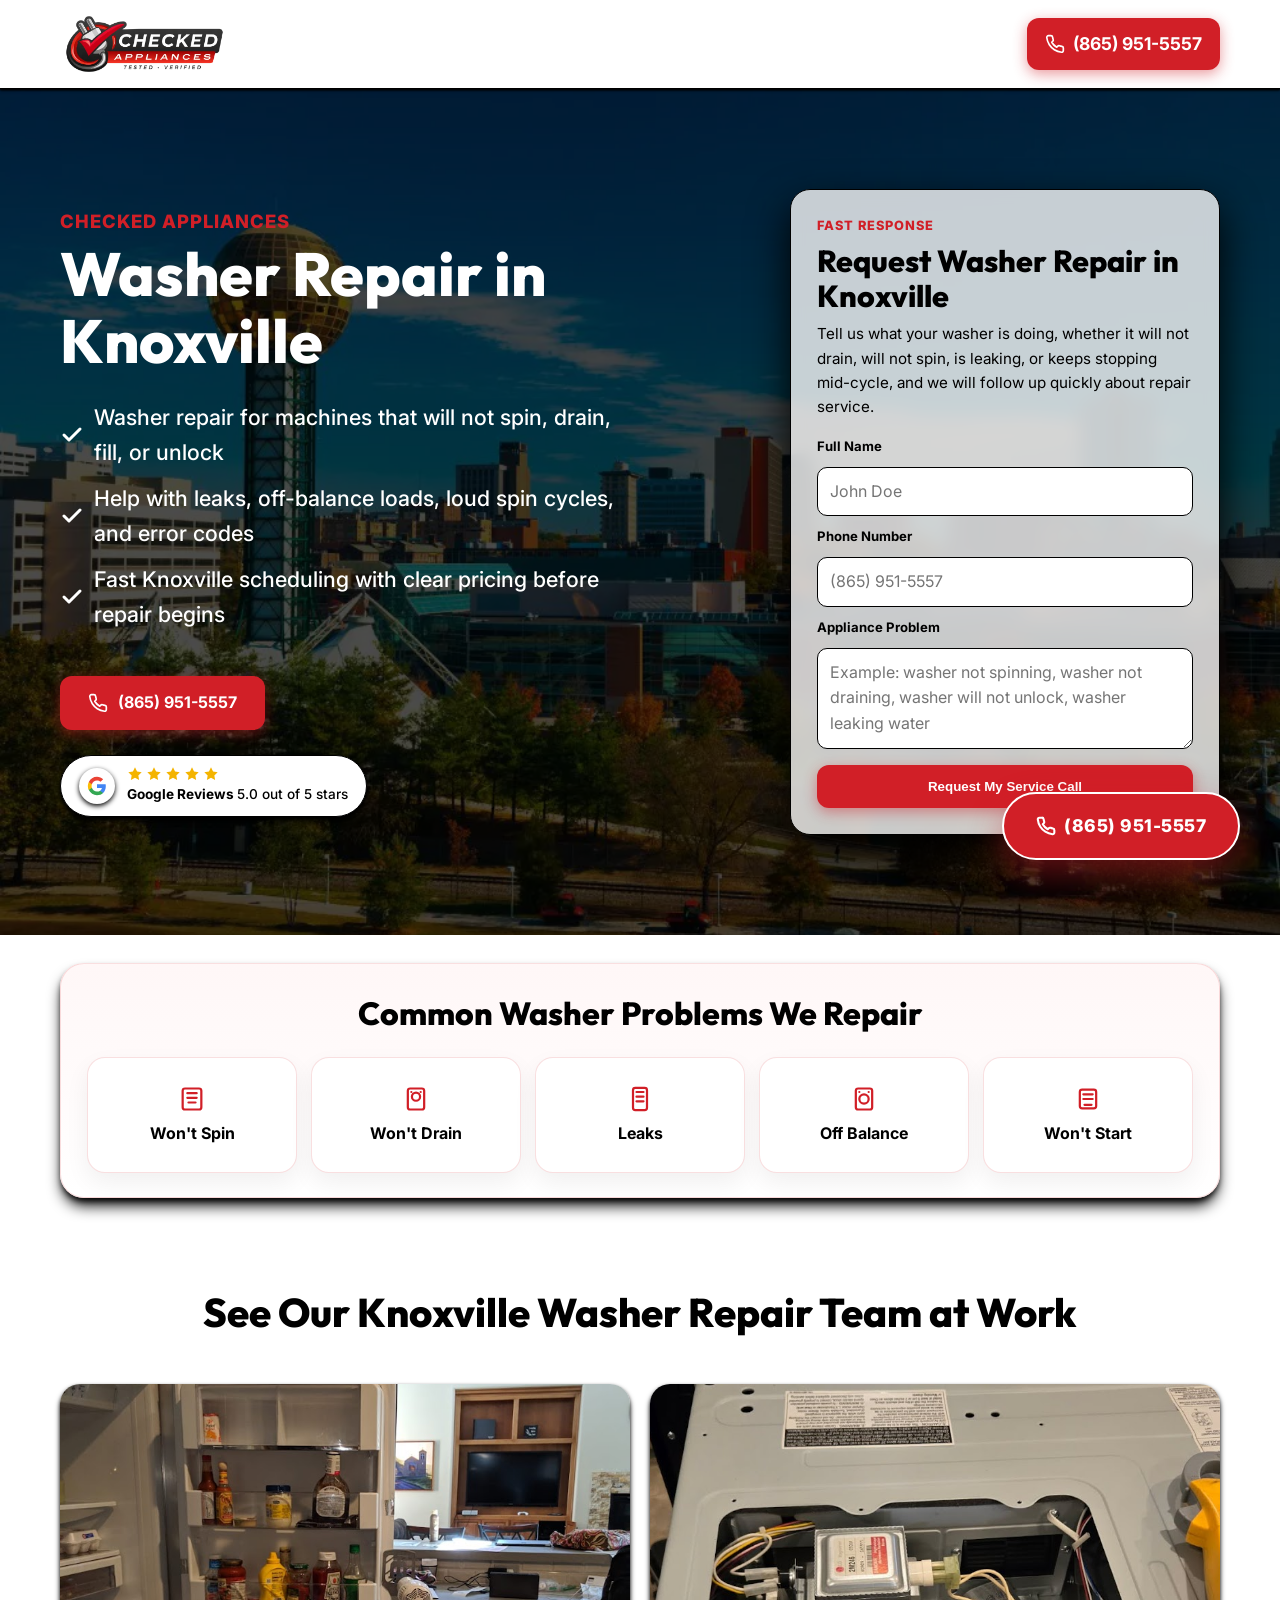
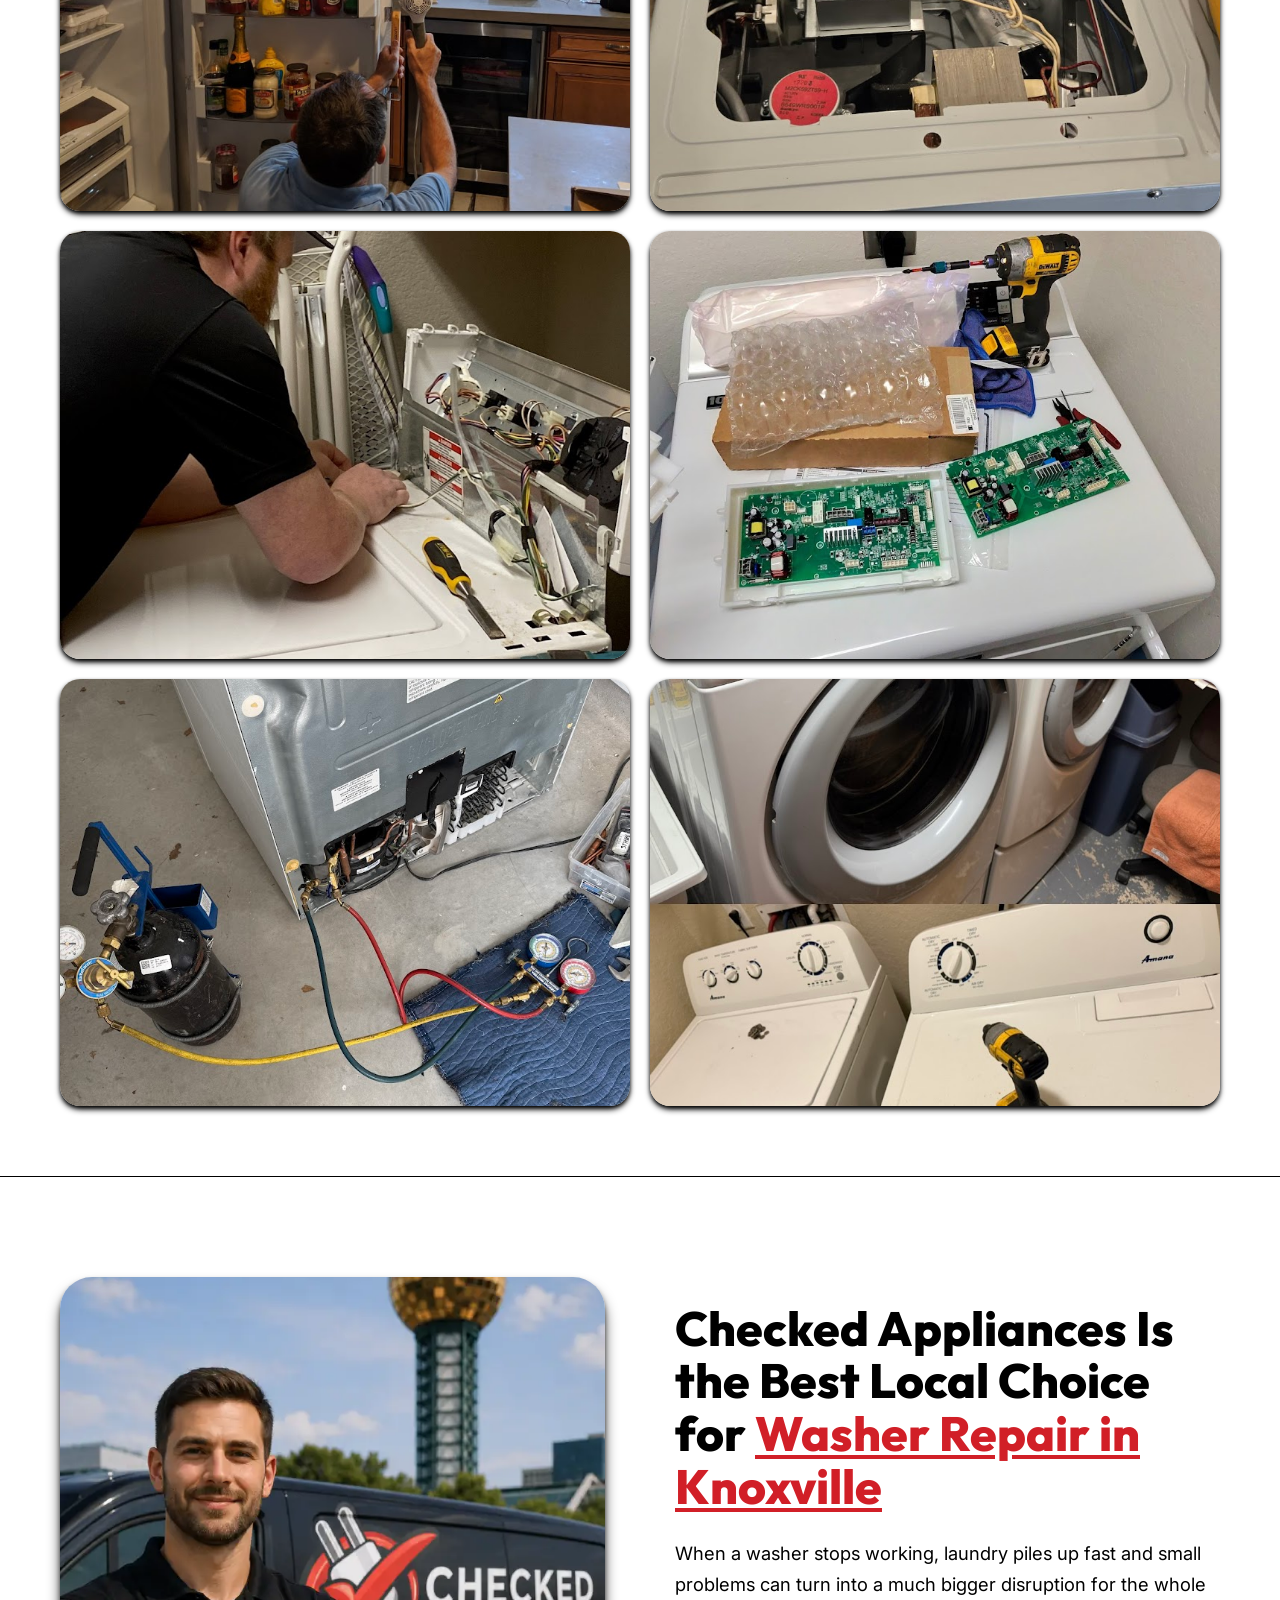
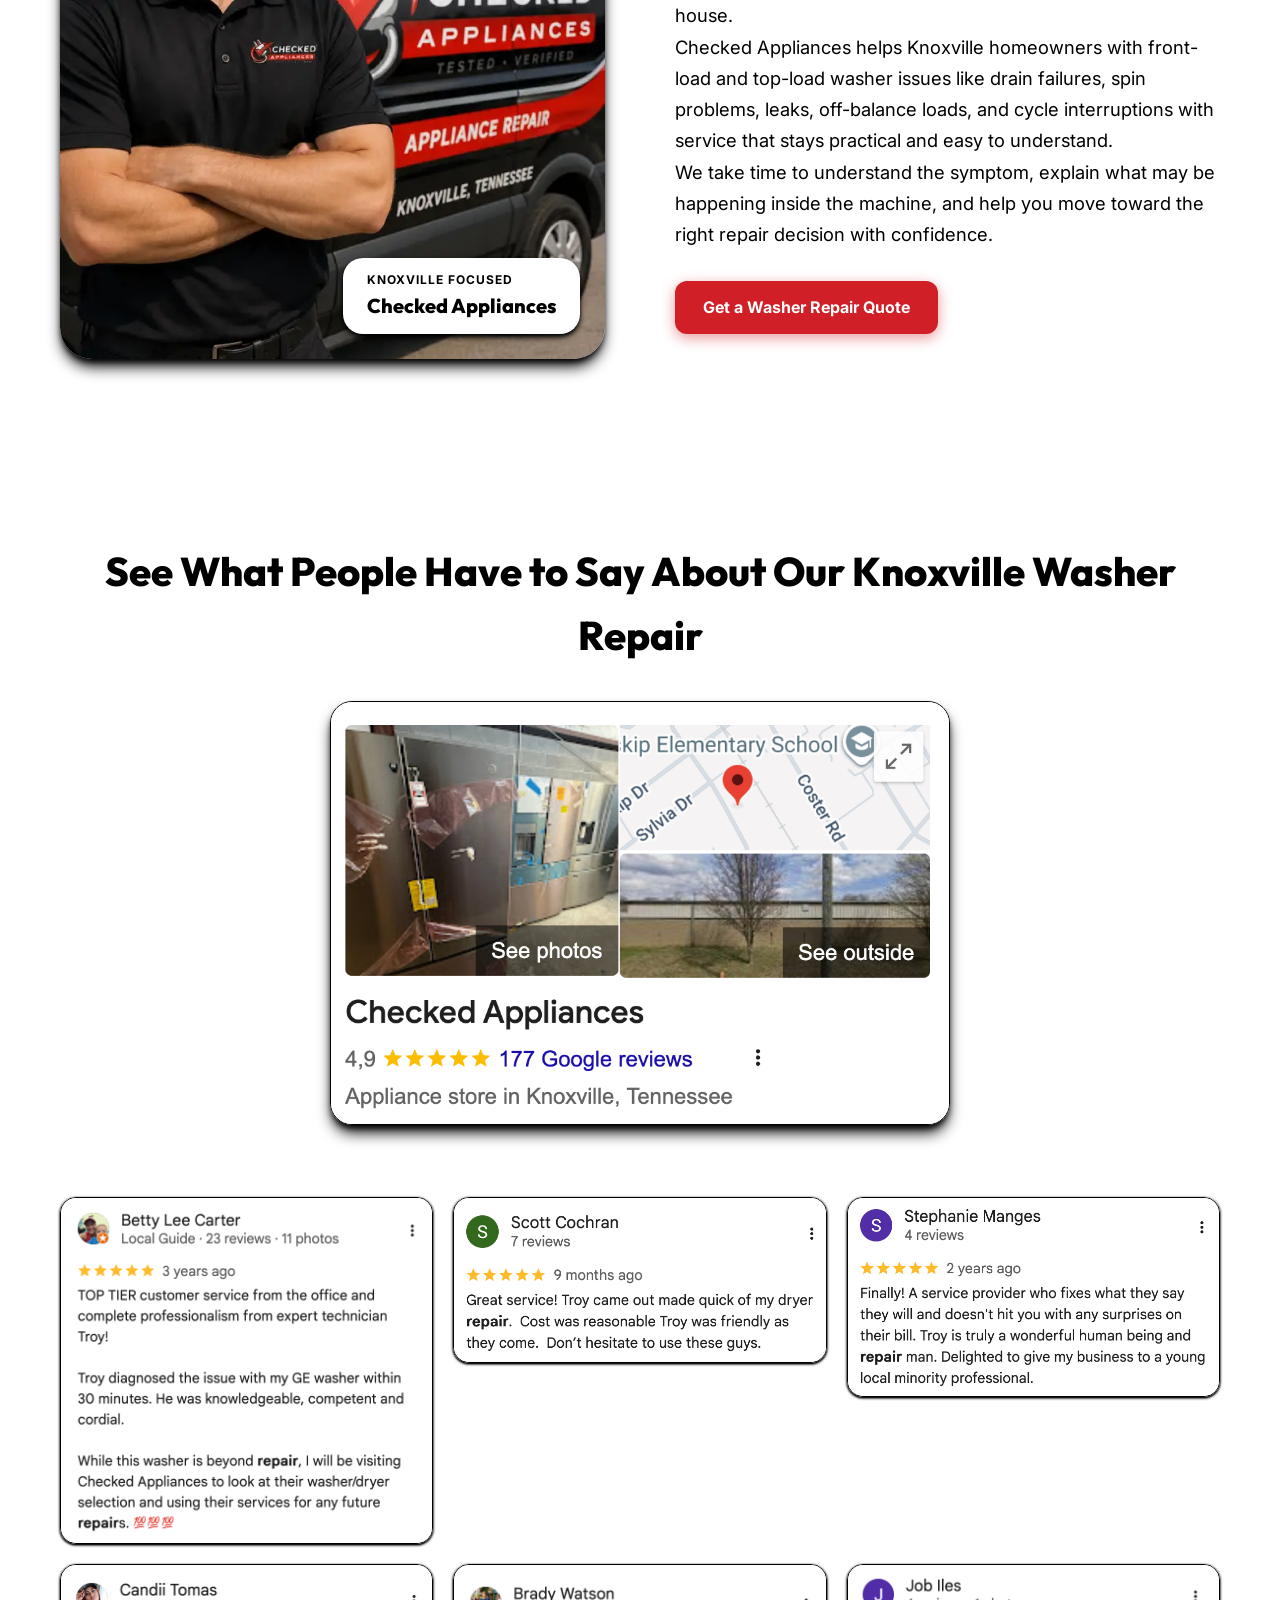
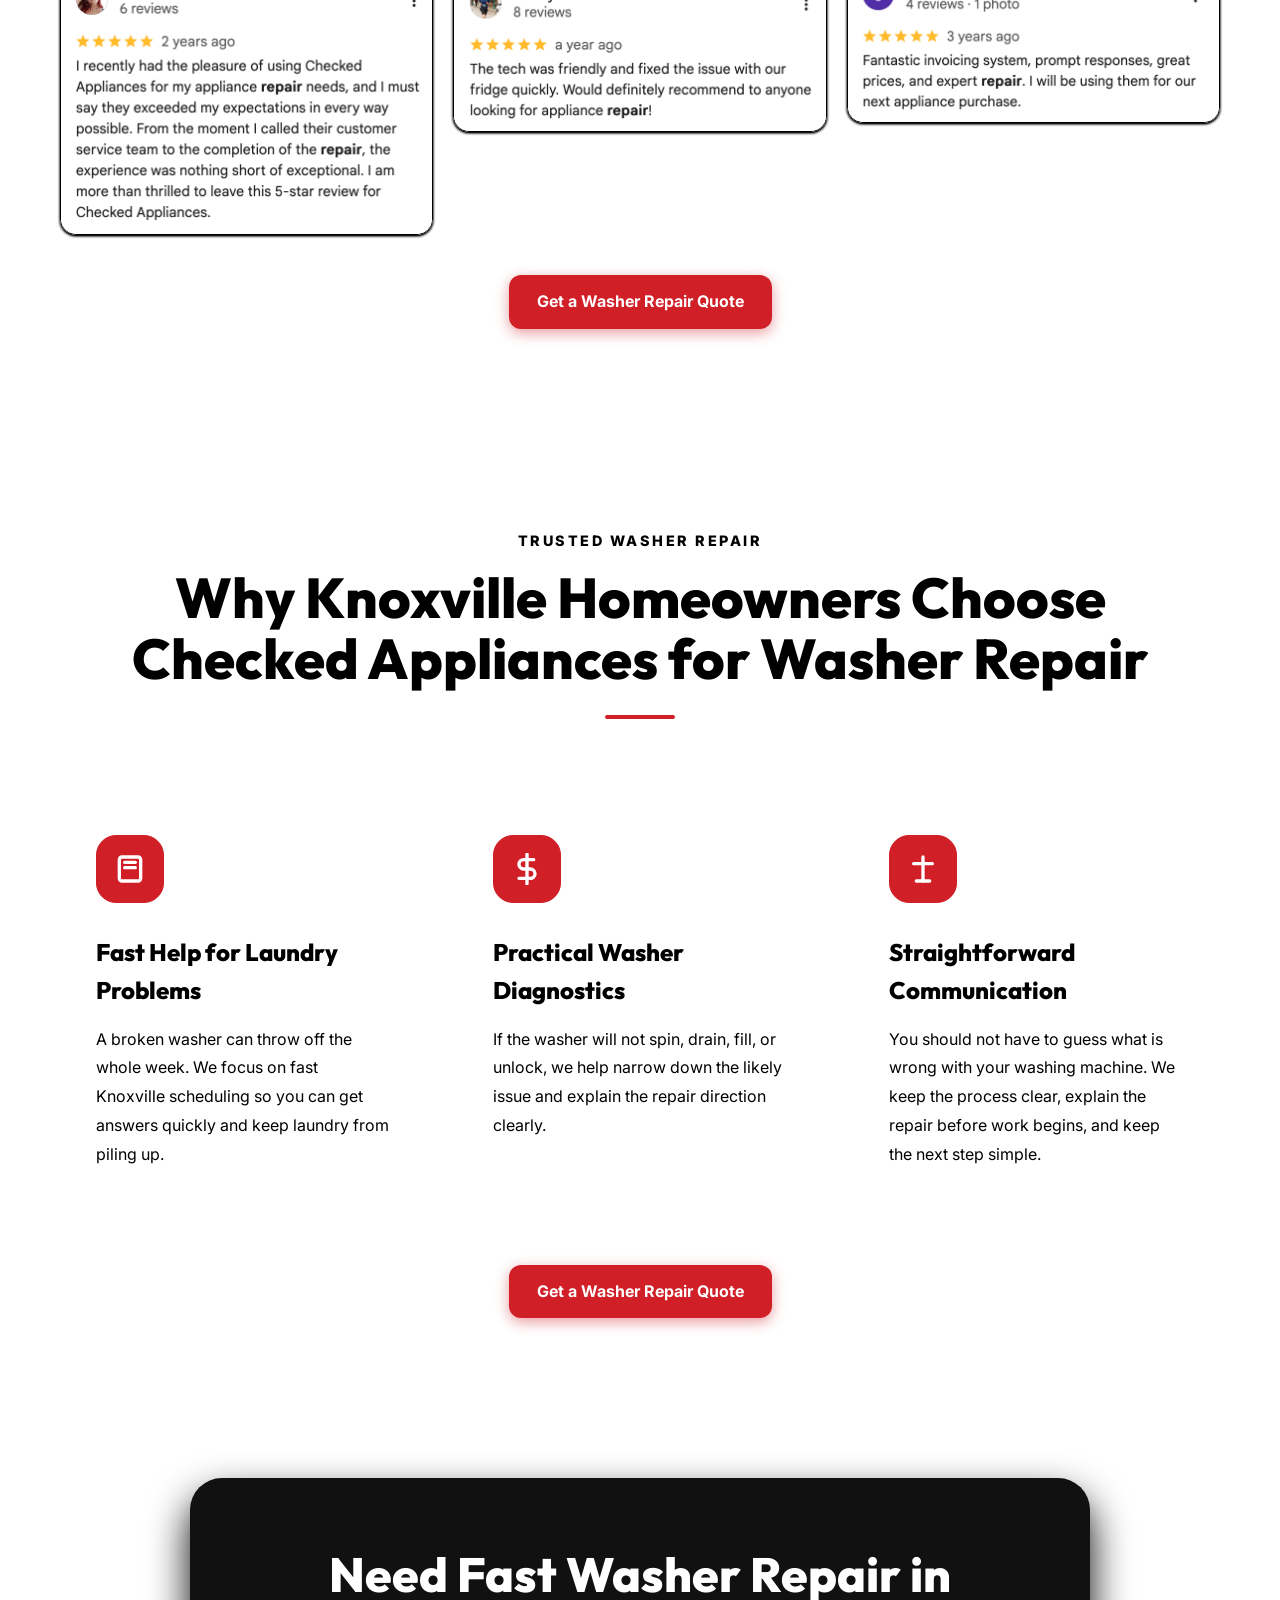
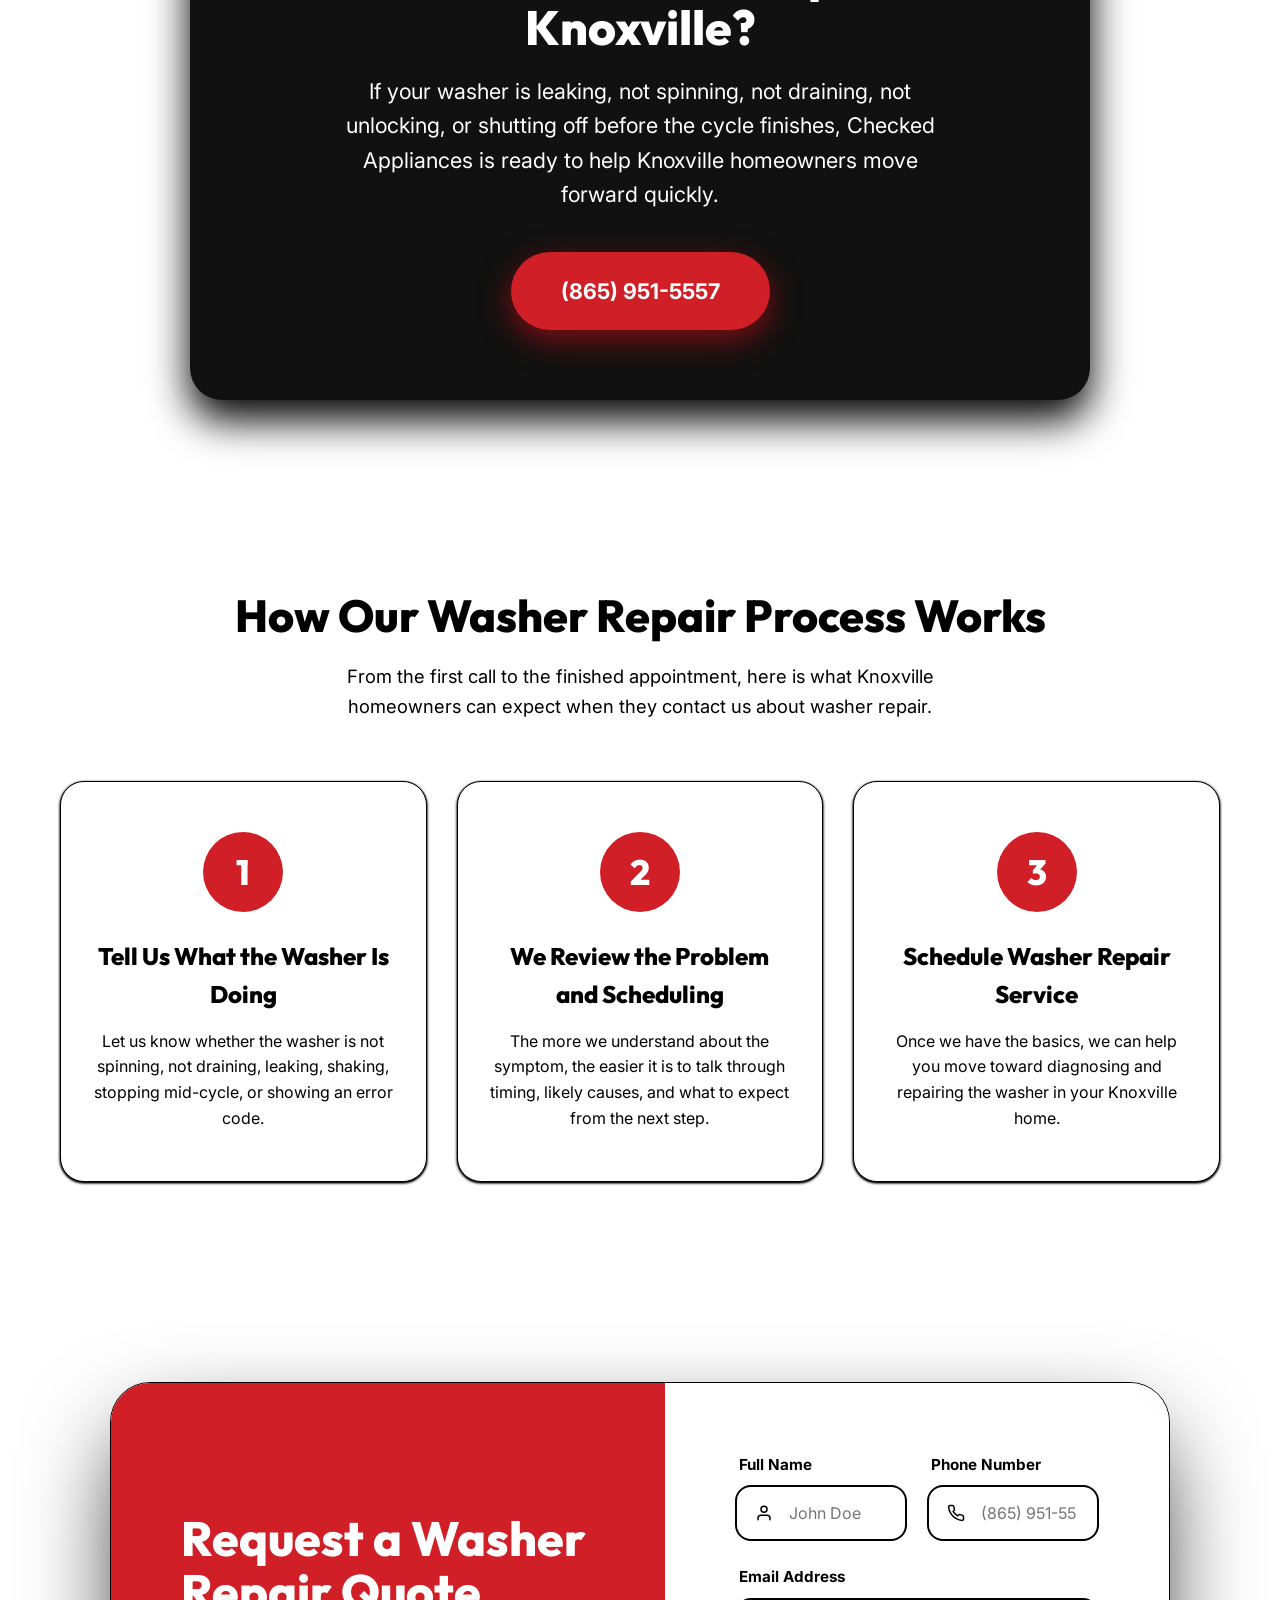
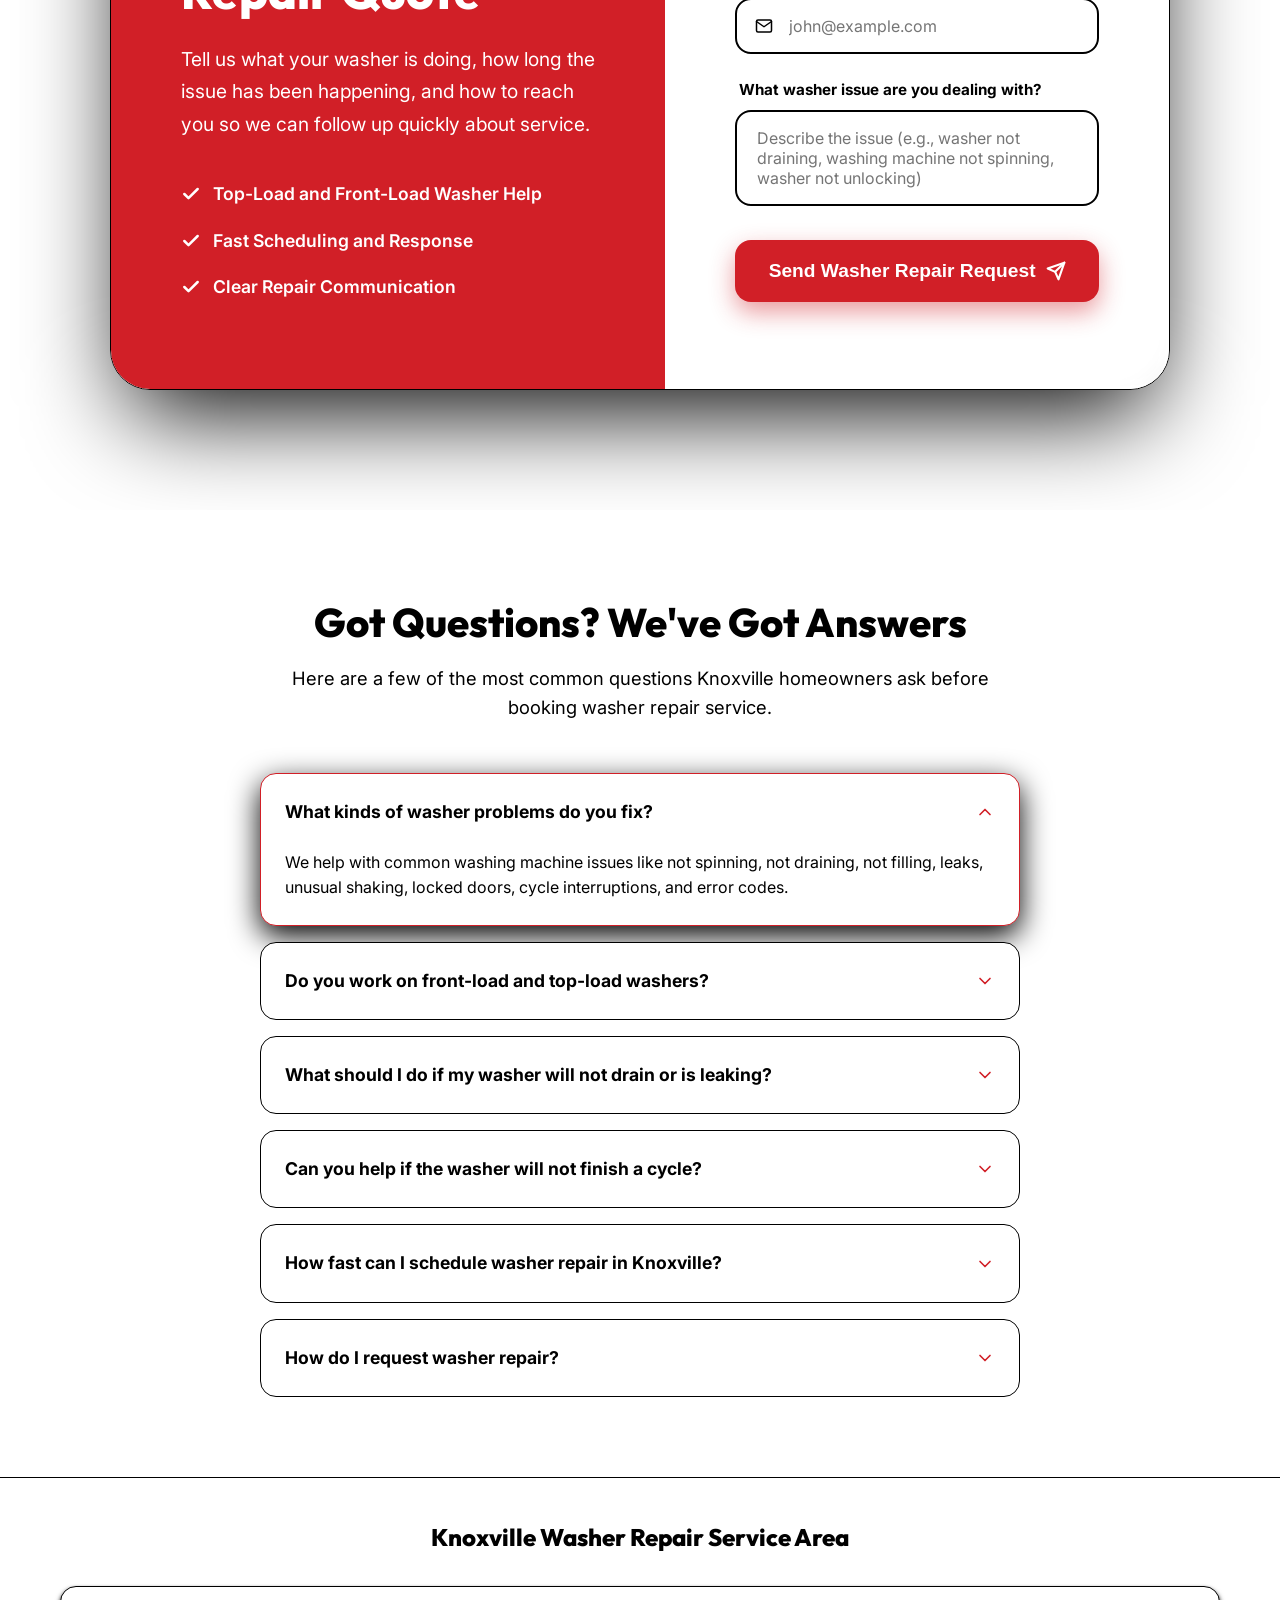
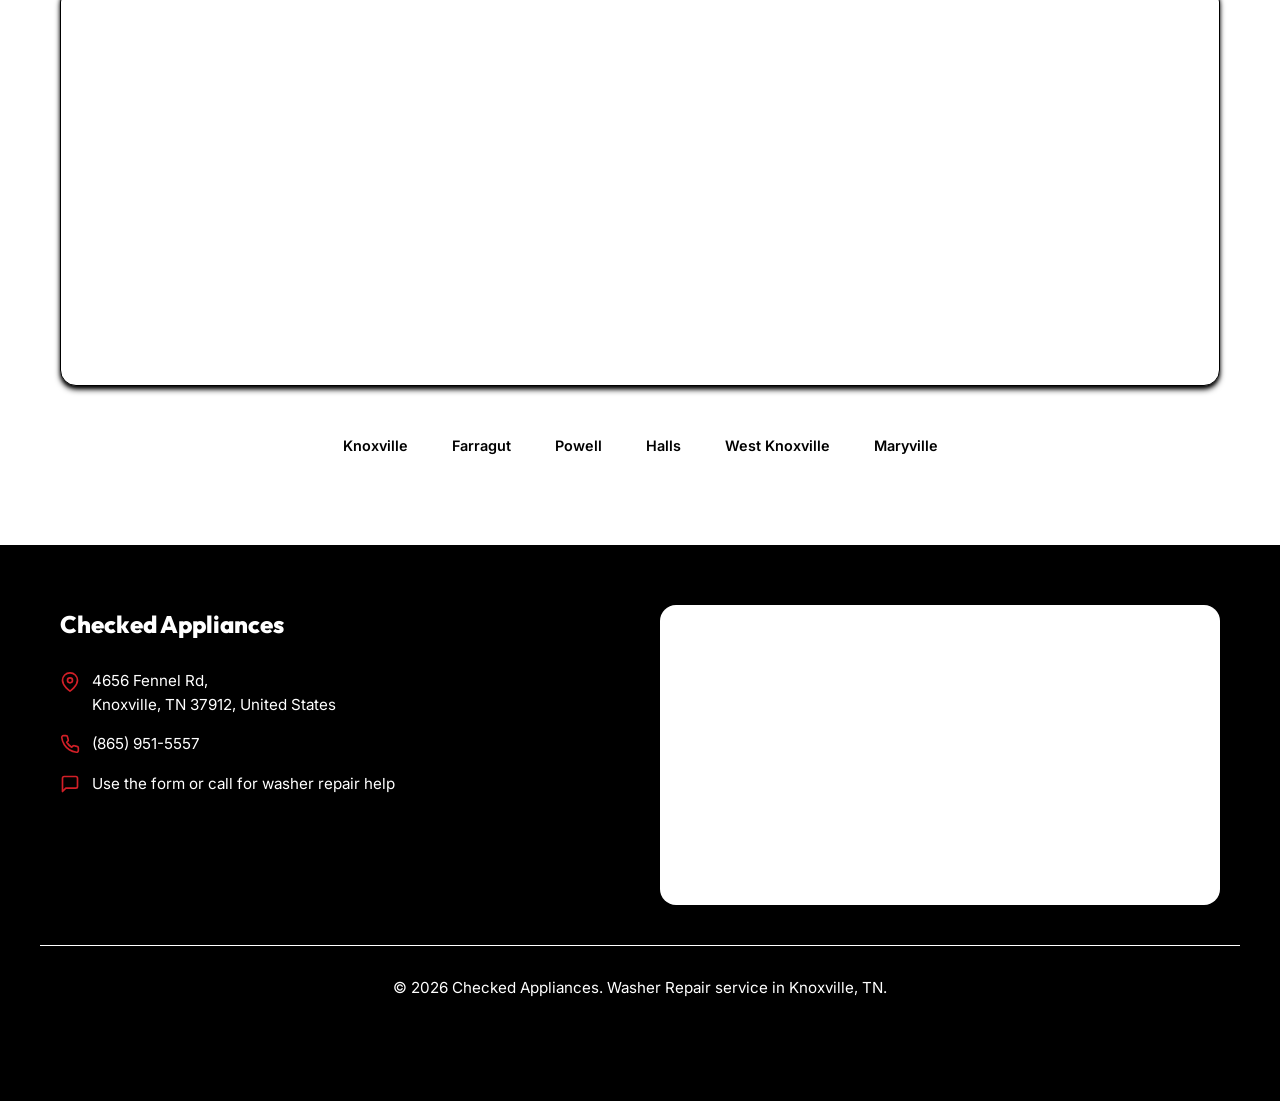
<file: washer-repair.html>
<!DOCTYPE html>
<html lang="en">

<head>
    <!-- Google Tag Manager -->
    <script>(function(w,d,s,l,i){w[l]=w[l]||[];w[l].push({'gtm.start':
    new Date().getTime(),event:'gtm.js'});var f=d.getElementsByTagName(s)[0],
    j=d.createElement(s),dl=l!='dataLayer'?'&l='+l:'';j.async=true;j.src=
    'https://www.googletagmanager.com/gtm.js?id='+i+dl;f.parentNode.insertBefore(j,f);
    })(window,document,'script','dataLayer','GTM-NBZRTMPD');</script>
    <!-- End Google Tag Manager -->
    <script async src="https://www.googletagmanager.com/gtag/js?id=AW-16677008523"></script>
    <script>
      window.dataLayer = window.dataLayer || [];
      function gtag(){dataLayer.push(arguments);}
      function gtag_report_conversion(url) {
        var callback = function () {
          if (typeof url !== "undefined") {
            window.location = url;
          }
        };
        gtag("event", "conversion", {
          send_to: "AW-16677008523/jXgDCJyp0bccEIvpm5A-",
          event_callback: callback,
          event_timeout: 2000
        });
        return false;
      }
      gtag("js", new Date());
      gtag("config", "AW-16677008523/jXgDCJyp0bccEIvpm5A-", {
        phone_conversion_number: "(865) 951-5557"
      });
    </script>
    <meta charset="UTF-8">
    <meta name="viewport" content="width=device-width, initial-scale=1.0">
    <title>Checked Appliances | Washer Repair Knoxville</title>
    <meta name="description"
        content="Checked Appliances provides washer repair in Knoxville, TN for top-load and front-load washers that will not spin, drain, fill, unlock, or finish a cycle.">
    <link rel="stylesheet" href="style.css">
    <link rel="preconnect" href="https://fonts.googleapis.com">
    <link rel="preconnect" href="https://fonts.gstatic.com" crossorigin>
    <link
        href="https://fonts.googleapis.com/css2?family=Inter:wght@400;500;600;700;800&family=Outfit:wght@400;600;700;800&display=swap"
        rel="stylesheet">
    <script type="application/ld+json">
    {
      "@context": "https://schema.org",
      "@type": "LocalBusiness",
      "name": "Checked Appliances",
      "image": "Checked-Appliances-01.webp",
      "url": "./washer-repair.html",
      "telephone": "+18659515557",
      "priceRange": "$$",
      "address": {
        "@type": "PostalAddress",
        "streetAddress": "4656 Fennel Rd",
        "addressLocality": "Knoxville",
        "addressRegion": "TN",
        "postalCode": "37912",
        "addressCountry": "US"
      },
      "geo": {
        "@type": "GeoCoordinates",
        "latitude": 35.9606,
        "longitude": -83.9207
      },
      "openingHoursSpecification": {
        "@type": "OpeningHoursSpecification",
        "dayOfWeek": [
          "Monday",
          "Tuesday",
          "Wednesday",
          "Thursday",
          "Friday",
          "Saturday"
        ],
        "opens": "08:00",
        "closes": "18:00"
      },
      "sameAs": []
    }
    </script>
</head>

<body>
    <header class="sticky-header">
        <div class="container header-content">
            <div class="logo">
                <img src="Checked-Appliances-01.webp" alt="Checked Appliances logo" class="logo-img">
            </div>
            <div class="header-right">
                <a href="tel:8659515557" onclick="return gtag_report_conversion('tel:8659515557');" class="phone-link header-cta" id="header-call-link">
                    <svg class="phone-icon" viewBox="0 0 24 24" fill="none" stroke="currentColor" stroke-width="2"
                        stroke-linecap="round" stroke-linejoin="round">
                        <path
                            d="M22 16.92v3a2 2 0 0 1-2.18 2 19.79 19.79 0 0 1-8.63-3.07 19.5 19.5 0 0 1-6-6 19.79 19.79 0 0 1-3.07-8.67A2 2 0 0 1 4.11 2h3a2 2 0 0 1 2 1.72 12.84 12.84 0 0 0 .7 2.81 2 2 0 0 1-.45 2.11L8.09 9.91a16 16 0 0 0 6 6l1.27-1.27a2 2 0 0 1 2.11-.45 12.84 12.84 0 0 0 2.81.7A2 2 0 0 1 22 16.92z">
                        </path>
                    </svg>
                    (865) 951-5557
                </a>
            </div>
        </div>
    </header>

    <main id="top">
        <section class="hero-v2">
    <div class="hero-overlay"></div>
    <img src="knoxvilletn.webp" alt="Knoxville skyline" class="hero-bg-img">
    <div class="container hero-container">
        <div class="hero-content">
            <p style="color: var(--accent); font-weight: 800; font-size: 1.15rem; margin-bottom: 5px; text-transform: uppercase; letter-spacing: 1px;">Checked Appliances</p>
            <h1 style="margin-top: 0;">Washer Repair in <span class="highlight">Knoxville</span></h1>
            <ul class="hero-subtext" style="list-style: none; padding: 0; text-align: left;">
                <li style="display: flex; align-items: center; gap: 10px; margin-bottom: 12px; text-align: left;"><svg width="24" height="24" viewBox="0 0 24 24" fill="none" stroke="#ffffff" stroke-width="3" stroke-linecap="round" stroke-linejoin="round" style="flex-shrink: 0;"><polyline points="20 6 9 17 4 12"></polyline></svg>Washer repair for machines that will not spin, drain, fill, or unlock</li><li style="display: flex; align-items: center; gap: 10px; margin-bottom: 12px; text-align: left;"><svg width="24" height="24" viewBox="0 0 24 24" fill="none" stroke="#ffffff" stroke-width="3" stroke-linecap="round" stroke-linejoin="round" style="flex-shrink: 0;"><polyline points="20 6 9 17 4 12"></polyline></svg>Help with leaks, off-balance loads, loud spin cycles, and error codes</li><li style="display: flex; align-items: center; gap: 10px; margin-bottom: 0; text-align: left;"><svg width="24" height="24" viewBox="0 0 24 24" fill="none" stroke="#ffffff" stroke-width="3" stroke-linecap="round" stroke-linejoin="round" style="flex-shrink: 0;"><polyline points="20 6 9 17 4 12"></polyline></svg>Fast Knoxville scheduling with clear pricing before repair begins</li>
            </ul>

            <div class="hero-actions-container">
                <a href="tel:8659515557" onclick="return gtag_report_conversion('tel:8659515557');" class="btn btn-primary btn-cta-main" id="hero-call-btn">
                    <svg class="phone-icon ring-animation" viewBox="0 0 24 24" fill="none" stroke="currentColor"
                        stroke-width="2" stroke-linecap="round" stroke-linejoin="round">
                        <path d="M22 16.92v3a2 2 0 0 1-2.18 2 19.79 19.79 0 0 1-8.63-3.07 19.5 19.5 0 0 1-6-6 19.79 19.79 0 0 1-3.07-8.67A2 2 0 0 1 4.11 2h3a2 2 0 0 1 2 1.72 12.84 12.84 0 0 0 .7 2.81 2 2 0 0 1-.45 2.11L8.09 9.91a16 16 0 0 0 6 6l1.27-1.27a2 2 0 0 1 2.11-.45 12.84 12.84 0 0 0 2.81.7A2 2 0 0 1 22 16.92z"></path>
                    </svg>
                    (865) 951-5557
                </a>
            </div>

            <div style="margin-top: 8px;">
                <div style="display: inline-flex; align-items: center; gap: 12px; background: #ffffff; padding: 10px 18px; border-radius: 50px; box-shadow: var(--shadow-md); border: 1px solid #000000;">
                    <div style="width: 36px; height: 36px; background: #fff; border-radius: 50%; box-shadow: 0 2px 5px #000000; display: flex; align-items: center; justify-content: center; flex-shrink: 0;">
                        <svg width="20" height="20" viewBox="0 0 24 24">
                          <path fill="#4285F4" d="M22.56 12.25c0-.78-.07-1.53-.2-2.25H12v4.26h5.92c-.26 1.37-1.04 2.53-2.21 3.31v2.77h3.57c2.08-1.92 3.28-4.74 3.28-8.09z"/>
                          <path fill="#34A853" d="M12 23c2.97 0 5.46-.98 7.28-2.66l-3.57-2.77c-.98.66-2.23 1.06-3.71 1.06-2.86 0-5.29-1.93-6.16-4.53H2.18v2.84C3.99 20.53 7.7 23 12 23z"/>
                          <path fill="#FBBC05" d="M5.84 14.09c-.22-.66-.35-1.36-.35-2.09s.13-1.43.35-2.09V7.07H2.18C1.43 8.55 1 10.22 1 12s.43 3.45 1.18 4.93l3.66-2.84z"/>
                          <path fill="#EA4335" d="M12 5.38c1.62 0 3.06.56 4.21 1.64l3.15-3.15C17.45 2.09 14.97 1 12 1 7.7 1 3.99 3.47 2.18 7.07l3.66 2.84c.87-2.6 3.3-4.53 6.16-4.53z"/>
                        </svg>
                    </div>
                    <div style="display: flex; flex-direction: column; align-items: flex-start; text-align: left;">
                        <div style="display: flex; gap: 3px; color: #f4b400;">
                            <svg width="16" height="16" viewBox="0 0 24 24" fill="currentColor"><path d="M12 2L15.09 8.26L22 9.27L17 14.14L18.18 21.02L12 17.77L5.82 21.02L7 14.14L2 9.27L8.91 8.26L12 2Z"/></svg>
                            <svg width="16" height="16" viewBox="0 0 24 24" fill="currentColor"><path d="M12 2L15.09 8.26L22 9.27L17 14.14L18.18 21.02L12 17.77L5.82 21.02L7 14.14L2 9.27L8.91 8.26L12 2Z"/></svg>
                            <svg width="16" height="16" viewBox="0 0 24 24" fill="currentColor"><path d="M12 2L15.09 8.26L22 9.27L17 14.14L18.18 21.02L12 17.77L5.82 21.02L7 14.14L2 9.27L8.91 8.26L12 2Z"/></svg>
                            <svg width="16" height="16" viewBox="0 0 24 24" fill="currentColor"><path d="M12 2L15.09 8.26L22 9.27L17 14.14L18.18 21.02L12 17.77L5.82 21.02L7 14.14L2 9.27L8.91 8.26L12 2Z"/></svg>
                            <svg width="16" height="16" viewBox="0 0 24 24" fill="currentColor"><path d="M12 2L15.09 8.26L22 9.27L17 14.14L18.18 21.02L12 17.77L5.82 21.02L7 14.14L2 9.27L8.91 8.26L12 2Z"/></svg>
                        </div>
                        <span style="font-size: 0.85rem; font-weight: 700; color: var(--text-main); margin-top: 2px;">Google Reviews <span style="font-weight: 500; color: var(--text-light);">5.0 out of 5 stars</span></span>
                    </div>
                </div>

                <div class="desktop-hero-photo desktop-only">
                    <img src="placeholder.svg" alt="Checked Appliances technician placeholder" class="desktop-hero-photo-img">
                </div>

                <div class="mobile-truck-anim-hero mobile-only truck-trigger">
                    <img src="placeholder.svg" alt="Checked Appliances service placeholder" class="truck-img-hero">
                </div>
            </div>
        </div>
        <aside class="hero-form-panel desktop-only" aria-label="Request washer repair">
            <div class="hero-form-card">
                <p class="hero-form-kicker">Fast Response</p>
                <h3>Request Washer Repair in Knoxville</h3>
                <p class="hero-form-copy">Tell us what your washer is doing, whether it will not drain, will not spin, is leaking, or keeps stopping mid-cycle, and we will follow up quickly about repair service.</p>
                <form data-netlify="true" name="hero-washer-repair-quote" class="hero-quick-form">
                    <input type="hidden" name="form-name" value="hero-washer-repair-quote">
                    <input type="hidden" name="service" value="Washer Repair">
                    <label for="hero-name">Full Name</label>
                    <input type="text" id="hero-name" name="name" required placeholder="John Doe">

                    <label for="hero-phone">Phone Number</label>
                    <input type="tel" id="hero-phone" name="phone" required placeholder="(865) 951-5557">

                    <label for="hero-needs">Appliance Problem</label>
                    <textarea id="hero-needs" name="needs" rows="3" required placeholder="Example: washer not spinning, washer not draining, washer will not unlock, washer leaking water"></textarea>

                    <button type="submit" class="btn btn-primary hero-form-submit">Request My Service Call</button>
                </form>
            </div>
        </aside>
        </div>
    </div>
</section>

        <section class="appliance-strip">
    <div class="container">
        <div class="appliance-strip-inner">
            <h3>Common Washer Problems We Repair</h3>
            <div class="appliance-strip-grid">
                <div class="appliance-pill"><svg width="28" height="28" viewBox="0 0 24 24" fill="none" stroke="currentColor" stroke-width="1.9" stroke-linecap="round" stroke-linejoin="round"><rect x="4" y="3" width="16" height="18" rx="2"></rect><path d="M8 7h8"></path><path d="M8 11h8"></path><path d="M9 15h6"></path></svg><span>Won't Spin</span></div><div class="appliance-pill"><svg width="28" height="28" viewBox="0 0 24 24" fill="none" stroke="currentColor" stroke-width="1.9" stroke-linecap="round" stroke-linejoin="round"><rect x="5" y="3" width="14" height="18" rx="2"></rect><circle cx="12" cy="10" r="3.5"></circle><path d="M8 6h.01"></path><path d="M16 6h.01"></path></svg><span>Won't Drain</span></div><div class="appliance-pill"><svg width="28" height="28" viewBox="0 0 24 24" fill="none" stroke="currentColor" stroke-width="1.9" stroke-linecap="round" stroke-linejoin="round"><rect x="6" y="2.5" width="12" height="19" rx="2"></rect><path d="M9 6h6"></path><path d="M9 10h6"></path><path d="M9 14h6"></path></svg><span>Leaks</span></div><div class="appliance-pill"><svg width="28" height="28" viewBox="0 0 24 24" fill="none" stroke="currentColor" stroke-width="1.9" stroke-linecap="round" stroke-linejoin="round"><rect x="5" y="3" width="14" height="18" rx="2"></rect><circle cx="12" cy="12" r="4"></circle><path d="M8 6h.01"></path><path d="M16 6h.01"></path></svg><span>Off Balance</span></div><div class="appliance-pill"><svg width="28" height="28" viewBox="0 0 24 24" fill="none" stroke="currentColor" stroke-width="1.9" stroke-linecap="round" stroke-linejoin="round"><rect x="5" y="4" width="14" height="16" rx="2"></rect><path d="M8 8h8"></path><path d="M8 12h8"></path><path d="M9 17h6"></path></svg><span>Won't Start</span></div>
            </div>
        </div>
    </div>
</section>

        <section class="team-gallery" style="background: var(--white); padding: 70px 0;">
    <div class="container">
        <div class="section-header" style="margin-bottom: 40px;">
            <h2>See Our Knoxville Washer Repair Team at Work</h2>
        </div>
        <div class="team-grid">
            <div class="team-item"><img src="appliancerepair1.jpg" alt="Technician repairing a washer in Knoxville" style="position: absolute; top: 0; left: 0; width: 100%; height: 100%; object-fit: cover;"></div>
            <div class="team-item"><img src="appliancerepair2.jpg" alt="Washer diagnostics in Knoxville" style="position: absolute; top: 0; left: 0; width: 100%; height: 100%; object-fit: cover;"></div>
            <div class="team-item"><img src="appliancerepair3.jpg" alt="Laundry appliance repair in Knoxville" style="position: absolute; top: 0; left: 0; width: 100%; height: 100%; object-fit: cover;"></div>
            <div class="team-item"><img src="appliancerepair5.jpg" alt="Washer control board repair in Knoxville" style="position: absolute; top: 0; left: 0; width: 100%; height: 100%; object-fit: cover;"></div>
            <div class="team-item"><img src="appliancerepair6.jpg" alt="Washer component repair in Knoxville" style="position: absolute; top: 0; left: 0; width: 100%; height: 100%; object-fit: cover;"></div>
            <div class="team-item"><img src="appliancerepair7.jpg" alt="Washer repair examples in Knoxville" style="position: absolute; top: 0; left: 0; width: 100%; height: 100%; object-fit: cover;"></div>
        </div>
    </div>
</section>

        <section class="owner-intro">
    <div class="container split-50">
        <div class="owner-image-box">
            <img src="checkedappliances.webp" alt="Checked Appliances technician in Knoxville" class="owner-img">
            <div class="owner-badge">
                <span class="badge-title">Knoxville Focused</span>
                <span class="badge-name">Checked Appliances</span>
            </div>
        </div>
        <div class="owner-text-box">
            <h2 class="owner-title">Checked Appliances Is the Best Local Choice for <span class="highlight">Washer Repair in Knoxville</span></h2>
            <div class="owner-blurb">
                <p>When a washer stops working, laundry piles up fast and small problems can turn into a much bigger disruption for the whole house.<br>Checked Appliances helps Knoxville homeowners with front-load and top-load washer issues like drain failures, spin problems, leaks, off-balance loads, and cycle interruptions with service that stays practical and easy to understand.<br>We take time to understand the symptom, explain what may be happening inside the machine, and help you move toward the right repair decision with confidence.</p>
            </div>
            <div class="owner-cta">
                <a href="#top" class="btn btn-primary">Get a Washer Repair Quote</a>
            </div>
        </div>
    </div>
</section>

        <section id="reviews" class="reviews">
    <div class="container">
        <div class="section-header" style="display: flex; flex-direction: column; align-items: center;">
            <h2>See What People Have to Say About Our Knoxville Washer Repair</h2>
            <img src="reviews-summary.png" alt="Checked Appliances Google review summary" style="width: 100%; max-width: 620px; border-radius: 22px; margin-top: 24px; margin-bottom: 22px; box-shadow: var(--shadow-lg); border: 1px solid #000000;">
        </div>

        <div class="reviews-grid-v2">
            <img src="review-1.png" alt="Checked Appliances review from Betty Lee Carter" class="review-img-v2">
            <img src="review-2.png" alt="Checked Appliances review from Scott Cochran" class="review-img-v2">
            <img src="review-3.png" alt="Checked Appliances review from Stephanie Manges" class="review-img-v2">
            <img src="review-4.png" alt="Checked Appliances review from Candii Tomas" class="review-img-v2">
            <img src="review-5.png" alt="Checked Appliances review from Brady Watson" class="review-img-v2">
            <img src="review-6.png" alt="Checked Appliances review from Job Iles" class="review-img-v2">
        </div>

        <div style="display: flex; flex-wrap: wrap; justify-content: center; gap: 14px; margin-top: 40px; margin-bottom: 20px;">
            <a href="#top" class="btn btn-primary" id="reviews-call-btn">Get a Washer Repair Quote</a>
        </div>
    </div>
</section>

                <section class="why-pick-v3">
            <div class="blob-1"></div>
            <div class="blob-2"></div>

            <div class="container" style="position: relative; z-index: 2;">
                <div class="section-header-v3">
                    <p class="subtitle-v3">Trusted Washer Repair</p>
                    <h2 class="title-v3">Why Knoxville Homeowners Choose Checked Appliances for Washer Repair</h2>
                    <div class="divider-v3"></div>
                </div>

                <div class="feature-grid-v3">
                    <div class="feature-card-v3 reveal">
    <div class="icon-box-v3">
        <svg width="32" height="32" viewBox="0 0 24 24" fill="none" stroke="#ffffff" stroke-width="2.5" stroke-linecap="round" stroke-linejoin="round"><rect x="4" y="3" width="16" height="18" rx="2"/><line x1="8" y1="7" x2="16" y2="7"/><line x1="8" y1="11" x2="16" y2="11"/></svg>
    </div>
    <h3 class="card-title-v3">Fast Help for Laundry Problems</h3>
    <p class="card-text-v3">A broken washer can throw off the whole week. We focus on fast Knoxville scheduling so you can get answers quickly and keep laundry from piling up.</p>
</div><div class="feature-card-v3 reveal" style="transition-delay: 0.1s;">
    <div class="icon-box-v3">
        <svg width="32" height="32" viewBox="0 0 24 24" fill="none" stroke="#ffffff" stroke-width="2.5" stroke-linecap="round" stroke-linejoin="round"><line x1="12" y1="1" x2="12" y2="23"/><path d="M17 5H9.5a3.5 3.5 0 0 0 0 7h5a3.5 3.5 0 0 1 0 7H6"/></svg>
    </div>
    <h3 class="card-title-v3">Practical Washer Diagnostics</h3>
    <p class="card-text-v3">If the washer will not spin, drain, fill, or unlock, we help narrow down the likely issue and explain the repair direction clearly.</p>
</div><div class="feature-card-v3 reveal" style="transition-delay: 0.2s;">
    <div class="icon-box-v3">
        <svg width="32" height="32" viewBox="0 0 24 24" fill="none" stroke="#ffffff" stroke-width="2.5" stroke-linecap="round" stroke-linejoin="round"><path d="M12 3v18"/><path d="M5 8h14"/><path d="M7 21h10"/></svg>
    </div>
    <h3 class="card-title-v3">Straightforward Communication</h3>
    <p class="card-text-v3">You should not have to guess what is wrong with your washing machine. We keep the process clear, explain the repair before work begins, and keep the next step simple.</p>
</div>
                </div>

                <div style="display: flex; flex-wrap: wrap; justify-content: center; gap: 14px; margin-top: 50px;">
                    <a href="#top" class="btn btn-primary" id="why-pick-call-btn">Get a Washer Repair Quote</a>
                </div>
            </div>
        </section>

        <section class="final-cta" style="padding: 60px 20px 100px;">
    <div class="container" style="background: #111111; border-radius: 32px; padding: 70px 30px; text-align: center; box-shadow: 0 20px 40px #000000; position: relative; overflow: hidden; max-width: 900px; margin: 0 auto;">
        <h2 style="color: var(--white); position: relative; z-index: 2; line-height: 1.1;">Need Fast Washer Repair in Knoxville?</h2>
        <p style="color: #ffffff; position: relative; z-index: 2; max-width: 600px; margin: 0 auto 40px auto; font-size: 1.35rem;">If your washer is leaking, not spinning, not draining, not unlocking, or shutting off before the cycle finishes, Checked Appliances is ready to help Knoxville homeowners move forward quickly.</p>
        <div style="position: relative; z-index: 2; display: flex; flex-wrap: wrap; align-items: center; justify-content: center; gap: 16px;">
            <a href="tel:8659515557" onclick="return gtag_report_conversion('tel:8659515557');" class="btn btn-primary btn-large" id="final-call-btn" style="padding: 22px 50px; border-radius: 50px; display: inline-flex; align-items: center; gap: 16px; box-shadow: 0 10px 30px #7f0f14; font-size: 1.35rem;">
                (865) 951-5557
            </a>
        </div>
    </div>
</section>

                <section class="process" style="padding: 80px 0; background: var(--bg-light);">
            <div class="container">
                <div class="section-header" style="text-align: center; margin-bottom: 60px;">
                    <h2 style="font-size: 2.8rem; color: var(--primary);">How Our Washer Repair Process Works</h2>
                    <p style="color: var(--text-light); font-size: 1.15rem; max-width: 600px; margin: 10px auto 0;">From the first call to the finished appointment, here is what Knoxville homeowners can expect when they contact us about washer repair.</p>
                </div>

                <div style="display: grid; grid-template-columns: repeat(auto-fit, minmax(300px, 1fr)); gap: 30px; position: relative;">
                    <div style="background: var(--white); padding: 50px 30px; border-radius: 24px; text-align: center; box-shadow: var(--shadow-sm); border: 1px solid #000000; transition: transform 0.3s ease;">
    <div style="width: 80px; height: 80px; background: #d11f27; color: #ffffff; border-radius: 50%; display: flex; align-items: center; justify-content: center; font-size: 2.2rem; margin: 0 auto 25px; font-weight: 800; font-family: 'Outfit', sans-serif;">1</div>
    <h3 style="font-size: 1.5rem; margin-bottom: 15px; color: var(--primary);">Tell Us What the Washer Is Doing</h3>
    <p style="color: var(--text-light); line-height: 1.6;">Let us know whether the washer is not spinning, not draining, leaking, shaking, stopping mid-cycle, or showing an error code.</p>
</div><div style="background: var(--white); padding: 50px 30px; border-radius: 24px; text-align: center; box-shadow: var(--shadow-sm); border: 1px solid #000000; transition: transform 0.3s ease;">
    <div style="width: 80px; height: 80px; background: #d11f27; color: #ffffff; border-radius: 50%; display: flex; align-items: center; justify-content: center; font-size: 2.2rem; margin: 0 auto 25px; font-weight: 800; font-family: 'Outfit', sans-serif;">2</div>
    <h3 style="font-size: 1.5rem; margin-bottom: 15px; color: var(--primary);">We Review the Problem and Scheduling</h3>
    <p style="color: var(--text-light); line-height: 1.6;">The more we understand about the symptom, the easier it is to talk through timing, likely causes, and what to expect from the next step.</p>
</div><div style="background: var(--white); padding: 50px 30px; border-radius: 24px; text-align: center; box-shadow: var(--shadow-sm); border: 1px solid #000000; transition: transform 0.3s ease;">
    <div style="width: 80px; height: 80px; background: #d11f27; color: #ffffff; border-radius: 50%; display: flex; align-items: center; justify-content: center; font-size: 2.2rem; margin: 0 auto 25px; font-weight: 800; font-family: 'Outfit', sans-serif;">3</div>
    <h3 style="font-size: 1.5rem; margin-bottom: 15px; color: var(--primary);">Schedule Washer Repair Service</h3>
    <p style="color: var(--text-light); line-height: 1.6;">Once we have the basics, we can help you move toward diagnosing and repairing the washer in your Knoxville home.</p>
</div>
                </div>
            </div>
        </section>

        <section id="quote-form" class="quote-form-section-v2">
    <div class="container container-medium">
        <div class="form-wrapper-v2">
            <div class="form-grid-v2">
                <div class="form-content-v2">
                    <span class="form-tag">Fast & Easy</span>
                    <h2 class="form-title">Request a <span class="highlight">Washer Repair Quote</span></h2>
                    <p class="form-description">Tell us what your washer is doing, how long the issue has been happening, and how to reach you so we can follow up quickly about service.</p>

                    <ul class="form-perks">
                        <li><svg width="20" height="20" viewBox="0 0 24 24" fill="none" stroke="#ffffff" stroke-width="3" stroke-linecap="round" stroke-linejoin="round"><polyline points="20 6 9 17 4 12"></polyline></svg>Top-Load and Front-Load Washer Help</li>
                        <li><svg width="20" height="20" viewBox="0 0 24 24" fill="none" stroke="#ffffff" stroke-width="3" stroke-linecap="round" stroke-linejoin="round"><polyline points="20 6 9 17 4 12"></polyline></svg>Fast Scheduling and Response</li>
                        <li><svg width="20" height="20" viewBox="0 0 24 24" fill="none" stroke="#ffffff" stroke-width="3" stroke-linecap="round" stroke-linejoin="round"><polyline points="20 6 9 17 4 12"></polyline></svg>Clear Repair Communication</li>
                    </ul>
                </div>

                <div class="form-container-v2">
                    <form id="lead-form" data-netlify="true" name="washer-repair-quote" class="premium-form">
                        <input type="hidden" name="form-name" value="washer-repair-quote">
                        <input type="hidden" name="service" value="Washer Repair">
                        <div class="input-row">
                            <div class="input-field">
                                <label for="name">Full Name</label>
                                <div class="input-wrapper">
                                    <svg class="input-icon" width="18" height="18" viewBox="0 0 24 24" fill="none" stroke="currentColor" stroke-width="2" stroke-linecap="round" stroke-linejoin="round"><path d="M20 21v-2a4 4 0 0 0-4-4H8a4 4 0 0 0-4 4v2"></path><circle cx="12" cy="7" r="4"></circle></svg>
                                    <input type="text" id="name" name="name" required placeholder="John Doe">
                                </div>
                            </div>
                            <div class="input-field">
                                <label for="phone">Phone Number</label>
                                <div class="input-wrapper">
                                    <svg class="input-icon" width="18" height="18" viewBox="0 0 24 24" fill="none" stroke="currentColor" stroke-width="2" stroke-linecap="round" stroke-linejoin="round"><path d="M22 16.92v3a2 2 0 0 1-2.18 2 19.79 19.79 0 0 1-8.63-3.07 19.5 19.5 0 0 1-6-6 19.79 19.79 0 0 1-3.07-8.67A2 2 0 0 1 4.11 2h3a2 2 0 0 1 2 1.72 12.84 12.84 0 0 0 .7 2.81 2 2 0 0 1-.45 2.11L8.09 9.91a16 16 0 0 0 6 6l1.27-1.27a2 2 0 0 1 2.11-.45 12.84 12.84 0 0 0 2.81.7A2 2 0 0 1 22 16.92z"></path></svg>
                                    <input type="tel" id="phone" name="phone" required placeholder="(865) 951-5557">
                                </div>
                            </div>
                        </div>
                        <div class="input-field">
                            <label for="email">Email Address</label>
                            <div class="input-wrapper">
                                <svg class="input-icon" width="18" height="18" viewBox="0 0 24 24" fill="none" stroke="currentColor" stroke-width="2" stroke-linecap="round" stroke-linejoin="round"><path d="M4 4h16c1.1 0 2 .9 2 2v12c0 1.1-.9 2-2 2H4c-1.1 0-2-.9-2-2V6c0-1.1.9-2 2-2z"></path><polyline points="22,6 12,13 2,6"></polyline></svg>
                                <input type="email" id="email" name="email" required placeholder="john@example.com">
                            </div>
                        </div>
                        <div class="input-field">
                            <label for="needs">What washer issue are you dealing with?</label>
                            <div class="input-wrapper">
                                <textarea id="needs" name="needs" rows="3" required placeholder="Describe the issue (e.g., washer not draining, washing machine not spinning, washer not unlocking)"></textarea>
                            </div>
                        </div>
                        <button type="submit" class="btn btn-primary submit-btn-v2">
                            <span>Send Washer Repair Request</span>
                            <svg width="20" height="20" viewBox="0 0 24 24" fill="none" stroke="currentColor" stroke-width="2.5" stroke-linecap="round" stroke-linejoin="round"><line x1="22" y1="2" x2="11" y2="13"></line><polygon points="22 2 15 22 11 13 2 9 22 2"></polygon></svg>
                        </button>
                    </form>
                </div>
            </div>
        </div>
    </div>
</section>

        <div id="success-modal" class="modal">
            <div class="modal-content">
                <div class="modal-header">
                    <span class="close-modal">&times;</span>
                </div>
                <div class="modal-body" style="text-align: center; padding: 20px 10px 40px;">
                    <div class="success-icon">✓</div>
                    <h3 style="font-size: 2rem; color: var(--primary); margin-bottom: 15px;">Request Received!</h3>
                    <p style="font-size: 1.15rem; color: var(--text-light); line-height: 1.6; max-width: 430px; margin: 0 auto 30px;">Thanks for submitting your form. We'll reach out in the next couple minutes.</p>
                    <button class="btn btn-primary close-modal-btn" style="width: 100%; border-radius: 50px; padding: 15px;">Awesome, Got it</button>
                </div>
            </div>
        </div>

                <section class="faq-section" style="padding: 80px 0; background: var(--white);">
            <div class="container" style="max-width: 800px;">
                <div class="section-header" style="text-align: center; margin-bottom: 50px;">
                    <h2 style="font-size: 2.5rem; color: var(--primary);">Got Questions? We've Got Answers</h2>
                    <p style="color: var(--text-light); font-size: 1.15rem; margin-top: 10px;">Here are a few of the most common questions Knoxville homeowners ask before booking washer repair service.</p>
                </div>

                <div class="faq-accordion">
                    <details class="faq-item" name="faq" open>
    <summary class="faq-question">
        What kinds of washer problems do you fix?
        <svg class="faq-icon" viewBox="0 0 24 24" fill="none" stroke="currentColor" stroke-width="2" stroke-linecap="round" stroke-linejoin="round"><polyline points="6 9 12 15 18 9"></polyline></svg>
    </summary>
    <div class="faq-answer">
        <p>We help with common washing machine issues like not spinning, not draining, not filling, leaks, unusual shaking, locked doors, cycle interruptions, and error codes.</p>
    </div>
</details> <details class="faq-item" name="faq">
    <summary class="faq-question">
        Do you work on front-load and top-load washers?
        <svg class="faq-icon" viewBox="0 0 24 24" fill="none" stroke="currentColor" stroke-width="2" stroke-linecap="round" stroke-linejoin="round"><polyline points="6 9 12 15 18 9"></polyline></svg>
    </summary>
    <div class="faq-answer">
        <p>Yes. We help with both front-load and top-load washer problems in Knoxville homes.</p>
    </div>
</details> <details class="faq-item" name="faq">
    <summary class="faq-question">
        What should I do if my washer will not drain or is leaking?
        <svg class="faq-icon" viewBox="0 0 24 24" fill="none" stroke="currentColor" stroke-width="2" stroke-linecap="round" stroke-linejoin="round"><polyline points="6 9 12 15 18 9"></polyline></svg>
    </summary>
    <div class="faq-answer">
        <p>If the washer is leaking or not draining, it is usually best to stop using it until the issue is evaluated so the problem does not cause more damage around the laundry area.</p>
    </div>
</details> <details class="faq-item" name="faq">
    <summary class="faq-question">
        Can you help if the washer will not finish a cycle?
        <svg class="faq-icon" viewBox="0 0 24 24" fill="none" stroke="currentColor" stroke-width="2" stroke-linecap="round" stroke-linejoin="round"><polyline points="6 9 12 15 18 9"></polyline></svg>
    </summary>
    <div class="faq-answer">
        <p>Yes. If the cycle stops early, gets stuck, or the machine keeps showing an error, we can help assess what may be causing it.</p>
    </div>
</details> <details class="faq-item" name="faq">
    <summary class="faq-question">
        How fast can I schedule washer repair in Knoxville?
        <svg class="faq-icon" viewBox="0 0 24 24" fill="none" stroke="currentColor" stroke-width="2" stroke-linecap="round" stroke-linejoin="round"><polyline points="6 9 12 15 18 9"></polyline></svg>
    </summary>
    <div class="faq-answer">
        <p>Scheduling depends on availability, but same-day or next-day options may be available in many cases. Calling is the fastest way to check.</p>
    </div>
</details> <details class="faq-item" name="faq">
    <summary class="faq-question">
        How do I request washer repair?
        <svg class="faq-icon" viewBox="0 0 24 24" fill="none" stroke="currentColor" stroke-width="2" stroke-linecap="round" stroke-linejoin="round"><polyline points="6 9 12 15 18 9"></polyline></svg>
    </summary>
    <div class="faq-answer">
        <p>Call <a href="tel:8659515557" onclick="return gtag_report_conversion('tel:8659515557');">(865) 951-5557</a> or use the form on this page and let us know what your washer is doing so we can follow up about service.</p>
    </div>
</details>
                </div>
            </div>
        </section>

        <section class="service-areas">
            <div class="container">
                <h3>Knoxville Washer Repair Service Area</h3>
                <div class="map-container" style="display: flex; align-items: center; justify-content: center; min-height: 300px; background: #ffffff; border-radius: 16px; border: 1px solid #000000; box-shadow: var(--shadow-md); overflow: hidden;">
                    <iframe src="https://www.google.com/maps/embed?pb=!1m18!1m12!1m3!1d206689.77232661797!2d-84.090065550358!3d35.95852226036622!2m3!1f0!2f0!3f0!3m2!1i1024!2i768!4f13.1!3m3!1m2!1s0x885c162246ce42a9%3A0x7bea92dac4f534c5!2sKnoxville%2C%20TN%2C%20USA!5e0!3m2!1sen!2sua!4v1780407916148!5m2!1sen!2sua" width="600" height="450" style="border:0; width: 100%; min-height: 360px;" allowfullscreen="" loading="lazy" referrerpolicy="no-referrer-when-downgrade"></iframe>
                </div>
                <div class="tags">
                    <span class="tag">Knoxville</span>
                    <span class="tag">Farragut</span>
                    <span class="tag">Powell</span>
                    <span class="tag">Halls</span>
                    <span class="tag">West Knoxville</span>
                    <span class="tag">Maryville</span>
                </div>
            </div>
        </section>
    </main>

    <footer style="padding: 60px 0 100px; background: var(--primary); color: #ffffff; font-size: 0.95rem;">
        <div class="container" style="display: grid; grid-template-columns: repeat(auto-fit, minmax(300px, 1fr)); gap: 40px; margin-bottom: 40px; text-align: left;">
            <div class="footer-contact">
                <h3 style="color: var(--white); font-size: 1.5rem; margin-bottom: 25px;">Checked Appliances</h3>
                <p style="margin-bottom: 15px; display: flex; align-items: flex-start; gap: 12px;">
                    <svg width="20" height="20" viewBox="0 0 24 24" fill="none" stroke="currentColor" stroke-width="2" stroke-linecap="round" stroke-linejoin="round" style="flex-shrink: 0; margin-top: 3px; color: var(--accent);"><path d="M21 10c0 7-9 13-9 13s-9-6-9-13a9 9 0 0 1 18 0z"></path><circle cx="12" cy="10" r="3"></circle></svg>
                    <span>4656 Fennel Rd,<br>Knoxville, TN 37912, United States</span>
                </p>
                <p style="margin-bottom: 15px; display: flex; align-items: center; gap: 12px;">
                    <svg width="20" height="20" viewBox="0 0 24 24" fill="none" stroke="currentColor" stroke-width="2" stroke-linecap="round" stroke-linejoin="round" style="flex-shrink: 0; color: var(--accent);"><path d="M22 16.92v3a2 2 0 0 1-2.18 2 19.79 19.79 0 0 1-8.63-3.07 19.5 19.5 0 0 1-6-6 19.79 19.79 0 0 1-3.07-8.67A2 2 0 0 1 4.11 2h3a2 2 0 0 1 2 1.72 12.84 12.84 0 0 0 .7 2.81 2 2 0 0 1-.45 2.11L8.09 9.91a16 16 0 0 0 6 6l1.27-1.27a2 2 0 0 1 2.11-.45 12.84 12.84 0 0 0 2.81.7A2 2 0 0 1 22 16.92z"></path></svg>
                    <a href="tel:8659515557" onclick="return gtag_report_conversion('tel:8659515557');" style="color: inherit; text-decoration: none;">(865) 951-5557</a>
                </p>
                <p style="margin-bottom: 0; display: flex; align-items: center; gap: 12px;">
                    <svg width="20" height="20" viewBox="0 0 24 24" fill="none" stroke="currentColor" stroke-width="2" stroke-linecap="round" stroke-linejoin="round" style="flex-shrink: 0; color: var(--accent);"><path d="M21 15a2 2 0 0 1-2 2H7l-4 4V5a2 2 0 0 1 2-2h14a2 2 0 0 1 2 2z"></path></svg>
                    <span>Use the form or call for washer repair help</span>
                </p>
            </div>

            <div class="footer-map" style="border-radius: 16px; overflow: hidden; box-shadow: 0 10px 30px #000000; background: #ffffff; color: #000000; display: flex; align-items: center; justify-content: center; min-height: 250px;">
                <iframe src="https://www.google.com/maps/embed?pb=!1m18!1m12!1m3!1d3227.4640465989633!2d-83.96457752361516!3d36.0089600119004!2m3!1f0!2f0!3f0!3m2!1i1024!2i768!4f13.1!3m3!1m2!1s0xad754b88c6a29861%3A0xfda442e635fa4ee6!2sChecked%20Appliances!5e0!3m2!1sen!2sua!4v1780407936773!5m2!1sen!2sua" width="400" height="300" style="border:0; width: 100%; height: 100%; min-height: 300px;" allowfullscreen="" loading="lazy" referrerpolicy="no-referrer-when-downgrade"></iframe>
            </div>
        </div>
        <div class="container" style="text-align: center; border-top: 1px solid #ffffff; padding-top: 30px;">
            <p>&copy; 2026 Checked Appliances. Washer Repair service in Knoxville, TN.</p>
        </div>
    </footer>

    <div class="mobile-cta-bar" id="mobile-scroll-trigger">
        <div style="display: flex; gap: 10px;">
            <a href="tel:8659515557" onclick="return gtag_report_conversion('tel:8659515557');" class="btn btn-primary btn-full" id="mobile-call-btn">
                <svg class="phone-icon ring-animation" viewBox="0 0 24 24" fill="none" stroke="currentColor"
                    stroke-width="2" stroke-linecap="round" stroke-linejoin="round">
                    <path
                        d="M22 16.92v3a2 2 0 0 1-2.18 2 19.79 19.79 0 0 1-8.63-3.07 19.5 19.5 0 0 1-6-6 19.79 19.79 0 0 1-3.07-8.67A2 2 0 0 1 4.11 2h3a2 2 0 0 1 2 1.72 12.84 12.84 0 0 0 .7 2.81 2 2 0 0 1-.45 2.11L8.09 9.91a16 16 0 0 0 6 6l1.27-1.27a2 2 0 0 1 2.11-.45 12.84 12.84 0 0 0 2.81.7A2 2 0 0 1 22 16.92z">
                    </path>
                </svg>
                (865) 951-5557
            </a>
        </div>
    </div>

    <script>
        document.addEventListener("DOMContentLoaded", function() {
            const observerOptions = {
                threshold: 0.05,
                rootMargin: "0px 0px 20px 0px"
            };

            const observer = new IntersectionObserver((entries) => {
                entries.forEach(entry => {
                    if (entry.isIntersecting) {
                        entry.target.classList.add("in-view");
                        observer.unobserve(entry.target);
                    }
                });
            }, observerOptions);

            document.querySelectorAll(".reveal, .truck-trigger").forEach(el => {
                observer.observe(el);
            });

            const mobileCta = document.querySelector(".mobile-cta-bar");
            if (mobileCta) {
                window.addEventListener("scroll", function() {
                    if (window.scrollY > 300) {
                        mobileCta.classList.add("is-visible");
                    } else {
                        mobileCta.classList.remove("is-visible");
                    }
                }, { passive: true });
            }

            document.querySelectorAll("a[href='#quote-form']").forEach((link) => {
                link.addEventListener("click", (event) => {
                    event.preventDefault();
                    const targetForm = document.getElementById("quote-form");
                    if (targetForm) {
                        targetForm.scrollIntoView({ behavior: "smooth", block: "start" });
                    }
                });
            });

            const modal = document.getElementById("success-modal");
            const closeButtons = document.querySelectorAll(".close-modal, .close-modal-btn");

            document.querySelectorAll("form[data-netlify='true']").forEach((form) => {
                form.addEventListener("submit", function(e) {
                    e.preventDefault();

                    const formData = new FormData(form);
                    fetch("/", {
                        method: "POST",
                        body: new URLSearchParams(formData).toString(),
                        headers: { "Content-Type": "application/x-www-form-urlencoded" }
                    })
                    .then(() => {
                        document.body.setAttribute("data-form-status", "form_submit");
                        window.dispatchEvent(new CustomEvent("form_submit", {
                            detail: { formName: form.getAttribute("name") || "netlify-form" }
                        }));

                        if (window.dataLayer && Array.isArray(window.dataLayer)) {
                            window.dataLayer.push({
                                event: "form_submit",
                                form_name: form.getAttribute("name") || "netlify-form"
                            });
                        }

                        modal.style.display = "block";
                        document.body.style.overflow = "hidden";
                        form.reset();
                    })
                    .catch((error) => {
                        console.error("Error submitting form:", error);
                    });
                });
            });

            closeButtons.forEach(btn => {
                btn.addEventListener("click", () => {
                    modal.style.display = "none";
                    document.body.style.overflow = "auto";
                });
            });

            window.addEventListener("click", (event) => {
                if (event.target == modal) {
                    modal.style.display = "none";
                    document.body.style.overflow = "auto";
                }
            });
        });
    </script>

    <div class="desktop-cta-container desktop-only">
        <a href="tel:8659515557" onclick="return gtag_report_conversion('tel:8659515557');" class="floating-cta-v2">
            <span class="cta-pulse"></span>
            <svg width="20" height="20" viewBox="0 0 24 24" fill="none" stroke="currentColor" stroke-width="2.5" stroke-linecap="round" stroke-linejoin="round" style="margin-right: 8px;"><path d="M22 16.92v3a2 2 0 0 1-2.18 2 19.79 19.79 0 0 1-8.63-3.07 19.5 19.5 0 0 1-6-6 19.79 19.79 0 0 1-3.07-8.67A2 2 0 0 1 4.11 2h3a2 2 0 0 1 2 1.72 12.84 12.84 0 0 0 .7 2.81 2 2 0 0 1-.45 2.11L8.09 9.91a16 16 0 0 0 6 6l1.27-1.27a2 2 0 0 1 2.11-.45 12.84 12.84 0 0 0 2.81.7A2 2 0 0 1 22 16.92z"></path></svg>
            (865) 951-5557
        </a>
    </div>
</body>

</html>
</file>
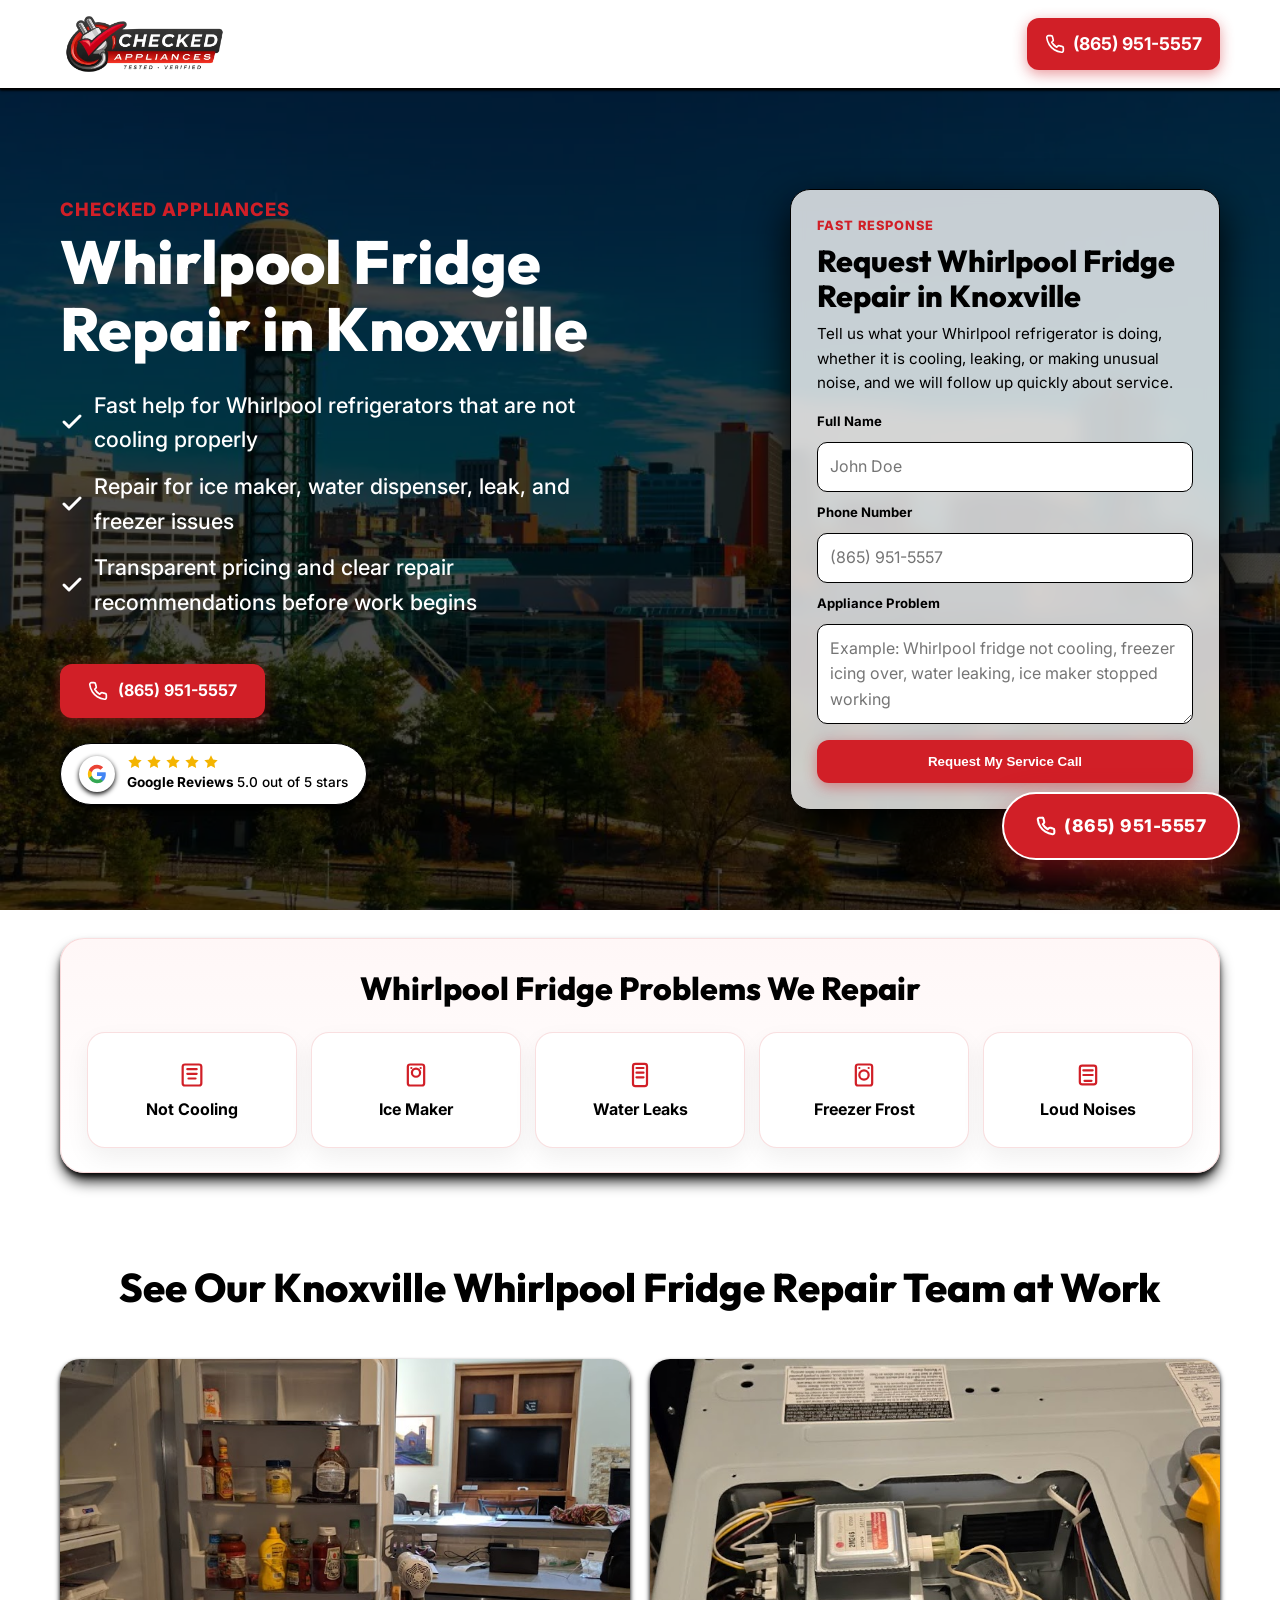
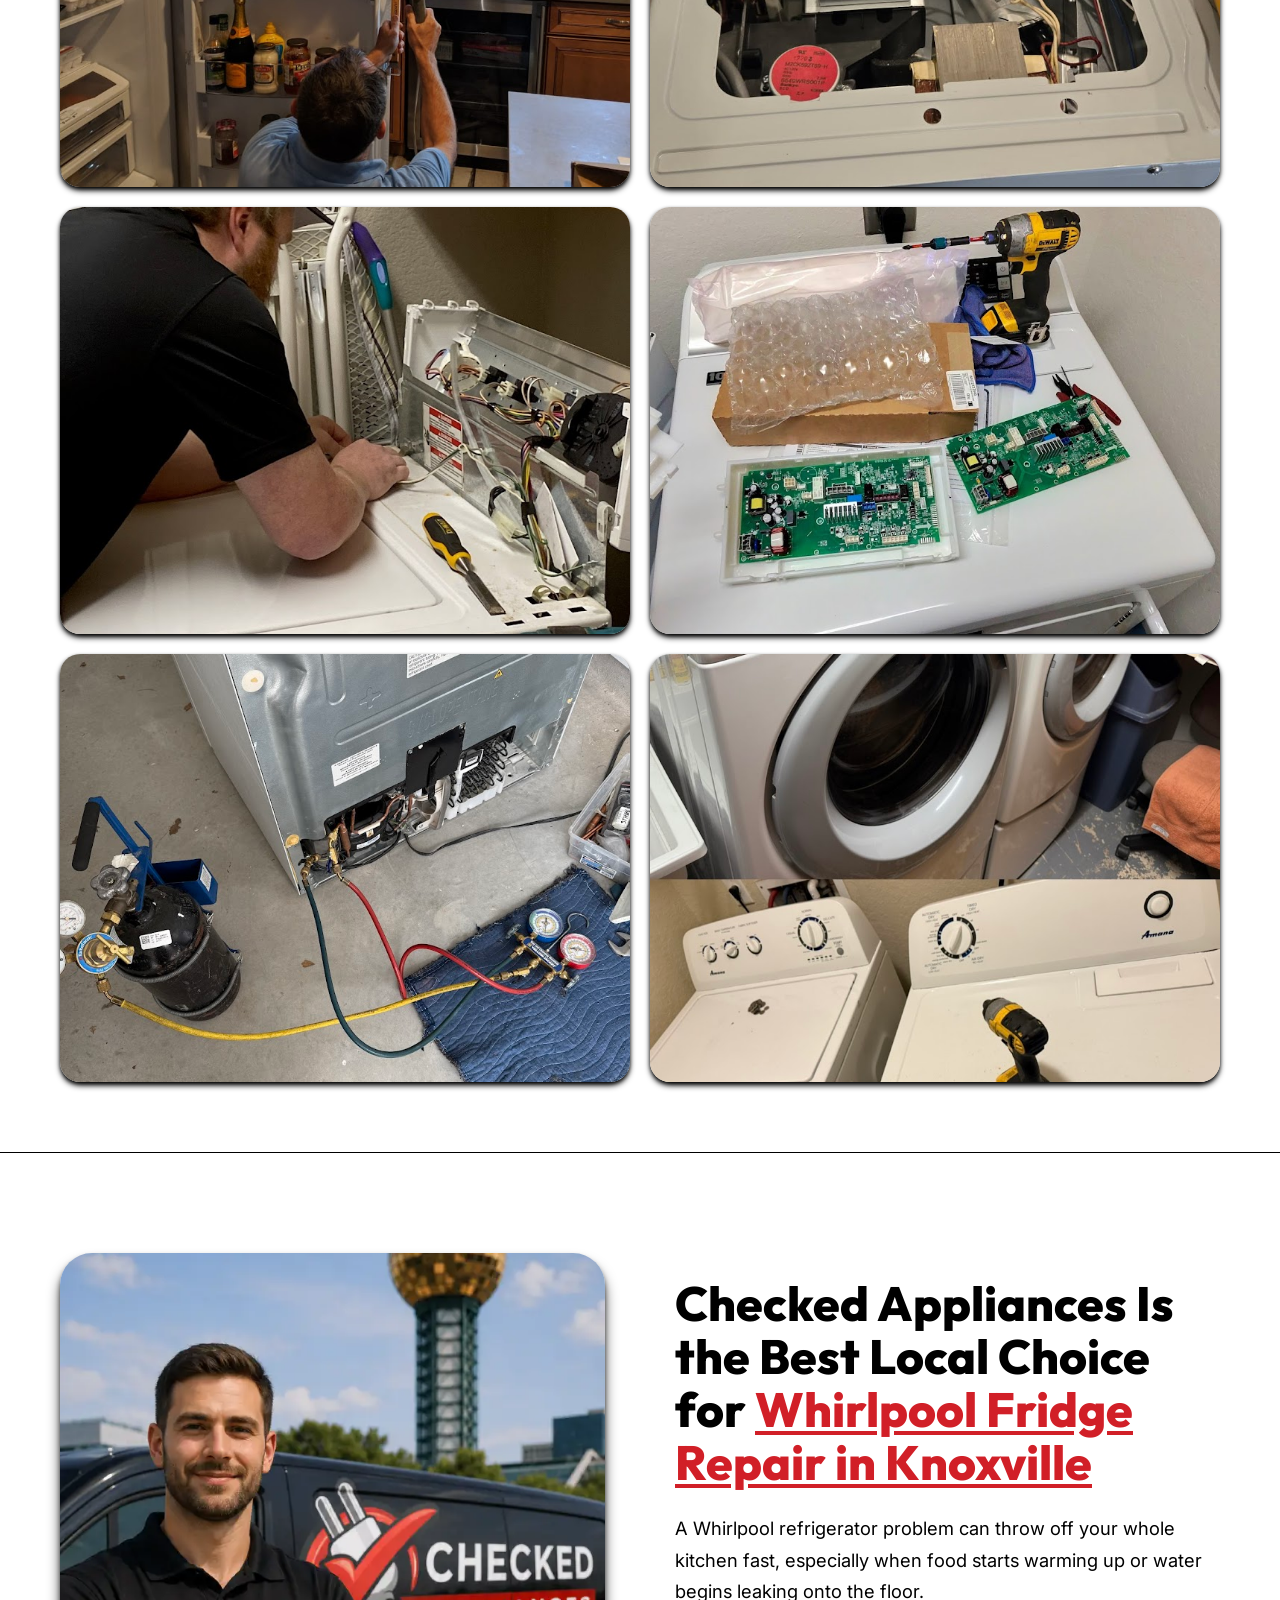
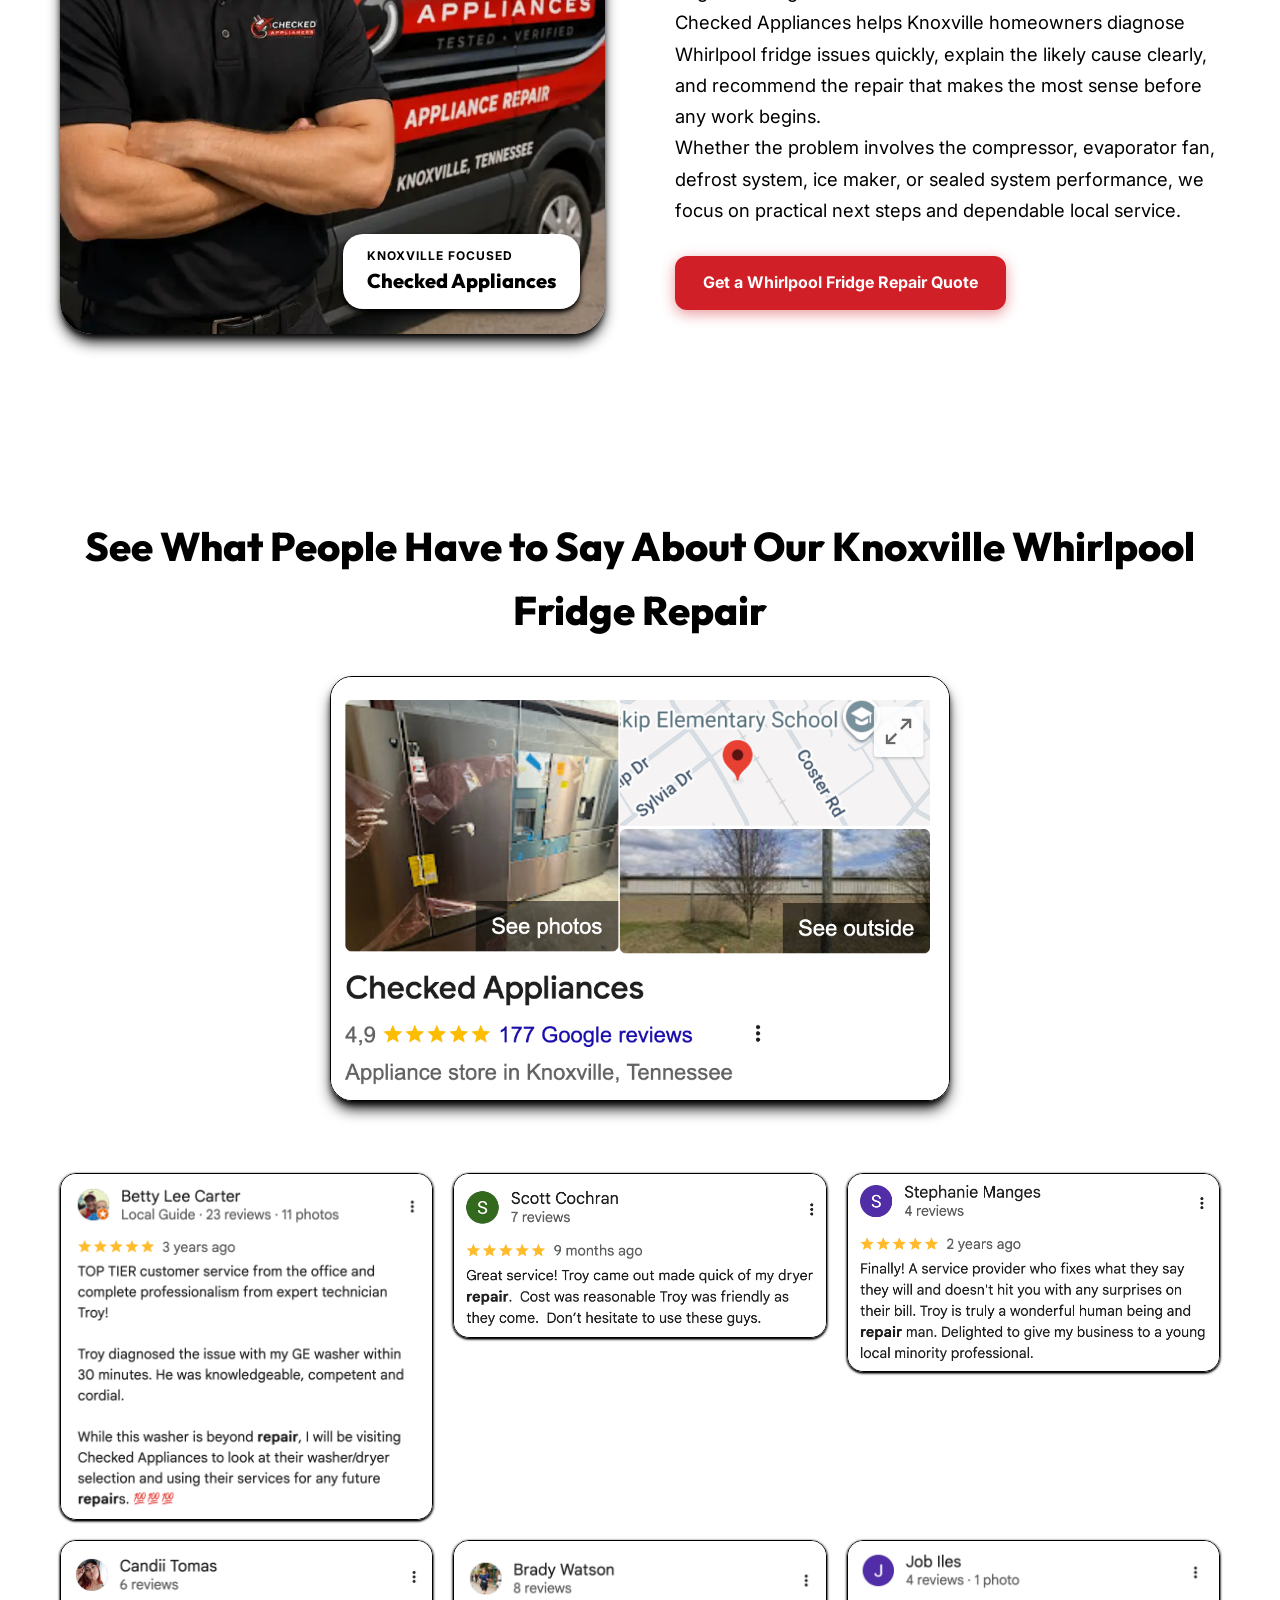
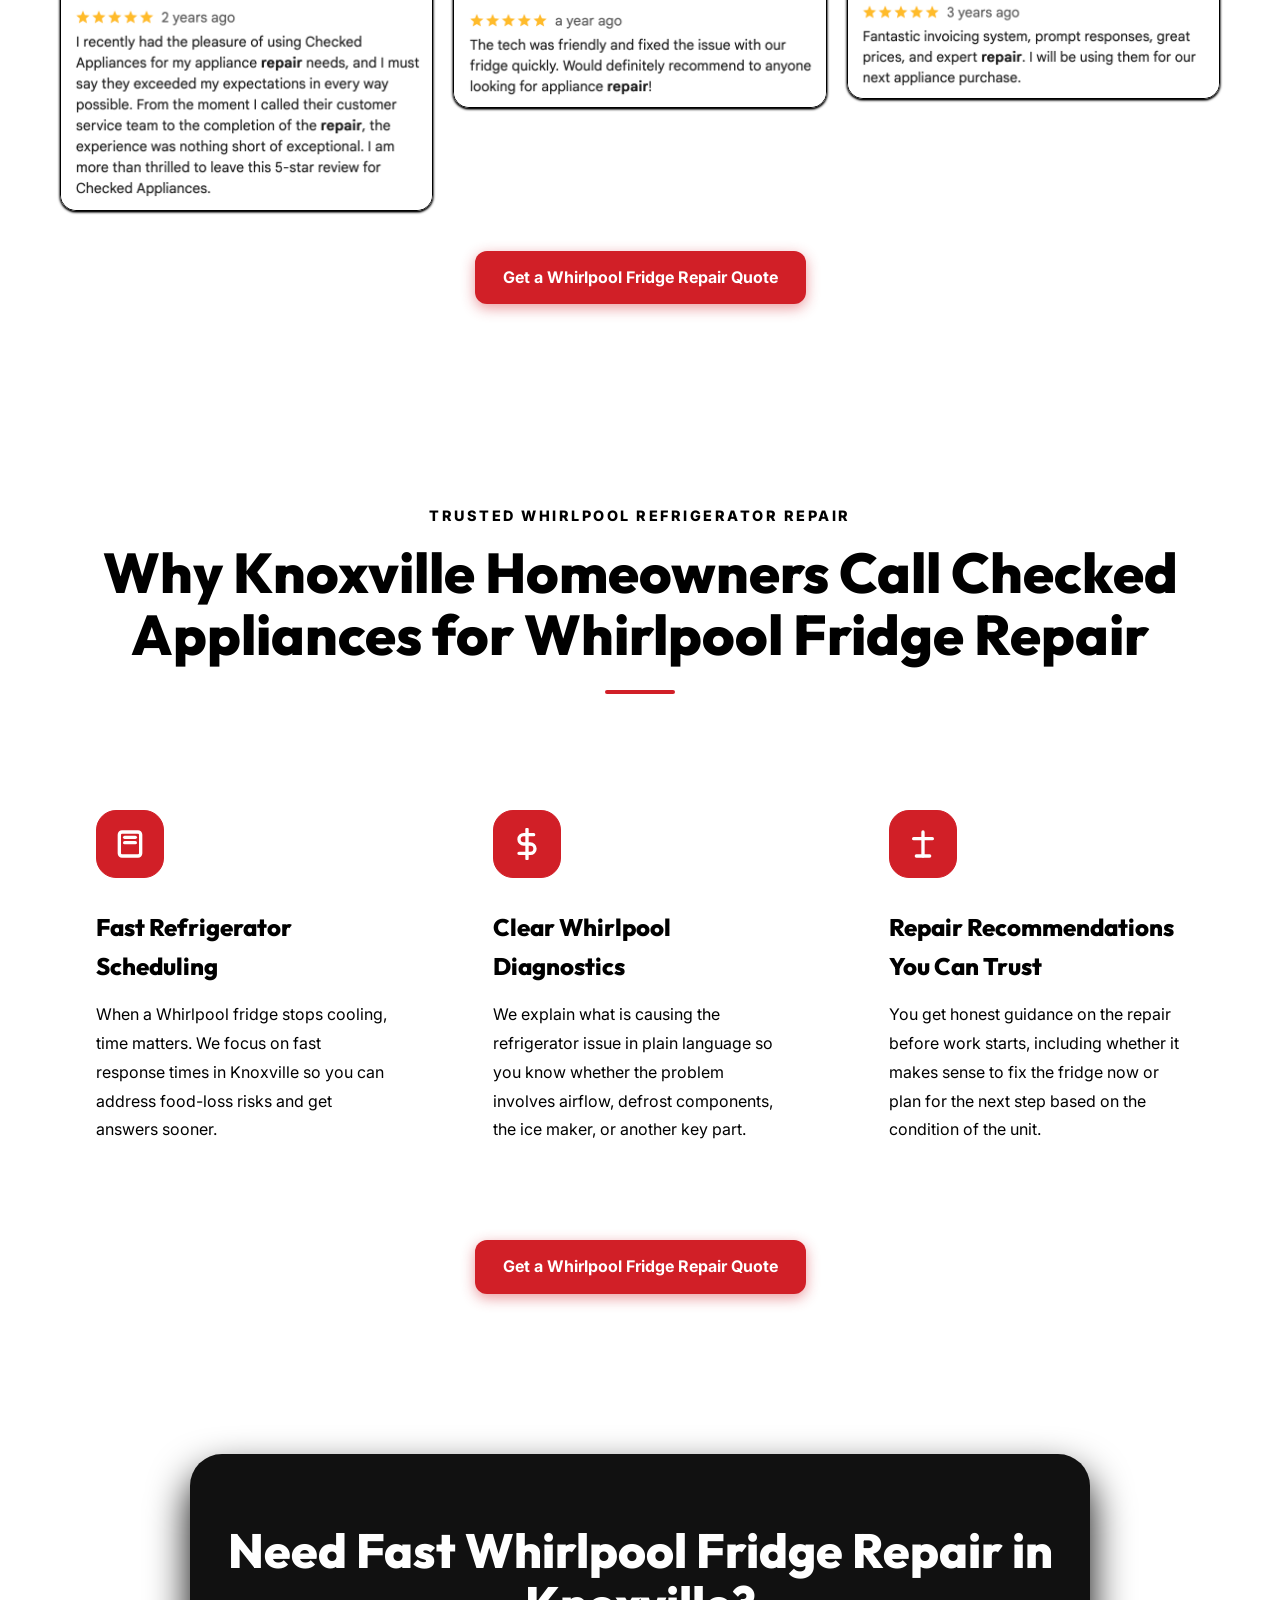
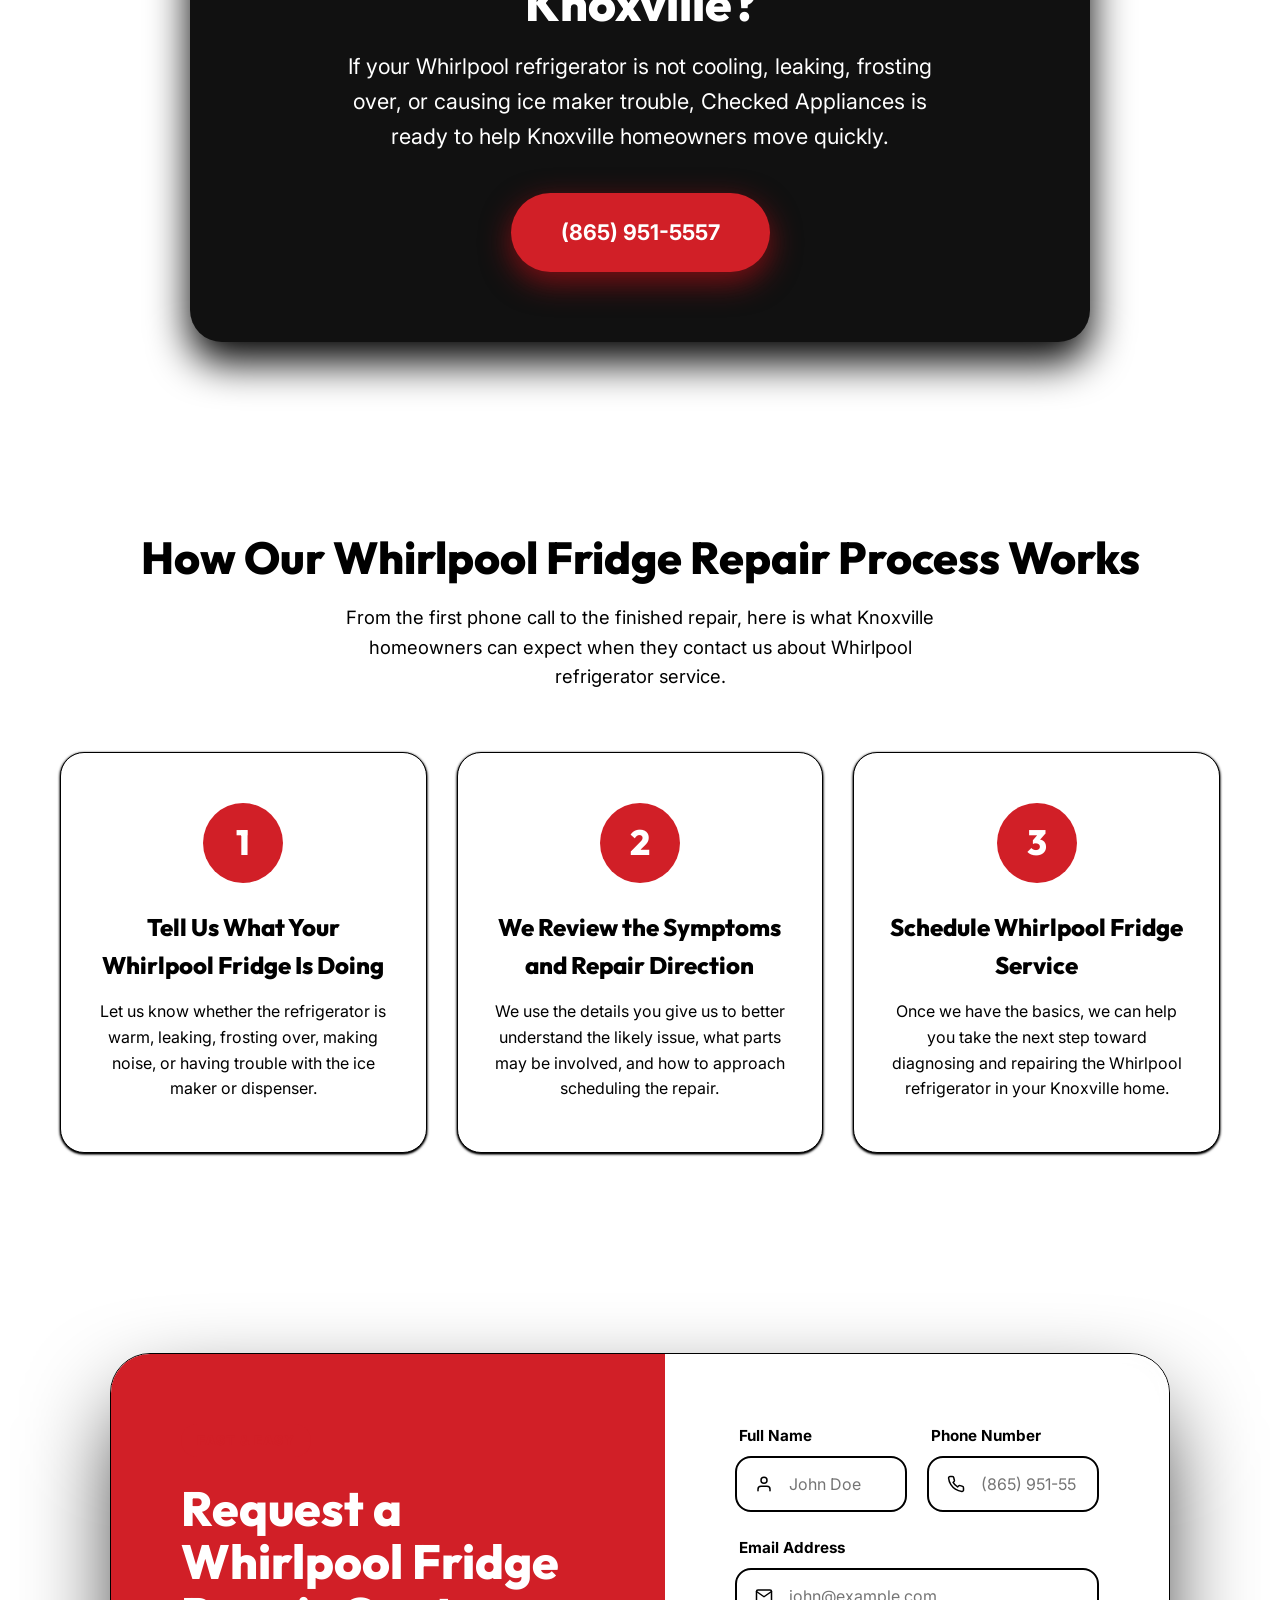
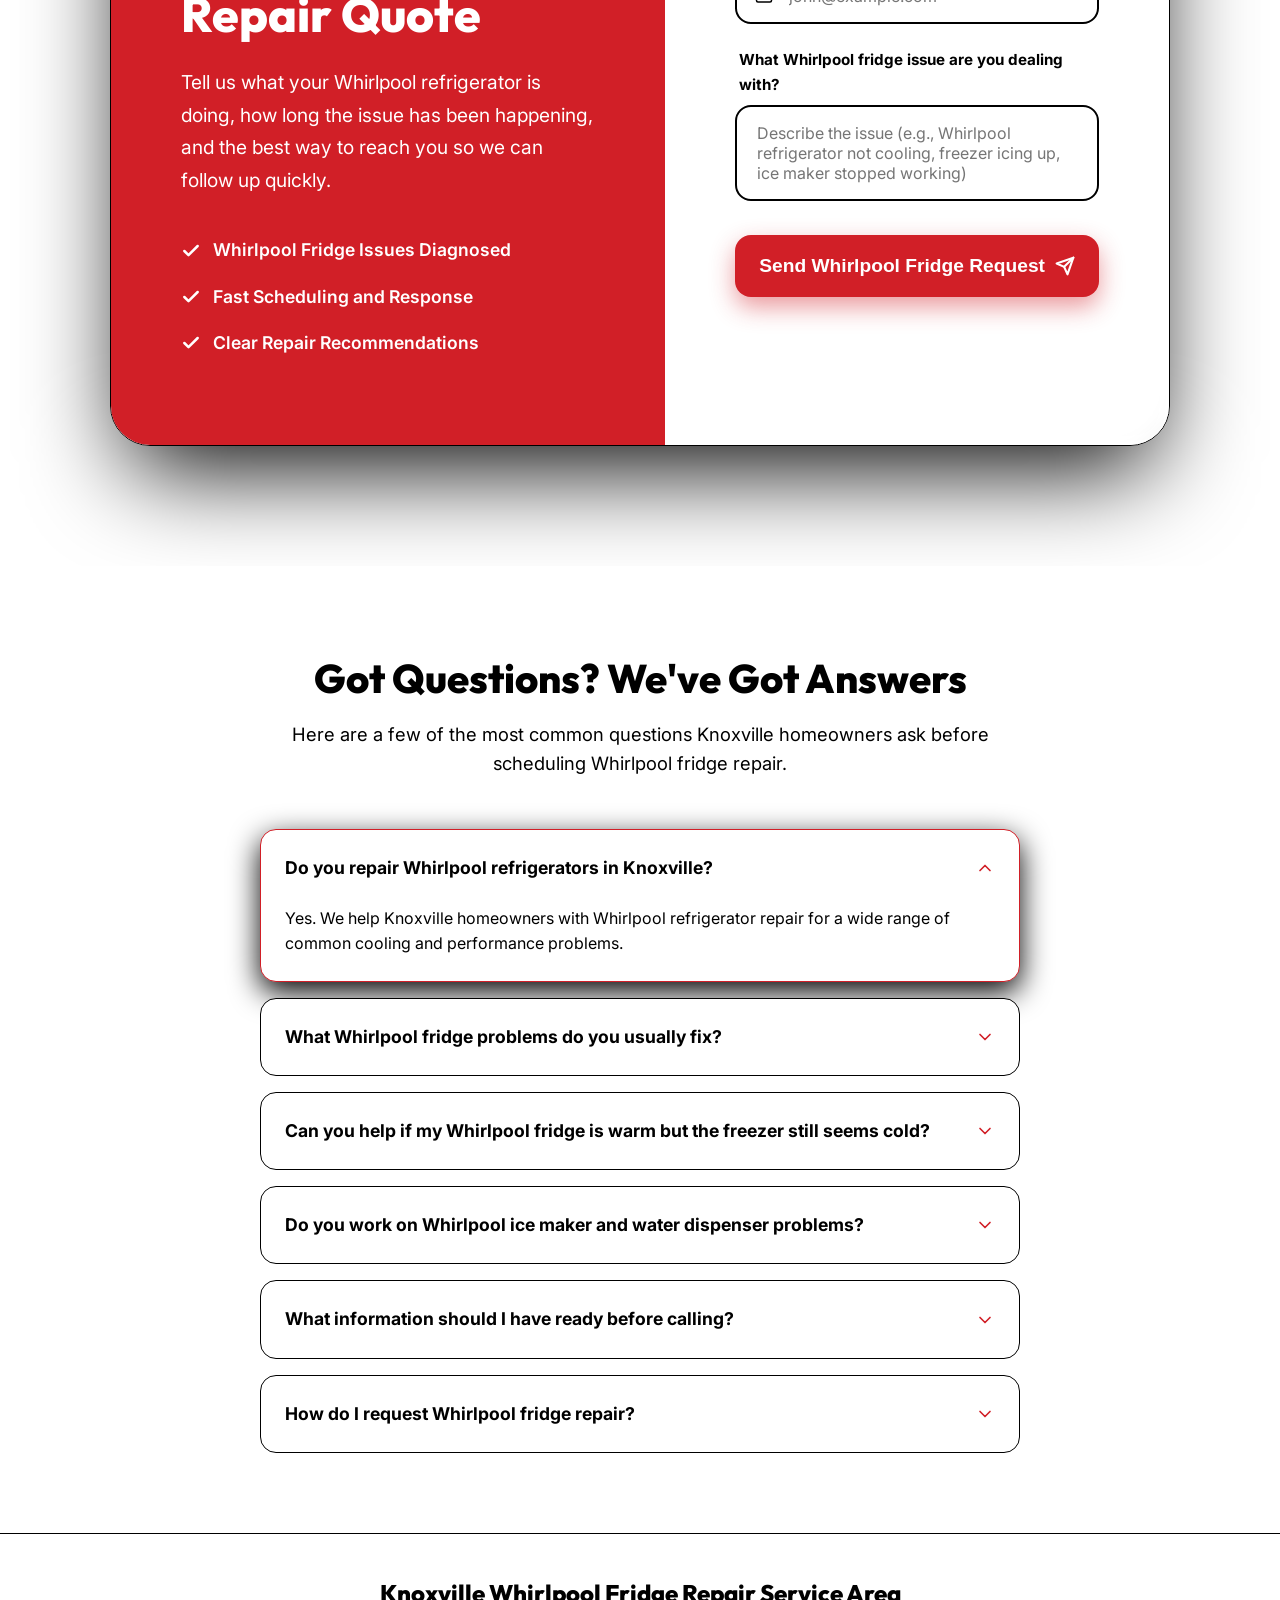
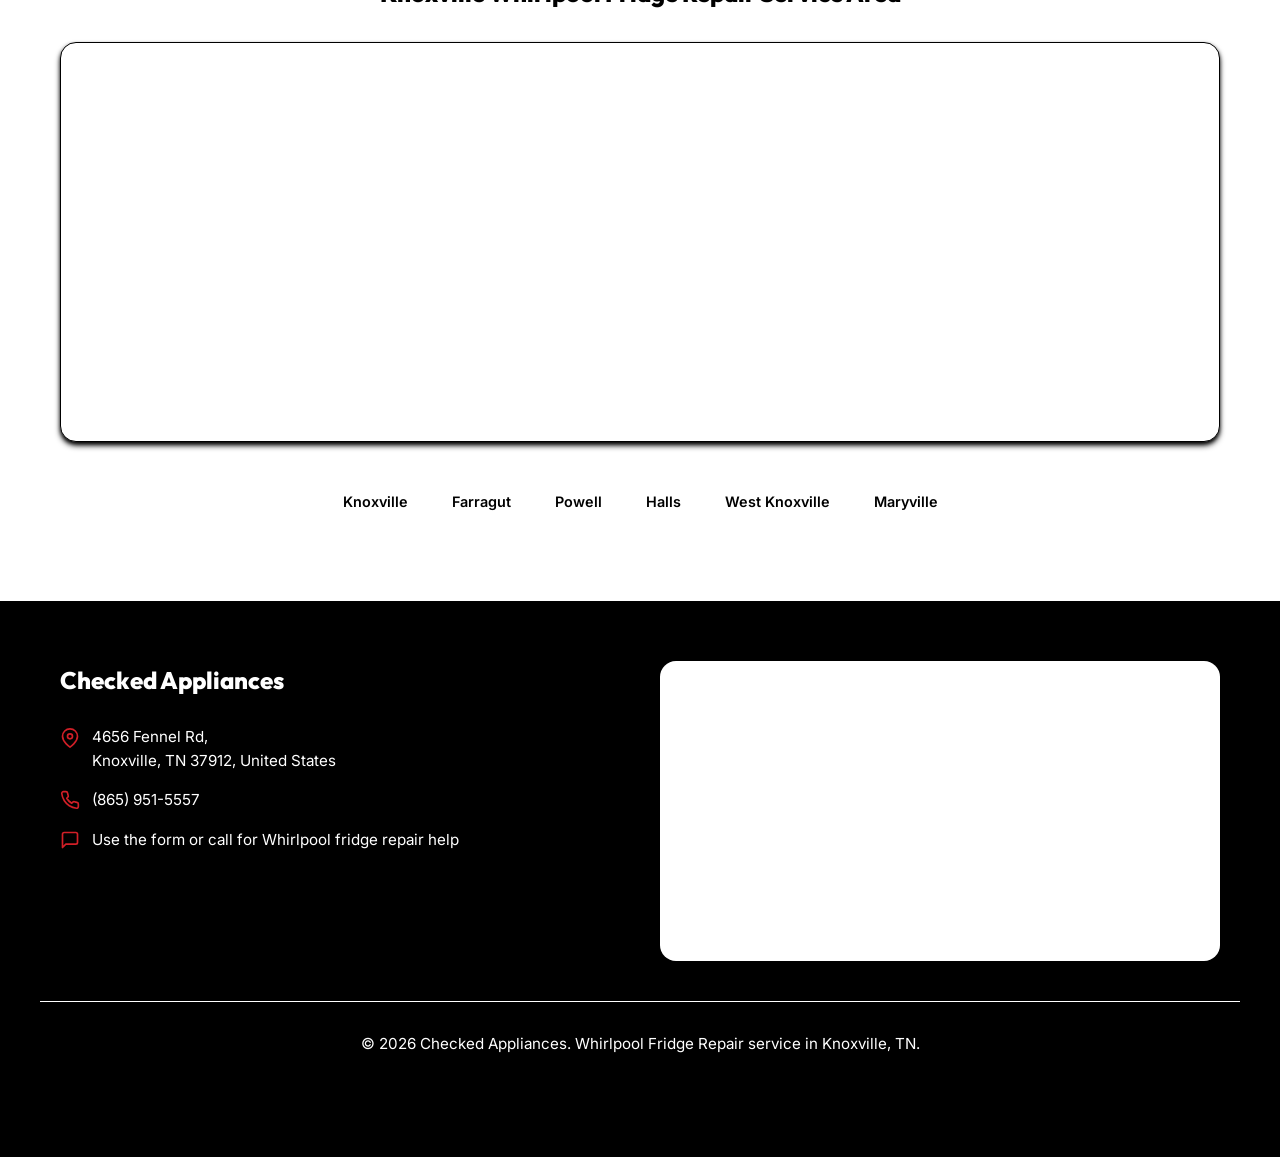
<file: whirlpool-fridge-repair.html>
<!DOCTYPE html>
<html lang="en">

<head>
    <!-- Google Tag Manager -->
    <script>(function(w,d,s,l,i){w[l]=w[l]||[];w[l].push({'gtm.start':
    new Date().getTime(),event:'gtm.js'});var f=d.getElementsByTagName(s)[0],
    j=d.createElement(s),dl=l!='dataLayer'?'&l='+l:'';j.async=true;j.src=
    'https://www.googletagmanager.com/gtm.js?id='+i+dl;f.parentNode.insertBefore(j,f);
    })(window,document,'script','dataLayer','GTM-NBZRTMPD');</script>
    <!-- End Google Tag Manager -->
    <script async src="https://www.googletagmanager.com/gtag/js?id=AW-16677008523"></script>
    <script>
      window.dataLayer = window.dataLayer || [];
      function gtag(){dataLayer.push(arguments);}
      function gtag_report_conversion(url) {
        var callback = function () {
          if (typeof url !== "undefined") {
            window.location = url;
          }
        };
        gtag("event", "conversion", {
          send_to: "AW-16677008523/jXgDCJyp0bccEIvpm5A-",
          event_callback: callback,
          event_timeout: 2000
        });
        return false;
      }
      gtag("js", new Date());
      gtag("config", "AW-16677008523/jXgDCJyp0bccEIvpm5A-", {
        phone_conversion_number: "(865) 951-5557"
      });
    </script>
    <meta charset="UTF-8">
    <meta name="viewport" content="width=device-width, initial-scale=1.0">
    <title>Checked Appliances | Whirlpool Fridge Repair Knoxville</title>
    <meta name="description"
        content="Checked Appliances provides Whirlpool fridge repair in Knoxville, TN for cooling problems, leaks, ice maker issues, and other refrigerator breakdowns.">
    <link rel="stylesheet" href="style.css">
    <link rel="preconnect" href="https://fonts.googleapis.com">
    <link rel="preconnect" href="https://fonts.gstatic.com" crossorigin>
    <link
        href="https://fonts.googleapis.com/css2?family=Inter:wght@400;500;600;700;800&family=Outfit:wght@400;600;700;800&display=swap"
        rel="stylesheet">
    <script type="application/ld+json">
    {
      "@context": "https://schema.org",
      "@type": "LocalBusiness",
      "name": "Checked Appliances",
      "image": "Checked-Appliances-01.webp",
      "url": "./whirlpool-fridge-repair.html",
      "telephone": "+18659515557",
      "priceRange": "$$",
      "address": {
        "@type": "PostalAddress",
        "streetAddress": "4656 Fennel Rd",
        "addressLocality": "Knoxville",
        "addressRegion": "TN",
        "postalCode": "37912",
        "addressCountry": "US"
      },
      "geo": {
        "@type": "GeoCoordinates",
        "latitude": 35.9606,
        "longitude": -83.9207
      },
      "openingHoursSpecification": {
        "@type": "OpeningHoursSpecification",
        "dayOfWeek": [
          "Monday",
          "Tuesday",
          "Wednesday",
          "Thursday",
          "Friday",
          "Saturday"
        ],
        "opens": "08:00",
        "closes": "18:00"
      },
      "sameAs": []
    }
    </script>
</head>

<body>
    <header class="sticky-header">
        <div class="container header-content">
            <div class="logo">
                <img src="Checked-Appliances-01.webp" alt="Checked Appliances logo" class="logo-img">
            </div>
            <div class="header-right">
                <a href="tel:8659515557" onclick="return gtag_report_conversion('tel:8659515557');" class="phone-link header-cta" id="header-call-link">
                    <svg class="phone-icon" viewBox="0 0 24 24" fill="none" stroke="currentColor" stroke-width="2"
                        stroke-linecap="round" stroke-linejoin="round">
                        <path
                            d="M22 16.92v3a2 2 0 0 1-2.18 2 19.79 19.79 0 0 1-8.63-3.07 19.5 19.5 0 0 1-6-6 19.79 19.79 0 0 1-3.07-8.67A2 2 0 0 1 4.11 2h3a2 2 0 0 1 2 1.72 12.84 12.84 0 0 0 .7 2.81 2 2 0 0 1-.45 2.11L8.09 9.91a16 16 0 0 0 6 6l1.27-1.27a2 2 0 0 1 2.11-.45 12.84 12.84 0 0 0 2.81.7A2 2 0 0 1 22 16.92z">
                        </path>
                    </svg>
                    (865) 951-5557
                </a>
            </div>
        </div>
    </header>

    <main id="top">
        <section class="hero-v2">
    <div class="hero-overlay"></div>
    <img src="knoxvilletn.webp" alt="Knoxville skyline" class="hero-bg-img">
    <div class="container hero-container">
        <div class="hero-content">
            <p style="color: var(--accent); font-weight: 800; font-size: 1.15rem; margin-bottom: 5px; text-transform: uppercase; letter-spacing: 1px;">Checked Appliances</p>
            <h1 style="margin-top: 0;">Whirlpool Fridge Repair in <span class="highlight">Knoxville</span></h1>
            <ul class="hero-subtext" style="list-style: none; padding: 0; text-align: left;">
                <li style="display: flex; align-items: center; gap: 10px; margin-bottom: 12px; text-align: left;"><svg width="24" height="24" viewBox="0 0 24 24" fill="none" stroke="#ffffff" stroke-width="3" stroke-linecap="round" stroke-linejoin="round" style="flex-shrink: 0;"><polyline points="20 6 9 17 4 12"></polyline></svg>Fast help for Whirlpool refrigerators that are not cooling properly</li><li style="display: flex; align-items: center; gap: 10px; margin-bottom: 12px; text-align: left;"><svg width="24" height="24" viewBox="0 0 24 24" fill="none" stroke="#ffffff" stroke-width="3" stroke-linecap="round" stroke-linejoin="round" style="flex-shrink: 0;"><polyline points="20 6 9 17 4 12"></polyline></svg>Repair for ice maker, water dispenser, leak, and freezer issues</li><li style="display: flex; align-items: center; gap: 10px; margin-bottom: 0; text-align: left;"><svg width="24" height="24" viewBox="0 0 24 24" fill="none" stroke="#ffffff" stroke-width="3" stroke-linecap="round" stroke-linejoin="round" style="flex-shrink: 0;"><polyline points="20 6 9 17 4 12"></polyline></svg>Transparent pricing and clear repair recommendations before work begins</li>
            </ul>

            <div class="hero-actions-container">
                <a href="tel:8659515557" onclick="return gtag_report_conversion('tel:8659515557');" class="btn btn-primary btn-cta-main" id="hero-call-btn">
                    <svg class="phone-icon ring-animation" viewBox="0 0 24 24" fill="none" stroke="currentColor"
                        stroke-width="2" stroke-linecap="round" stroke-linejoin="round">
                        <path d="M22 16.92v3a2 2 0 0 1-2.18 2 19.79 19.79 0 0 1-8.63-3.07 19.5 19.5 0 0 1-6-6 19.79 19.79 0 0 1-3.07-8.67A2 2 0 0 1 4.11 2h3a2 2 0 0 1 2 1.72 12.84 12.84 0 0 0 .7 2.81 2 2 0 0 1-.45 2.11L8.09 9.91a16 16 0 0 0 6 6l1.27-1.27a2 2 0 0 1 2.11-.45 12.84 12.84 0 0 0 2.81.7A2 2 0 0 1 22 16.92z"></path>
                    </svg>
                    (865) 951-5557
                </a>
            </div>

            <div style="margin-top: 8px;">
                <div style="display: inline-flex; align-items: center; gap: 12px; background: #ffffff; padding: 10px 18px; border-radius: 50px; box-shadow: var(--shadow-md); border: 1px solid #000000;">
                    <div style="width: 36px; height: 36px; background: #fff; border-radius: 50%; box-shadow: 0 2px 5px #000000; display: flex; align-items: center; justify-content: center; flex-shrink: 0;">
                        <svg width="20" height="20" viewBox="0 0 24 24">
                          <path fill="#4285F4" d="M22.56 12.25c0-.78-.07-1.53-.2-2.25H12v4.26h5.92c-.26 1.37-1.04 2.53-2.21 3.31v2.77h3.57c2.08-1.92 3.28-4.74 3.28-8.09z"/>
                          <path fill="#34A853" d="M12 23c2.97 0 5.46-.98 7.28-2.66l-3.57-2.77c-.98.66-2.23 1.06-3.71 1.06-2.86 0-5.29-1.93-6.16-4.53H2.18v2.84C3.99 20.53 7.7 23 12 23z"/>
                          <path fill="#FBBC05" d="M5.84 14.09c-.22-.66-.35-1.36-.35-2.09s.13-1.43.35-2.09V7.07H2.18C1.43 8.55 1 10.22 1 12s.43 3.45 1.18 4.93l3.66-2.84z"/>
                          <path fill="#EA4335" d="M12 5.38c1.62 0 3.06.56 4.21 1.64l3.15-3.15C17.45 2.09 14.97 1 12 1 7.7 1 3.99 3.47 2.18 7.07l3.66 2.84c.87-2.6 3.3-4.53 6.16-4.53z"/>
                        </svg>
                    </div>
                    <div style="display: flex; flex-direction: column; align-items: flex-start; text-align: left;">
                        <div style="display: flex; gap: 3px; color: #f4b400;">
                            <svg width="16" height="16" viewBox="0 0 24 24" fill="currentColor"><path d="M12 2L15.09 8.26L22 9.27L17 14.14L18.18 21.02L12 17.77L5.82 21.02L7 14.14L2 9.27L8.91 8.26L12 2Z"/></svg>
                            <svg width="16" height="16" viewBox="0 0 24 24" fill="currentColor"><path d="M12 2L15.09 8.26L22 9.27L17 14.14L18.18 21.02L12 17.77L5.82 21.02L7 14.14L2 9.27L8.91 8.26L12 2Z"/></svg>
                            <svg width="16" height="16" viewBox="0 0 24 24" fill="currentColor"><path d="M12 2L15.09 8.26L22 9.27L17 14.14L18.18 21.02L12 17.77L5.82 21.02L7 14.14L2 9.27L8.91 8.26L12 2Z"/></svg>
                            <svg width="16" height="16" viewBox="0 0 24 24" fill="currentColor"><path d="M12 2L15.09 8.26L22 9.27L17 14.14L18.18 21.02L12 17.77L5.82 21.02L7 14.14L2 9.27L8.91 8.26L12 2Z"/></svg>
                            <svg width="16" height="16" viewBox="0 0 24 24" fill="currentColor"><path d="M12 2L15.09 8.26L22 9.27L17 14.14L18.18 21.02L12 17.77L5.82 21.02L7 14.14L2 9.27L8.91 8.26L12 2Z"/></svg>
                        </div>
                        <span style="font-size: 0.85rem; font-weight: 700; color: var(--text-main); margin-top: 2px;">Google Reviews <span style="font-weight: 500; color: var(--text-light);">5.0 out of 5 stars</span></span>
                    </div>
                </div>

                <div class="desktop-hero-photo desktop-only">
                    <img src="placeholder.svg" alt="Checked Appliances technician placeholder" class="desktop-hero-photo-img">
                </div>

                <div class="mobile-truck-anim-hero mobile-only truck-trigger">
                    <img src="placeholder.svg" alt="Checked Appliances service placeholder" class="truck-img-hero">
                </div>
            </div>
        </div>
        <aside class="hero-form-panel desktop-only" aria-label="Request whirlpool fridge repair">
            <div class="hero-form-card">
                <p class="hero-form-kicker">Fast Response</p>
                <h3>Request Whirlpool Fridge Repair in Knoxville</h3>
                <p class="hero-form-copy">Tell us what your Whirlpool refrigerator is doing, whether it is cooling, leaking, or making unusual noise, and we will follow up quickly about service.</p>
                <form data-netlify="true" name="hero-whirlpool-fridge-repair-quote" class="hero-quick-form">
                    <input type="hidden" name="form-name" value="hero-whirlpool-fridge-repair-quote">
                    <input type="hidden" name="service" value="Whirlpool Fridge Repair">
                    <label for="hero-name">Full Name</label>
                    <input type="text" id="hero-name" name="name" required placeholder="John Doe">

                    <label for="hero-phone">Phone Number</label>
                    <input type="tel" id="hero-phone" name="phone" required placeholder="(865) 951-5557">

                    <label for="hero-needs">Appliance Problem</label>
                    <textarea id="hero-needs" name="needs" rows="3" required placeholder="Example: Whirlpool fridge not cooling, freezer icing over, water leaking, ice maker stopped working"></textarea>

                    <button type="submit" class="btn btn-primary hero-form-submit">Request My Service Call</button>
                </form>
            </div>
        </aside>
        </div>
    </div>
</section>

        <section class="appliance-strip">
    <div class="container">
        <div class="appliance-strip-inner">
            <h3>Whirlpool Fridge Problems We Repair</h3>
            <div class="appliance-strip-grid">
                <div class="appliance-pill"><svg width="28" height="28" viewBox="0 0 24 24" fill="none" stroke="currentColor" stroke-width="1.9" stroke-linecap="round" stroke-linejoin="round"><rect x="4" y="3" width="16" height="18" rx="2"></rect><path d="M8 7h8"></path><path d="M8 11h8"></path><path d="M9 15h6"></path></svg><span>Not Cooling</span></div><div class="appliance-pill"><svg width="28" height="28" viewBox="0 0 24 24" fill="none" stroke="currentColor" stroke-width="1.9" stroke-linecap="round" stroke-linejoin="round"><rect x="5" y="3" width="14" height="18" rx="2"></rect><circle cx="12" cy="10" r="3.5"></circle><path d="M8 6h.01"></path><path d="M16 6h.01"></path></svg><span>Ice Maker</span></div><div class="appliance-pill"><svg width="28" height="28" viewBox="0 0 24 24" fill="none" stroke="currentColor" stroke-width="1.9" stroke-linecap="round" stroke-linejoin="round"><rect x="6" y="2.5" width="12" height="19" rx="2"></rect><path d="M9 6h6"></path><path d="M9 10h6"></path><path d="M9 14h6"></path></svg><span>Water Leaks</span></div><div class="appliance-pill"><svg width="28" height="28" viewBox="0 0 24 24" fill="none" stroke="currentColor" stroke-width="1.9" stroke-linecap="round" stroke-linejoin="round"><rect x="5" y="3" width="14" height="18" rx="2"></rect><circle cx="12" cy="12" r="4"></circle><path d="M8 6h.01"></path><path d="M16 6h.01"></path></svg><span>Freezer Frost</span></div><div class="appliance-pill"><svg width="28" height="28" viewBox="0 0 24 24" fill="none" stroke="currentColor" stroke-width="1.9" stroke-linecap="round" stroke-linejoin="round"><rect x="5" y="4" width="14" height="16" rx="2"></rect><path d="M8 8h8"></path><path d="M8 12h8"></path><path d="M9 17h6"></path></svg><span>Loud Noises</span></div>
            </div>
        </div>
    </div>
</section>

        <section class="team-gallery" style="background: var(--white); padding: 70px 0;">
    <div class="container">
        <div class="section-header" style="margin-bottom: 40px;">
            <h2>See Our Knoxville Whirlpool Fridge Repair Team at Work</h2>
        </div>
        <div class="team-grid">
            <div class="team-item"><img src="appliancerepair1.jpg" alt="Technician repairing an appliance in Knoxville" style="position: absolute; top: 0; left: 0; width: 100%; height: 100%; object-fit: cover;"></div>
            <div class="team-item"><img src="appliancerepair2.jpg" alt="Appliance diagnostics in Knoxville" style="position: absolute; top: 0; left: 0; width: 100%; height: 100%; object-fit: cover;"></div>
            <div class="team-item"><img src="appliancerepair3.jpg" alt="Appliance repair service in Knoxville" style="position: absolute; top: 0; left: 0; width: 100%; height: 100%; object-fit: cover;"></div>
            <div class="team-item"><img src="appliancerepair5.jpg" alt="Appliance control board repair in Knoxville" style="position: absolute; top: 0; left: 0; width: 100%; height: 100%; object-fit: cover;"></div>
            <div class="team-item"><img src="appliancerepair6.jpg" alt="Refrigerator service work in Knoxville" style="position: absolute; top: 0; left: 0; width: 100%; height: 100%; object-fit: cover;"></div>
            <div class="team-item"><img src="appliancerepair7.jpg" alt="Laundry appliance repair service in Knoxville" style="position: absolute; top: 0; left: 0; width: 100%; height: 100%; object-fit: cover;"></div>
        </div>
    </div>
</section>

        <section class="owner-intro">
    <div class="container split-50">
        <div class="owner-image-box">
            <img src="checkedappliances.webp" alt="Checked Appliances technician in Knoxville" class="owner-img">
            <div class="owner-badge">
                <span class="badge-title">Knoxville Focused</span>
                <span class="badge-name">Checked Appliances</span>
            </div>
        </div>
        <div class="owner-text-box">
            <h2 class="owner-title">Checked Appliances Is the Best Local Choice for <span class="highlight">Whirlpool Fridge Repair in Knoxville</span></h2>
            <div class="owner-blurb">
                <p>A Whirlpool refrigerator problem can throw off your whole kitchen fast, especially when food starts warming up or water begins leaking onto the floor.<br>Checked Appliances helps Knoxville homeowners diagnose Whirlpool fridge issues quickly, explain the likely cause clearly, and recommend the repair that makes the most sense before any work begins.<br>Whether the problem involves the compressor, evaporator fan, defrost system, ice maker, or sealed system performance, we focus on practical next steps and dependable local service.</p>
            </div>
            <div class="owner-cta">
                <a href="#top" class="btn btn-primary">Get a Whirlpool Fridge Repair Quote</a>
            </div>
        </div>
    </div>
</section>

        <section id="reviews" class="reviews">
    <div class="container">
        <div class="section-header" style="display: flex; flex-direction: column; align-items: center;">
            <h2>See What People Have to Say About Our Knoxville Whirlpool Fridge Repair</h2>
            <img src="reviews-summary.png" alt="Checked Appliances Google review summary" style="width: 100%; max-width: 620px; border-radius: 22px; margin-top: 24px; margin-bottom: 22px; box-shadow: var(--shadow-lg); border: 1px solid #000000;">
        </div>

        <div class="reviews-grid-v2">
            <img src="review-1.png" alt="Checked Appliances review from Betty Lee Carter" class="review-img-v2">
            <img src="review-2.png" alt="Checked Appliances review from Scott Cochran" class="review-img-v2">
            <img src="review-3.png" alt="Checked Appliances review from Stephanie Manges" class="review-img-v2">
            <img src="review-4.png" alt="Checked Appliances review from Candii Tomas" class="review-img-v2">
            <img src="review-5.png" alt="Checked Appliances review from Brady Watson" class="review-img-v2">
            <img src="review-6.png" alt="Checked Appliances review from Job Iles" class="review-img-v2">
        </div>

        <div style="display: flex; flex-wrap: wrap; justify-content: center; gap: 14px; margin-top: 40px; margin-bottom: 20px;">
            <a href="#top" class="btn btn-primary" id="reviews-call-btn">Get a Whirlpool Fridge Repair Quote</a>
        </div>
    </div>
</section>

                <section class="why-pick-v3">
            <div class="blob-1"></div>
            <div class="blob-2"></div>

            <div class="container" style="position: relative; z-index: 2;">
                <div class="section-header-v3">
                    <p class="subtitle-v3">Trusted Whirlpool Refrigerator Repair</p>
                    <h2 class="title-v3">Why Knoxville Homeowners Call Checked Appliances for Whirlpool Fridge Repair</h2>
                    <div class="divider-v3"></div>
                </div>

                <div class="feature-grid-v3">
                    <div class="feature-card-v3 reveal">
    <div class="icon-box-v3">
        <svg width="32" height="32" viewBox="0 0 24 24" fill="none" stroke="#ffffff" stroke-width="2.5" stroke-linecap="round" stroke-linejoin="round"><rect x="4" y="3" width="16" height="18" rx="2"/><line x1="8" y1="7" x2="16" y2="7"/><line x1="8" y1="11" x2="16" y2="11"/></svg>
    </div>
    <h3 class="card-title-v3">Fast Refrigerator Scheduling</h3>
    <p class="card-text-v3">When a Whirlpool fridge stops cooling, time matters. We focus on fast response times in Knoxville so you can address food-loss risks and get answers sooner.</p>
</div><div class="feature-card-v3 reveal" style="transition-delay: 0.1s;">
    <div class="icon-box-v3">
        <svg width="32" height="32" viewBox="0 0 24 24" fill="none" stroke="#ffffff" stroke-width="2.5" stroke-linecap="round" stroke-linejoin="round"><line x1="12" y1="1" x2="12" y2="23"/><path d="M17 5H9.5a3.5 3.5 0 0 0 0 7h5a3.5 3.5 0 0 1 0 7H6"/></svg>
    </div>
    <h3 class="card-title-v3">Clear Whirlpool Diagnostics</h3>
    <p class="card-text-v3">We explain what is causing the refrigerator issue in plain language so you know whether the problem involves airflow, defrost components, the ice maker, or another key part.</p>
</div><div class="feature-card-v3 reveal" style="transition-delay: 0.2s;">
    <div class="icon-box-v3">
        <svg width="32" height="32" viewBox="0 0 24 24" fill="none" stroke="#ffffff" stroke-width="2.5" stroke-linecap="round" stroke-linejoin="round"><path d="M12 3v18"/><path d="M5 8h14"/><path d="M7 21h10"/></svg>
    </div>
    <h3 class="card-title-v3">Repair Recommendations You Can Trust</h3>
    <p class="card-text-v3">You get honest guidance on the repair before work starts, including whether it makes sense to fix the fridge now or plan for the next step based on the condition of the unit.</p>
</div>
                </div>

                <div style="display: flex; flex-wrap: wrap; justify-content: center; gap: 14px; margin-top: 50px;">
                    <a href="#top" class="btn btn-primary" id="why-pick-call-btn">Get a Whirlpool Fridge Repair Quote</a>
                </div>
            </div>
        </section>

        <section class="final-cta" style="padding: 60px 20px 100px;">
    <div class="container" style="background: #111111; border-radius: 32px; padding: 70px 30px; text-align: center; box-shadow: 0 20px 40px #000000; position: relative; overflow: hidden; max-width: 900px; margin: 0 auto;">
        <h2 style="color: var(--white); position: relative; z-index: 2; line-height: 1.1;">Need Fast Whirlpool Fridge Repair in Knoxville?</h2>
        <p style="color: #ffffff; position: relative; z-index: 2; max-width: 600px; margin: 0 auto 40px auto; font-size: 1.35rem;">If your Whirlpool refrigerator is not cooling, leaking, frosting over, or causing ice maker trouble, Checked Appliances is ready to help Knoxville homeowners move quickly.</p>
        <div style="position: relative; z-index: 2; display: flex; flex-wrap: wrap; align-items: center; justify-content: center; gap: 16px;">
            <a href="tel:8659515557" onclick="return gtag_report_conversion('tel:8659515557');" class="btn btn-primary btn-large" id="final-call-btn" style="padding: 22px 50px; border-radius: 50px; display: inline-flex; align-items: center; gap: 16px; box-shadow: 0 10px 30px #7f0f14; font-size: 1.35rem;">
                (865) 951-5557
            </a>
        </div>
    </div>
</section>

                <section class="process" style="padding: 80px 0; background: var(--bg-light);">
            <div class="container">
                <div class="section-header" style="text-align: center; margin-bottom: 60px;">
                    <h2 style="font-size: 2.8rem; color: var(--primary);">How Our Whirlpool Fridge Repair Process Works</h2>
                    <p style="color: var(--text-light); font-size: 1.15rem; max-width: 600px; margin: 10px auto 0;">From the first phone call to the finished repair, here is what Knoxville homeowners can expect when they contact us about Whirlpool refrigerator service.</p>
                </div>

                <div style="display: grid; grid-template-columns: repeat(auto-fit, minmax(300px, 1fr)); gap: 30px; position: relative;">
                    <div style="background: var(--white); padding: 50px 30px; border-radius: 24px; text-align: center; box-shadow: var(--shadow-sm); border: 1px solid #000000; transition: transform 0.3s ease;">
    <div style="width: 80px; height: 80px; background: #d11f27; color: #ffffff; border-radius: 50%; display: flex; align-items: center; justify-content: center; font-size: 2.2rem; margin: 0 auto 25px; font-weight: 800; font-family: 'Outfit', sans-serif;">1</div>
    <h3 style="font-size: 1.5rem; margin-bottom: 15px; color: var(--primary);">Tell Us What Your Whirlpool Fridge Is Doing</h3>
    <p style="color: var(--text-light); line-height: 1.6;">Let us know whether the refrigerator is warm, leaking, frosting over, making noise, or having trouble with the ice maker or dispenser.</p>
</div><div style="background: var(--white); padding: 50px 30px; border-radius: 24px; text-align: center; box-shadow: var(--shadow-sm); border: 1px solid #000000; transition: transform 0.3s ease;">
    <div style="width: 80px; height: 80px; background: #d11f27; color: #ffffff; border-radius: 50%; display: flex; align-items: center; justify-content: center; font-size: 2.2rem; margin: 0 auto 25px; font-weight: 800; font-family: 'Outfit', sans-serif;">2</div>
    <h3 style="font-size: 1.5rem; margin-bottom: 15px; color: var(--primary);">We Review the Symptoms and Repair Direction</h3>
    <p style="color: var(--text-light); line-height: 1.6;">We use the details you give us to better understand the likely issue, what parts may be involved, and how to approach scheduling the repair.</p>
</div><div style="background: var(--white); padding: 50px 30px; border-radius: 24px; text-align: center; box-shadow: var(--shadow-sm); border: 1px solid #000000; transition: transform 0.3s ease;">
    <div style="width: 80px; height: 80px; background: #d11f27; color: #ffffff; border-radius: 50%; display: flex; align-items: center; justify-content: center; font-size: 2.2rem; margin: 0 auto 25px; font-weight: 800; font-family: 'Outfit', sans-serif;">3</div>
    <h3 style="font-size: 1.5rem; margin-bottom: 15px; color: var(--primary);">Schedule Whirlpool Fridge Service</h3>
    <p style="color: var(--text-light); line-height: 1.6;">Once we have the basics, we can help you take the next step toward diagnosing and repairing the Whirlpool refrigerator in your Knoxville home.</p>
</div>
                </div>
            </div>
        </section>

        <section id="quote-form" class="quote-form-section-v2">
    <div class="container container-medium">
        <div class="form-wrapper-v2">
            <div class="form-grid-v2">
                <div class="form-content-v2">
                    <span class="form-tag">Fast & Easy</span>
                    <h2 class="form-title">Request a <span class="highlight">Whirlpool Fridge Repair Quote</span></h2>
                    <p class="form-description">Tell us what your Whirlpool refrigerator is doing, how long the issue has been happening, and the best way to reach you so we can follow up quickly.</p>

                    <ul class="form-perks">
                        <li><svg width="20" height="20" viewBox="0 0 24 24" fill="none" stroke="#ffffff" stroke-width="3" stroke-linecap="round" stroke-linejoin="round"><polyline points="20 6 9 17 4 12"></polyline></svg>Whirlpool Fridge Issues Diagnosed</li>
                        <li><svg width="20" height="20" viewBox="0 0 24 24" fill="none" stroke="#ffffff" stroke-width="3" stroke-linecap="round" stroke-linejoin="round"><polyline points="20 6 9 17 4 12"></polyline></svg>Fast Scheduling and Response</li>
                        <li><svg width="20" height="20" viewBox="0 0 24 24" fill="none" stroke="#ffffff" stroke-width="3" stroke-linecap="round" stroke-linejoin="round"><polyline points="20 6 9 17 4 12"></polyline></svg>Clear Repair Recommendations</li>
                    </ul>
                </div>

                <div class="form-container-v2">
                    <form id="lead-form" data-netlify="true" name="whirlpool-fridge-repair-quote" class="premium-form">
                        <input type="hidden" name="form-name" value="whirlpool-fridge-repair-quote">
                        <input type="hidden" name="service" value="Whirlpool Fridge Repair">
                        <div class="input-row">
                            <div class="input-field">
                                <label for="name">Full Name</label>
                                <div class="input-wrapper">
                                    <svg class="input-icon" width="18" height="18" viewBox="0 0 24 24" fill="none" stroke="currentColor" stroke-width="2" stroke-linecap="round" stroke-linejoin="round"><path d="M20 21v-2a4 4 0 0 0-4-4H8a4 4 0 0 0-4 4v2"></path><circle cx="12" cy="7" r="4"></circle></svg>
                                    <input type="text" id="name" name="name" required placeholder="John Doe">
                                </div>
                            </div>
                            <div class="input-field">
                                <label for="phone">Phone Number</label>
                                <div class="input-wrapper">
                                    <svg class="input-icon" width="18" height="18" viewBox="0 0 24 24" fill="none" stroke="currentColor" stroke-width="2" stroke-linecap="round" stroke-linejoin="round"><path d="M22 16.92v3a2 2 0 0 1-2.18 2 19.79 19.79 0 0 1-8.63-3.07 19.5 19.5 0 0 1-6-6 19.79 19.79 0 0 1-3.07-8.67A2 2 0 0 1 4.11 2h3a2 2 0 0 1 2 1.72 12.84 12.84 0 0 0 .7 2.81 2 2 0 0 1-.45 2.11L8.09 9.91a16 16 0 0 0 6 6l1.27-1.27a2 2 0 0 1 2.11-.45 12.84 12.84 0 0 0 2.81.7A2 2 0 0 1 22 16.92z"></path></svg>
                                    <input type="tel" id="phone" name="phone" required placeholder="(865) 951-5557">
                                </div>
                            </div>
                        </div>
                        <div class="input-field">
                            <label for="email">Email Address</label>
                            <div class="input-wrapper">
                                <svg class="input-icon" width="18" height="18" viewBox="0 0 24 24" fill="none" stroke="currentColor" stroke-width="2" stroke-linecap="round" stroke-linejoin="round"><path d="M4 4h16c1.1 0 2 .9 2 2v12c0 1.1-.9 2-2 2H4c-1.1 0-2-.9-2-2V6c0-1.1.9-2 2-2z"></path><polyline points="22,6 12,13 2,6"></polyline></svg>
                                <input type="email" id="email" name="email" required placeholder="john@example.com">
                            </div>
                        </div>
                        <div class="input-field">
                            <label for="needs">What Whirlpool fridge issue are you dealing with?</label>
                            <div class="input-wrapper">
                                <textarea id="needs" name="needs" rows="3" required placeholder="Describe the issue (e.g., Whirlpool refrigerator not cooling, freezer icing up, ice maker stopped working)"></textarea>
                            </div>
                        </div>
                        <button type="submit" class="btn btn-primary submit-btn-v2">
                            <span>Send Whirlpool Fridge Request</span>
                            <svg width="20" height="20" viewBox="0 0 24 24" fill="none" stroke="currentColor" stroke-width="2.5" stroke-linecap="round" stroke-linejoin="round"><line x1="22" y1="2" x2="11" y2="13"></line><polygon points="22 2 15 22 11 13 2 9 22 2"></polygon></svg>
                        </button>
                    </form>
                </div>
            </div>
        </div>
    </div>
</section>

        <div id="success-modal" class="modal">
            <div class="modal-content">
                <div class="modal-header">
                    <span class="close-modal">&times;</span>
                </div>
                <div class="modal-body" style="text-align: center; padding: 20px 10px 40px;">
                    <div class="success-icon">✓</div>
                    <h3 style="font-size: 2rem; color: var(--primary); margin-bottom: 15px;">Request Received!</h3>
                    <p style="font-size: 1.15rem; color: var(--text-light); line-height: 1.6; max-width: 430px; margin: 0 auto 30px;">Thanks for submitting your form. We'll reach out in the next couple minutes.</p>
                    <button class="btn btn-primary close-modal-btn" style="width: 100%; border-radius: 50px; padding: 15px;">Awesome, Got it</button>
                </div>
            </div>
        </div>

                <section class="faq-section" style="padding: 80px 0; background: var(--white);">
            <div class="container" style="max-width: 800px;">
                <div class="section-header" style="text-align: center; margin-bottom: 50px;">
                    <h2 style="font-size: 2.5rem; color: var(--primary);">Got Questions? We've Got Answers</h2>
                    <p style="color: var(--text-light); font-size: 1.15rem; margin-top: 10px;">Here are a few of the most common questions Knoxville homeowners ask before scheduling Whirlpool fridge repair.</p>
                </div>

                <div class="faq-accordion">
                    <details class="faq-item" name="faq" open>
    <summary class="faq-question">
        Do you repair Whirlpool refrigerators in Knoxville?
        <svg class="faq-icon" viewBox="0 0 24 24" fill="none" stroke="currentColor" stroke-width="2" stroke-linecap="round" stroke-linejoin="round"><polyline points="6 9 12 15 18 9"></polyline></svg>
    </summary>
    <div class="faq-answer">
        <p>Yes. We help Knoxville homeowners with Whirlpool refrigerator repair for a wide range of common cooling and performance problems.</p>
    </div>
</details> <details class="faq-item" name="faq">
    <summary class="faq-question">
        What Whirlpool fridge problems do you usually fix?
        <svg class="faq-icon" viewBox="0 0 24 24" fill="none" stroke="currentColor" stroke-width="2" stroke-linecap="round" stroke-linejoin="round"><polyline points="6 9 12 15 18 9"></polyline></svg>
    </summary>
    <div class="faq-answer">
        <p>Common issues include not cooling, freezer frost buildup, leaks, ice maker failures, water dispenser issues, unusual noises, and inconsistent temperatures.</p>
    </div>
</details> <details class="faq-item" name="faq">
    <summary class="faq-question">
        Can you help if my Whirlpool fridge is warm but the freezer still seems cold?
        <svg class="faq-icon" viewBox="0 0 24 24" fill="none" stroke="currentColor" stroke-width="2" stroke-linecap="round" stroke-linejoin="round"><polyline points="6 9 12 15 18 9"></polyline></svg>
    </summary>
    <div class="faq-answer">
        <p>Yes. That kind of symptom can point to airflow, defrost, evaporator, or fan-related trouble, and it is a common issue worth diagnosing quickly.</p>
    </div>
</details> <details class="faq-item" name="faq">
    <summary class="faq-question">
        Do you work on Whirlpool ice maker and water dispenser problems?
        <svg class="faq-icon" viewBox="0 0 24 24" fill="none" stroke="currentColor" stroke-width="2" stroke-linecap="round" stroke-linejoin="round"><polyline points="6 9 12 15 18 9"></polyline></svg>
    </summary>
    <div class="faq-answer">
        <p>Yes. If your ice maker stops producing, the dispenser is not working correctly, or you notice water leaking, we can help evaluate the problem.</p>
    </div>
</details> <details class="faq-item" name="faq">
    <summary class="faq-question">
        What information should I have ready before calling?
        <svg class="faq-icon" viewBox="0 0 24 24" fill="none" stroke="currentColor" stroke-width="2" stroke-linecap="round" stroke-linejoin="round"><polyline points="6 9 12 15 18 9"></polyline></svg>
    </summary>
    <div class="faq-answer">
        <p>If possible, have the Whirlpool model number, a quick description of the symptom, how long it has been happening, and whether the fridge is still cooling at all.</p>
    </div>
</details> <details class="faq-item" name="faq">
    <summary class="faq-question">
        How do I request Whirlpool fridge repair?
        <svg class="faq-icon" viewBox="0 0 24 24" fill="none" stroke="currentColor" stroke-width="2" stroke-linecap="round" stroke-linejoin="round"><polyline points="6 9 12 15 18 9"></polyline></svg>
    </summary>
    <div class="faq-answer">
        <p>Call <a href="tel:8659515557" onclick="return gtag_report_conversion('tel:8659515557');">(865) 951-5557</a> or use the form on this page to tell us what your Whirlpool refrigerator is doing and we will follow up about service.</p>
    </div>
</details>
                </div>
            </div>
        </section>

        <section class="service-areas">
            <div class="container">
                <h3>Knoxville Whirlpool Fridge Repair Service Area</h3>
                <div class="map-container" style="display: flex; align-items: center; justify-content: center; min-height: 300px; background: #ffffff; border-radius: 16px; border: 1px solid #000000; box-shadow: var(--shadow-md); overflow: hidden;">
                    <iframe src="https://www.google.com/maps/embed?pb=!1m18!1m12!1m3!1d206689.77232661797!2d-84.090065550358!3d35.95852226036622!2m3!1f0!2f0!3f0!3m2!1i1024!2i768!4f13.1!3m3!1m2!1s0x885c162246ce42a9%3A0x7bea92dac4f534c5!2sKnoxville%2C%20TN%2C%20USA!5e0!3m2!1sen!2sua!4v1780407916148!5m2!1sen!2sua" width="600" height="450" style="border:0; width: 100%; min-height: 360px;" allowfullscreen="" loading="lazy" referrerpolicy="no-referrer-when-downgrade"></iframe>
                </div>
                <div class="tags">
                    <span class="tag">Knoxville</span>
                    <span class="tag">Farragut</span>
                    <span class="tag">Powell</span>
                    <span class="tag">Halls</span>
                    <span class="tag">West Knoxville</span>
                    <span class="tag">Maryville</span>
                </div>
            </div>
        </section>
    </main>

    <footer style="padding: 60px 0 100px; background: var(--primary); color: #ffffff; font-size: 0.95rem;">
        <div class="container" style="display: grid; grid-template-columns: repeat(auto-fit, minmax(300px, 1fr)); gap: 40px; margin-bottom: 40px; text-align: left;">
            <div class="footer-contact">
                <h3 style="color: var(--white); font-size: 1.5rem; margin-bottom: 25px;">Checked Appliances</h3>
                <p style="margin-bottom: 15px; display: flex; align-items: flex-start; gap: 12px;">
                    <svg width="20" height="20" viewBox="0 0 24 24" fill="none" stroke="currentColor" stroke-width="2" stroke-linecap="round" stroke-linejoin="round" style="flex-shrink: 0; margin-top: 3px; color: var(--accent);"><path d="M21 10c0 7-9 13-9 13s-9-6-9-13a9 9 0 0 1 18 0z"></path><circle cx="12" cy="10" r="3"></circle></svg>
                    <span>4656 Fennel Rd,<br>Knoxville, TN 37912, United States</span>
                </p>
                <p style="margin-bottom: 15px; display: flex; align-items: center; gap: 12px;">
                    <svg width="20" height="20" viewBox="0 0 24 24" fill="none" stroke="currentColor" stroke-width="2" stroke-linecap="round" stroke-linejoin="round" style="flex-shrink: 0; color: var(--accent);"><path d="M22 16.92v3a2 2 0 0 1-2.18 2 19.79 19.79 0 0 1-8.63-3.07 19.5 19.5 0 0 1-6-6 19.79 19.79 0 0 1-3.07-8.67A2 2 0 0 1 4.11 2h3a2 2 0 0 1 2 1.72 12.84 12.84 0 0 0 .7 2.81 2 2 0 0 1-.45 2.11L8.09 9.91a16 16 0 0 0 6 6l1.27-1.27a2 2 0 0 1 2.11-.45 12.84 12.84 0 0 0 2.81.7A2 2 0 0 1 22 16.92z"></path></svg>
                    <a href="tel:8659515557" onclick="return gtag_report_conversion('tel:8659515557');" style="color: inherit; text-decoration: none;">(865) 951-5557</a>
                </p>
                <p style="margin-bottom: 0; display: flex; align-items: center; gap: 12px;">
                    <svg width="20" height="20" viewBox="0 0 24 24" fill="none" stroke="currentColor" stroke-width="2" stroke-linecap="round" stroke-linejoin="round" style="flex-shrink: 0; color: var(--accent);"><path d="M21 15a2 2 0 0 1-2 2H7l-4 4V5a2 2 0 0 1 2-2h14a2 2 0 0 1 2 2z"></path></svg>
                    <span>Use the form or call for Whirlpool fridge repair help</span>
                </p>
            </div>

            <div class="footer-map" style="border-radius: 16px; overflow: hidden; box-shadow: 0 10px 30px #000000; background: #ffffff; color: #000000; display: flex; align-items: center; justify-content: center; min-height: 250px;">
                <iframe src="https://www.google.com/maps/embed?pb=!1m18!1m12!1m3!1d3227.4640465989633!2d-83.96457752361516!3d36.0089600119004!2m3!1f0!2f0!3f0!3m2!1i1024!2i768!4f13.1!3m3!1m2!1s0xad754b88c6a29861%3A0xfda442e635fa4ee6!2sChecked%20Appliances!5e0!3m2!1sen!2sua!4v1780407936773!5m2!1sen!2sua" width="400" height="300" style="border:0; width: 100%; height: 100%; min-height: 300px;" allowfullscreen="" loading="lazy" referrerpolicy="no-referrer-when-downgrade"></iframe>
            </div>
        </div>
        <div class="container" style="text-align: center; border-top: 1px solid #ffffff; padding-top: 30px;">
            <p>&copy; 2026 Checked Appliances. Whirlpool Fridge Repair service in Knoxville, TN.</p>
        </div>
    </footer>

    <div class="mobile-cta-bar" id="mobile-scroll-trigger">
        <div style="display: flex; gap: 10px;">
            <a href="tel:8659515557" onclick="return gtag_report_conversion('tel:8659515557');" class="btn btn-primary btn-full" id="mobile-call-btn">
                <svg class="phone-icon ring-animation" viewBox="0 0 24 24" fill="none" stroke="currentColor"
                    stroke-width="2" stroke-linecap="round" stroke-linejoin="round">
                    <path
                        d="M22 16.92v3a2 2 0 0 1-2.18 2 19.79 19.79 0 0 1-8.63-3.07 19.5 19.5 0 0 1-6-6 19.79 19.79 0 0 1-3.07-8.67A2 2 0 0 1 4.11 2h3a2 2 0 0 1 2 1.72 12.84 12.84 0 0 0 .7 2.81 2 2 0 0 1-.45 2.11L8.09 9.91a16 16 0 0 0 6 6l1.27-1.27a2 2 0 0 1 2.11-.45 12.84 12.84 0 0 0 2.81.7A2 2 0 0 1 22 16.92z">
                    </path>
                </svg>
                (865) 951-5557
            </a>
        </div>
    </div>

    <script>
        document.addEventListener("DOMContentLoaded", function() {
            const observerOptions = {
                threshold: 0.05,
                rootMargin: "0px 0px 20px 0px"
            };

            const observer = new IntersectionObserver((entries) => {
                entries.forEach(entry => {
                    if (entry.isIntersecting) {
                        entry.target.classList.add("in-view");
                        observer.unobserve(entry.target);
                    }
                });
            }, observerOptions);

            document.querySelectorAll(".reveal, .truck-trigger").forEach(el => {
                observer.observe(el);
            });

            const mobileCta = document.querySelector(".mobile-cta-bar");
            if (mobileCta) {
                window.addEventListener("scroll", function() {
                    if (window.scrollY > 300) {
                        mobileCta.classList.add("is-visible");
                    } else {
                        mobileCta.classList.remove("is-visible");
                    }
                }, { passive: true });
            }

            document.querySelectorAll("a[href='#quote-form']").forEach((link) => {
                link.addEventListener("click", (event) => {
                    event.preventDefault();
                    const targetForm = document.getElementById("quote-form");
                    if (targetForm) {
                        targetForm.scrollIntoView({ behavior: "smooth", block: "start" });
                    }
                });
            });

            const modal = document.getElementById("success-modal");
            const closeButtons = document.querySelectorAll(".close-modal, .close-modal-btn");

            document.querySelectorAll("form[data-netlify='true']").forEach((form) => {
                form.addEventListener("submit", function(e) {
                    e.preventDefault();

                    const formData = new FormData(form);
                    fetch("/", {
                        method: "POST",
                        body: new URLSearchParams(formData).toString(),
                        headers: { "Content-Type": "application/x-www-form-urlencoded" }
                    })
                    .then(() => {
                        document.body.setAttribute("data-form-status", "form_submit");
                        window.dispatchEvent(new CustomEvent("form_submit", {
                            detail: { formName: form.getAttribute("name") || "netlify-form" }
                        }));

                        if (window.dataLayer && Array.isArray(window.dataLayer)) {
                            window.dataLayer.push({
                                event: "form_submit",
                                form_name: form.getAttribute("name") || "netlify-form"
                            });
                        }

                        modal.style.display = "block";
                        document.body.style.overflow = "hidden";
                        form.reset();
                    })
                    .catch((error) => {
                        console.error("Error submitting form:", error);
                    });
                });
            });

            closeButtons.forEach(btn => {
                btn.addEventListener("click", () => {
                    modal.style.display = "none";
                    document.body.style.overflow = "auto";
                });
            });

            window.addEventListener("click", (event) => {
                if (event.target == modal) {
                    modal.style.display = "none";
                    document.body.style.overflow = "auto";
                }
            });
        });
    </script>

    <div class="desktop-cta-container desktop-only">
        <a href="tel:8659515557" onclick="return gtag_report_conversion('tel:8659515557');" class="floating-cta-v2">
            <span class="cta-pulse"></span>
            <svg width="20" height="20" viewBox="0 0 24 24" fill="none" stroke="currentColor" stroke-width="2.5" stroke-linecap="round" stroke-linejoin="round" style="margin-right: 8px;"><path d="M22 16.92v3a2 2 0 0 1-2.18 2 19.79 19.79 0 0 1-8.63-3.07 19.5 19.5 0 0 1-6-6 19.79 19.79 0 0 1-3.07-8.67A2 2 0 0 1 4.11 2h3a2 2 0 0 1 2 1.72 12.84 12.84 0 0 0 .7 2.81 2 2 0 0 1-.45 2.11L8.09 9.91a16 16 0 0 0 6 6l1.27-1.27a2 2 0 0 1 2.11-.45 12.84 12.84 0 0 0 2.81.7A2 2 0 0 1 22 16.92z"></path></svg>
            (865) 951-5557
        </a>
    </div>
</body>

</html>
</file>
<file: style.css>
/* Base Styles & Design Tokens */
:root {
    --primary: #000000;
    /* Brand Black */
    --accent: #d11f27;
    /* Brand Red */
    --accent-hover: #8f1117;
    --bg-light: #ffffff;
    --white: #ffffff;
    --text-main: #000000;
    --text-light: #000000;
    --success: #22c55e;
    --shadow-sm: 0 1px 3px #000000, 0 1px 2px #000000;
    --shadow-md: 0 4px 6px -1px #000000, 0 2px 4px -1px #000000;
    --shadow-lg: 0 10px 15px -3px #000000, 0 4px 6px -2px #000000;
    --transition: all 0.3s cubic-bezier(0.4, 0, 0.2, 1);
}

* {
    margin: 0;
    padding: 0;
    box-sizing: border-box;
}

html {
    scroll-behavior: smooth;
}

#quote-form {
    scroll-margin-top: 150px;
}

body {
    font-family: 'Inter', sans-serif;
    color: var(--text-main);
    background-color: var(--white);
    line-height: 1.6;
    overflow-x: hidden;
}

h1,
h2,
h3 {
    font-family: 'Outfit', sans-serif;
    font-weight: 800;
}

html, body {
    overflow-x: hidden;
    scroll-behavior: smooth;
    width: 100%;
}

/* Global Visibility Utility */
.mobile-only {
    display: none !important;
}

.desktop-only {
    display: block !important;
}

@media (max-width: 768px) {
    .mobile-only {
        display: block !important;
    }
    .desktop-only {
        display: none !important;
    }
}

.container {
    max-width: 1200px;
    margin: 0 auto;
    padding: 0 20px;
    position: relative;
    z-index: 10;
}

.accent {
    color: var(--accent);
}

.highlight {
    color: var(--accent);
    text-decoration: underline;
    text-underline-offset: 4px;
}

/* Sticky Header */
.sticky-header {
    position: sticky;
    top: 0;
    z-index: 1000;
    background: #ffffff;
    backdrop-filter: blur(10px);
    border-bottom: 1px solid #000000;
    padding: 12px 0;
    box-shadow: var(--shadow-sm);
}

.header-content {
    display: flex;
    justify-content: space-between;
    align-items: center;
}

.logo {
    display: flex;
    align-items: center;
    gap: 12px;
}

.logo-img {
    height: 64px;
    width: auto;
}


.header-right {
    display: flex;
    align-items: center;
    gap: 20px;
    margin-left: auto;
}

.header-contact {
    display: flex;
    flex-direction: column;
    align-items: flex-end;
    gap: 2px;
    font-size: 0.82rem;
    line-height: 1.35;
    color: var(--primary);
    text-align: right;
    max-width: 340px;
}

.header-contact a {
    color: var(--accent);
    font-weight: 800;
    text-decoration: none;
}

.pulse-dot {
    width: 8px;
    height: 8px;
    background-color: var(--success);
    border-radius: 50%;
    position: relative;
}

.pulse-dot::after {
    content: '';
    position: absolute;
    width: 100%;
    height: 100%;
    background-color: var(--success);
    border-radius: 50%;
    animation: pulse 2s infinite;
}

@keyframes pulse {
    0% {
        transform: scale(1);
        opacity: 1;
    }

    100% {
        transform: scale(3);
        opacity: 0;
    }
}

.phone-link {
    display: flex;
    align-items: center;
    gap: 8px;
    color: var(--primary);
    text-decoration: none;
    font-weight: 700;
    font-size: 1.1rem;
}

.header-cta {
    background: var(--accent);
    color: var(--white);
    padding: 12px 18px;
    border-radius: 12px;
    box-shadow: 0 4px 14px 0 rgba(209, 31, 39, 0.45);
}

/* Buttons */
.btn {
    display: inline-flex;
    align-items: center;
    justify-content: center;
    gap: 10px;
    padding: 14px 28px;
    border-radius: 12px;
    font-weight: 700;
    text-decoration: none;
    transition: var(--transition);
    cursor: pointer;
    border: none;
}

.btn-primary {
    background-color: var(--accent);
    color: var(--white);
    box-shadow: 0 4px 14px 0 rgba(209, 31, 39, 0.45);
}

.btn-primary:hover {
    background-color: var(--accent-hover);
    transform: translateY(-2px);
    box-shadow: 0 6px 20px rgba(209, 31, 39, 0.45);
}

.btn-secondary {
    background-color: transparent;
    color: var(--white);
    border: 2px solid #ffffff;
    box-shadow: none;
}

.btn-secondary:hover {
    background-color: #ffffff;
    transform: translateY(-2px);
    border-color: var(--white);
}

/* Icons */
.phone-icon {
    width: 20px;
    height: 20px;
}

@keyframes ring {
    0% {
        transform: rotate(0deg);
    }

    10% {
        transform: rotate(15deg);
    }

    20% {
        transform: rotate(-15deg);
    }

    30% {
        transform: rotate(15deg);
    }

    40% {
        transform: rotate(-15deg);
    }

    50% {
        transform: rotate(0deg);
    }

    100% {
        transform: rotate(0deg);
    }
}

.ring-animation {
    animation: ring 2s infinite;
}

/* Hero Section V2 */
.hero-v2 {
    position: relative;
    min-height: 700px;
    display: flex;
    align-items: center;
    justify-content: center;
    overflow: hidden;
    padding: 100px 0;
}

.hero-bg-img {
    position: absolute;
    top: 0;
    left: 0;
    width: 100%;
    height: 100%;
    object-fit: cover;
    object-position: center 22%;
    z-index: -2;
}

.hero-overlay {
    position: absolute;
    top: 0;
    left: 0;
    width: 100%;
    height: 100%;
    background: rgba(0, 0, 0, 0.7);
    z-index: -1;
}

.hero-container {
    position: relative;
    z-index: 10;
    width: 100%;
    display: flex;
    justify-content: flex-start;
    align-items: center;
}

.hero-content {
    width: 50%;
    max-width: 650px;
    text-align: left;
    margin: 0;
}

.hero-form-panel {
    width: 42%;
    max-width: 430px;
    margin-left: auto;
}

.hero-form-card {
    background: rgba(255, 255, 255, 0.78);
    border: 1px solid #000000;
    border-radius: 20px;
    padding: 26px;
    box-shadow: 0 18px 40px #000000;
    backdrop-filter: blur(8px);
}

.hero-form-kicker {
    color: var(--accent);
    font-weight: 800;
    text-transform: uppercase;
    letter-spacing: 1px;
    font-size: 0.8rem;
    margin-bottom: 8px;
}

.hero-form-card h3 {
    font-size: 1.9rem;
    line-height: 1.15;
    margin-bottom: 8px;
}

.hero-form-copy {
    font-size: 0.95rem;
    color: var(--text-light);
    margin-bottom: 16px;
}

.hero-quick-form {
    display: flex;
    flex-direction: column;
    gap: 10px;
}

.hero-quick-form label {
    font-size: 0.82rem;
    font-weight: 700;
    color: var(--text-main);
}

.hero-quick-form input,
.hero-quick-form textarea {
    width: 100%;
    border: 1px solid #000000;
    border-radius: 10px;
    padding: 11px 12px;
    font: inherit;
    background: #ffffff;
    color: var(--text-main);
}

.hero-quick-form textarea {
    resize: vertical;
    min-height: 90px;
}

.hero-form-submit {
    margin-top: 6px;
    width: 100%;
}

.hero-content h1 {
    font-size: 3.8rem;
    line-height: 1.1;
    margin-bottom: 25px;
    color: var(--white);
}

.hero-v2 .highlight {
    color: #ffffff;
    background: transparent;
    padding: 0;
    text-decoration: none;
}

.appliance-strip {
    padding: 28px 0 12px;
    background: var(--white);
}

.appliance-strip-inner {
    background: linear-gradient(180deg, #fff7f7 0%, #ffffff 100%);
    color: var(--primary);
    border-radius: 24px;
    padding: 24px 26px;
    box-shadow: var(--shadow-lg);
    border: 1px solid rgba(209, 31, 39, 0.14);
}

.appliance-strip-inner h3 {
    text-align: center;
    font-size: 2rem;
    margin-bottom: 18px;
}

.appliance-strip-grid {
    display: grid;
    grid-template-columns: repeat(5, minmax(0, 1fr));
    gap: 14px;
}

.appliance-pill {
    display: flex;
    flex-direction: column;
    align-items: center;
    justify-content: center;
    gap: 10px;
    min-height: 116px;
    padding: 18px 12px;
    border-radius: 18px;
    border: 1px solid rgba(209, 31, 39, 0.14);
    background: #ffffff;
    box-shadow: 0 10px 24px rgba(0, 0, 0, 0.06);
    text-align: center;
}

.appliance-pill svg {
    color: var(--accent);
}

.appliance-pill span {
    font-weight: 700;
    line-height: 1.3;
}

@keyframes subtle-vibrate {
    0%, 100% { transform: translateX(0); }
    10% { transform: translateX(-1px) rotate(-1deg); }
    20% { transform: translateX(1px) rotate(1deg); }
    30% { transform: translateX(-2px) rotate(0deg); }
    40% { transform: translateX(2px) rotate(1deg); }
    50% { transform: translateX(-1px) rotate(-1deg); }
    60% { transform: translateX(1px) rotate(0deg); }
    70%, 100% { transform: translateX(0); }
}

.vibrate-text {
    display: inline-block;
    animation: subtle-vibrate 2s infinite ease-in-out;
}

@keyframes driveInLeft {
    0% {
        transform: translateX(-120%) scale(0.9);
        opacity: 0;
    }
    60% {
        transform: translateX(5%) scale(1.02);
        opacity: 1;
    }
    80% {
        transform: translateX(-2%) scale(0.99);
    }
    100% {
        transform: translateX(0) scale(1);
        opacity: 1;
    }
}

.drive-in {
    animation: driveInLeft 3s cubic-bezier(0.175, 0.885, 0.32, 1.275) forwards;
}

.hero-subtext {
    font-size: 1.35rem;
    color: #ffffff;
    margin-bottom: 45px;
    font-weight: 500;
}

.btn-hero {
    font-size: 1.25rem;
    padding: 18px 40px;
}

/* Trust Strip */
.trust-strip {
    background: var(--primary);
    padding: 40px 0;
    color: var(--white);
}

.grid-4 {
    display: grid;
    grid-template-columns: repeat(4, 1fr);
    gap: 20px;
}

.trust-item {
    text-align: center;
}

.trust-icon {
    font-size: 2rem;
    margin-bottom: 10px;
}

.trust-text {
    font-weight: 600;
    font-size: 0.9rem;
}

/* Reviews */
.reviews {
    padding: 80px 0;
    background: var(--bg-light);
}

.section-header {
    text-align: center;
    margin-bottom: 50px;
}

.section-header h2 {
    font-size: 2.5rem;
    margin-bottom: 10px;
}

.rating-summary {
    display: flex;
    align-items: center;
    justify-content: center;
    gap: 10px;
}

.stars {
    color: var(--accent);
    font-size: 1.5rem;
}

.stars.small {
    font-size: 1.1rem;
}

.score {
    font-weight: 700;
    color: var(--text-light);
}

.review-grid {
    display: grid;
    grid-template-columns: repeat(3, 1fr);
    gap: 30px;
}

.review-card {
    background: var(--white);
    padding: 30px;
    border-radius: 20px;
    box-shadow: var(--shadow-md);
    transition: var(--transition);
    border: 1px solid #000000;
    position: relative;
}

.review-card::before {
    content: "G";
    position: absolute;
    top: 20px;
    right: 20px;
    width: 24px;
    height: 24px;
    background: var(--accent);
    color: white;
    border-radius: 50%;
    display: flex;
    align-items: center;
    justify-content: center;
    font-weight: 900;
    font-size: 14px;
}

.review-card:hover {
    transform: translateY(-5px);
    box-shadow: var(--shadow-lg);
}

.review-quote {
    font-style: italic;
    margin: 20px 0;
    color: var(--text-light);
}

.reviewer {
    font-weight: 700;
    font-size: 0.9rem;
}

.reviews-main-img {
    max-width: 50%;
    width: 100%;
    height: auto;
    border-radius: 12px;
    box-shadow: var(--shadow-md);
}

/* Services */
.services {
    padding: 80px 0;
}

.services-grid {
    display: grid;
    grid-template-columns: repeat(4, 1fr);
    gap: 20px;
}

.service-card {
    background: var(--white);
    padding: 40px 20px;
    border-radius: 24px;
    text-align: center;
    box-shadow: var(--shadow-sm);
    border: 1px solid #000000;
    transition: var(--transition);
}

.service-card:hover {
    transform: translateY(-5px);
    box-shadow: var(--shadow-md);
    border-color: var(--accent);
}

.service-icon {
    font-size: 3rem;
    margin-bottom: 20px;
}

.service-card h3 {
    font-size: 1.25rem;
}

/* Stats Section */
.stats {
    background: var(--bg-light);
    padding: 60px 0;
    text-align: center;
}

.grid-3 {
    display: grid;
    grid-template-columns: repeat(3, 1fr);
    gap: 40px;
}

.stat-value {
    font-family: 'Outfit', sans-serif;
    font-size: 3rem;
    font-weight: 800;
    color: var(--accent);
    line-height: 1;
}

.stat-label {
    font-weight: 600;
    color: var(--text-light);
    margin-top: 10px;
}

/* Final CTA */
.final-cta {
    padding: 100px 0;
    text-align: center;
}

.final-cta h2 {
    font-size: 3rem;
    margin-bottom: 20px;
}

.final-cta p {
    font-size: 1.25rem;
    color: var(--text-light);
    margin-bottom: 40px;
}

/* FAQ Section */
.faq-accordion {
    display: flex;
    flex-direction: column;
    gap: 16px;
    text-align: left;
}

.faq-item {
    background: var(--bg-light);
    border-radius: 16px;
    border: 1px solid #000000;
    overflow: hidden;
    transition: var(--transition);
}

.faq-item[open] {
    background: #fff;
    border-color: var(--accent);
    box-shadow: 0 10px 30px #000000;
}

.faq-question {
    padding: 24px;
    font-size: 1.1rem;
    font-weight: 700;
    color: var(--primary);
    cursor: pointer;
    display: flex;
    justify-content: space-between;
    align-items: center;
    list-style: none;
    position: relative;
    user-select: none;
}

.faq-question::-webkit-details-marker {
    display: none;
}

.faq-question:hover {
    color: var(--accent);
}

.faq-icon {
    width: 20px;
    height: 20px;
    color: var(--accent);
    transition: transform 0.3s ease;
    flex-shrink: 0;
    margin-left: 15px;
}

.faq-item[open] .faq-icon {
    transform: rotate(180deg);
}

.faq-answer {
    padding: 0 24px 24px;
    color: var(--text-light);
    line-height: 1.6;
}

/* Service Area Tags */
.service-areas {
    padding: 40px 0 80px;
    border-top: 1px solid #000000;
    text-align: center;
}

.service-areas h3 {
    margin-bottom: 30px;
    font-size: 1.5rem;
}

.tags {
    display: flex;
    flex-wrap: wrap;
    justify-content: center;
    gap: 12px;
}

.tag {
    background: #ffffff;
    padding: 8px 16px;
    border-radius: 50px;
    font-size: 0.9rem;
    font-weight: 600;
    color: var(--text-light);
}

/* Team Gallery / Photo Grid */
.team-gallery {
    padding: 80px 0;
    background: var(--bg-light);
}

.team-grid {
    display: grid;
    grid-template-columns: repeat(2, 1fr);
    gap: 20px;
}

.team-item {
    position: relative;
    border-radius: 20px;
    overflow: hidden;
    aspect-ratio: 4/3;
    box-shadow: var(--shadow-md);
    transition: var(--transition);
}

.team-img {
    width: 100%;
    height: 100%;
    object-fit: cover;
    display: block;
    transition: var(--transition);
}

.team-overlay {
    position: absolute;
    bottom: 0;
    left: 0;
    right: 0;
    background: var(--accent);
    padding: 20px;
    color: var(--white);
    font-weight: 700;
    font-size: 1rem;
    opacity: 0;
    transform: translateY(10px);
    transition: var(--transition);
    display: flex;
    align-items: flex-end;
}

.team-item:hover .team-overlay {
    opacity: 1;
    transform: translateY(0);
}

.team-item:hover .team-img {
    transform: scale(1.05);
}

/* Photo Placeholders */
.photo-placeholder {
    background: #ffffff;
    border: 2px dashed #000000;
}

.placeholder-inner {
    position: absolute;
    inset: 0;
    display: flex;
    flex-direction: column;
    align-items: center;
    justify-content: center;
    gap: 12px;
    color: #000000;
}

.placeholder-inner svg {
    opacity: 0.5;
}

.placeholder-inner span {
    font-size: 0.9rem;
    font-weight: 600;
    opacity: 0.7;
}

.map-container {
    width: 100%;
    height: 400px;
    border-radius: 24px;
    overflow: hidden;
    margin-bottom: 40px;
    box-shadow: var(--shadow-md);
    border: 1px solid #000000;
}

.map-container iframe {
    width: 100%;
    height: 100%;
    border: none;
}

/* Footer */
footer {
    padding: 40px 0 100px;
    text-align: center;
    background: var(--primary);
    color: #ffffff;
    font-size: 0.9rem;
}

/* Mobile Sticky Bar */
.mobile-cta-bar {
    position: fixed;
    bottom: 0;
    left: 0;
    right: 0;
    padding: 16px;
    z-index: 2000;
    display: none;
    pointer-events: none;
    transform: translateY(150px);
    opacity: 0;
    transition: transform 0.4s ease-out, opacity 0.4s ease-out;
    background: rgba(0, 0, 0, 0.7);
    backdrop-filter: blur(8px);
    border-top: 1px solid #ffffff;
}

.mobile-cta-bar > div {
    pointer-events: auto;
    display: flex;
    gap: 10px;
}

.mobile-cta-bar.is-visible {
    transform: translateY(0);
    opacity: 1;
}

.mobile-cta-bar .btn {
    pointer-events: auto;
    box-shadow: 0 10px 25px #000000;
}

.btn-full {
    flex: 1;
}

/* Desktop Floating CTA */
@keyframes attention-wiggle {
    0%, 80% { transform: scale(1) rotate(0); }
    84% { transform: scale(1.05) rotate(-3deg); }
    88% { transform: scale(1.05) rotate(3deg); }
    92% { transform: scale(1.05) rotate(-3deg); }
    96% { transform: scale(1.05) rotate(3deg); }
    100% { transform: scale(1) rotate(0); }
}

.desktop-cta-widget {
    position: fixed;
    bottom: 30px;
    right: 30px;
    z-index: 2000;
    box-shadow: 0 10px 30px #000000;
    border-radius: 50px;
    display: block;
    animation: attention-wiggle 2.5s infinite ease-in-out;
}

/* Responsive Styles */
@media (max-width: 991px) {

    .grid-4,
    .services-grid,
    .team-grid {
        grid-template-columns: repeat(2, 1fr);
    }

    .appliance-strip-grid {
        grid-template-columns: repeat(2, 1fr);
    }
}

@media (max-width: 768px) {
    .desktop-only {
        display: none !important;
    }
    
    .mobile-only {
        display: block !important;
    }

    .focus-bottom-mobile {
        object-position: center bottom !important;
    }

    @keyframes zoomInCenter {
        0% { transform: scale(0.5); opacity: 0; }
        100% { transform: scale(1); opacity: 1; }
    }

    .drive-in {
        animation: zoomInCenter 1.5s cubic-bezier(0.175, 0.885, 0.32, 1.275) forwards !important;
    }

    .hero-container {
        flex-direction: column;
    }

    .hero-v2 {
        min-height: auto;
        padding: 60px 0 80px;
    }

    .hero-bg-img {
        opacity: 0.3;
    }

    .hero-overlay {
        background: rgba(0, 0, 0, 0.7);
    }

    .hero-content {
        width: 100%;
        text-align: center;
        max-width: 100%;
    }

    .hero-subtext {
        font-size: 1.15rem;
        margin-bottom: 32px;
    }

    .hero-subtext li {
        font-size: 0.95rem;
        margin-bottom: 10px !important;
        gap: 8px !important;
    }

    .hero-subtext li svg {
        width: 20px;
        height: 20px;
    }

    .hero-form-panel {
        display: none !important;
    }

    .hero-content h1 {
        font-size: 2.5rem;
    }

    .mobile-truck-anim-hero {
        display: none !important;
    }

    .section-header h2 {
        font-size: 2rem;
    }

    .review-grid {
        grid-template-columns: 1fr;
    }

    .reviews-main-img {
        max-width: 100%;
    }

    .grid-3 {
        gap: 20px;
    }

    .mobile-cta-bar {
        display: block;
    }

    .header-right .status-badge {
        display: none;
    }

    .sticky-header {
        padding: 15px 0;
    }

    .logo-img {
        height: 45px;
    }

    footer {
        padding-bottom: 120px;
    }
}

@media (max-width: 480px) {
    .grid-4 {
        grid-template-columns: 1fr;
    }

    .services-grid,
    .team-grid {
        grid-template-columns: 1fr;
    }

    .appliance-strip-inner {
        padding: 20px 18px;
    }

    .appliance-strip-inner h3 {
        font-size: 1.7rem;
    }

    .appliance-strip-grid {
        grid-template-columns: 1fr;
    }

    .owner-intro {
        padding: 60px 0;
    }

    .owner-title {
        font-size: 2rem;
        line-height: 1.15;
        text-align: center;
    }

    .owner-text-box {
        text-align: center;
    }

    .owner-blurb p {
        font-size: 1rem;
        line-height: 1.75;
    }

    .owner-cta {
        display: flex;
        justify-content: center;
        margin-top: 24px;
    }

    .quote-form-section-v2 {
        padding: 80px 0;
    }

    .form-wrapper-v2 {
        border-radius: 26px;
    }

    .form-content-v2 {
        padding: 36px 24px;
    }

    .form-container-v2 {
        padding: 30px 20px;
    }

    .form-title {
        font-size: 2.1rem;
        text-align: center;
    }

    .form-description {
        font-size: 1rem;
        text-align: center;
        margin-bottom: 28px;
    }

    .form-perks li {
        font-size: 0.98rem;
        align-items: flex-start;
    }

    .submit-btn-v2 {
        font-size: 1.05rem;
        padding: 18px;
    }
}

/* --- Why Pick Section V3 Styles --- */
.why-pick-v3 {
    padding: 100px 0;
    background: #ffffff;
    position: relative;
    overflow: hidden;
}

.blob-1, .blob-2 {
    display: none;
}

.section-header-v3 {
    text-align: center;
    margin-bottom: 70px;
    position: relative;
    z-index: 10;
}

.subtitle-v3 {
    color: #ffffff;
    font-weight: 800;
    font-size: 0.9rem;
    text-transform: uppercase;
    letter-spacing: 2.5px;
    margin-bottom: 15px;
}

.title-v3 {
    color: #ffffff;
    font-size: clamp(2.2rem, 5vw, 3.5rem);
    line-height: 1.1;
    margin: 0;
}

.highlight-v3 {
    color: #ffffff;
    position: relative;
}

.divider-v3 {
    width: 70px;
    height: 4px;
    background: var(--accent);
    border-radius: 2px;
    margin: 25px auto 0;
}

.feature-grid-v3 {
    display: grid;
    grid-template-columns: repeat(auto-fit, minmax(280px, 1fr));
    justify-content: center;
    gap: 30px;
    position: relative;
    z-index: 10;
}

.feature-card-v3 {
    background: #ffffff;
    backdrop-filter: blur(12px);
    -webkit-backdrop-filter: blur(12px);
    border: 1px solid #ffffff;
    border-radius: 28px;
    padding: 45px 35px;
    transition: all 0.4s cubic-bezier(0.4, 0, 0.2, 1);
    position: relative;
    overflow: hidden;
}

.feature-card-v3:hover {
    background: #ffffff;
    border-color: var(--accent);
    transform: translateY(-8px) scale(1.02);
    box-shadow: 0 20px 40px #000000;
}

.icon-box-v3 {
    width: 68px;
    height: 68px;
    background: var(--accent);
    border-radius: 20px;
    display: flex;
    align-items: center;
    justify-content: center;
    margin-bottom: 30px;
    border: 1px solid var(--accent);
    transition: transform 0.4s ease;
}

.icon-box-v3 svg {
    stroke: #ffffff;
}

.feature-card-v3:hover .icon-box-v3 {
    transform: rotate(10deg) scale(1.1);
    background: var(--accent);
}

.card-title-v3 {
    color: #000000;
    font-size: 1.5rem;
    margin-bottom: 15px;
    font-family: 'Outfit', sans-serif;
}

.card-text-v3 {
    color: #000000;
    line-height: 1.8;
    font-size: 1rem;
    margin: 0;
}

.card-glow-v3 {
    display: none;
}

.feature-card-v3:hover .card-glow-v3 {
    display: none;
}

/* Animations */
.reveal {
    opacity: 0;
    transform: translateY(30px);
    transition: all 0.8s cubic-bezier(0.4, 0, 0.2, 1);
}

.reveal.in-view {
    opacity: 1;
    transform: translateY(0);
}

@media (max-width: 768px) {
    .why-pick-v3 {
        padding: 70px 0;
    }
    
    .section-header-v3 {
        margin-bottom: 40px;
    }
    
    .feature-card-v3 {
        padding: 35px 25px;
    }

    .split-50 {
        flex-direction: column;
        gap: 40px;
    }

    .owner-title {
        font-size: 2.2rem;
    }

    .owner-image-box {
        max-width: 500px;
        margin: 0 auto;
    }
}

/* Meet the Owner Section */
.owner-intro {
    padding: 100px 0;
    background-color: var(--white);
    border-top: 1px solid #000000;
}

.split-50 {
    display: flex;
    align-items: center;
    gap: 70px;
}

.owner-image-box {
    flex: 1;
    position: relative;
    border-radius: 32px;
    overflow: hidden;
    box-shadow: var(--shadow-lg);
}

.owner-img {
    width: 100%;
    height: auto;
    display: block;
    aspect-ratio: 4/5;
    object-fit: cover;
}

.owner-badge {
    position: absolute;
    bottom: 25px;
    right: 25px;
    background: var(--white);
    padding: 12px 24px;
    border-radius: 20px;
    box-shadow: var(--shadow-md);
    display: flex;
    flex-direction: column;
    z-index: 5;
}

.badge-title {
    font-size: 0.75rem;
    font-weight: 700;
    color: var(--text-light);
    text-transform: uppercase;
    letter-spacing: 1px;
}

.badge-name {
    font-size: 1.25rem;
    font-weight: 800;
    color: var(--primary);
    font-family: 'Outfit', sans-serif;
}

.owner-text-box {
    flex: 1;
}

.owner-subtitle {
    color: var(--accent);
    font-weight: 800;
    font-size: 1rem;
    text-transform: uppercase;
    letter-spacing: 2px;
    margin-bottom: 12px;
}

.owner-title {
    font-size: 3rem;
    line-height: 1.1;
    margin-bottom: 25px;
    color: var(--primary);
}

.owner-blurb p {
    font-size: 1.15rem;
    color: var(--text-light);
    line-height: 1.7;
    margin-bottom: 20px;
}

.owner-cta {
    margin-top: 30px;
}

/* --- Premium Floating Desktop CTA V2 --- */
.desktop-cta-container {
    position: fixed;
    bottom: 40px;
    right: 40px;
    z-index: 2000;
}

.floating-cta-v2 {
    display: flex;
    align-items: center;
    background: var(--accent);
    color: var(--white);
    padding: 18px 32px;
    border-radius: 60px;
    font-weight: 800;
    text-decoration: none;
    box-shadow: 0 15px 35px rgba(209, 31, 39, 0.45);
    transition: all 0.4s cubic-bezier(0.175, 0.885, 0.32, 1.275);
    border: 2px solid #ffffff;
    position: relative;
    font-size: 1.1rem;
    letter-spacing: 0.5px;
}

.floating-cta-v2:hover {
    transform: translateY(-8px) scale(1.05);
    background: var(--accent-hover);
    box-shadow: 0 20px 45px rgba(209, 31, 39, 0.45);
    border-color: var(--white);
}

.cta-pulse {
    position: absolute;
    top: 0;
    left: 0;
    right: 0;
    bottom: 0;
    border-radius: 60px;
    background: var(--accent);
    z-index: -1;
    opacity: 0.6;
    animation: cta-pulse-anim 2s infinite;
}

@keyframes cta-pulse-anim {
    0% { transform: scale(1); opacity: 0.6; }
    100% { transform: scale(1.4); opacity: 0; }
}

/* --- Premium Quote Form Section V2 --- */
.quote-form-section-v2 {
    padding: 120px 0;
    background-color: #ffffff;
    position: relative;
    overflow: hidden;
}

.container-medium {
    max-width: 1100px;
}

.form-wrapper-v2 {
    background: rgba(255, 255, 255, 0.84);
    border-radius: 40px;
    overflow: hidden;
    box-shadow: 0 40px 100px -20px #000000;
    border: 1px solid #000000;
    backdrop-filter: blur(10px);
}

.form-grid-v2 {
    display: grid;
    grid-template-columns: 1.1fr 1fr;
}

.form-content-v2 {
    background: var(--accent);
    padding: 70px;
    color: var(--white);
    display: flex;
    flex-direction: column;
    justify-content: center;
}

.form-tag {
    display: inline-block;
    background: var(--accent);
    color: var(--accent);
    padding: 6px 16px;
    border-radius: 50px;
    font-weight: 800;
    font-size: 0.85rem;
    text-transform: uppercase;
    letter-spacing: 1px;
    margin-bottom: 25px;
    align-self: flex-start;
}

.form-title {
    font-size: 3rem;
    line-height: 1.1;
    margin-bottom: 25px;
    color: #ffffff;
}

.form-description {
    font-size: 1.2rem;
    color: #ffffff;
    line-height: 1.7;
    margin-bottom: 40px;
}

.form-perks {
    list-style: none;
    padding: 0;
}

.form-perks li {
    display: flex;
    align-items: center;
    gap: 12px;
    font-size: 1.1rem;
    font-weight: 600;
    margin-bottom: 18px;
    color: #ffffff;
}

.form-container-v2 {
    padding: 70px;
    background: rgba(255, 255, 255, 0.86);
    backdrop-filter: blur(10px);
}

.premium-form {
    display: flex;
    flex-direction: column;
    gap: 24px;
}

.input-row {
    display: grid;
    grid-template-columns: 1fr 1fr;
    gap: 20px;
}

.input-field {
    display: flex;
    flex-direction: column;
    gap: 8px;
}

.input-field label {
    font-weight: 700;
    font-size: 0.95rem;
    color: var(--primary);
    margin-left: 4px;
}

.input-wrapper {
    position: relative;
    display: flex;
    align-items: center;
}

.input-icon {
    position: absolute;
    left: 20px;
    color: #000000;
    transition: color 0.3s ease;
}

.premium-form input,
.premium-form textarea {
    width: 100%;
    padding: 16px 20px 16px 52px;
    border-radius: 16px;
    border: 2px solid #000000;
    background: #ffffff;
    font-family: inherit;
    font-size: 1rem;
    transition: all 0.3s ease;
}

.premium-form textarea {
    padding-left: 20px;
    resize: none;
}

.premium-form input:focus,
.premium-form textarea:focus {
    outline: none;
    border-color: var(--accent);
    background: var(--white);
    box-shadow: 0 10px 20px -5px rgba(209, 31, 39, 0.45);
}

.premium-form input:focus + .input-icon {
    color: var(--accent);
}

.submit-btn-v2 {
    width: 100%;
    border-radius: 16px;
    padding: 20px;
    font-size: 1.2rem;
    margin-top: 10px;
    box-shadow: 0 10px 25px rgba(209, 31, 39, 0.45);
}

/* Success Modal & Animations */
.modal {
    display: none;
    position: fixed;
    z-index: 3000;
    left: 0;
    top: 0;
    width: 100%;
    height: 100%;
    background-color: #000000;
    backdrop-filter: blur(12px);
    -webkit-backdrop-filter: blur(12px);
}

.modal-content {
    background-color: var(--white);
    margin: 15vh auto;
    border-radius: 40px;
    width: 90%;
    max-width: 550px;
    position: relative;
    box-shadow: 0 50px 100px -20px #000000;
    overflow: hidden;
}

.success-icon {
    width: 100px;
    height: 100px;
    background: var(--accent);
    color: white;
    border-radius: 50%;
    display: flex;
    align-items: center;
    justify-content: center;
    font-size: 50px;
    margin: 0 auto 30px;
    box-shadow: 0 15px 30px rgba(209, 31, 39, 0.45);
    animation: successPop 0.6s cubic-bezier(0.175, 0.885, 0.32, 1.275) forwards;
}

@keyframes successPop {
    0% { transform: scale(0.5); opacity: 0; }
    100% { transform: scale(1); opacity: 1; }
}

@media (max-width: 991px) {
    .form-grid-v2 {
        grid-template-columns: 1fr;
    }
    .form-content-v2 {
        padding: 50px;
        text-align: center;
        align-items: center;
    }
    .form-container-v2 {
        padding: 50px 30px;
    }
}

@media (max-width: 768px) {
    .container-medium {
        padding: 0 20px;
    }
    .form-title {
        font-size: 2.2rem;
    }
    .input-row {
        grid-template-columns: 1fr;
    }
    .quote-form-section-v2 {
        padding: 80px 0;
    }
}

/* Stats Section V2 */
.stats-row-v2 {
    display: grid;
    grid-template-columns: repeat(3, 1fr);
    gap: 30px;
    padding: 60px 0;
}

.stat-item-v2 {
    text-align: left;
}

.stat-main {
    margin-bottom: 12px;
}

.stat-value {
    font-size: 2.8rem;
    font-weight: 800;
    color: var(--primary);
    line-height: 1;
    font-family: 'Outfit', sans-serif;
}

.stat-label {
    font-size: 1.1rem;
    font-weight: 700;
    color: var(--accent);
    text-transform: uppercase;
    letter-spacing: 0.5px;
    margin-top: 4px;
}

.stat-desc {
    color: var(--text-light);
    font-size: 1rem;
    line-height: 1.6;
}

/* Reviews Grid V2 */
.reviews-grid-v2 {
    display: grid;
    grid-template-columns: repeat(3, 1fr);
    gap: 20px;
    margin-top: 40px;
}

.review-img-v2 {
    width: 100%;
    height: auto;
    border-radius: 16px;
    box-shadow: var(--shadow-sm);
    display: block;
    transition: transform 0.3s cubic-bezier(0.4, 0, 0.2, 1);
    border: 1px solid #000000;
}

.review-img-v2:hover {
    transform: translateY(-8px) scale(1.02);
    box-shadow: var(--shadow-md);
}

/* Hero Actions Container */
.hero-actions-container {
    display: flex;
    flex-wrap: wrap;
    gap: 16px;
    margin-top: 35px;
    margin-bottom: 25px;
}

@media (max-width: 768px) {
    .hero-actions-container {
        justify-content: center;
    }

    .stats-row-v2 {
        grid-template-columns: 1fr;
        gap: 40px;
        padding: 50px 20px;
    }

    .stat-item-v2 {
        text-align: center;
    }

    .stat-value {
        font-size: 2.4rem;
    }

    .reviews-grid-v2 {
        grid-template-columns: 1fr;
        gap: 25px;
    }
}

/* --- Hero Mobile Truck Animation V4 --- */
.mobile-truck-anim-hero {
    display: none; /* Hide on desktop */
    width: 100%;
    margin-top: 25px;
    text-align: center;
    position: relative;
    overflow: hidden;
}

@media (max-width: 768px) {
    .mobile-truck-anim-hero {
        display: none !important;
    }
}

.truck-img-hero {
    width: 80%;
    max-width: 380px;
    height: auto;
    display: block;
    margin: 0 auto;
    filter: drop-shadow(0 10px 25px #000000);
    opacity: 0;
    transform: translateX(-100vw); /* Drive in from LEFT */
}

/* Delay it by 0.5s so the user sees it finish after page load */
.truck-trigger.in-view .truck-img-hero {
    animation: truck-drive-from-left 2s cubic-bezier(0.19, 1, 0.22, 1) 0.8s forwards;
}

@keyframes truck-drive-from-left {
    0% {
        opacity: 0;
        transform: translateX(-100vw) scale(0.9);
    }
    40% {
        opacity: 1;
    }
    100% {
        opacity: 1;
        transform: translateX(0) scale(1);
    }
}

.form-title .highlight {
    color: #ffffff;
    text-decoration: none;
    background: transparent;
}

.form-perks svg {
    stroke: #ffffff;
}

#quote-form .form-title .highlight { color: #ffffff !important; text-decoration: none !important; background: transparent !important; }

.why-pick-v3 .subtitle-v3, .why-pick-v3 .title-v3, .why-pick-v3 .title-v3 .highlight-v3 { color: #000000 !important; }

@media (max-width: 768px) {
  .hero-bg-img {
    object-position: center center;
  }
}

/* Desktop hero image under rating widget */
.desktop-hero-photo {
    display: none !important;
}

.desktop-hero-photo-img {
    width: 100%;
    max-width: 460px;
    border-radius: 18px;
    border: 1px solid #ffffff;
    box-shadow: 0 14px 32px #000000;
    display: block;
}

@media (max-width: 768px) {
  .desktop-hero-photo {
    display: none !important;
  }
}
</file>
